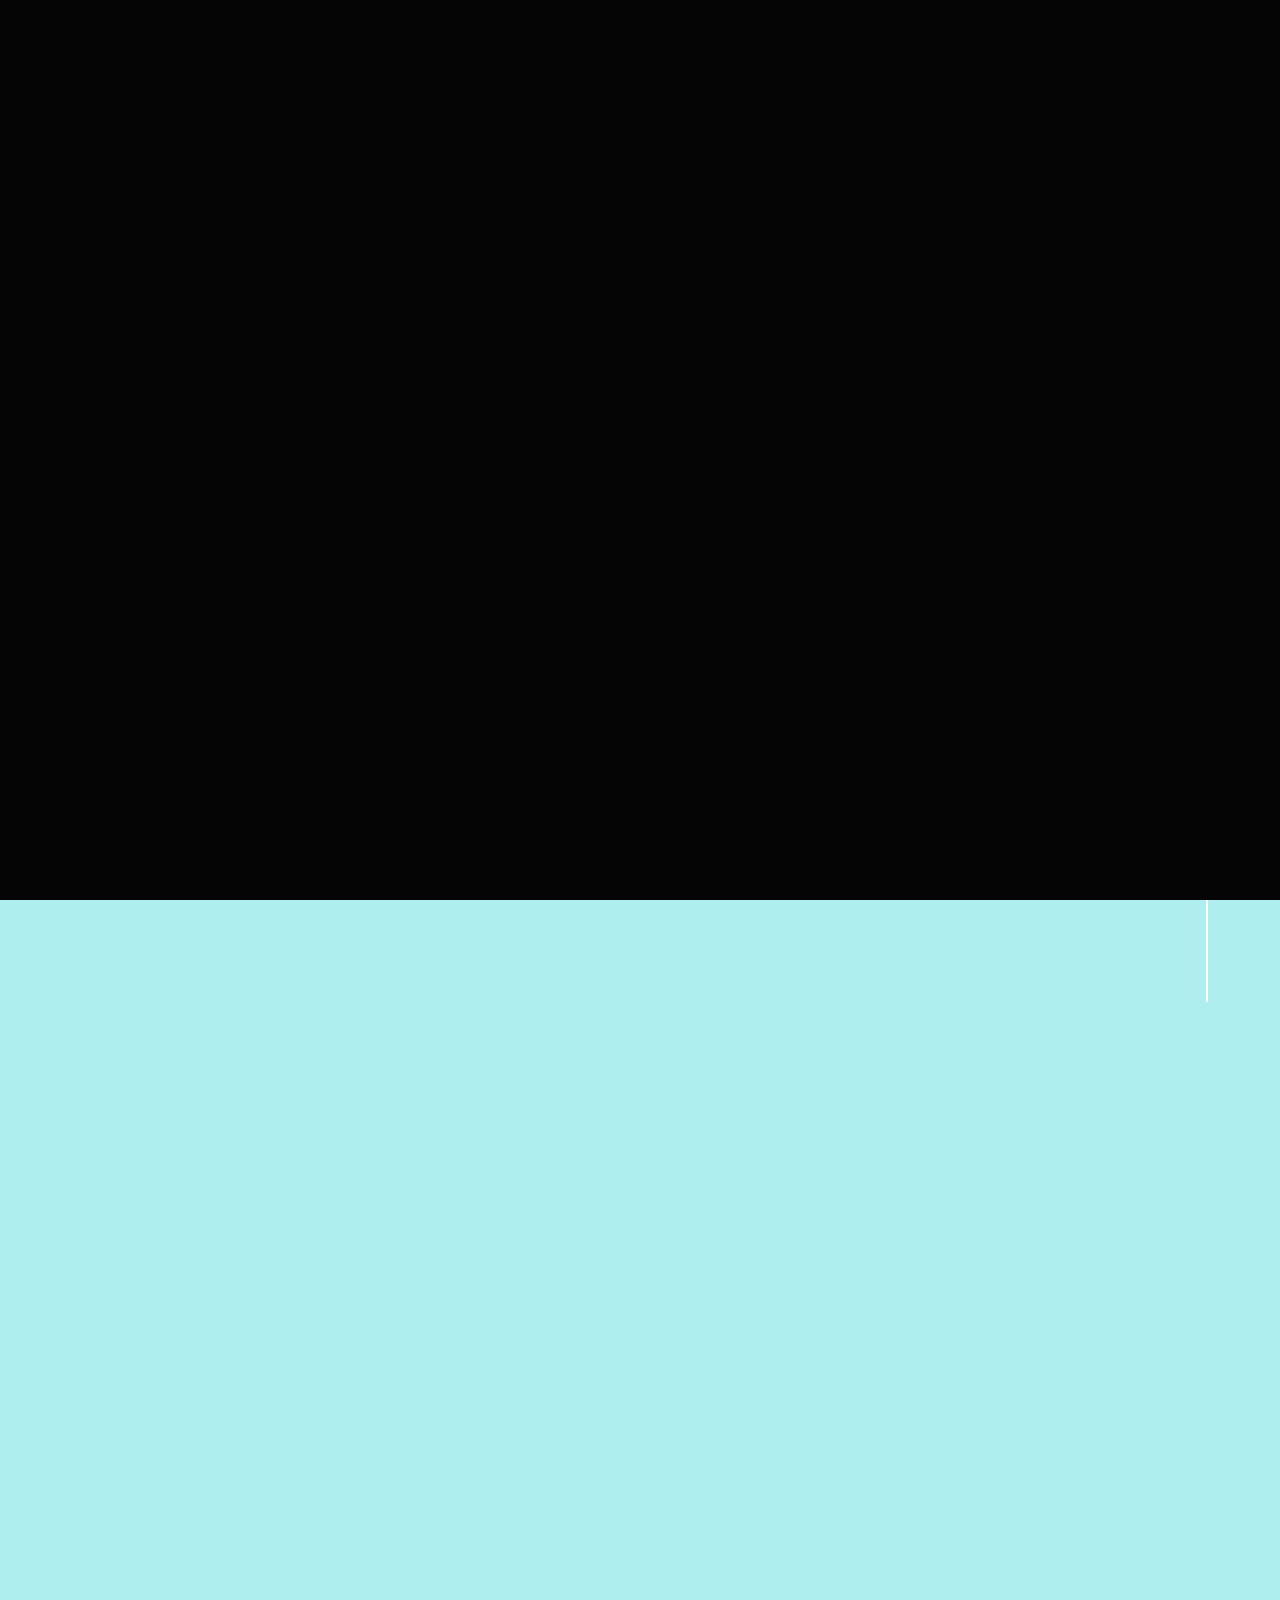
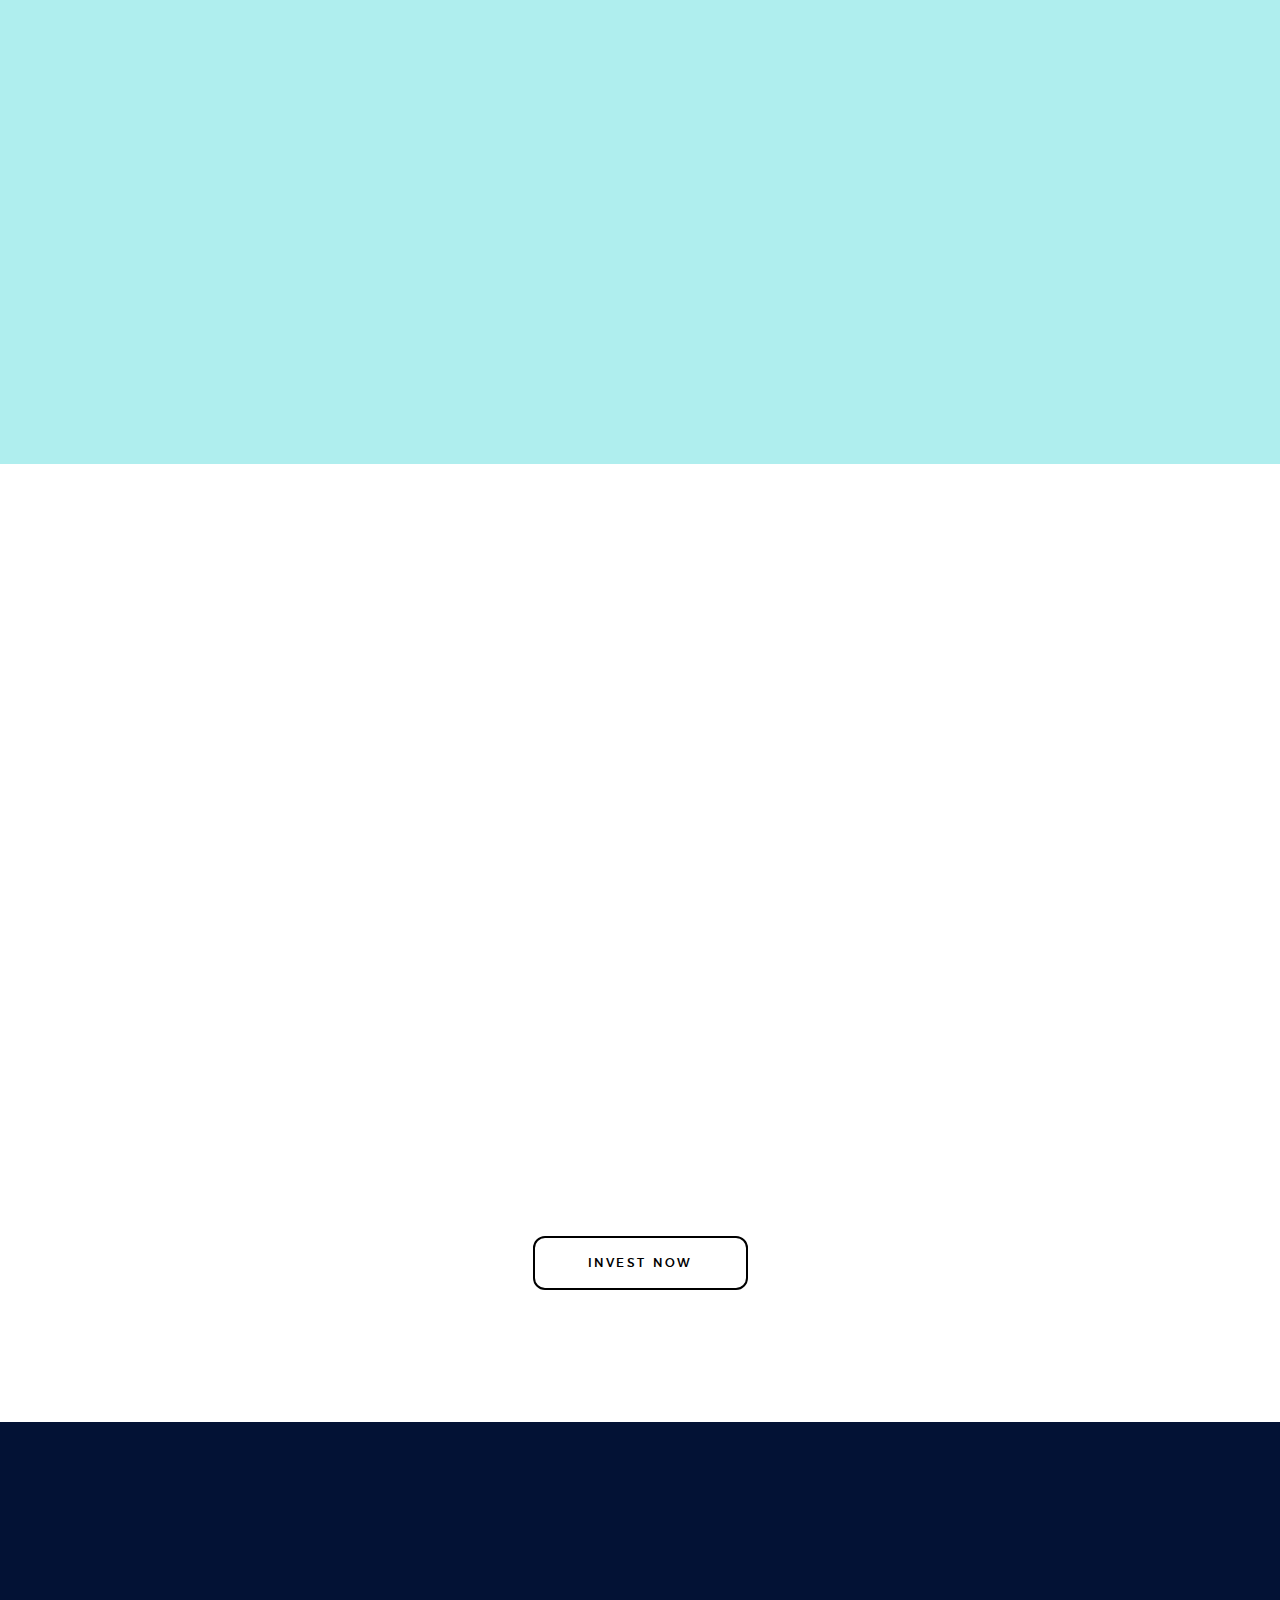
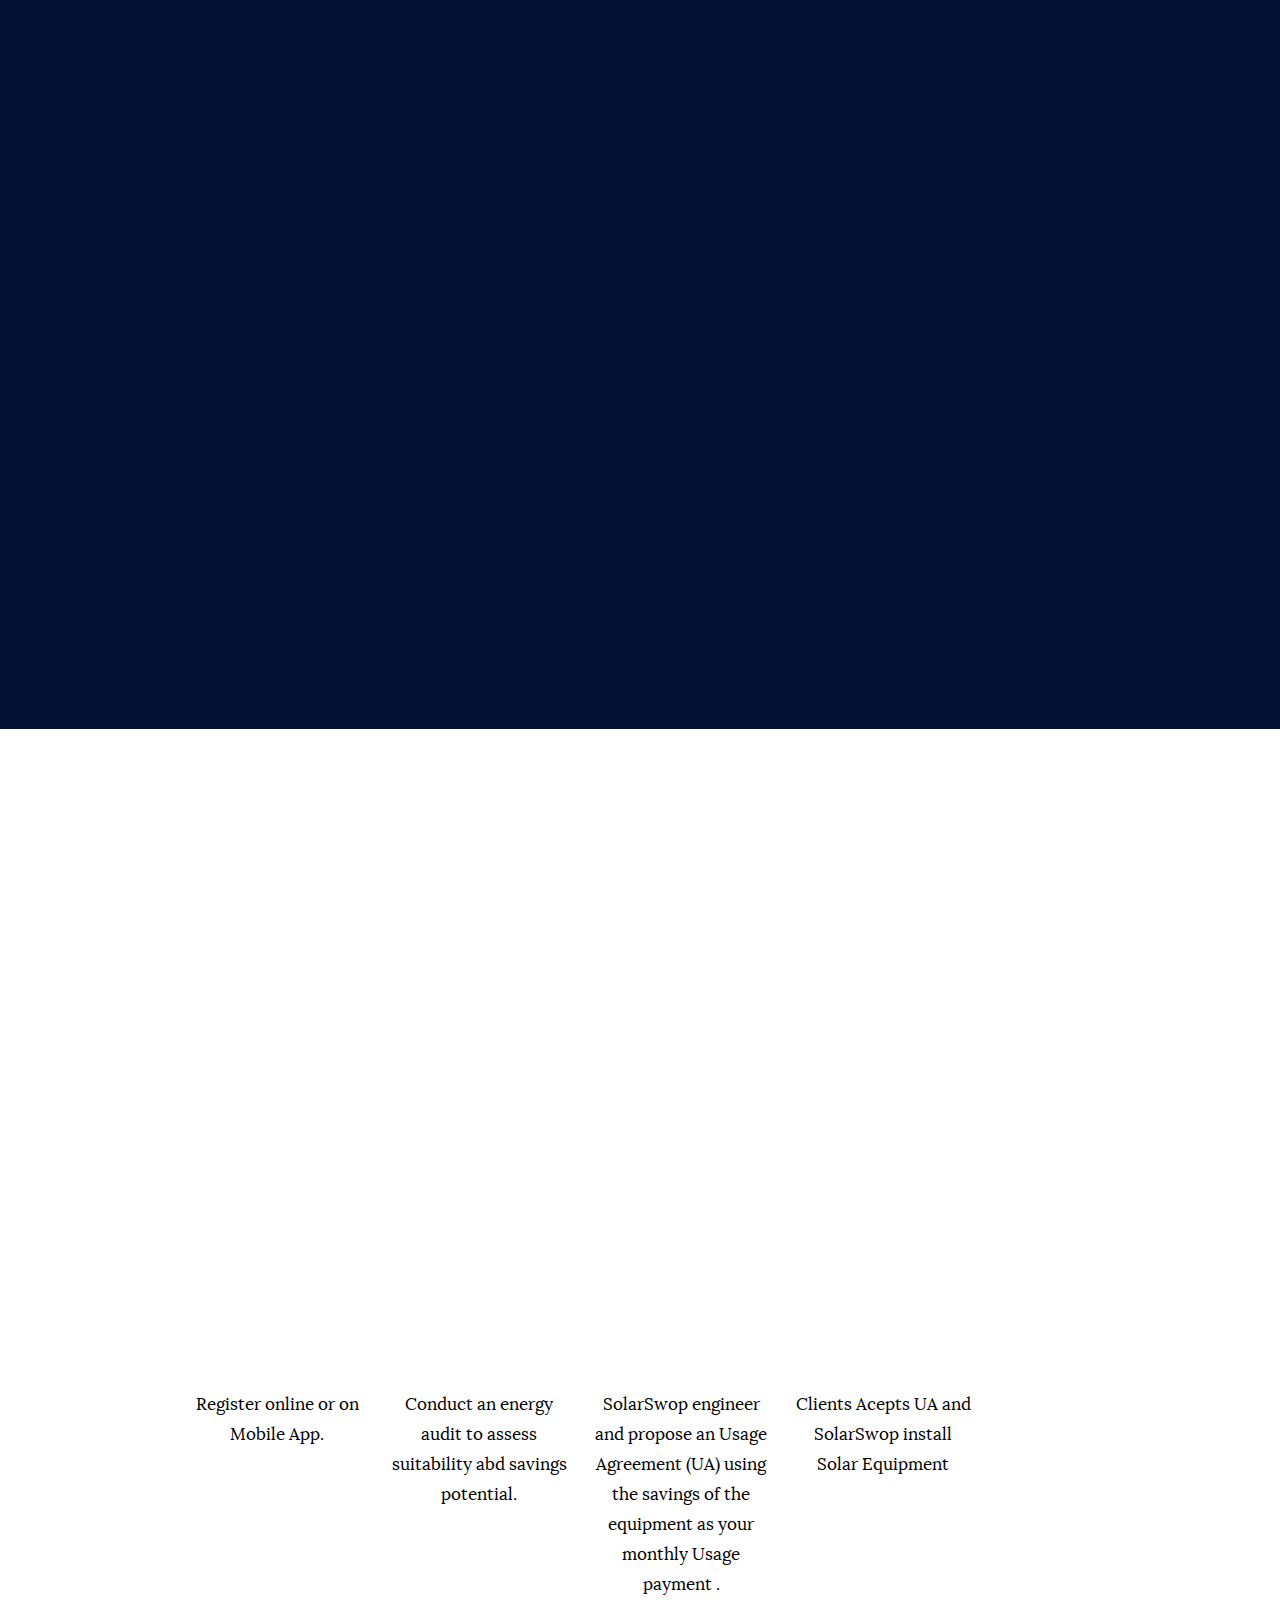
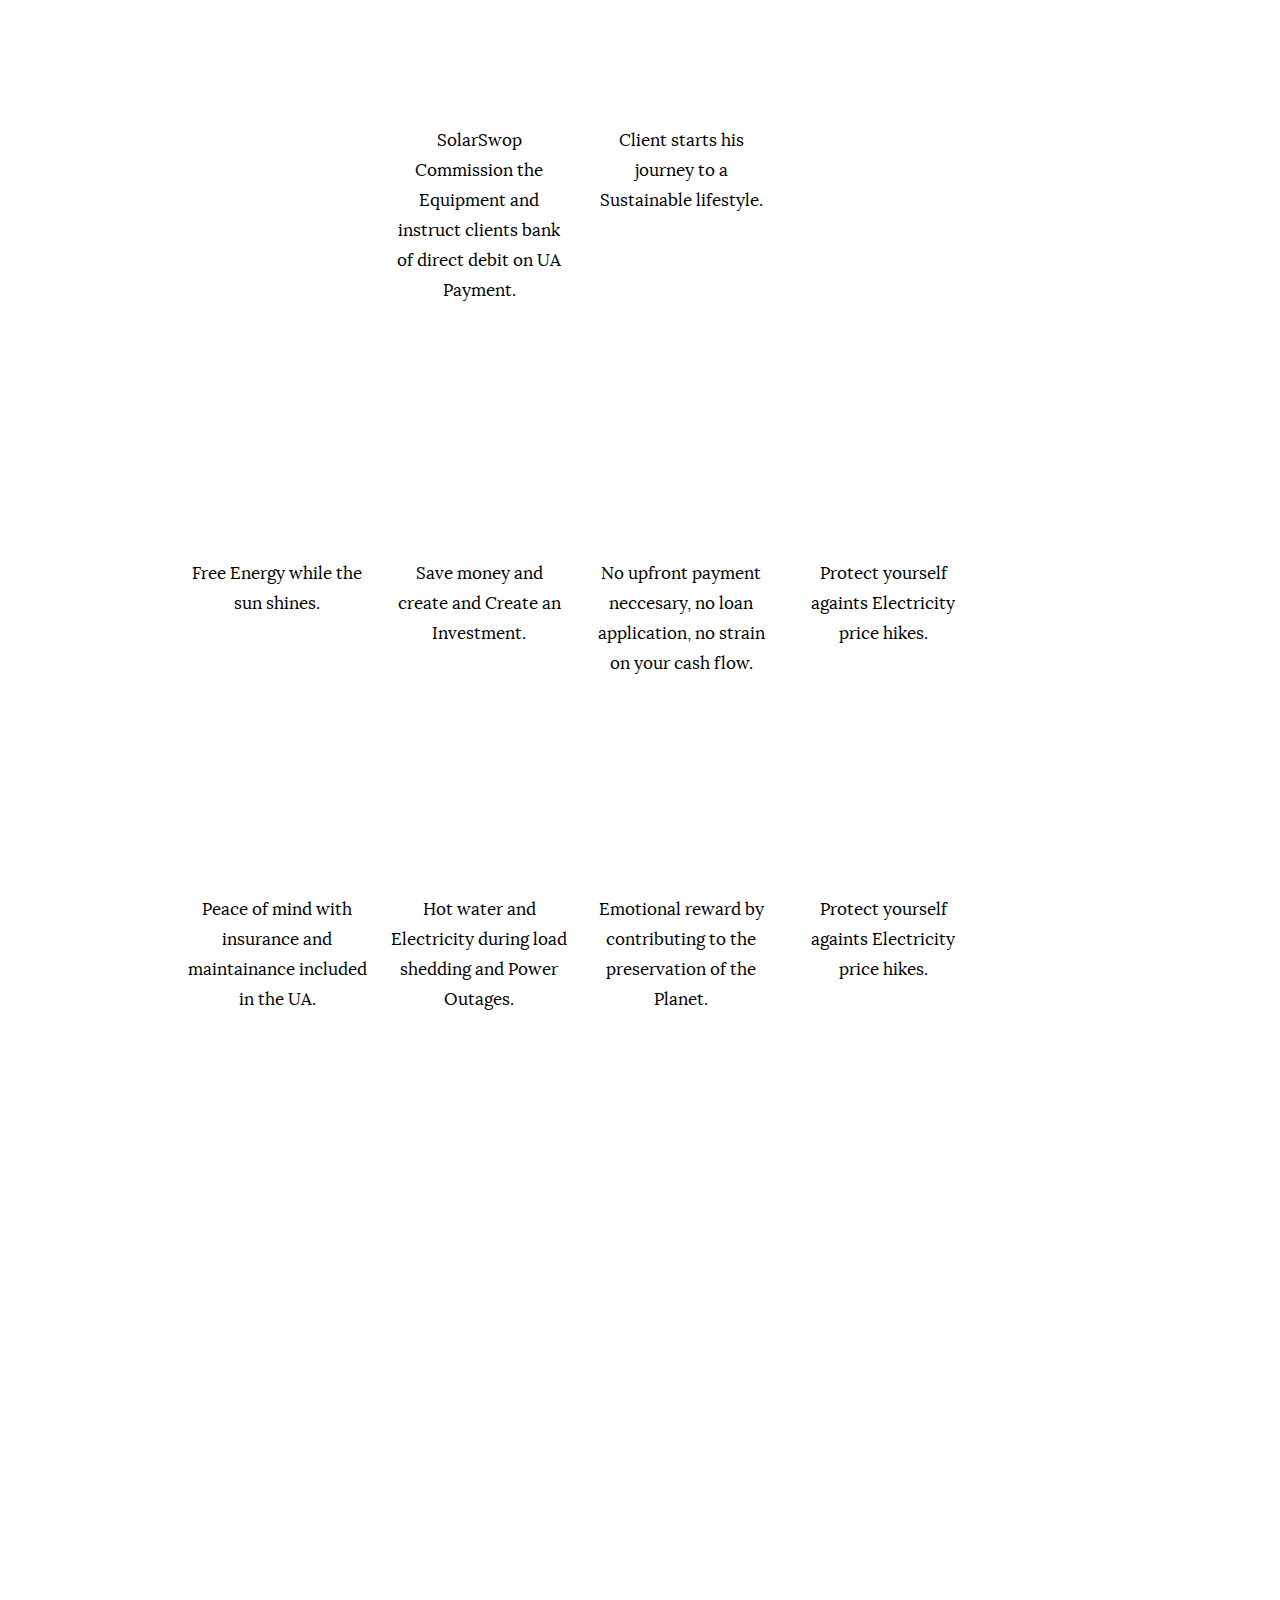
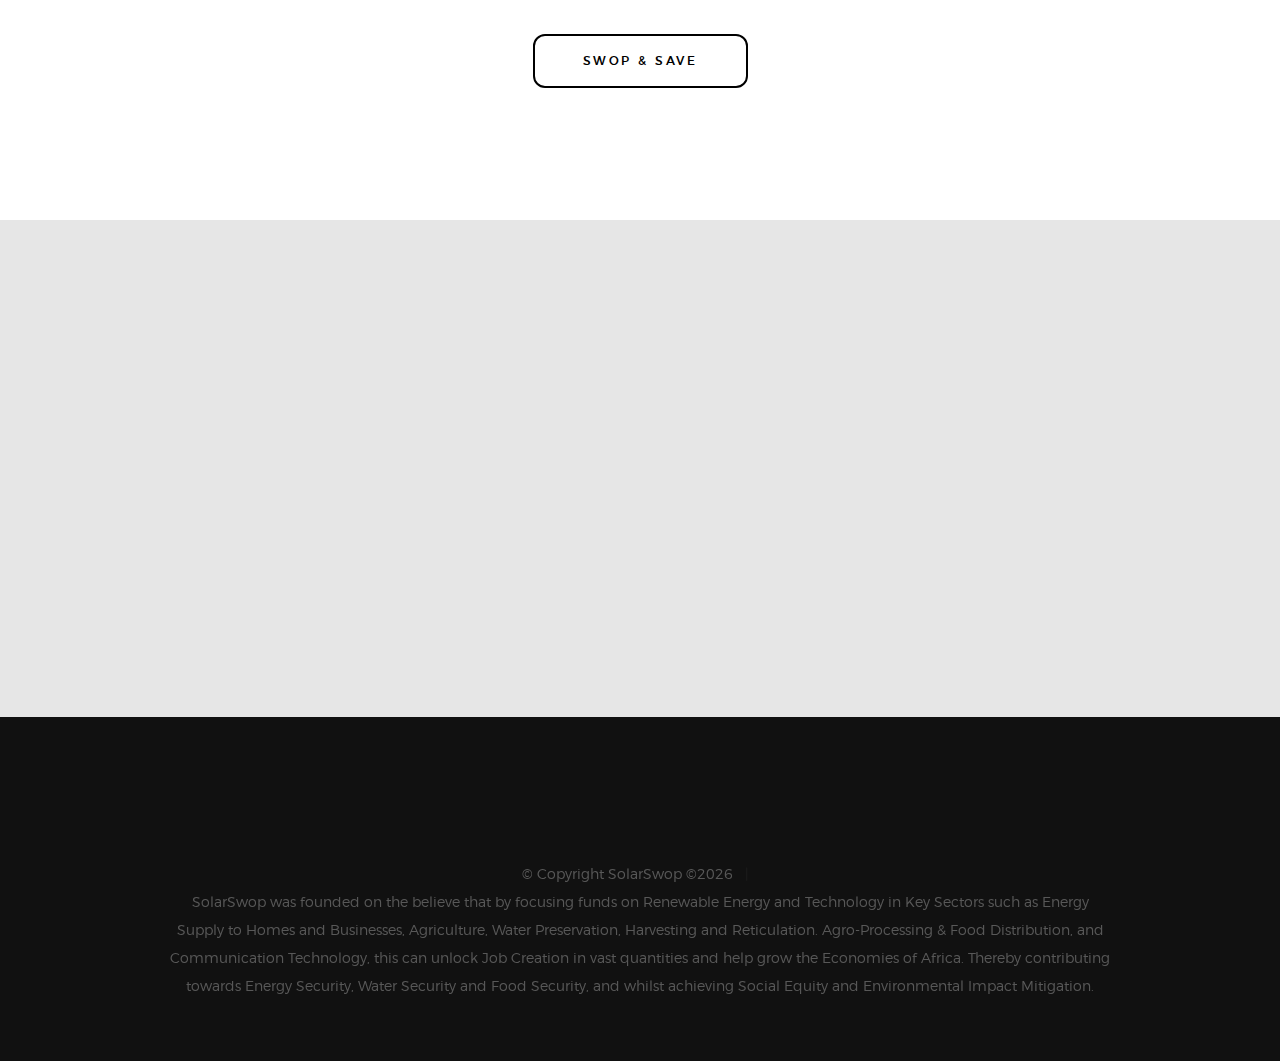
<file: index.html>
<!DOCTYPE html>
<!--[if lt IE 9 ]><html class="no-js oldie" lang="en"> <![endif]-->
<!--[if IE 9 ]><html class="no-js oldie ie9" lang="en"> <![endif]-->
<!--[if (gte IE 9)|!(IE)]><!-->
<html class="no-js" lang="en">
<!--<![endif]-->

<head>

    <!--- basic page needs
    ================================================== -->
    <meta charset="utf-8">
    <title>SolarSwop</title>
    <meta name="description" content="">
    <meta name="author" content="">

    <!-- mobile specific metas
    ================================================== -->
    <meta name="viewport" content="width=device-width, initial-scale=1">

    <!-- CSS
    ================================================== -->

    <link rel="stylesheet" href="https://maxcdn.bootstrapcdn.com/bootstrap/3.3.7/css/bootstrap.min.css">
    <script src="https://ajax.googleapis.com/ajax/libs/jquery/3.3.1/jquery.min.js"></script>
    <script src="https://maxcdn.bootstrapcdn.com/bootstrap/3.3.7/js/bootstrap.min.js"></script>
    <link rel="stylesheet" href="css/w3.css">
    <link rel="stylesheet" href="css/base.css">
    <link rel="stylesheet" href="css/vendor.css">
    <link rel="stylesheet" href="css/main.css">
    <!-- script
    ================================================== -->
    <script src="js/modernizr.js"></script>
    <script src="js/pace.min.js"></script>


    <!-- favicons
    ================================================== -->
    <link rel="shortcut icon" href="favicon.ico" type="image/x-icon">
    <link rel="icon" href="favicon.ico" type="image/x-icon">

</head>

<body id="top">

    <!-- header
    ================================================== -->
    <header class="s-header">

        <div class="header-logo">
            <h2>SolarSwop</h2>
        </div>

        <nav class="header-nav">

            <a href="#0" class="header-nav__close" title="close"><span>Close</span></a>

            <div class="header-nav__content">
                <h3 id="WhiteText">Navigation</h3>

                <ul class="header-nav__list">

                    <li class="current"><a class="smoothscroll" href="#howitworks" title="home">Home</a></li>
                    <li class="current"><a class="smoothscroll" href="#howitworks" title="home">How it works</a></li>
                    <li class="current"><a class="smoothscroll" href="#" title="home">Vision Mission Values</a></li>
                    <li class="current"><a class="smoothscroll" href="#" title="home">Team</a></li>
                    <li><a class="smoothscroll" href="#" title="Projects">Projects</a></li>
                    <li><a class="smoothscroll" href="#" title="Invest">Invest</a></li>
                    <li><a class="smoothscroll" href="#" title="Get-Solar">Get-Solar</a></li>
                    <li><a class="smoothscroll" href="#" title="Finance">Finance</a></li>
                    <li><a class="smoothscroll" href="#clients" title="Partners">Partners</a></li>
                    <li><a class="smoothscroll" href="#contact" title="contact">Contact </a></li>

                </ul>


                <ul class="header-nav__social">
                    <li>
                        <a href="#"><i class="fa fa-facebook"></i></a>
                    </li>
                    <li>
                        <a href="#"><i class="fa fa-twitter"></i></a>
                    </li>
                    <li>
                        <a href="#"><i class="fa fa-linkedin"></i></a>
                    </li>
                </ul>

            </div> <!-- end header-nav__content -->

        </nav> <!-- end header-nav -->

        <a class="header-menu-toggle" href="#0">
            <span class="header-menu-text" id="MenuC">Menu</span>
            <span class="header-menu-icon"></span>
        </a>

    </header> <!-- end s-header -->


    <!-- home
    ================================================== -->
    <section id="home" class="s-home target-section" data-parallax="scroll" data-image-src="images/s3.jpg"
        data-natural-width=3000 data-natural-height=2000 data-position-y=center>

        <div class="overlay"></div>
        <div class="shadow-overlay"></div>

        <div class="home-content">

            <div class="row home-content__main">


                <h1>We Engineer Sustainable Investments </h1>
                <h3 class="paddingB">
                    Crowd Funding Energy and Peer-to-Peer (P2P) Energy Trading Network </h3>
                <h3 class="paddingB">
                    A market place for Energy Providers, Investors, End-User Finance, and Project Developer Finance
                </h3 class="paddingB">
                <h3> Where Distributed Ledger Technology transects Distributed Power Technology
                </h3 class="paddingB">
                <h3 class="paddingB">Invest in Renewable Energy and Sustainability Projects and contribute to Global
                    Energy,</h3>
                <h3 class="paddingB"> Water and Food Security </h3>


                <div class="home-content__buttons">
                    <a href="#investors" class="smoothscroll btn btn--stroke">
                        For Investors
                    </a>
                    <a href="#devs" class="smoothscroll btn btn--stroke">
                        For Developers
                    </a>
                    <a href="#endUser" class="smoothscroll btn btn--stroke">
                        End-User Finance
                    </a>

                </div>

            </div>

            <div class="home-content__scroll">
                <a href="#contact" class="scroll-link smoothscroll">
                    <span>Scroll Down</span>
                </a>
            </div>

            <div class="home-content__line"></div>

        </div> <!-- end home-content -->
        <ul class="home-social">
            <li>
                <a href="#0"><i class="fa fa-facebook" aria-hidden="true"></i><span>Facebook</span></a>
            </li>
            <li>
                <a href="#0"><i class="fa fa-twitter" aria-hidden="true"></i><span>Twiiter</span></a>
            </li>
            <li>
                <a href="#"><i class="fa fa-linkedin"></i></a>
            </li>
        </ul>
        <!-- end home-social -->

    </section> <!-- end s-home -->


    <!-- How it works Community
    ================================================== -->
    <section id='howitworks' class="s-about">

        <div class="row section-header has-bottom-sep" data-aos="fade-up">
            <div class="col-full">
                <h3 class="subhead subhead--dark">How it works</h3>
                <h1 class="display-1 display-1--light">Community Member</h1>
            </div>
        </div> <!-- end section-header -->

        <div class="row about-desc" data-aos="fade-up" class="container">
            <div class="row services-list block-1-2 block-tab-full">
                <div class="col-block service-item" data-aos="fade-up">
                    <div class="investorsIcon">
                        <i class="icon-download"></i>
                    </div>
                    <div class="service-text">
                        <h3 class="h2">Download</h3>
                        <p>Go Online or Download the SolarSwop App on your Mobile
                        </p>
                    </div>
                </div>
                <div class="col-block service-item" data-aos="fade-up">
                    <div class="investorsIcon">
                        <i class="fa fa-user"></i>
                    </div>
                    <div class="service-text">
                        <h3 class="h2">Community</h3>
                        <p>Join the Community as Member by Registering for Annual Subscription or Join as Solar Client
                            for Free
                        </p>
                    </div>
                </div>
                <div class="col-block service-item" data-aos="fade-up">
                    <div class="investorsIcon">
                        <i class="fa fa-users"></i>
                    </div>
                    <div class="service-text">
                        <h3 class="h2">Community Member</h3>
                        <p data-toggle="collapse" data-target="#secondLevel">Community Member Registration costs $100
                            USD per Month for Annual Subscription
                            <br>What do you get <span data-toggle="collapse" data-target="#secondLevel" class="fa fa-angle-down"></span>

                            <div class="collapse" class="columns" id="secondLevel">
                                <ul class="price">
                                    <li>Account Dashboard Access to: <span data-toggle="collapse" data-target="#thirdLevel"
                                            class="fa fa-angle-down"></span></li>
                                    <div class="collapse" id="thirdLevel">
                                        <li>$1 200 USD Worth of XSS Tokens
                                        </li>
                                        <li> XSS Token Sale & Energy Exchange</li>
                                        <li> Listed Projects to Invest in</li>
                                        <li> Project Submission for Funding</li>
                                        <li> Discounts on Products & Services</li>
                                        <li> Market Insights</li>
                                        <li> Access to Partnership Programs</li>
                                        <li> Affiliate Referral Commissions</li>
                                        <li> Membership Free After 1 year </li>
                                    </div>
                                </ul>
                            </div>
                        </p>
                    </div>
                </div>
                <div class="col-block service-item" data-aos="fade-up">
                    <div class="investorsIcon">
                        <i class="fa fa-user"></i>
                    </div>
                    <div class="service-text">
                        <h3 class="h2">Solar Client</h3>
                        <p data-toggle="collapse" data-target="#secondLevel1">Join as Solar Client for Free
                            With Limited Access
                            <br>What do you get <span data-toggle="collapse" data-target="#secondLevel1" class="fa fa-angle-down"></span>
                            <div class="collapse" class="columns" id="secondLevel1">
                                <ul class="price">
                                    <li>
                                        Access XSS Token Sale
                                    </li>
                                    <li> Access to Product & Services </li>
                                    <li class="paddingRight"> SolarSwop Use Agreement </li>
                                    <li class="paddingRight"> Solar Loan Financing</li>
                                    <li> Project Finance Application
                                    </li>
                                    <li>Purchase a Product or Service
                                        and get Community membership free for life!!</li>
                                </ul>
                            </div>
                        </p>
                    </div>
                </div>
            </div>
            <div class="home-content__buttons" id="centerBut">
                <a href="" class="smoothscroll btn btn--stroke" id="JoinNow">
                    Join now
                </a>
            </div>
        </div> <!-- end  -->


        <div class="about__line"></div>

    </section> <!-- end s-How it works Community -->


    <!-- How it works investors
    ================================================== -->
    <section id='investors' class="s-services">

        <div class="row section-header has-bottom-sep" data-aos="fade-up">
            <div class="col-full">
                <h3 class="subhead" id="BlackText">How it works</h3>
                <h1 class="display-2">Investors</h1>
            </div>
        </div> <!-- end section-header -->

        <div class="row services-list block-1-2 block-tab-full">

            <div class="col-block service-item" data-aos="fade-up">
                <div class="service-icon">
                    <i class="icon-wallet"></i>
                </div>
                <div class="service-text">
                    <h3 class="h2" id="BlackText">Wallet</h3>
                    <p>Open a Contribution Wallet from Account Dashboard, select Project to Invest in and purchase
                        Tokens.
                    </p>
                </div>
            </div>

            <div class="col-block service-item" data-aos="fade-up">
                <div class="service-icon">
                    <i class="fa fa-sun-o"></i>
                </div>
                <div class="service-text">
                    <h3 class="h2" id="BlackText">Energy</h3>
                    <p>Tokens represent 1 kWh of energy production from the Power Purchase Agreements of the Listed
                        Projects.
                    </p>
                </div>
            </div>

            <div class="col-block service-item" data-aos="fade-up">
                <div class="service-icon">
                    <i class="fa fa-btc
                    "></i>
                </div>
                <div class="service-text">
                    <h3 class="h2" id="BlackText">Income</h3>
                    <p>Income from Usage or Power Purchase Agreements with reward paid to token through smart contract


                    </p>
                </div>
            </div>

            <div class="col-block service-item" data-aos="fade-up">
                <div class="service-icon">
                    <i class="icon-refresh"></i>
                </div>
                <div class="service-text">
                    <h3 class="h2" id="BlackText">Exchange</h3>
                    <p>Store tokens in wallet or trade token or liquidate from Dashboard. Swop Project tokens for
                        Platform tokens (XSS). Trade XSS on Approved Crypto Exchanges
                    </p>
                </div>
            </div>



        </div> <!-- end services-list -->
        <div class="home-content__buttons" id="centerButInvestor">
            <a href="" class="smoothscroll btn btn--stroke" id="InvestNow">
                Invest Now
            </a>
        </div>
    </section> <!-- end s-services -->


    <!-- works
    ================================================== -->
    <section id='devs' class="s-works">

        <div class="intro-wrap">

            <div class="row section-header has-bottom-sep light-sep" data-aos="fade-up">
                <div class="col-full">
                    <h3 class="subhead" id="WhiteText">How it works </h3>
                    <h1 class="display-2 display-2--light">For Developers</h1>
                </div>
            </div> <!-- end section-header -->



            <div class="row services-list block-1-2 block-tab-full">

                <div class="col-block service-item" data-aos="fade-up">
                    <div class="service-icon">
                        <i class="icon-pencil"></i>
                    </div>
                    <div class="service-text">
                        <h3 class="h2">Application</h3>
                        <p>Submit an application for Project to be listed on Platform. Our EPC Team will evaluate the
                            Project. </p>
                    </div>
                </div>
                <div class="col-block service-item" data-aos="fade-up">
                    <div class="service-icon">
                        <i class="fa fa-handshake-o"></i>
                    </div>
                    <div class="service-text">
                        <h3 class="h2">Acceptance</h3>
                        <p>On acceptance project generation capacity in kWh will be tokenised. Project then listed on
                            Platform. </p>
                    </div>
                </div>
                <div class="col-block service-item" data-aos="fade-up">
                    <div class="service-icon">
                        <i class="icon-desktop"></i>
                    </div>
                    <div class="service-text">
                        <h3 class="h2">Development</h3>
                        <p>Project tokens are purchased by Community investors from Dashboard. </p>
                    </div>
                </div>
                <div class="col-block service-item" data-aos="fade-up">
                    <div class="service-icon">
                        <i class="fa fa-clock-o"></i>
                    </div>
                    <div class="service-text">
                        <h3 class="h2">Start of Development</h3>
                        <p>Once more than 80% funded Project can commence. Funds released on approved Budget Plan </p>
                    </div>
                </div>

            </div> <!-- end works-content -->
        </div> <!-- end intro-wrap -->
    </section> <!-- end s-works -->
    <!-- How it works investors
    ================================================== -->
    <section id='endUser' class="s-user">
        <div class="intro-wrap">
            <div class="row section-header has-bottom-sep" data-aos="fade-up">
                <div class="col-full">
                    <h1 class="display-2">End-User Agreement</h1>
                    <p class="subhead" id="BlackText">Usage Agreement (UA)</p>
                </div>
            </div> <!-- end section-header -->

            <div class="row services-list block-1-2 block-tab-full" id="allignCenter">

                <div class="col-block service-item" data-aos="fade-up">
                    <div class="service-icon">
                        <i class="icon-recycle"></i>
                    </div>
                    <div class="service-text">
                        <h3 class="h2" id="BlackText">Exchange</h3>
                        <p>Swop all or part of your current Electricity Bill for the usage of Solar Equipment and own
                            the
                            equipment within 10 years.
                            Making savings in the process and switch a Living Expense into an Investment
                        </p>
                    </div>
                </div>
                <div class="col-block service-item" data-aos="fade-up">
                    <div class="service-icon">
                        <i class="icon-expand"></i>
                    </div>
                    <div class="service-text">
                        <h3 class="h2" id="BlackText">Return</h3>
                        <p>The Return on your Investment (ROI) could be as much R 350 000 within 15 Years</p>
                    </div>
                </div>

            </div> <!-- end services-list -->
            <div class="row section-header has-bottom-sep" data-aos="fade-up">
                <div class="col-full">
                    <h3 class="subhead"></h3>
                    <h1 class="display-2"></h1>
                    <p class="subhead" id="BlackText">How it works</p>
                </div>
            </div> <!-- end section-header -->
            <div id="expanderList" class="row section-header">
                <ul>
                    <li>
                        <p class="expandP">Register online or on Mobile App.</p>
                    </li>
                    <li>
                        <p class="expandP">Conduct an energy audit to assess suitability abd savings potential.</p>
                    </li>
                    <li>
                        <p class="expandP">SolarSwop engineer and propose an Usage Agreement (UA) using the savings of
                            the
                            equipment as your monthly Usage payment .</p>
                    </li>
                    <li>
                        <p class="expandP">Clients Acepts UA and SolarSwop install Solar Equipment</p>
                    </li>
                </ul>

            </div>
            <div id="expanderList" class="row section-header">
                <ul>
                    <li class="reduceWidth">
                    </li>
                    <li>
                        <p class="expandP">SolarSwop Commission the Equipment and instruct clients bank of direct debit
                            on
                            UA Payment.</p>
                    </li>
                    <li>
                        <p class="expandP">Client starts his journey to a Sustainable lifestyle.</p>
                    </li>

                </ul>

            </div>
            <div class="row section-header has-bottom-sep" data-aos="fade-up">
                <div class="col-full">
                    <h3 class="subhead"></h3>
                    <h1 class="display-2"></h1>
                    <p class="subhead" id="BlackText">The Benifits</p>
                </div>
            </div> <!-- end section-header -->


            <div id="expanderList" class="row section-header">
                <ul>
                    <li>
                        <p class="expandP">Free Energy while the sun shines.

                        </p>
                    </li>
                    <li>
                        <p class="expandP">Save money and create and Create an Investment.</p>
                    </li>
                    <li>
                        <p class="expandP">No upfront payment neccesary, no loan application, no strain on your
                            cash flow.</p>
                    </li>
                    <li>
                        <p class="expandP">Protect yourself againts Electricity price hikes.</p>
                    </li>
                </ul>

            </div>

            <div id="expanderList" class="row section-header">
                <ul>
                    <li>
                        <p class="expandP">Peace of mind with insurance and maintainance included in the UA.

                        </p>
                    </li>
                    <li>
                        <p class="expandP">Hot water and Electricity during load shedding and Power Outages.</p>
                    </li>
                    <li>
                        <p class="expandP">Emotional reward by contributing to the preservation of the Planet.</p>
                    </li>
                    <li>
                        <p class="expandP">Protect yourself againts Electricity price hikes.</p>
                    </li>
                </ul>

            </div>
            <div class="row section-header has-bottom-sep" data-aos="fade-up">
                <div class="col-full">
                    <h3 class="subhead"></h3>
                    <h1 class="display-2"></h1>
                    <p class="subhead" id="BlackText">UA Equipment Package</p>
                </div>
            </div> <!-- end section-header -->
            <div class="row services-list block-1-2 block-tab-full">

                <div class="col-block service-item" data-aos="fade-up">
                    <div class="service-icon">
                        <i class="fa fa-tint"></i>
                    </div>
                    <div class="service-text">
                        <h3 class="h2" id="BlackText">Portion</h3>
                        <p>200 liter Solar Geyser.
                        </p>
                    </div>
                </div>
                <div class="col-block service-item" data-aos="fade-up">
                    <div class="service-icon">
                        <i class="fa fa-power-off"></i>
                    </div>
                    <div class="service-text">
                        <h3 class="h2" id="BlackText">Portion</h3>
                        <ul>
                            <li>6 kWp PV Solar Panels, 8 kWp Invertor Set
                            </li>
                            <li>3 kWhours Battery Backup Pack
                            </li>
                            <li>Munic SSEG Application and Tariff Fee paid by SolarSwop.
                            </li>
                        </ul>
                    </div>
                </div>
            </div>
            <div class="home-content__buttons" id="centerButInvestor">
                <a href="" class="smoothscroll btn btn--stroke" id="Swop">
                    Swop  & Save
                </a>
            </div>
        </div>
    </section> <!-- end s-services -->



    <!-- clients
    ================================================== -->
    <section id="clients" class="s-clients">

        <div class="row section-header" data-aos="fade-up">
            <div class="col-full">
                <h3 class="subhead" id="BlackText">Our Partners</h3>
                <h1 class="display-2"></h1>
            </div>
        </div> <!-- end section-header -->

        <div class="row clients-outer" data-aos="fade-up">
            <div class="col-full">
                <div class="clients">


                </div> <!-- end clients -->
            </div> <!-- end col-full -->
        </div> <!-- end clients-outer -->


    </section> <!-- end s-clients -->


   


    <!-- footer
    ================================================== -->
    <footer>


        <div class="row footer-bottom">

            <div class="col-twelve">
                <div class="copyright">
                    <span>© Copyright SolarSwop &copy;<script>
                            document.write(new Date().getFullYear());
                        </script></span> <br>
                    <span>SolarSwop was founded on the believe that by focusing funds on Renewable Energy and
                        Technology in Key Sectors such as Energy Supply to Homes and Businesses, Agriculture, Water
                        Preservation, Harvesting and Reticulation. Agro-Processing & Food Distribution, and
                        Communication Technology, this can unlock Job Creation in vast quantities and help grow the
                        Economies of Africa. Thereby contributing towards Energy Security, Water Security and Food
                        Security, and whilst achieving Social Equity and Environmental Impact Mitigation.</span>
                </div>

                <div class="go-top">
                    <a class="smoothscroll" title="Back to Top" href="#top"><i class="icon-arrow-up" aria-hidden="true"></i></a>
                </div>
                <div class="go-top1">
                    <a class="smoothscroll" title="Back to Top" href="#top"><i class="icon-arrow-up" aria-hidden="true"></i></a>
                </div>
            </div>

        </div> <!-- end footer-bottom -->

    </footer> <!-- end footer -->


    <!-- photoswipe background
    ================================================== -->
    <div aria-hidden="true" class="pswp" role="dialog" tabindex="-1">

        <div class="pswp__bg"></div>
        <div class="pswp__scroll-wrap">

            <div class="pswp__container">
                <div class="pswp__item"></div>
                <div class="pswp__item"></div>
                <div class="pswp__item"></div>
            </div>

            <div class="pswp__ui pswp__ui--hidden">
                <div class="pswp__top-bar">
                    <div class="pswp__counter"></div><button class="pswp__button pswp__button--close" title="Close (Esc)"></button>
                    <button class="pswp__button pswp__button--share" title="Share"></button> <button class="pswp__button pswp__button--fs"
                        title="Toggle fullscreen"></button> <button class="pswp__button pswp__button--zoom" title="Zoom in/out"></button>
                    <div class="pswp__preloader">
                        <div class="pswp__preloader__icn">
                            <div class="pswp__preloader__cut">
                                <div class="pswp__preloader__donut"></div>
                            </div>
                        </div>
                    </div>
                </div>
                <div class="pswp__share-modal pswp__share-modal--hidden pswp__single-tap">
                    <div class="pswp__share-tooltip"></div>
                </div><button class="pswp__button pswp__button--arrow--left" title="Previous (arrow left)"></button>
                <button class="pswp__button pswp__button--arrow--right" title="Next (arrow right)"></button>
                <div class="pswp__caption">
                    <div class="pswp__caption__center"></div>
                </div>
            </div>

        </div>

    </div> <!-- end photoSwipe background -->


    <!-- preloader
    ================================================== -->
    <div id="preloader">
        <div id="loader">
            <div class="line-scale-pulse-out">
                <div></div>
                <div></div>
                <div></div>
                <div></div>
                <div></div>
            </div>
        </div>
    </div>


    <!-- Java Script
    ================================================== -->
    <script src="js/jquery-3.2.1.min.js"></script>
    <script src="js/plugins.js"></script>
    <script src="js/main.js"></script>
    <script src="js/bootstrap.min.js"></script>

</body>

</html>
</file>
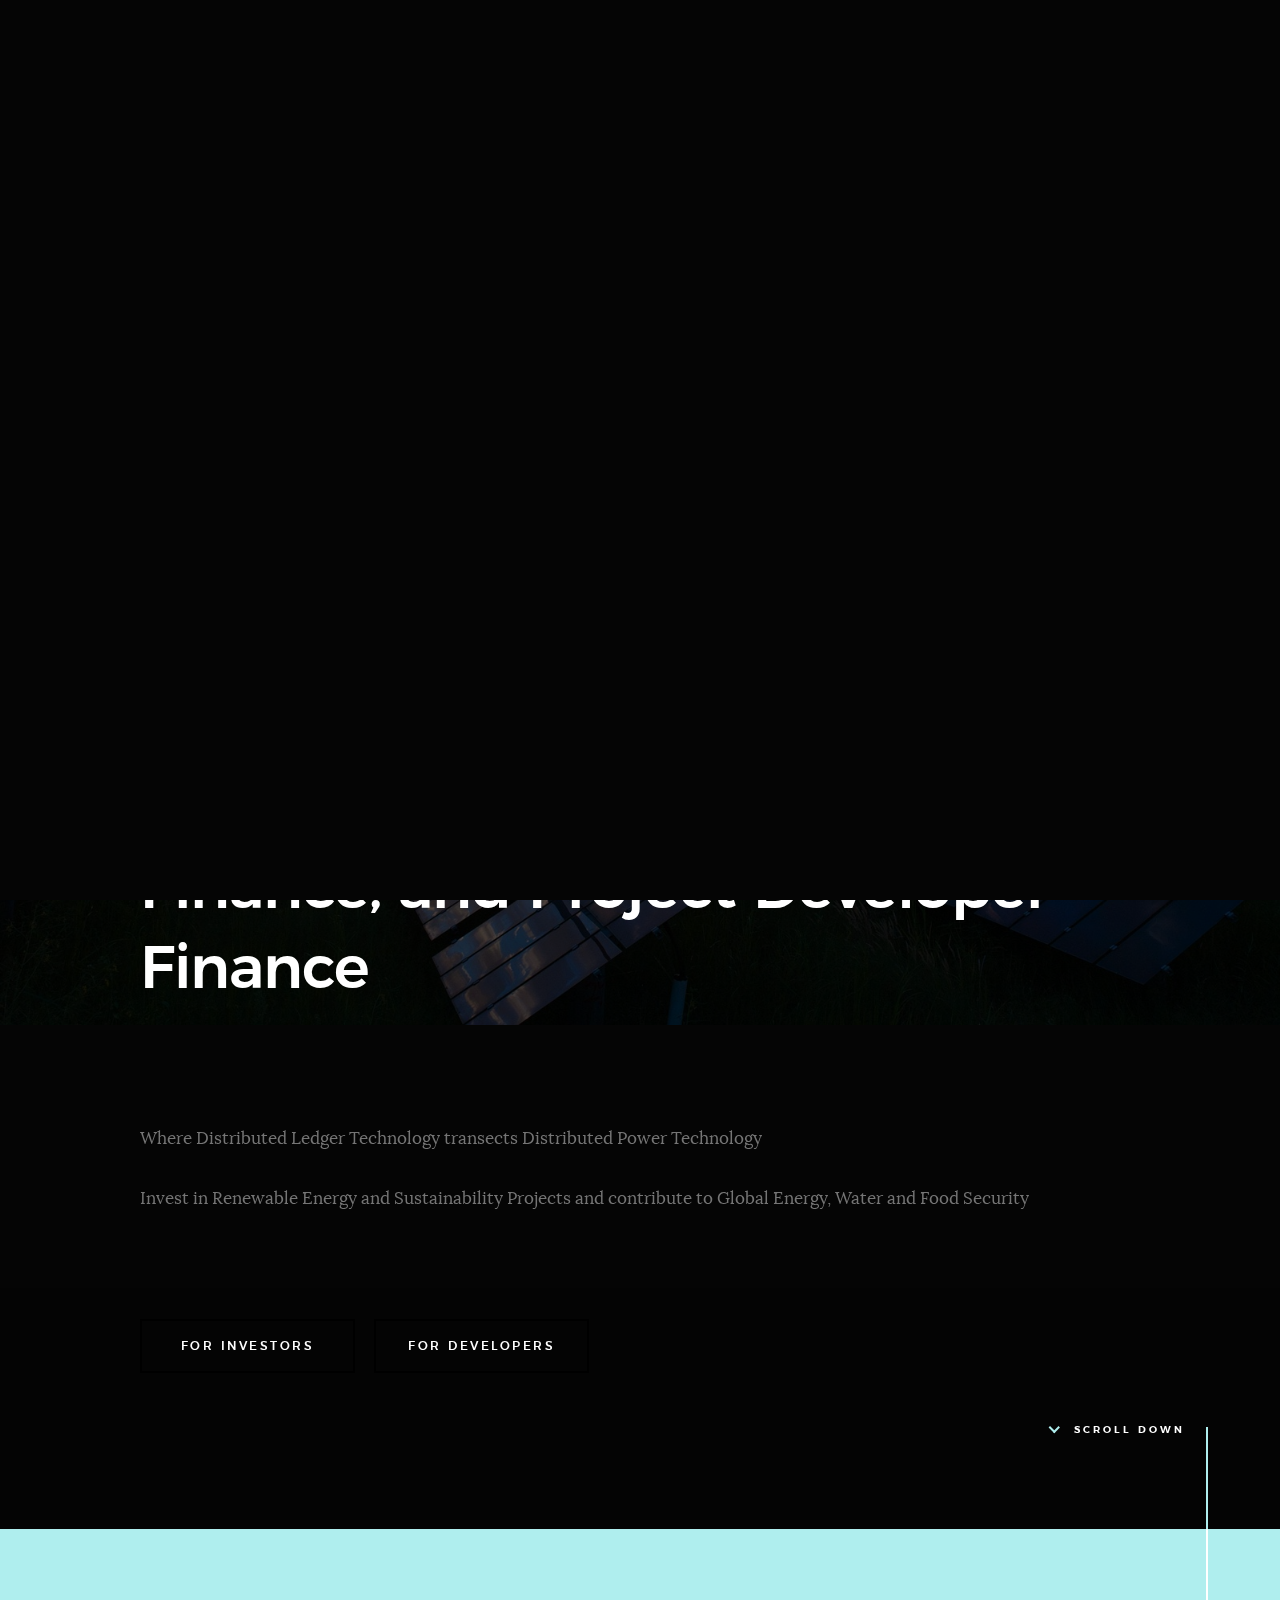
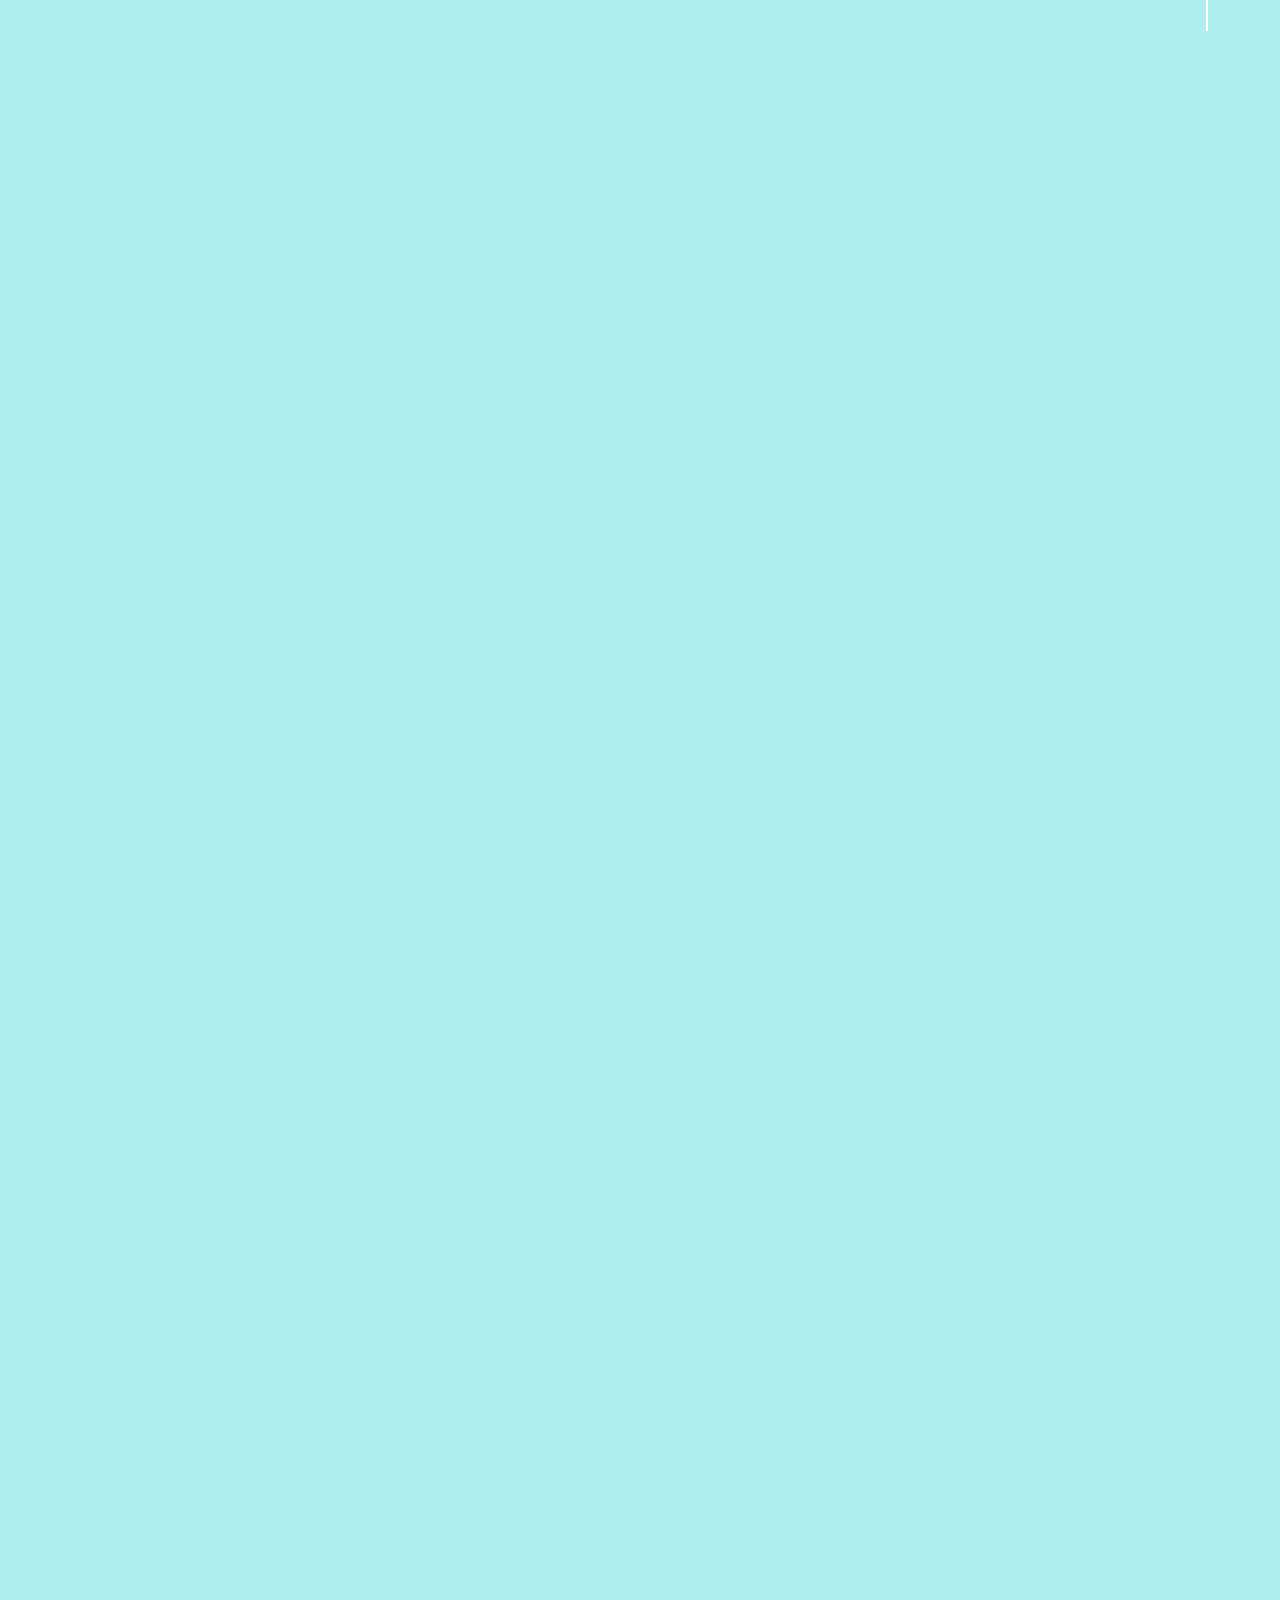
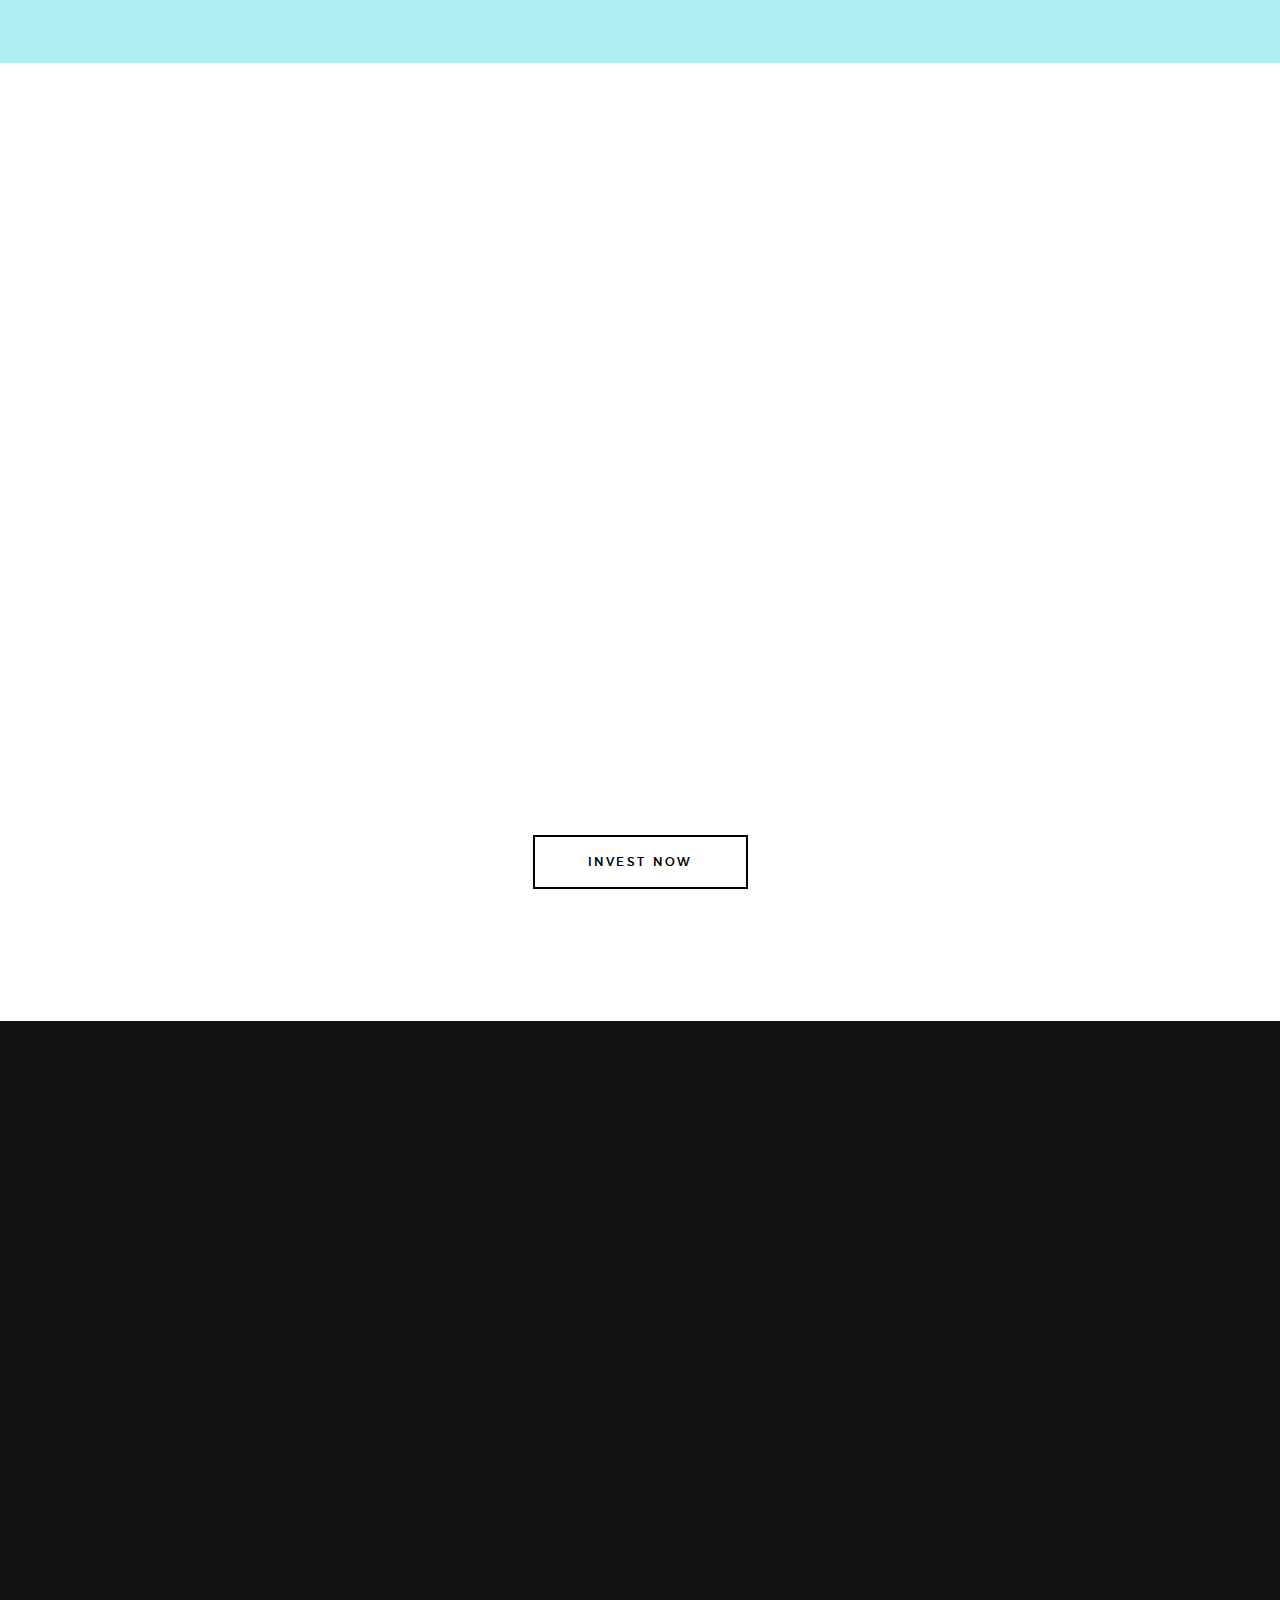
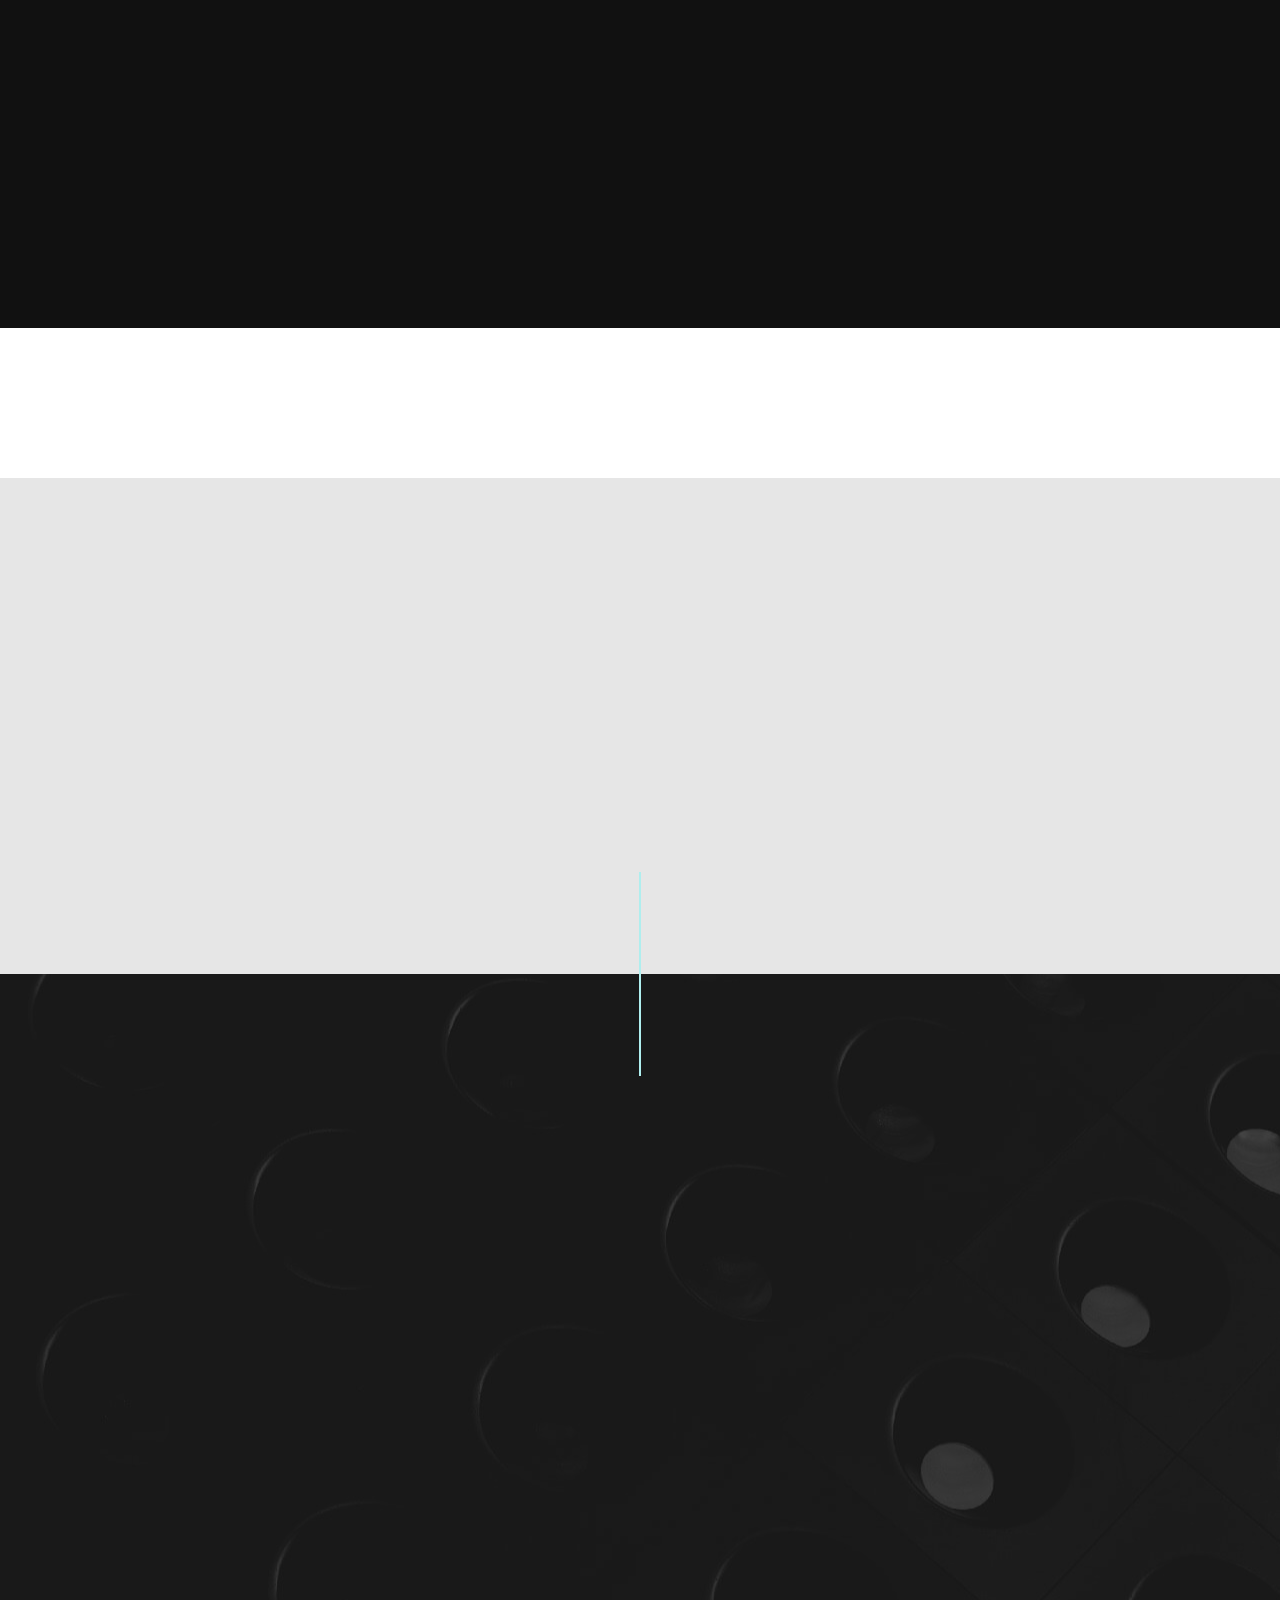
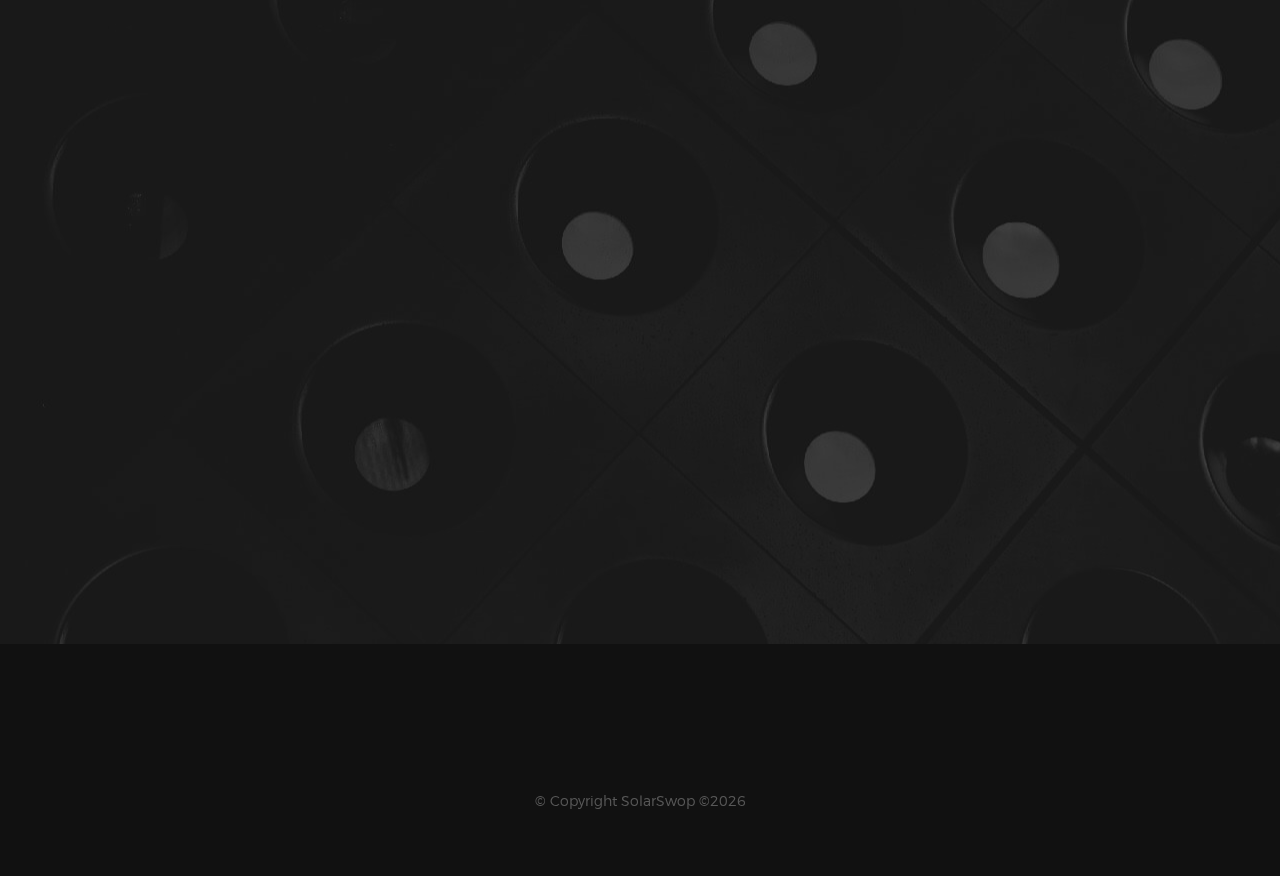
<file: Design3/index.html>
<!DOCTYPE html>
<!--[if lt IE 9 ]><html class="no-js oldie" lang="en"> <![endif]-->
<!--[if IE 9 ]><html class="no-js oldie ie9" lang="en"> <![endif]-->
<!--[if (gte IE 9)|!(IE)]><!-->
<html class="no-js" lang="en">
<!--<![endif]-->

<head>

    <!--- basic page needs
    ================================================== -->
    <meta charset="utf-8">
    <title>SolarSwop</title>
    <meta name="description" content="">
    <meta name="author" content="">

    <!-- mobile specific metas
    ================================================== -->
    <meta name="viewport" content="width=device-width, initial-scale=1">

    <!-- CSS
    ================================================== -->
    <link rel="stylesheet" href="css/base.css">
    <link rel="stylesheet" href="css/vendor.css">
    <link rel="stylesheet" href="css/main.css">


    <!-- script
    ================================================== -->
    <script src="js/modernizr.js"></script>
    <script src="js/pace.min.js"></script>

    <!-- favicons
    ================================================== -->
    <link rel="shortcut icon" href="favicon.ico" type="image/x-icon">
    <link rel="icon" href="favicon.ico" type="image/x-icon">

</head>

<body id="top">

    <!-- header
    ================================================== -->
    <header class="s-header">

        <div class="header-logo">
            <h2>SolarSwop</h2>
        </div>

        <nav class="header-nav">

            <a href="#0" class="header-nav__close" title="close"><span>Close</span></a>

            <div class="header-nav__content">
                <h3>Navigation</h3>

                <ul class="header-nav__list">

                    <li class="current"><a class="smoothscroll" href="#home" title="home">Home</a></li>
                    <li class="current"><a class="smoothscroll" href="#howitworks" title="home">How it works</a></li>
                    <li class="current"><a class="smoothscroll" href="#" title="home">Vision Mission Values</a></li>
                    <li class="current"><a class="smoothscroll" href="#" title="home">Team</a></li>
                    <li><a class="smoothscroll" href="#" title="Projects">Projects</a></li>
                    <li><a class="smoothscroll" href="#" title="Invest">Invest</a></li>
                    <li><a class="smoothscroll" href="#" title="Get-Solar">Get-Solar</a></li>
                    <li><a class="smoothscroll" href="#" title="Finance">Finance</a></li>
                    <li><a class="smoothscroll" href="#clients" title="Partners">Partners</a></li>
                    <li><a class="smoothscroll" href="#contact" title="contact">Contact </a></li>

                </ul>


                <ul class="header-nav__social">
                    <li>
                        <a href="#"><i class="fa fa-facebook"></i></a>
                    </li>
                    <li>
                        <a href="#"><i class="fa fa-twitter"></i></a>
                    </li>
                </ul>

            </div> <!-- end header-nav__content -->

        </nav> <!-- end header-nav -->

        <a class="header-menu-toggle" href="#0">
            <span class="header-menu-text">Menu</span>
            <span class="header-menu-icon"></span>
        </a>

    </header> <!-- end s-header -->


    <!-- home
    ================================================== -->
    <section id="home" class="s-home target-section" data-parallax="scroll" data-image-src="images/s3.jpg"
        data-natural-width=3000 data-natural-height=2000 data-position-y=center>

        <div class="overlay"></div>
        <div class="shadow-overlay"></div>

        <div class="home-content">

            <div class="row home-content__main">


                <h1>We Engineer Sustainable Investments </h1>
                <h1 class="paddingB">
                    Crowd Funding Energy and Peer-to-Peer (P2P) Energy Trading Network </h1>
                <h1 class="paddingB">
                    A market place for Energy Providers, Investors, End-User Finance, and Project Developer Finance <br>
                    <br>
                </h1>
                Where Distributed Ledger Technology transects Distributed Power Technology <br> <br>
                Invest in Renewable Energy and Sustainability Projects and contribute to Global Energy, Water and
                Food Security <br><br>



                <div class="home-content__buttons">
                    <a href="#investors" class="smoothscroll btn btn--stroke">
                        For Investors
                    </a>
                    <a href="#devs" class="smoothscroll btn btn--stroke">
                        For Developers
                    </a>
                </div>

            </div>

            <div class="home-content__scroll">
                <a href="#about" class="scroll-link smoothscroll">
                    <span>Scroll Down</span>
                </a>
            </div>

            <div class="home-content__line"></div>

        </div> <!-- end home-content -->
        <ul class="home-social">
            <li>
                <a href="#0"><i class="fa fa-facebook" aria-hidden="true"></i><span>Facebook</span></a>
            </li>
            <li>
                <a href="#0"><i class="fa fa-twitter" aria-hidden="true"></i><span>Twiiter</span></a>
            </li>
        </ul>
        <!-- end home-social -->

    </section> <!-- end s-home -->


    <!-- How it works Community
    ================================================== -->
    <section id='howitworks' class="s-about">

        <div class="row section-header has-bottom-sep" data-aos="fade-up">
            <div class="col-full">
                <h3 class="subhead subhead--dark">How it works</h3>
                <h1 class="display-1 display-1--light">Community Member</h1>
            </div>
        </div> <!-- end section-header -->

        <div class="row about-desc" data-aos="fade-up">
            <div class="row services-list block-1-2 block-tab-full">
                <div class="col-block service-item" data-aos="fade-up">
                    <div class="investorsIcon">
                        <i class="icon-download"></i>
                    </div>
                    <div class="service-text">
                        <h3 class="h2">Download</h3>
                        <p>Go Online or Download the SolarSwop App on your Mobile
                        </p>
                    </div>
                </div>
                <div class="col-block service-item" data-aos="fade-up">
                    <div class="investorsIcon">
                        <i class="fa fa-user"></i>
                    </div>
                    <div class="service-text">
                        <h3 class="h2">Community</h3>
                        <p>Join the Community as Member by Registering for Annual Subscription or Join as Solar Client
                            for Free
                        </p>
                    </div>
                </div>
                <div class="col-block service-item" data-aos="fade-up">
                    <div class="investorsIcon">
                        <i class="fa fa-users"></i>
                    </div>
                    <div class="service-text">
                        <h3 class="h2">Benifits</h3>
                        <p>Community Member Registration costs $100 USD per Month for Annual Subscription
                        </p>
                        <p> What you get!!</p>

                        <ul style="list-style-type:disc">
                            <li>$1 200 USD Worth of XSS Tokens
                                Account Dashboard Access to;</li>
                            <li> XSS Token Sale & Energy Exchange</li>
                            <li> Listed Projects to Invest in</li>
                            <li> Project Submission for Funding</li>
                            <li> Discounts on Products & Services</li>
                            <li> Market Insights</li>
                            <li> Access to Partnership Programs</li>
                            <li> Affiliate Referral Commissions</li>
                            <li> Membership Free After 1 year </li>
                        </ul>
                    </div>
                </div>
                <div class="col-block service-item" data-aos="fade-up">
                    <div class="investorsIcon">
                        <i class="icon-download"></i>
                    </div>
                    <div class="service-text">
                        <h3 class="h2">Client</h3>
                        <p> What you get!!</p>
                        <ul style="list-style-type:disc">
                            <li>
                                Access XSS Token Sale
                                Access to Product & Services
                            </li>
                            <li> SolarSwop Use Agreement </li>
                            <li> Solar Loan Financing</li>
                            <li> Project Finance Application
                                Purchase a Product or Service and get Community membership free for life!!</li>
                        </ul>
                        </p>
                    </div>
                </div>


            </div>
            <div class="home-content__buttons" id="centerBut">
                <a href="" class="smoothscroll btn btn--stroke">
                    Join now
                </a>
            </div>
        </div> <!-- end  -->


        <div class="about__line"></div>

    </section> <!-- end s-How it works Community -->


    <!-- How it works investors
    ================================================== -->
    <section id='investors' class="s-services">

        <div class="row section-header has-bottom-sep" data-aos="fade-up">
            <div class="col-full">
                <h3 class="subhead">How it works</h3>
                <h1 class="display-2">Investors</h1>
            </div>
        </div> <!-- end section-header -->

        <div class="row services-list block-1-2 block-tab-full">

            <div class="col-block service-item" data-aos="fade-up">
                <div class="service-icon">
                    <i class="icon-wallet"></i>
                </div>
                <div class="service-text">
                    <h3 class="h2" id="BlackText">Wallet</h3>
                    <p>Open a Contribution Wallet from Account Dashboard, select Project to Invest in and purchase
                        Tokens.
                    </p>
                </div>
            </div>

            <div class="col-block service-item" data-aos="fade-up">
                <div class="service-icon">
                    <i class="fa fa-sun-o"></i>
                </div>
                <div class="service-text">
                    <h3 class="h2" id="BlackText">Energy</h3>
                    <p>Tokens represent 1 kWh of energy production from the Power Purchase Agreements of the Listed
                        Projects.
                    </p>
                </div>
            </div>

            <div class="col-block service-item" data-aos="fade-up">
                <div class="service-icon">
                    <i class="fa fa-btc
                    "></i>
                </div>
                <div class="service-text">
                    <h3 class="h2" id="BlackText">Income</h3>
                    <p>Income from Usage or Power Purchase Agreements with reward paid to token through smart contract


                    </p>
                </div>
            </div>

            <div class="col-block service-item" data-aos="fade-up">
                <div class="service-icon">
                    <i class="icon-refresh"></i>
                </div>
                <div class="service-text">
                    <h3 class="h2" id="BlackText">Exchange</h3>
                    <p>Store tokens in wallet or trade token or liquidate from Dashboard. Swop Project tokens for
                        Platform tokens (XSS). Trade XSS on Approved Crypto Exchanges
                    </p>
                </div>
            </div>



        </div> <!-- end services-list -->
        <div class="home-content__buttons" id="centerButInvestor">
            <a href="" class="smoothscroll btn btn--stroke" id="InvestNow">
                Invest Now
            </a>
        </div>
    </section> <!-- end s-services -->


    <!-- works
    ================================================== -->
    <section id='devs' class="s-works">

        <div class="intro-wrap">

            <div class="row section-header has-bottom-sep light-sep" data-aos="fade-up">
                <div class="col-full">
                    <h3 class="subhead">How it works </h3>
                    <h1 class="display-2 display-2--light">For Developers</h1>
                </div>
            </div> <!-- end section-header -->



            <div class="row services-list block-1-2 block-tab-full">

                <div class="col-block service-item" data-aos="fade-up">
                    <div class="service-icon">
                        <i class="icon-pencil"></i>
                    </div>
                    <div class="service-text">
                        <h3 class="h2">Application</h3>
                        <p>Submit an application for Project to be listed on Platform. Our EPC Team will evaluate the
                            Project. </p>
                    </div>
                </div>
                <div class="col-block service-item" data-aos="fade-up">
                    <div class="service-icon">
                        <i class="fa fa-handshake-o"></i>
                    </div>
                    <div class="service-text">
                        <h3 class="h2">Acceptance</h3>
                        <p>Submit an application for Project to be listed on Platform. Our EPC Team will evaluate the
                            Project. </p>
                    </div>
                </div>
                <div class="col-block service-item" data-aos="fade-up">
                    <div class="service-icon">
                        <i class="icon-desktop"></i>
                    </div>
                    <div class="service-text">
                        <h3 class="h2">Development</h3>
                        <p>Project tokens are purchased by Community investors from Dashboard. </p>
                    </div>
                </div>
                <div class="col-block service-item" data-aos="fade-up">
                    <div class="service-icon">
                        <i class="fa fa-clock-o"></i>
                    </div>
                    <div class="service-text">
                        <h3 class="h2">Start of Development</h3>
                        <p>Once more than 80% funded Project can commence. Funds released on approved Budget Plan </p>
                    </div>
                </div>

            </div> <!-- end works-content -->
        </div> <!-- end intro-wrap -->
    </section> <!-- end s-works -->


    <!-- clients
    ================================================== -->
    <section id="clients" class="s-clients">

        <div class="row section-header" data-aos="fade-up">
            <div class="col-full">
                <h3 class="subhead">Our Partners</h3>
                <h1 class="display-2"></h1>
            </div>
        </div> <!-- end section-header -->

        <div class="row clients-outer" data-aos="fade-up">
            <div class="col-full">
                <div class="clients">


                </div> <!-- end clients -->
            </div> <!-- end col-full -->
        </div> <!-- end clients-outer -->


    </section> <!-- end s-clients -->


    <!-- contact
    ================================================== -->
    <section id="contact" class="s-contact">

        <div class="overlay"></div>
        <div class="contact__line"></div>

        <div class="row section-header" data-aos="fade-up">
            <div class="col-full">
                <h3 class="subhead">Contact Us</h3>
                <h1 class="display-2 display-2--light">Reach out for a new project or just say hello</h1>
            </div>
        </div>

        <div class="row contact-content" data-aos="fade-up">

            <div class="contact-primary">

                <h3 class="h6">Send Us A Message</h3>

                <form name="contactForm" id="contactForm" method="post" action="" novalidate="novalidate">
                    <fieldset>

                        <div class="form-field">
                            <input name="contactName" type="text" id="contactName" placeholder="Your Name" value=""
                                minlength="2" required="" aria-required="true" class="full-width">
                        </div>
                        <div class="form-field">
                            <input name="contactEmail" type="email" id="contactEmail" placeholder="Your Email" value=""
                                required="" aria-required="true" class="full-width">
                        </div>
                        <div class="form-field">
                            <input name="contactSubject" type="text" id="contactSubject" placeholder="Subject" value=""
                                class="full-width">
                        </div>
                        <div class="form-field">
                            <textarea name="contactMessage" id="contactMessage" placeholder="Your Message" rows="10"
                                cols="50" required="" aria-required="true" class="full-width"></textarea>
                        </div>
                        <div class="form-field">
                            <button class="full-width btn--primary">Submit</button>
                            <div class="submit-loader">
                                <div class="text-loader">Sending...</div>
                                <div class="s-loader">
                                    <div class="bounce1"></div>
                                    <div class="bounce2"></div>
                                    <div class="bounce3"></div>
                                </div>
                            </div>
                        </div>

                    </fieldset>
                </form>

                <!-- contact-warning -->
                <div class="message-warning">
                    Something went wrong. Please try again.
                </div>

                <!-- contact-success -->
                <div class="message-success">
                    Your message was sent, thank you!<br>
                </div>

            </div> <!-- end contact-primary -->

            <div class="contact-secondary">
                <div class="contact-info">

                    <h3 class="h6 hide-on-fullwidth">Contact Info</h3>

                    <div class="cinfo">
                        <h5>Where to Find Us</h5>
                        <p>

                        </p>
                    </div>

                    <div class="cinfo">
                        <h5>Email Us At</h5>
                        <p>

                        </p>
                    </div>

                    <div class="cinfo">
                        <h5>Call Us At</h5>
                        <p>

                        </p>
                    </div>

                    <ul class="contact-social">
                        <li>
                            <a href="#"><i class="fa fa-facebook" aria-hidden="true"></i></a>
                        </li>
                        <li>
                            <a href="#"><i class="fa fa-twitter" aria-hidden="true"></i></a>
                        </li>

                    </ul> <!-- end contact-social -->

                </div> <!-- end contact-info -->
            </div> <!-- end contact-secondary -->

        </div> <!-- end contact-content -->

    </section> <!-- end s-contact -->


    <!-- footer
    ================================================== -->
    <footer>


        <div class="row footer-bottom">

            <div class="col-twelve">
                <div class="copyright">
                    <span>© Copyright SolarSwop &copy;<script>
                            document.write(new Date().getFullYear());
                        </script></span>
                </div>

                <div class="go-top">
                    <a class="smoothscroll" title="Back to Top" href="#top"><i class="icon-arrow-up" aria-hidden="true"></i></a>
                </div>
            </div>

        </div> <!-- end footer-bottom -->

    </footer> <!-- end footer -->


    <!-- photoswipe background
    ================================================== -->
    <div aria-hidden="true" class="pswp" role="dialog" tabindex="-1">

        <div class="pswp__bg"></div>
        <div class="pswp__scroll-wrap">

            <div class="pswp__container">
                <div class="pswp__item"></div>
                <div class="pswp__item"></div>
                <div class="pswp__item"></div>
            </div>

            <div class="pswp__ui pswp__ui--hidden">
                <div class="pswp__top-bar">
                    <div class="pswp__counter"></div><button class="pswp__button pswp__button--close" title="Close (Esc)"></button>
                    <button class="pswp__button pswp__button--share" title="Share"></button> <button class="pswp__button pswp__button--fs"
                        title="Toggle fullscreen"></button> <button class="pswp__button pswp__button--zoom" title="Zoom in/out"></button>
                    <div class="pswp__preloader">
                        <div class="pswp__preloader__icn">
                            <div class="pswp__preloader__cut">
                                <div class="pswp__preloader__donut"></div>
                            </div>
                        </div>
                    </div>
                </div>
                <div class="pswp__share-modal pswp__share-modal--hidden pswp__single-tap">
                    <div class="pswp__share-tooltip"></div>
                </div><button class="pswp__button pswp__button--arrow--left" title="Previous (arrow left)"></button>
                <button class="pswp__button pswp__button--arrow--right" title="Next (arrow right)"></button>
                <div class="pswp__caption">
                    <div class="pswp__caption__center"></div>
                </div>
            </div>

        </div>

    </div> <!-- end photoSwipe background -->


    <!-- preloader
    ================================================== -->
    <div id="preloader">
        <div id="loader">
            <div class="line-scale-pulse-out">
                <div></div>
                <div></div>
                <div></div>
                <div></div>
                <div></div>
            </div>
        </div>
    </div>


    <!-- Java Script
    ================================================== -->
    <script src="js/jquery-3.2.1.min.js"></script>
    <script src="js/plugins.js"></script>
    <script src="js/main.js"></script>

</body>

</html>
</file>
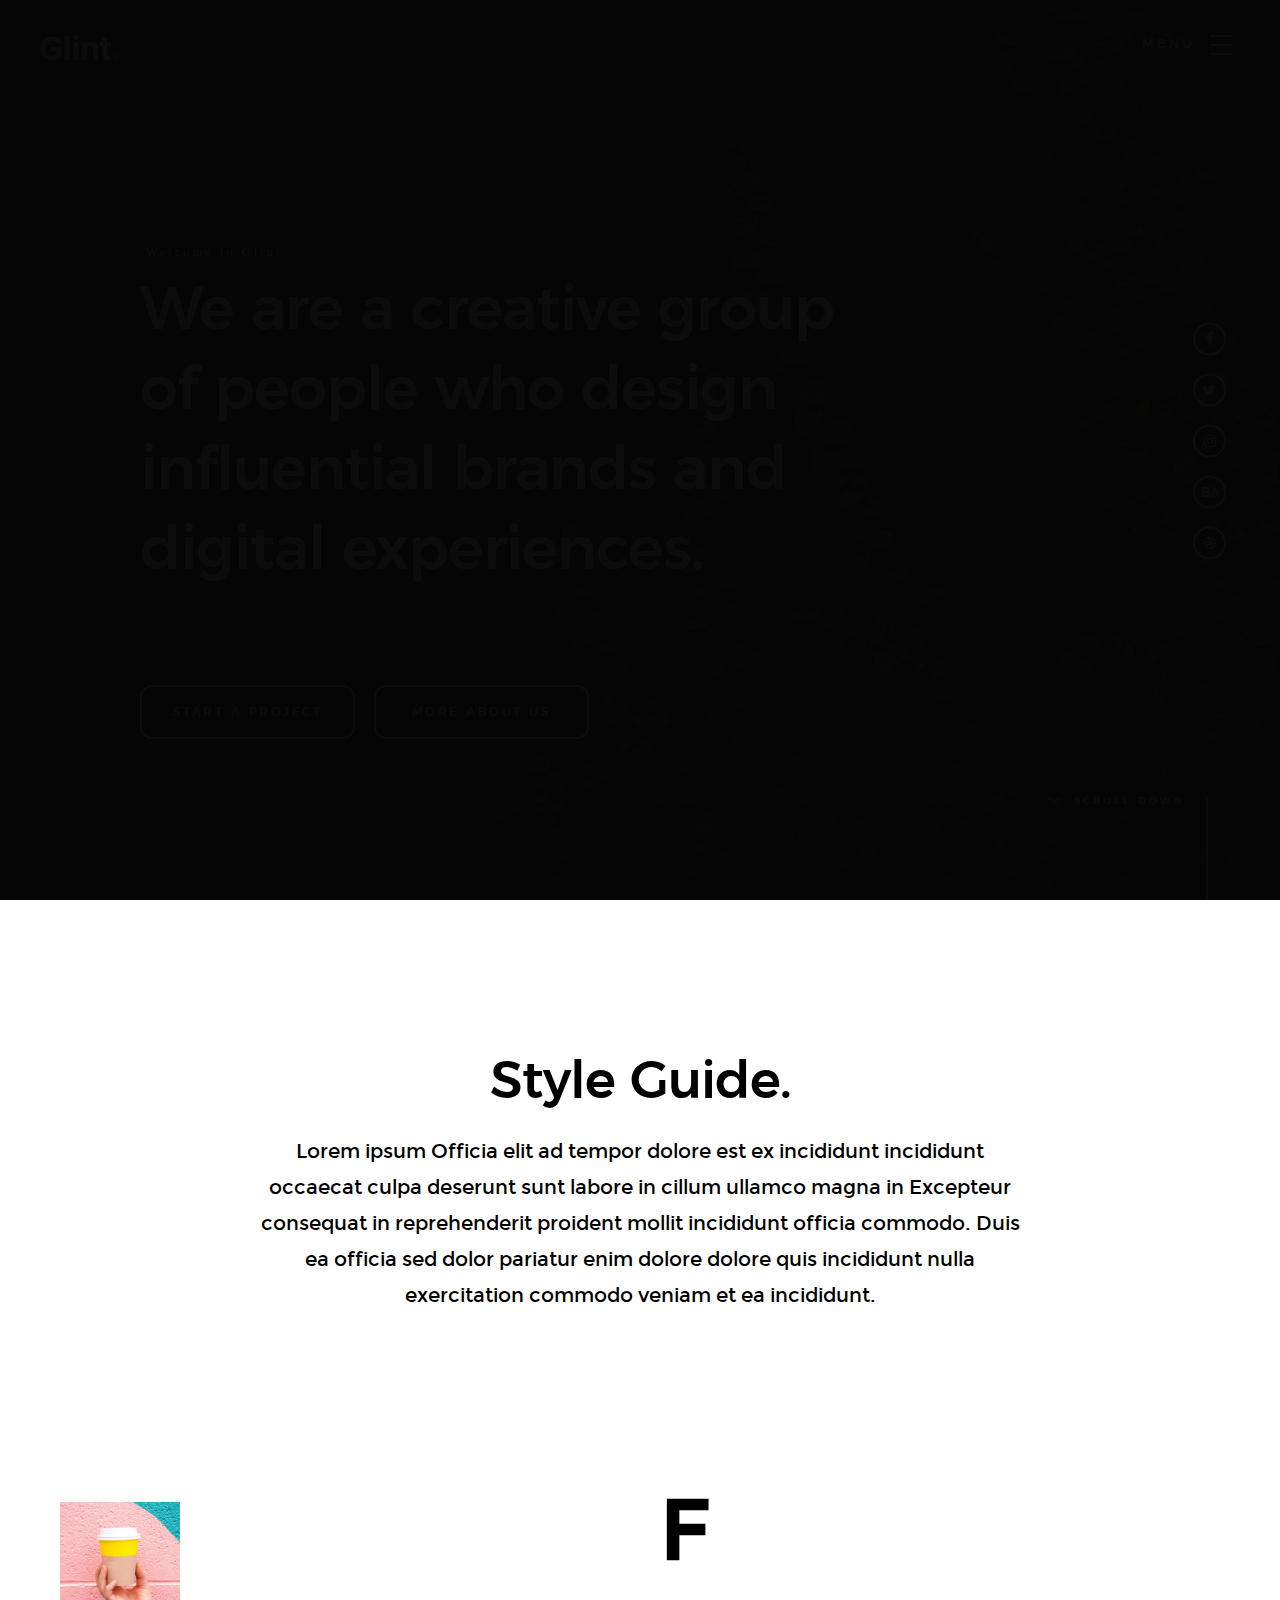
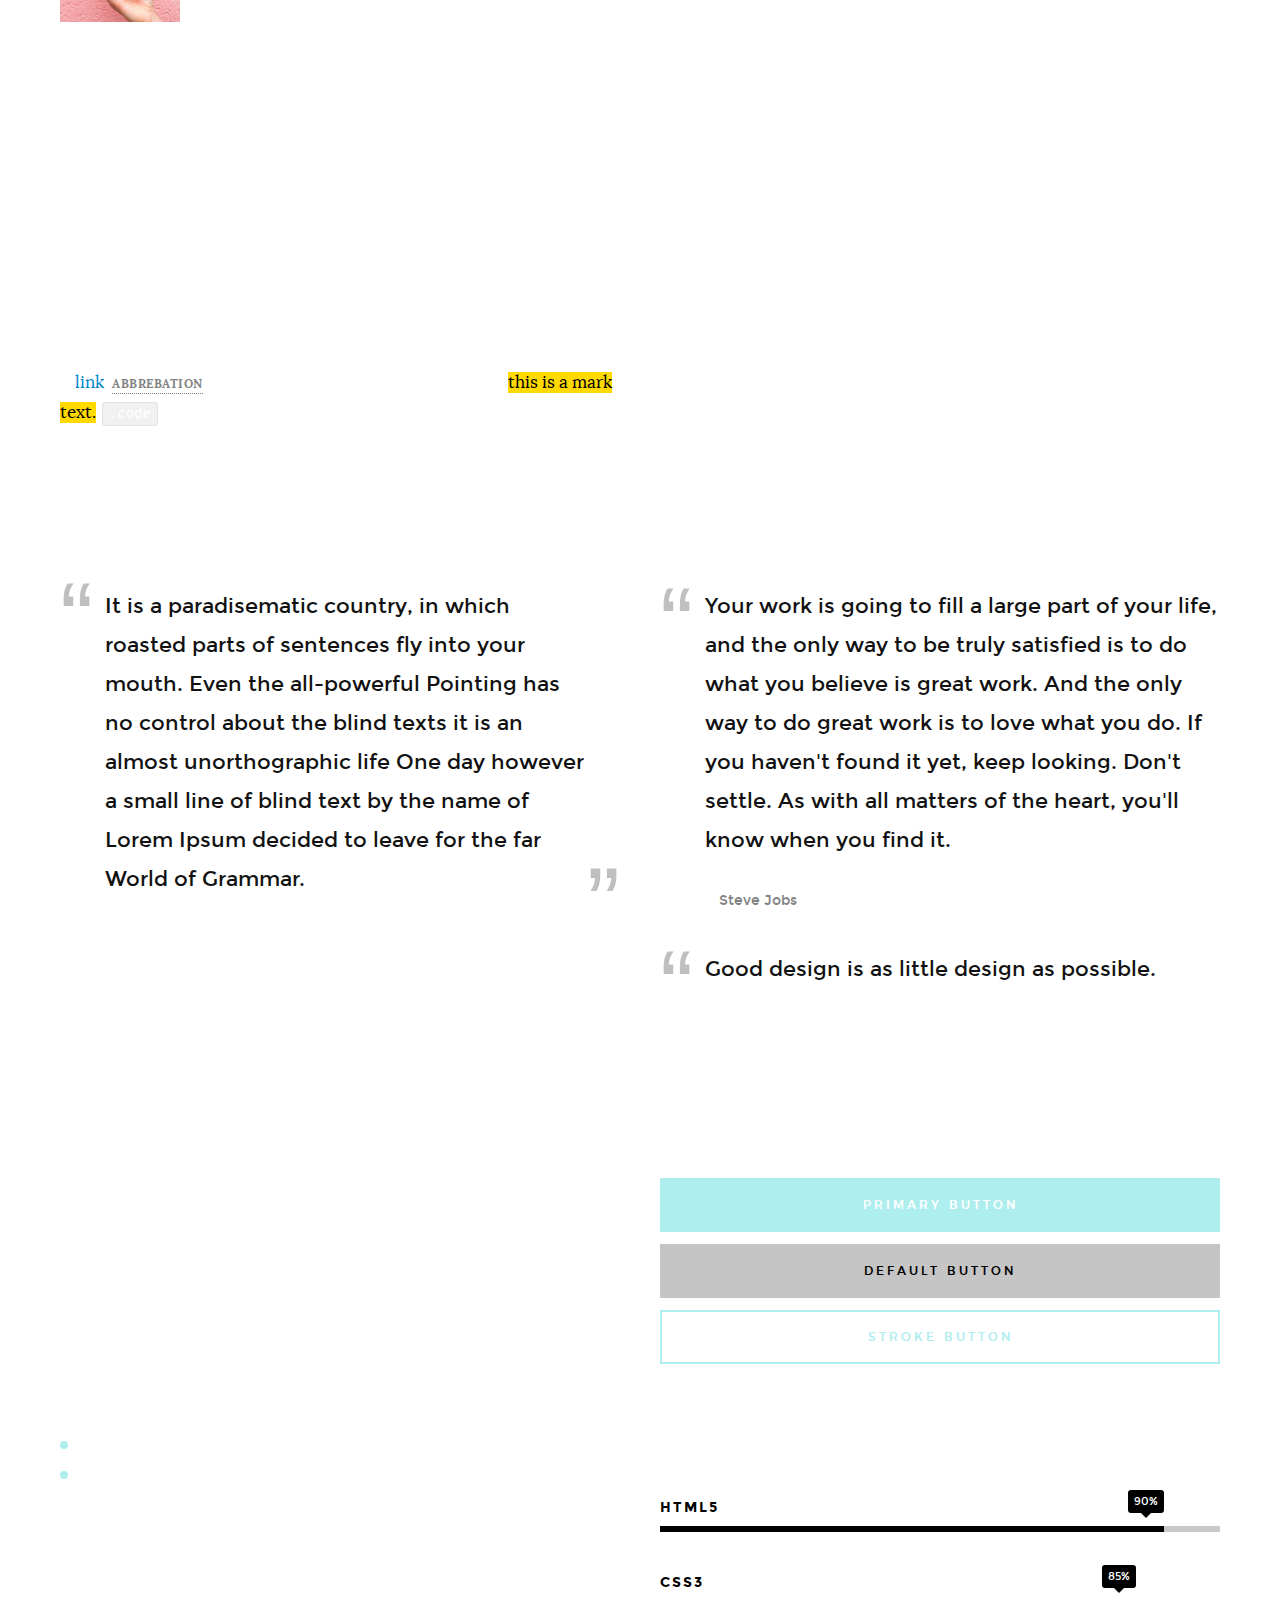
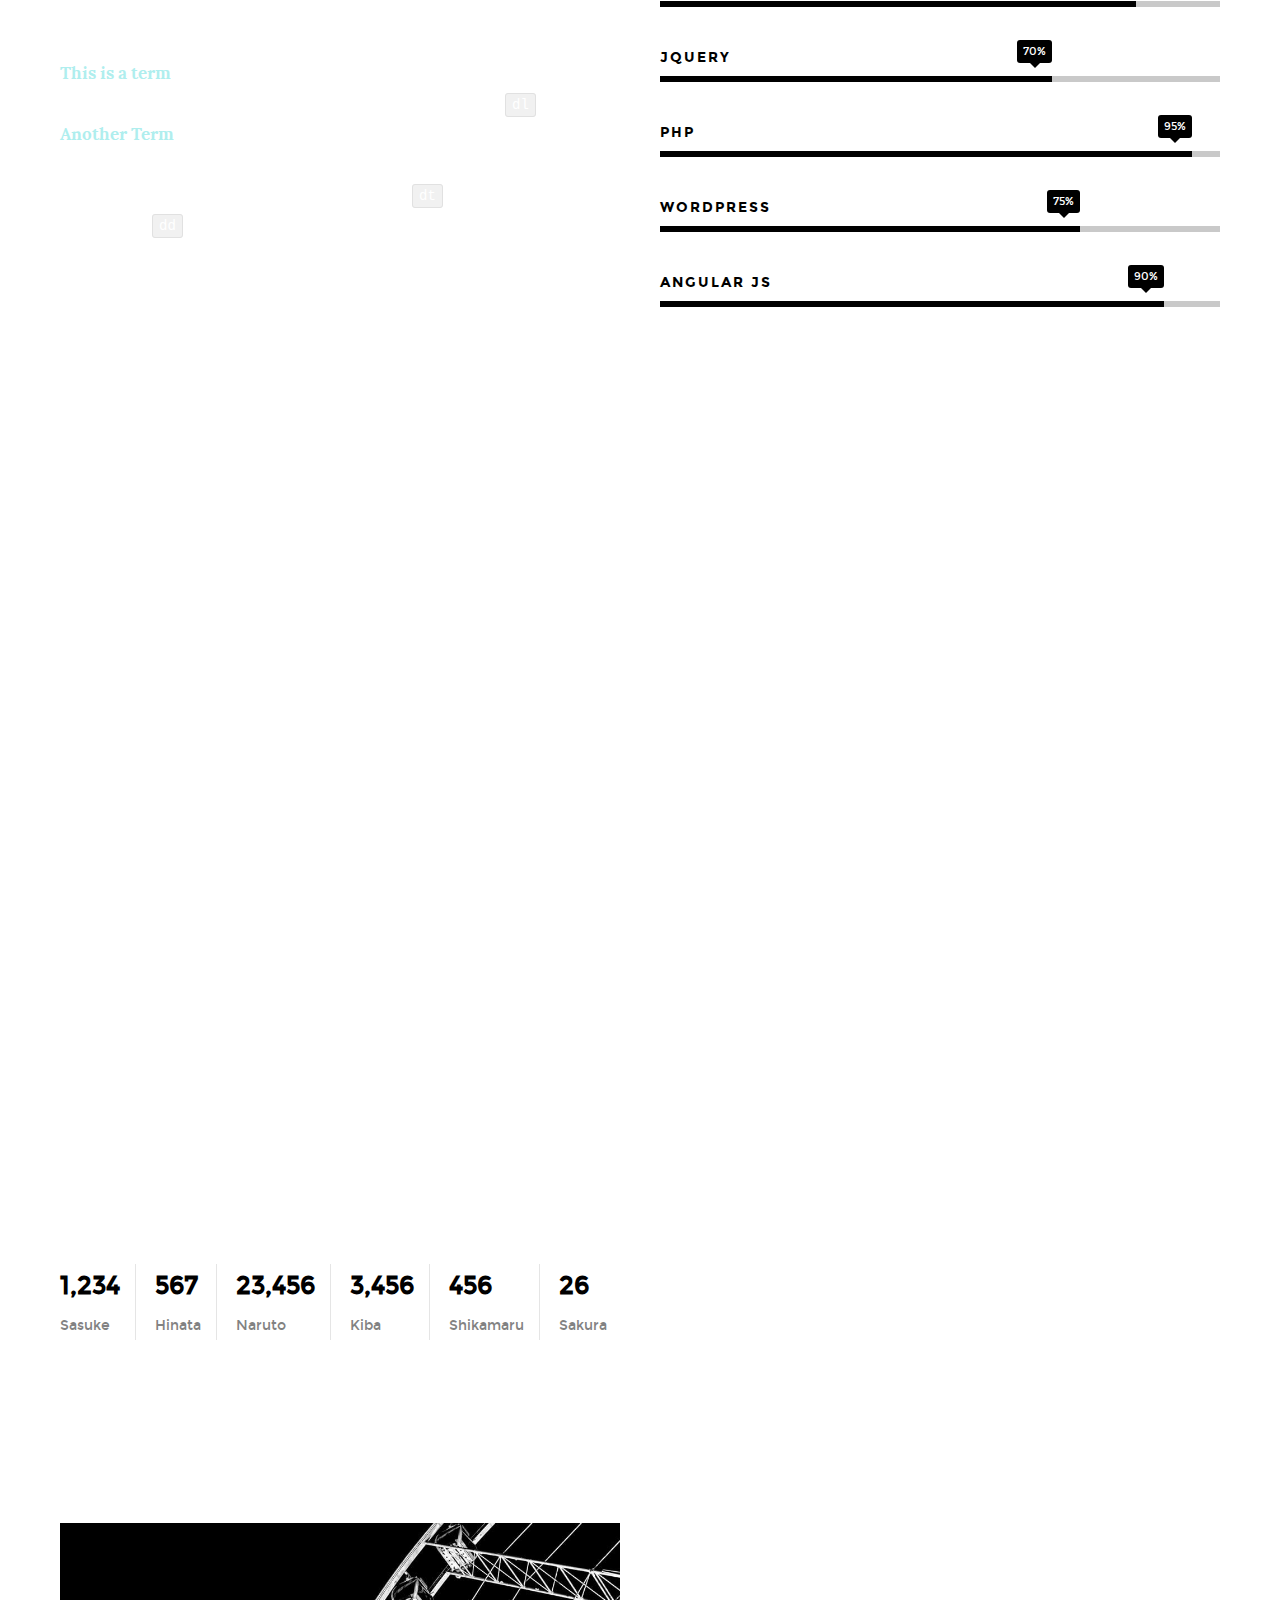
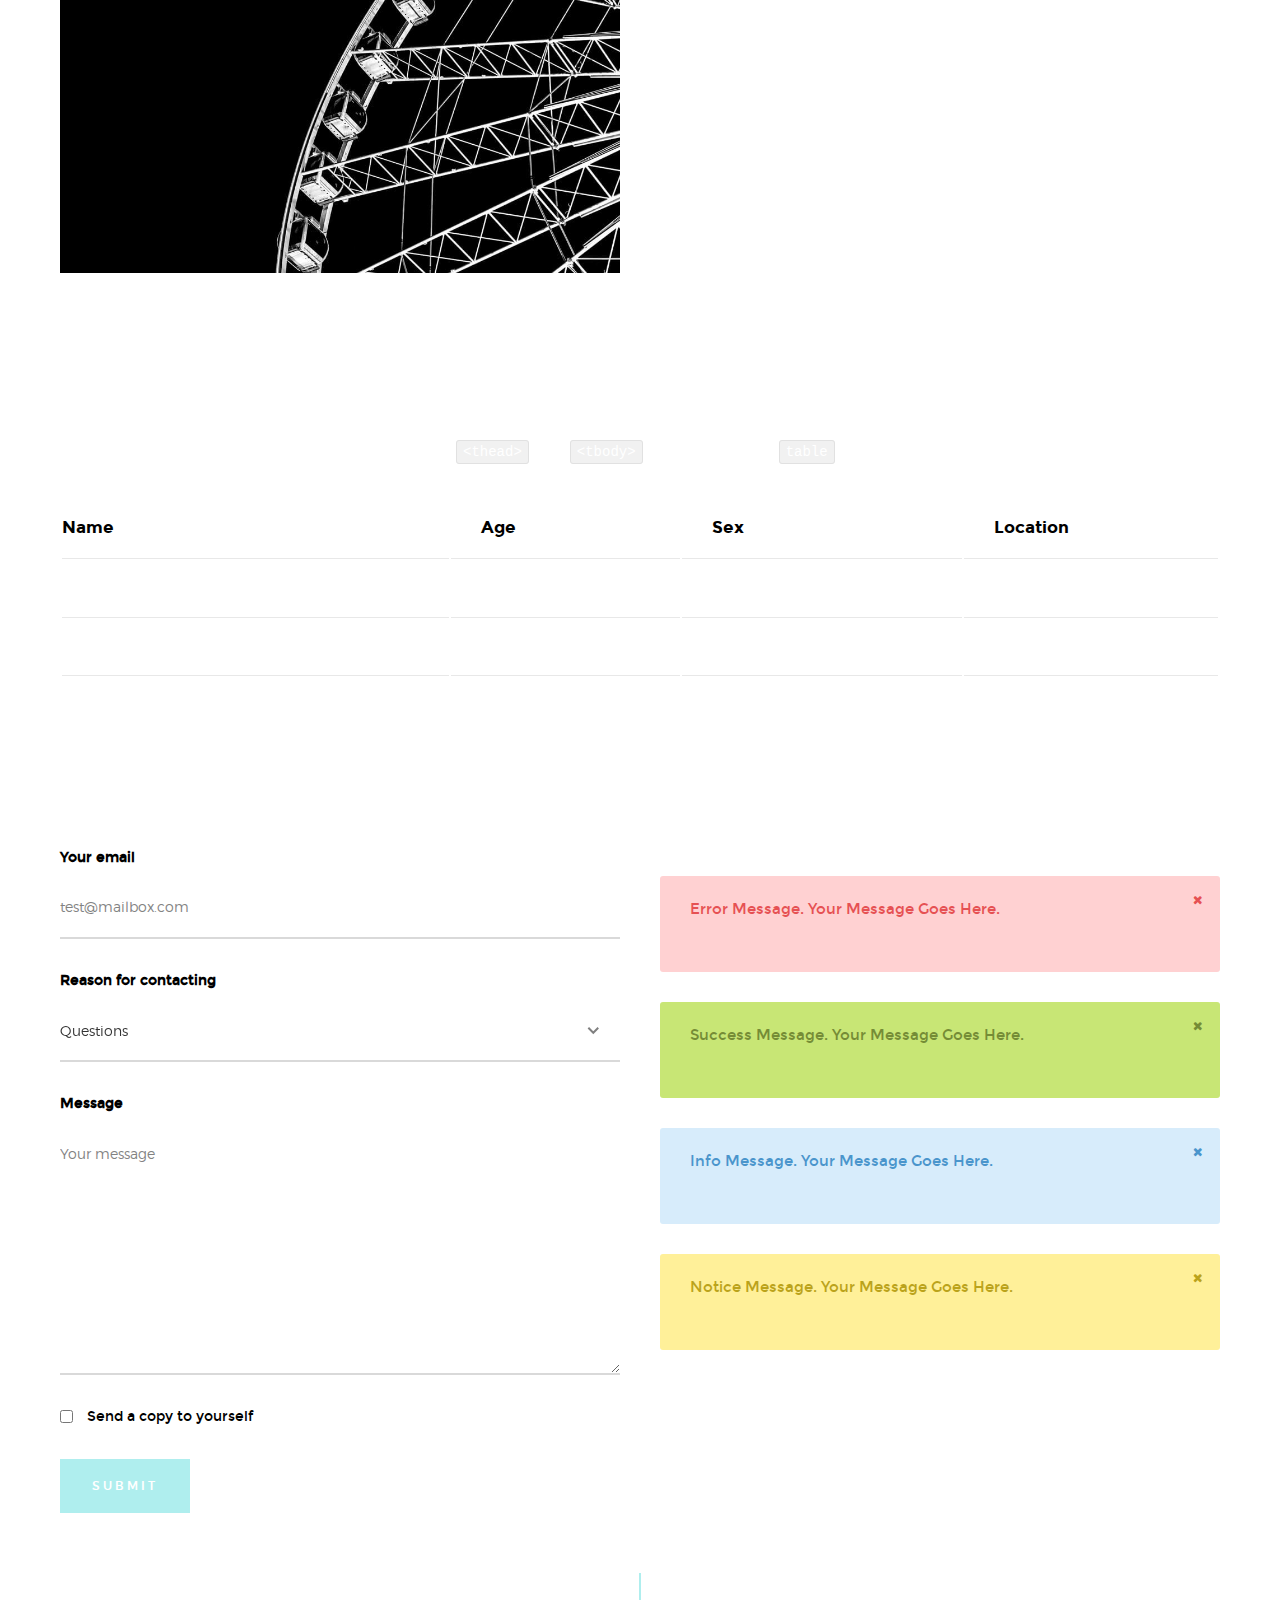
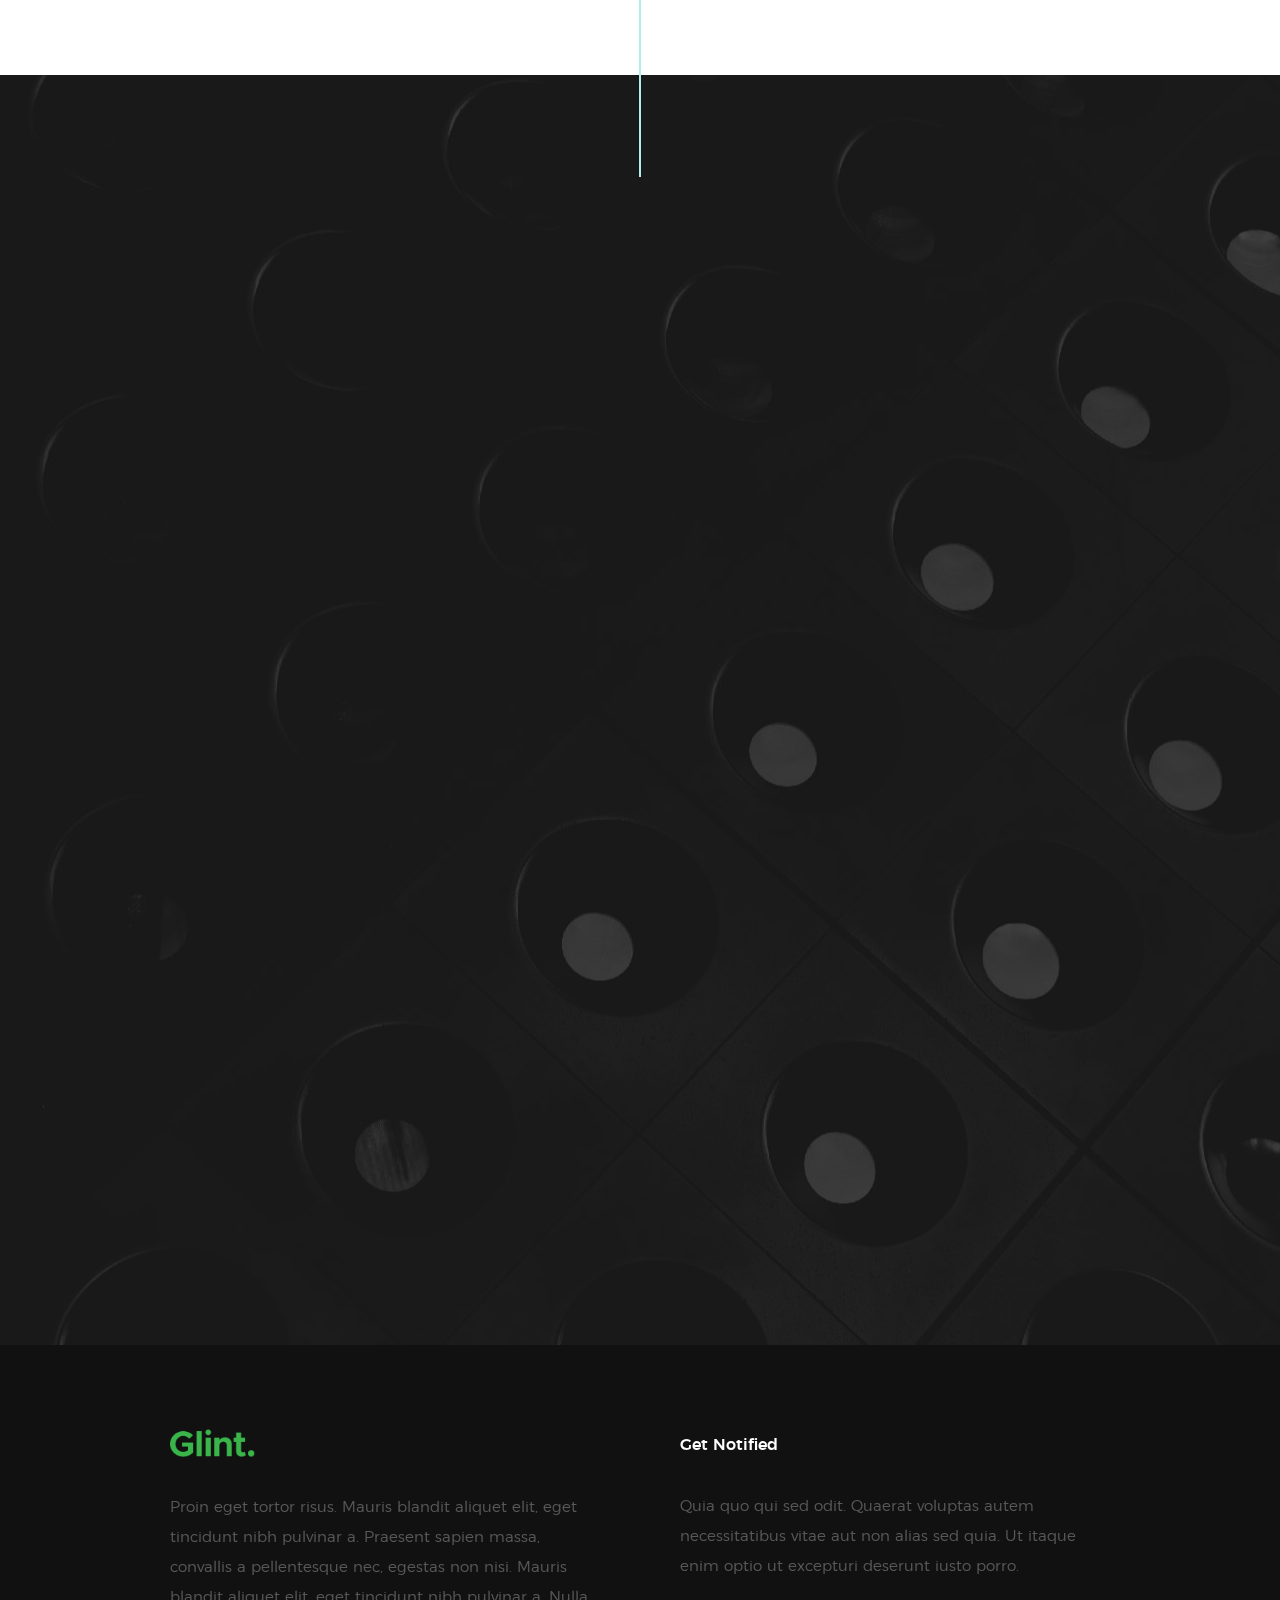
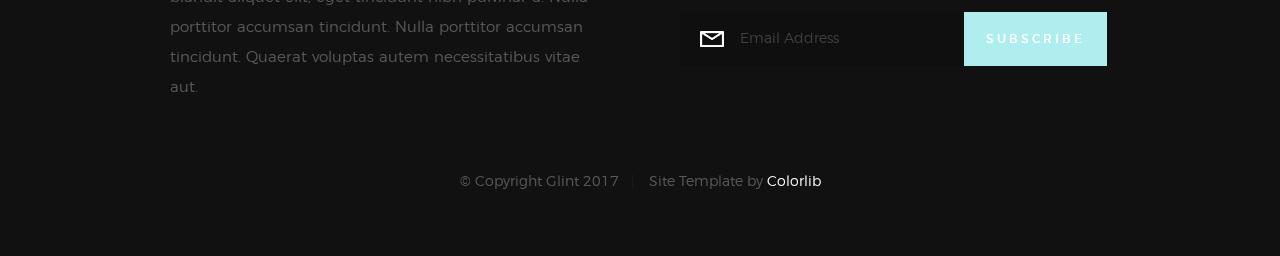
<file: styles.html>
<!DOCTYPE html>
<!--[if lt IE 9 ]><html class="no-js oldie" lang="en"> <![endif]-->
<!--[if IE 9 ]><html class="no-js oldie ie9" lang="en"> <![endif]-->
<!--[if (gte IE 9)|!(IE)]><!-->
<html class="no-js" lang="en">
<!--<![endif]-->

<head>

    <!--- basic page needs
    ================================================== -->
    <meta charset="utf-8">
    <title>Glint - Style Guide</title>
    <meta name="description" content="">
    <meta name="author" content="">

    <!-- mobile specific metas
    ================================================== -->
    <meta name="viewport" content="width=device-width, initial-scale=1">

    <!-- CSS
    ================================================== -->
    <link rel="stylesheet" href="css/base.css">
    <link rel="stylesheet" href="css/vendor.css">
    <link rel="stylesheet" href="css/main.css">

    <style type="text/css" media="screen">
        .s-styles { 
            background: white;
            padding-top: 15rem;
            padding-bottom: 12rem;
        }
     </style> 

    <!-- script
    ================================================== -->
    <script src="js/modernizr.js"></script>
    <script src="js/pace.min.js"></script>

    <!-- favicons
    ================================================== -->
    <link rel="shortcut icon" href="favicon.ico" type="image/x-icon">
    <link rel="icon" href="favicon.ico" type="image/x-icon">

</head>

<body id="top">

    <!-- header
    ================================================== -->
    <header class="s-header">

        <div class="header-logo">
            <a class="site-logo" href="index.html">
                <img src="images/logo.png" alt="Homepage">
            </a>
        </div>

        <nav class="header-nav">

            <a href="#0" class="header-nav__close" title="close"><span>Close</span></a>

            <div class="header-nav__content">
                <h3>Navigation</h3>
                
                <ul class="header-nav__list">
                    <li class="current"><a class="smoothscroll"  href="index.html" title="home">Home</a></li>
                    <li><a href="index.html#about" title="about">About</a></li>
                    <li><a href="index.html#services" title="services">Services</a></li>
                    <li><a href="index.html#works" title="works">Works</a></li>
                    <li><a href="index.html#clients" title="clients">Clients</a></li>
                    <li><a href="#contact" title="contact">Contact</a></li>
                </ul>
    
                <p>Perspiciatis hic praesentium nesciunt. Et neque a dolorum <a href='#0'>voluptatem</a> porro iusto sequi veritatis libero enim. Iusto id suscipit veritatis neque reprehenderit.</p>
    
                <ul class="header-nav__social">
                    <li>
                        <a href="#0"><i class="fa fa-facebook"></i></a>
                    </li>
                    <li>
                        <a href="#0"><i class="fa fa-twitter"></i></a>
                    </li>
                    <li>
                        <a href="#0"><i class="fa fa-instagram"></i></a>
                    </li>
                    <li>
                        <a href="#0"><i class="fa fa-behance"></i></a>
                    </li>
                    <li>
                        <a href="#0"><i class="fa fa-dribbble"></i></a>
                    </li>
                </ul>

            </div> <!-- end header-nav__content -->

        </nav>  <!-- end header-nav -->

        <a class="header-menu-toggle" href="#0">
            <span class="header-menu-text">Menu</span>
            <span class="header-menu-icon"></span>
        </a>

    </header> <!-- end s-header -->


    <!-- home
    ================================================== -->
    <section id="home" class="s-home target-section" data-parallax="scroll" data-image-src="images/hero-bg.jpg" data-natural-width=3000 data-natural-height=2000 data-position-y=center>

        <div class="overlay"></div>
        <div class="shadow-overlay"></div>

        <div class="home-content">

            <div class="row home-content__main">

                <h3>Welcome to Glint</h3>

                <h1>
                    We are a creative group <br>
                    of people who design <br>
                    influential brands and <br>
                    digital experiences.
                </h1>

                <div class="home-content__buttons">
                    <a href="#contact" class="smoothscroll btn btn--stroke">
                        Start a Project
                    </a>
                    <a href="index.html#about" class="smoothscroll btn btn--stroke">
                        More About Us
                    </a>
                </div>

            </div>

            <div class="home-content__scroll">
                <a href="#styles" class="scroll-link smoothscroll">
                    <span>Scroll Down</span>
                </a>
            </div>

            <div class="home-content__line"></div>

        </div> <!-- end home-content -->


        <ul class="home-social">
            <li>
                <a href="#0"><i class="fa fa-facebook" aria-hidden="true"></i><span>Facebook</span></a>
            </li>
            <li>
                <a href="#0"><i class="fa fa-twitter" aria-hidden="true"></i><span>Twiiter</span></a>
            </li>
            <li>
                <a href="#0"><i class="fa fa-instagram" aria-hidden="true"></i><span>Instagram</span></a>
            </li>
            <li>
                <a href="#0"><i class="fa fa-behance" aria-hidden="true"></i><span>Behance</span></a>
            </li>
            <li>
                <a href="#0"><i class="fa fa-dribbble" aria-hidden="true"></i><span>Dribbble</span></a>
            </li>
        </ul> 
        <!-- end home-social -->

    </section> <!-- end s-home -->


    <!-- styles
    ================================================== -->
    <section id="styles" class="s-styles">
        
        <div class="row narrow section-intro add-bottom text-center">

            <div class="col-twelve tab-full">

                <h1 class="display-2">Style Guide.</h1>

                <p class="lead">Lorem ipsum Officia elit ad tempor dolore est ex incididunt incididunt occaecat culpa deserunt sunt labore in cillum ullamco magna in Excepteur consequat in reprehenderit proident mollit incididunt officia commodo.
                Duis ea officia sed dolor pariatur enim dolore dolore quis incididunt nulla exercitation commodo veniam et ea incididunt.</p>

            </div>

        </div>

        <div class="row">

            <div class="col-six tab-full">

                <h3>Paragraph and Image</h3>

                <p><a href="#"><img width="120" height="120" class="pull-left" alt="sample-image" src="images/sample-image.jpg"></a>
                Lorem ipsum dolor sit amet, consectetuer adipiscing elit. Donec libero. Suspendisse bibendum.Cras id urna. Morbi tincidunt, orci ac convallis aliquam, lectus turpis varius lorem, eu posuere nunc justo tempus leo. Donec mattis, purus nec placerat bibendum, dui pede condimentum odio, ac blandit ante orci ut diam. Cras fringilla magna. Phasellus suscipit, leo a pharetra condimentum, lorem tellus eleifend magna, eget fringilla velit magna id neque posuere nunc justo tempus leo. </p>

                <p>
                Lorem ipsum dolor sit amet, consectetuer adipiscing elit. Donec libero. Suspendisse bibendum. Cras id urna. Morbi tincidunt, orci ac convallis aliquam, lectus turpis varius lorem, eu posuere nunc justo tempus leo. Donec mattis, purus nec placerat bibendum, dui pede condimentumodio, ac blandit ante orci ut diam.	
                </p>

                <p>A <a href="#">link</a>,
                <abbr title="this really isn't a very good description">abbrebation</abbr>,
                <strong>strong text</strong>,
                <em>em text</em>,
                <del>deleted text</del>, and
                <mark>this is a mark text.</mark>
                <code>.code</code>
                </p>

            </div>

            <div class="col-six tab-full">

                <h3>Drop Caps</h3>

                <p class="drop-cap">Far far away, behind the word mountains, far from the countries Vokalia and Consonantia,
                there live the blind texts. Separated they live in Bookmarksgrove right at the coast of the
                Semantics, a large language ocean. A small river named Duden flows by their place and supplies it with the necessary regelialia. Morbi tincidunt, orci ac convallis aliquam, lectus turpis varius lorem, eu	posuere nunc justo tempus leo. Donec mattis, purus nec placerat bibendum, dui pede condimentum odio, ac blandit ante orci ut diam. Cras fringilla magna. Phasellus suscipit, leo a pharetra condimentum, lorem tellus eleifend magna, eget fringilla velit magna id neque.
                </p>

                <h3>Small Print</h3>

                <p>Buy one widget, get one free!
                <small>(While supplies last. Offer expires on the vernal equinox. Not valid in Ohio.)</small>
                </p>

            </div>

        </div> <!-- end row -->

        <div class="row">

            <div class="col-six tab-full">

                <h3>Pull Quotes</h3>

                <aside class="pull-quote">
                    <blockquote>
                    <p>It is a paradisematic country, in which roasted parts of
                    sentences fly into your mouth. Even the all-powerful Pointing has no control about the blind
                    texts it is an almost unorthographic life One day however a small line of blind text by the name
                    of Lorem Ipsum decided to leave for the far World of Grammar.</p>
                    </blockquote>
                </aside>

            </div>

            <div class="col-six tab-full">

                <h3>Block Quotes</h3>

                <blockquote cite="http://where-i-got-my-info-from.com">
                <p>Your work is going to fill a large part of your life, and the only way to be truly satisfied is
                to do what you believe is great work. And the only way to do great work is to love what you do.
                If you haven't found it yet, keep looking. Don't settle. As with all matters of the heart, you'll know when you find it.
                </p>
                <cite>
                    <a href="#">Steve Jobs</a>
                </cite>
                </blockquote>

                <blockquote>
                <p>Good design is as little design as possible.</p>
                <cite>Dieter Rams</cite>
                </blockquote>

            </div>

        </div> <!-- end row -->


        <div class="row half-bottom">

            <div class="col-six tab-full">

                <h3>Example Lists</h3>

                <ol>
                    <li>Here is an example</li>
                    <li>of an ordered list.</li>
                    <li>A parent list item.
                        <ul>
                            <li>one</li>
                            <li>two</li>
                            <li>three</li>
                        </ul>
                        </li>
                        <li>A list item.</li>
                    </ol>

                <ul class="disc">
                    <li>Here is an example</li>
                    <li>of an unordered list.</li>
                </ul>

                <h3>Definition Lists</h3>

                <h5>a) Multi-line Definitions (default) </h5>

                <dl>
                    <dt><strong>This is a term</strong></dt>
                        <dd>this is the definition of that term, which both live in a <code>dl</code>.</dd>
                    <dt><strong>Another Term</strong></dt>
                        <dd>And it gets a definition too, which is this line</dd>
                        <dd>This is a 2<sup>nd</sup> definition for a single term. A <code>dt</code> may be followed by multiple <code>dd</code>s.</dd>
                </dl>

            </div>

            <div class="col-six tab-full">

                <h3>Buttons</h3>

                <p>
                    <a class="btn btn--primary full-width" href="#0">Primary Button</a>
                    <a class="btn full-width" href="#0">Default Button</a>
                    <a class="btn btn--stroke full-width" href="#0">Stroke Button</a>
                </p>

                <h3>Skill Bars</h3>
                
                <ul class="skill-bars">
                    <li>
                    <div class="progress percent90"><span>90%</span></div>
                    <strong>HTML5</strong>
                    </li>
                    <li>
                    <div class="progress percent85"><span>85%</span></div>
                    <strong>CSS3</strong>
                    </li>
                    <li>
                    <div class="progress percent70"><span>70%</span></div>
                    <strong>JQuery</strong>
                    </li>
                    <li>
                    <div class="progress percent95"><span>95%</span></div>
                    <strong>PHP</strong>
                    </li>
                    <li>
                    <div class="progress percent75"><span>75%</span></div>
                    <strong>Wordpress</strong>
                    </li>
                    <li>
                    <div class="progress percent90"><span>90%</span></div>
                    <strong>Angular JS</strong>
                    </li>
                </ul>

            </div>

        </div> <!-- end row -->

        <div class="row half-bottom">

            <div class="col-six tab-full">
                    
                <h1>H1 Heading</h1>
                <p>Doloremque dolor voluptas est sequi omnis. Pariatur ut aut. Sed enim tempora qui veniam qui cum vel. 
                Voluptas odit at vitae minima. In assumenda ut. Voluptatem totam impedit accusantium reiciendis excepturi aut qui accusamus praesentium.</p>

                <h2>H2 Heading</h2>
                <p>Doloremque dolor voluptas est sequi omnis. Pariatur ut aut. Sed enim tempora qui veniam qui cum vel. 
                Voluptas odit at vitae minima. In assumenda ut. Voluptatem totam impedit accusantium reiciendis excepturi aut qui accusamus praesentium.</p>

                <h3>H3 Heading</h3>
                <p>Doloremque dolor voluptas est sequi omnis. Pariatur ut aut. Sed enim tempora qui veniam qui cum vel. 
                Voluptas odit at vitae minima. In assumenda ut. Voluptatem totam impedit accusantium reiciendis excepturi aut qui accusamus praesentium.</p>

            </div>

            <div class="col-six tab-full">
                    
                <h4>H4 Heading</h4>
                <p>Doloremque dolor voluptas est sequi omnis. Pariatur ut aut. Sed enim tempora qui veniam qui cum vel. 
                Voluptas odit at vitae minima. In assumenda ut. Voluptatem totam impedit accusantium reiciendis excepturi aut qui accusamus praesentium.</p>

                <h5>H5 Heading</h5>
                <p>Doloremque dolor voluptas est sequi omnis. Pariatur ut aut. Sed enim tempora qui veniam qui cum vel. 
                Voluptas odit at vitae minima. In assumenda ut. Voluptatem totam impedit accusantium reiciendis excepturi aut qui accusamus praesentium.</p>

                <h6>H6 Heading</h6>
                <p>Doloremque dolor voluptas est sequi omnis. Pariatur ut aut. Sed enim tempora qui veniam qui cum vel. 
                Voluptas odit at vitae minima. In assumenda ut. Voluptatem totam impedit accusantium reiciendis excepturi aut qui accusamus praesentium.</p>

            </div>

        </div>


        <div class="row half-bottom">

            <div class="col-twelve">

                    <h3>Stats Tabs</h3>

                <ul class="stats-tabs">
                    <li><a href="#">1,234 <em>Sasuke</em></a></li>
                    <li><a href="#">567 <em>Hinata</em></a></li>
                    <li><a href="#">23,456 <em>Naruto</em></a></li>
                    <li><a href="#">3,456 <em>Kiba</em></a></li>
                    <li><a href="#">456 <em>Shikamaru</em></a></li>
                    <li><a href="#">26 <em>Sakura</em></a></li>
                    </ul>

            </div>

        </div> <!-- end row -->


        <div class="row half-bottom">

            <div class="col-six tab-full">

                <h3>Responsive Image</h3>
                <p><img src="images/wheel-500.jpg" 
                    srcset="images/wheel-1000.jpg 1000w, 
                    images/wheel-500.jpg 500w" 
                    sizes="(max-width: 1000px) 100vw, 1000px" alt=""></p>

            </div>

            <div class="col-six tab-full">

                <h3>Responsive video</h3>

                <div class="video-container">
                <iframe src="https://player.vimeo.com/video/14592941?title=0&amp;byline=0&amp;portrait=0&amp;color=F64B39" width="500" height="281" frameborder="0" webkitallowfullscreen mozallowfullscreen allowfullscreen></iframe> 
                </div>

            </div>
            
        </div> <!-- end row -->


        <div class="row add-bottom">

            <div class="col-twelve">

                <h3>Tables</h3>
                <p>Be sure to use properly formed table markup with <code>&lt;thead&gt;</code> and <code>&lt;tbody&gt;</code> when building a <code>table</code>.</p>

                <div class="table-responsive">

                    <table>
                            <thead>
                            <tr>
                                <th>Name</th>
                                <th>Age</th>
                                <th>Sex</th>
                                <th>Location</th>
                            </tr>
                            </thead>
                            <tbody>
                            <tr>
                                <td>Naruto Uzumaki</td>
                                <td>16</td>
                                <td>Male</td>
                                <td>Konoha</td>
                            </tr>
                            <tr>
                                <td>Sakura Haruno</td>
                                <td>16</td>
                                <td>Female</td>
                                <td>Konoha</td>
                            </tr>
                            </tbody>
                    </table>

                </div>

            </div>
            
        </div> <!-- end row -->
    

        <div class="row">

            <div class="col-six tab-full">

                <h3>Form Styles</h3>

                <form>
                        <div>
                            <label for="sampleInput">Your email</label>
                            <input class="full-width" type="email" placeholder="test@mailbox.com" id="sampleInput">
                    </div>
                    <div>
                            <label for="sampleRecipientInput">Reason for contacting</label>
                            <div class="cl-custom-select">
                                <select class="full-width" id="sampleRecipientInput">
                                    <option value="Option 1">Questions</option>
                                    <option value="Option 2">Report</option>
                                    <option value="Option 3">Others</option>
                                </select>
                            </div>
                    </div>
                    
                        <label for="exampleMessage">Message</label>
                        <textarea class="full-width" placeholder="Your message" id="exampleMessage"></textarea>

                        <label class="add-bottom">
                            <input type="checkbox">
                            <span class="label-text">Send a copy to yourself</span>
                        </label>
                    
                        <input class="btn--primary" type="submit" value="Submit">

                </form>

            </div>

            <div class="col-six tab-full">

                <h3>Alert Boxes</h3>

                <br>
                
                <div class="alert-box alert-box--error hideit">
                    <p>Error Message. Your Message Goes Here.</p>
                    <i class="fa fa-times alert-box__close" aria-hidden="true"></i>
                </div><!-- /error -->
                        
                <div class="alert-box alert-box--success hideit">
                    <p>Success Message. Your Message Goes Here.</p>
                    <i class="fa fa-times alert-box__close" aria-hidden="true"></i>
                </div><!-- /success -->
                        
                <div class="alert-box alert-box--info hideit">
                    <p>Info Message. Your Message Goes Here.</p>
                    <i class="fa fa-times alert-box__close" aria-hidden="true"></i>
                </div><!-- /info -->
                        
                <div class="alert-box alert-box--notice hideit">
                    <p>Notice Message. Your Message Goes Here.</p>
                    <i class="fa fa-times alert-box__close" aria-hidden="true"></i>
                </div><!-- /notice -->
            
            </div>

        </div> <!-- end row -->

    </section> <!-- end styles -->


    <!-- contact
    ================================================== -->
    <section id="contact" class="s-contact">

        <div class="overlay"></div>
        <div class="contact__line"></div>

        <div class="row section-header" data-aos="fade-up">
            <div class="col-full">
                <h3 class="subhead">Contact Us</h3>
                <h1 class="display-2 display-2--light">Reach out for a new project or just say hello</h1>
            </div>
        </div>

        <div class="row contact-content" data-aos="fade-up">
            
            <div class="contact-primary">

                <h3 class="h6">Send Us A Message</h3>

                <form name="contactForm" id="contactForm" method="post" action="" novalidate="novalidate">
                    <fieldset>
    
                    <div class="form-field">
                        <input name="contactName" type="text" id="contactName" placeholder="Your Name" value="" minlength="2" required="" aria-required="true" class="full-width">
                    </div>
                    <div class="form-field">
                        <input name="contactEmail" type="email" id="contactEmail" placeholder="Your Email" value="" required="" aria-required="true" class="full-width">
                    </div>
                    <div class="form-field">
                        <input name="contactSubject" type="text" id="contactSubject" placeholder="Subject" value="" class="full-width">
                    </div>
                    <div class="form-field">
                        <textarea name="contactMessage" id="contactMessage" placeholder="Your Message" rows="10" cols="50" required="" aria-required="true" class="full-width"></textarea>
                    </div>
                    <div class="form-field">
                        <button class="full-width btn--primary">Submit</button>
                        <div class="submit-loader">
                            <div class="text-loader">Sending...</div>
                            <div class="s-loader">
                                <div class="bounce1"></div>
                                <div class="bounce2"></div>
                                <div class="bounce3"></div>
                            </div>
                        </div>
                    </div>
    
                    </fieldset>
                </form>

                <!-- contact-warning -->
                <div class="message-warning">
                    Something went wrong. Please try again.
                </div> 
            
                <!-- contact-success -->
                <div class="message-success">
                    Your message was sent, thank you!<br>
                </div>

            </div> <!-- end contact-primary -->

            <div class="contact-secondary">
                <div class="contact-info">

                    <h3 class="h6 hide-on-fullwidth">Contact Info</h3>

                    <div class="cinfo">
                        <h5>Where to Find Us</h5>
                        <p>
                            1600 Amphitheatre Parkway<br>
                            Mountain View, CA<br>
                            94043 US
                        </p>
                    </div>

                    <div class="cinfo">
                        <h5>Email Us At</h5>
                        <p>
                            contact@glintsite.com<br>
                            info@glintsite.com
                        </p>
                    </div>

                    <div class="cinfo">
                        <h5>Call Us At</h5>
                        <p>
                            Phone: (+63) 555 1212<br>
                            Mobile: (+63) 555 0100<br>
                            Fax: (+63) 555 0101
                        </p>
                    </div>

                    <ul class="contact-social">
                        <li>
                            <a href="#"><i class="fa fa-facebook" aria-hidden="true"></i></a>
                        </li>
                        <li>
                            <a href="#"><i class="fa fa-twitter" aria-hidden="true"></i></a>
                        </li>
                        <li>
                            <a href="#"><i class="fa fa-instagram" aria-hidden="true"></i></a>
                        </li>
                        <li>
                            <a href="#"><i class="fa fa-behance" aria-hidden="true"></i></a>
                        </li>
                        <li>
                            <a href="#"><i class="fa fa-dribbble" aria-hidden="true"></i></a>
                        </li>
                    </ul> <!-- end contact-social -->

                </div> <!-- end contact-info -->
            </div> <!-- end contact-secondary -->

        </div> <!-- end contact-content -->

    </section> <!-- end s-contact -->


    <!-- footer
    ================================================== -->
    <footer>

        <div class="row footer-main">

            <div class="col-six tab-full left footer-desc">

                <div class="footer-logo"></div>
                Proin eget tortor risus. Mauris blandit aliquet elit, eget tincidunt nibh pulvinar a. Praesent sapien massa, convallis a pellentesque nec, egestas non nisi. Mauris blandit aliquet elit, eget tincidunt nibh pulvinar a. Nulla porttitor accumsan tincidunt. Nulla porttitor accumsan tincidunt. Quaerat voluptas autem necessitatibus vitae aut.

            </div>

            <div class="col-six tab-full right footer-subscribe">

                <h4>Get Notified</h4>
                <p>Quia quo qui sed odit. Quaerat voluptas autem necessitatibus vitae aut non alias sed quia. Ut itaque enim optio ut excepturi deserunt iusto porro.</p>

                <div class="subscribe-form">
                    <form id="mc-form" class="group" novalidate="true">
                        <input type="email" value="" name="EMAIL" class="email" id="mc-email" placeholder="Email Address" required="">
                        <input type="submit" name="subscribe" value="Subscribe">
                        <label for="mc-email" class="subscribe-message"></label>
                    </form>
                </div>

            </div>

        </div> <!-- end footer-main -->

        <div class="row footer-bottom">

            <div class="col-twelve">
                <div class="copyright">
                    <span>© Copyright Glint 2017</span> 
                    <span>Site Template by <a href="https://www.colorlib.com/">Colorlib</a></span>	
                </div>

                <div class="go-top">
                    <a class="smoothscroll" title="Back to Top" href="#top"><i class="icon-arrow-up" aria-hidden="true"></i></a>
                </div>
            </div>

        </div> <!-- end footer-bottom -->

    </footer> <!-- end footer -->


    <!-- photoswipe background
    ================================================== -->
    <div aria-hidden="true" class="pswp" role="dialog" tabindex="-1">

        <div class="pswp__bg"></div>
        <div class="pswp__scroll-wrap">

            <div class="pswp__container">
                <div class="pswp__item"></div>
                <div class="pswp__item"></div>
                <div class="pswp__item"></div>
            </div>

            <div class="pswp__ui pswp__ui--hidden">
                <div class="pswp__top-bar">
                    <div class="pswp__counter"></div><button class="pswp__button pswp__button--close" title="Close (Esc)"></button> <button class="pswp__button pswp__button--share" title=
                    "Share"></button> <button class="pswp__button pswp__button--fs" title="Toggle fullscreen"></button> <button class="pswp__button pswp__button--zoom" title=
                    "Zoom in/out"></button>
                    <div class="pswp__preloader">
                        <div class="pswp__preloader__icn">
                            <div class="pswp__preloader__cut">
                                <div class="pswp__preloader__donut"></div>
                            </div>
                        </div>
                    </div>
                </div>
                <div class="pswp__share-modal pswp__share-modal--hidden pswp__single-tap">
                    <div class="pswp__share-tooltip"></div>
                </div><button class="pswp__button pswp__button--arrow--left" title="Previous (arrow left)"></button> <button class="pswp__button pswp__button--arrow--right" title=
                "Next (arrow right)"></button>
                <div class="pswp__caption">
                    <div class="pswp__caption__center"></div>
                </div>
            </div>

        </div>

    </div> <!-- end photoSwipe background -->


    <!-- preloader
    ================================================== -->
    <div id="preloader">
        <div id="loader">
            <div class="line-scale-pulse-out">
                <div></div>
                <div></div>
                <div></div>
                <div></div>
                <div></div>
            </div>
        </div>
    </div>


    <!-- Java Script
    ================================================== -->
    <script src="js/jquery-3.2.1.min.js"></script>
    <script src="js/plugins.js"></script>
    <script src="js/main.js"></script>

</body>

</html>
</file>
<file: css/base.css>
/* =================================================================== 
 *
 *  Glint v1.0 Base Stylesheet
 *  11-20-2017
 *  ------------------------------------------------------------------
 *
 *  TOC:
 *  # imports 
 *  # normalize
 *  # basic/base setup styles
 *      ## Media
 *      ## Typography resets 
 *      ## links
 *      ## inputs
 *  # grid
 *      ## medium size devices
 *      ## tablets
 *      ## mobile devices
 *      ## small mobile devices
 *  # block grids
 *      ## medium size devices
 *      ## tablets
 *      ## mobile devices
 *      ## small mobile devices
 *  # MISC
 *
 * =================================================================== */


/* ===================================================================
 * # imports 
 *
 * ------------------------------------------------------------------- */
@import url("font-awesome/css/font-awesome.min.css");
@import url("micons/micons.css");
@import url("fonts.css");


/* ===================================================================
 * # normalize
 * normalize.css v5.0.0 | MIT License | 
 * github.com/necolas/normalize.css
 *
 * ------------------------------------------------------------------- */
html {
    font-family: sans-serif;
    line-height: 1.15;
    -ms-text-size-adjust: 100%;
    -webkit-text-size-adjust: 100%;
}

body {
    margin: 0;
}

article,
aside,
footer,
header,
nav,
section {
    display: block;
}

h1 {
    font-size: 2em;
    margin: 0.67em 0;
}

figcaption,
figure,
main {
    display: block;
}

figure {
    margin: 1em 40px;
}

hr {
    box-sizing: content-box;
    height: 0;
    overflow: visible;
}

pre {
    font-family: monospace, monospace;
    font-size: 1em;
}

a {
    background-color: transparent;
    -webkit-text-decoration-skip: objects;
}

a:active,
a:hover {
    outline-width: 0;
}

abbr[title] {
    border-bottom: none;
    text-decoration: underline;
    text-decoration: underline dotted;
}

b,
strong {
    font-weight: inherit;
}

b,
strong {
    font-weight: bolder;
}

code,
kbd,
samp {
    font-family: monospace, monospace;
    font-size: 1em;
}

dfn {
    font-style: italic;
}

mark {
    background-color: #ff0;
    color: #000;
}

small {
    font-size: 80%;
}

sub,
sup {
    font-size: 75%;
    line-height: 0;
    position: relative;
    vertical-align: baseline;
}

sub {
    bottom: -0.25em;
}

sup {
    top: -0.5em;
}

audio,
video {
    display: inline-block;
}

audio:not([controls]) {
    display: none;
    height: 0;
}

img {
    border-style: none;
}

svg:not(:root) {
    overflow: hidden;
}

button,
input,
optgroup,
select,
textarea {
    font-family: sans-serif;
    font-size: 100%;
    line-height: 1.15;
    margin: 0;
}

button,
input {
    overflow: visible;
}

button,
select {
    text-transform: none;
}

button,
html [type="button"],
[type="reset"],
[type="submit"] {
    -webkit-appearance: button;
}

button::-moz-focus-inner,
[type="button"]::-moz-focus-inner,
[type="reset"]::-moz-focus-inner,
[type="submit"]::-moz-focus-inner {
    border-style: none;
    padding: 0;
}

button:-moz-focusring,
[type="button"]:-moz-focusring,
[type="reset"]:-moz-focusring,
[type="submit"]:-moz-focusring {
    outline: 1px dotted ButtonText;
}

fieldset {
    border: 1px solid #c0c0c0;
    margin: 0 2px;
    padding: 0.35em 0.625em 0.75em;
}

legend {
    box-sizing: border-box;
    color: inherit;
    display: table;
    max-width: 100%;
    padding: 0;
    white-space: normal;
}

progress {
    display: inline-block;
    vertical-align: baseline;
}

textarea {
    overflow: auto;
}

[type="checkbox"],
[type="radio"] {
    box-sizing: border-box;
    padding: 0;
}

[type="number"]::-webkit-inner-spin-button,
[type="number"]::-webkit-outer-spin-button {
    height: auto;
}

[type="search"] {
    -webkit-appearance: textfield;
    outline-offset: -2px;
}

[type="search"]::-webkit-search-cancel-button,
[type="search"]::-webkit-search-decoration {
    -webkit-appearance: none;
}

::-webkit-file-upload-button {
    -webkit-appearance: button;
    font: inherit;
}

details,
menu {
    display: block;
}

summary {
    display: list-item;
}

canvas {
    display: inline-block;
}

template {
    display: none;
}

[hidden] {
    display: none;
}


/* ===================================================================
 * # basic/base setup styles
 *
 * ------------------------------------------------------------------- */
html {
    font-size: 62.5%;
    box-sizing: border-box;
}

*,
*::before,
*::after {
    box-sizing: inherit;
}

body {
    font-weight: normal;
    line-height: 1;
    word-wrap: break-word;
    text-rendering: optimizeLegibility;
    -webkit-overflow-scrolling: touch;
    -webkit-text-size-adjust: none;
}

body,
input,
button {
    -moz-osx-font-smoothing: grayscale;
    -webkit-font-smoothing: antialiased;
}


/* ------------------------------------------------------------------- 
 * ## Media
 * ------------------------------------------------------------------- */
img,
video {
    max-width: 100%;
    height: auto;
}


/* ------------------------------------------------------------------- 
 * ## Typography resets 
 * ------------------------------------------------------------------- */
div,
dl,
dt,
dd,
ul,
ol,
li,
h1,
h2,
h3,
h4,
h5,
h6,
pre,
form,
p,
blockquote,
th,
td {
    margin: 0;
    padding: 0;
}

h1,
h2,
h3,
h4,
h5,
h6 {
    -webkit-font-smoothing: auto;
    -webkit-font-smoothing: antialiased;
    -webkit-font-variant-ligatures: common-ligatures;
    -moz-font-variant-ligatures: common-ligatures;
    font-variant-ligatures: common-ligatures;
    text-rendering: optimizeLegibility;
}

em,
i {
    font-style: italic;
    line-height: inherit;
}

strong,
b {
    font-weight: bold;
    line-height: inherit;
}

small {
    font-size: 60%;
    line-height: inherit;
}

ol,
ul {
    list-style: none;
}

li {
    display: block;
}


/* ------------------------------------------------------------------- 
 * ## links 
 * ------------------------------------------------------------------- */
a {
    text-decoration: none;
    line-height: inherit;
}

a img {
    border: none;
}


/* ------------------------------------------------------------------- 
 * ## inputs 
 * ------------------------------------------------------------------- */
fieldset {
    margin: 0;
    padding: 0;
}

input[type="email"],
input[type="number"],
input[type="search"],
input[type="text"],
input[type="tel"],
input[type="url"],
input[type="password"],
textarea {
    -webkit-appearance: none;
    -moz-appearance: none;
    -ms-appearance: none;
    -o-appearance: none;
    appearance: none;
}


/* ===================================================================
 * # grid
 *
 * ------------------------------------------------------------------- */
.row {
    width: 94%;
    max-width: 1200px;
    margin: 0 auto;
}

.row:after {
    content: "";
    display: table;
    clear: both;
}

.row .row {
    width: auto;
    max-width: none;
    margin-left: -20px;
    margin-right: -20px;
}


/* column blocks
 * -------------------------------------- */
[class*="col-"] {
    float: left;
    padding: 0 20px;
}

[class*="col-"]+[class*="col-"].end {
    float: right;
}


/* column width classes 
 * -------------------------------------- */
.col-one {
    width: 8.33333%;
}

.col-two,
.col-1-6 {
    width: 16.66667%;
}

.col-three,
.col-1-4 {
    width: 25%;
}

.col-four,
.col-1-3 {
    width: 33.33333%;
}

.col-five {
    width: 41.66667%;
}

.col-six,
.col-1-2 {
    width: 50%;
}

.col-seven {
    width: 58.33333%;
}

.col-eight,
.col-2-3 {
    width: 66.66667%;
}

.col-nine,
.col-3-4 {
    width: 75%;
}

.col-ten,
.col-5-6 {
    width: 83.33333%;
}

.col-eleven {
    width: 91.66667%;
}

.col-twelve,
.col-full {
    width: 100%;
}


/* ------------------------------------------------------------------- 
 * ## medium size devices
 * ------------------------------------------------------------------- */
@media only screen and (max-width: 1200px) {
    .row .row {
        margin-left: -15px;
        margin-right: -15px;
    }
    [class*="col-"] {
        padding: 0 15px;
    }
    .md-two,
    .md-1-6 {
        width: 16.66667%;
    }
    .md-one {
        width: 8.33333%;
    }
    .md-three,
    .md-1-4 {
        width: 25%;
    }
    .md-four,
    .md-1-3 {
        width: 33.33333%;
    }
    .md-five {
        width: 41.66667%;
    }
    .md-six,
    .md-1-2 {
        width: 50%;
    }
    .md-seven {
        width: 58.33333%;
    }
    .md-eight,
    .md-2-3 {
        width: 66.66667%;
    }
    .md-nine,
    .md-3-4 {
        width: 75%;
    }
    .md-ten,
    .md-5-6 {
        width: 83.33333%;
    }
    .md-eleven {
        width: 91.66667%;
    }
    .md-twelve,
    .md-full {
        width: 100%;
    }
}


/* ------------------------------------------------------------------- 
 * ## tablets
 * ------------------------------------------------------------------- */
@media only screen and (max-width: 800px) {
    .row {
        width: 90%;
    }
    .tab-1-4 {
        width: 25%;
    }
    .tab-1-3 {
        width: 33.33333%;
    }
    .tab-1-2 {
        width: 50%;
    }
    .tab-2-3 {
        width: 66.66667%;
    }
    .tab-3-4 {
        width: 75%;
    }
    .tab-full {
        width: 100%;
    }
}


/* ------------------------------------------------------------------- 
 * ## mobile devices
 * ------------------------------------------------------------------- */
@media only screen and (max-width: 600px) {
    .row {
        width: auto;
        padding-left: 25px;
        padding-right: 25px;
    }
    .row .row {
        margin-left: -10px;
        margin-right: -10px;
    }
    [class*="col-"] {
        padding: 0 10px;
    }
    .mob-1-4 {
        width: 25%;
    }
    .mob-1-3 {
        width: 33.33333%;
    }
    .mob-1-2 {
        width: 50%;
    }
    .mob-2-3 {
        width: 66.66667%;
    }
    .mob-3-4 {
        width: 75%;
    }
    .mob-full {
        width: 100%;
    }
}


/* ------------------------------------------------------------------- 
 * ## small mobile devices
 * ------------------------------------------------------------------- */

/* stack columns on small mobile devices
 * ------------------------------------------------------------------- */

@media only screen and (max-width: 400px) {
    .row .row {
        padding-left: 0;
        padding-right: 0;
        margin-left: 0;
        margin-right: 0;
    }
    [class*="col-"] {
        width: 100% !important;
        float: none !important;
        clear: both !important;
        margin-left: 0;
        margin-right: 0;
        padding: 0;
    }
    [class*="col-"]+[class*="col-"].end {
        float: none;
    }
}


/* ===================================================================
 * # block grids
 * ------------------------------------------------------------------- */

/*   Equally-sized columns define at row level
 * ------------------------------------------------------------------- */
[class*="block-"]:after {
    content: "";
    display: table;
    clear: both;
}

.block-1-6 .col-block {
    width: 16.66667%;
}

.block-1-5 .col-block {
    width: 20%;
}

.block-1-4 .col-block {
    width: 25%;
}

.block-1-3 .col-block {
    width: 33.33333%;
}

.block-1-2 .col-block {
    width: 50%;
}


/**
 * Clearing for block grid columns. Allow columns with 
 * different heights to align properly.
 */

.block-1-6 .col-block:nth-child(6n+1),
.block-1-5 .col-block:nth-child(5n+1),
.block-1-4 .col-block:nth-child(4n+1),
.block-1-3 .col-block:nth-child(3n+1),
.block-1-2 .col-block:nth-child(2n+1) {
    clear: both;
}


/* ------------------------------------------------------------------- 
 * ## medium size devices
 * ------------------------------------------------------------------- */
@media only screen and (max-width: 1200px) {
    .block-m-1-6 .col-block {
        width: 16.66667%;
    }
    .block-m-1-5 .col-block {
        width: 20%;
    }
    .block-m-1-4 .col-block {
        width: 25%;
    }
    .block-m-1-3 .col-block {
        width: 33.33333%;
    }
    .block-m-1-2 .col-block {
        width: 50%;
    }
    .block-m-full .col-block {
        width: 100%;
        clear: both;
    }
    [class*="block-m-"] .col-block:nth-child(n) {
        clear: none;
    }
    .block-m-1-6 .col-block:nth-child(6n+1),
    .block-m-1-5 .col-block:nth-child(5n+1),
    .block-m-1-4 .col-block:nth-child(4n+1),
    .block-m-1-3 .col-block:nth-child(3n+1),
    .block-m-1-2 .col-block:nth-child(2n+1) {
        clear: both;
    }
}


/* ------------------------------------------------------------------- 
 * ## tablets
 * ------------------------------------------------------------------- */
@media only screen and (max-width: 800px) {
    .block-tab-1-6 .col-block {
        width: 16.66667%;
    }
    .block-tab-1-5 .col-block {
        width: 20%;
    }
    .block-tab-1-4 .col-block {
        width: 25%;
    }
    .block-tab-1-3 .col-block {
        width: 33.33333%;
    }
    .block-tab-1-2 .col-block {
        width: 50%;
    }
    .block-tab-full .col-block {
        width: 100%;
        clear: both;
    }
    [class*="block-tab-"] .col-block:nth-child(n) {
        clear: none;
    }
    .block-tab-1-6 .col-block:nth-child(6n+1),
    .block-tab-1-6 .col-block:nth-child(5n+1),
    .block-tab-1-4 .col-block:nth-child(4n+1),
    .block-tab-1-3 .col-block:nth-child(3n+1),
    .block-tab-1-2 .col-block:nth-child(2n+1) {
        clear: both;
    }
}


/* ------------------------------------------------------------------- 
 * ## mobile devices
 * ------------------------------------------------------------------- */
@media only screen and (max-width: 600px) {
    .block-mob-1-6 .col-block {
        width: 16.66667%;
    }
    .block-mob-1-5 .col-block {
        width: 20%;
    }
    .block-mob-1-4 .col-block {
        width: 25%;
    }
    .block-mob-1-3 .col-block {
        width: 33.33333%;
    }
    .block-mob-1-2 .col-block {
        width: 50%;
    }
    .block-mob-full .col-block {
        width: 100%;
        clear: both;
    }
    [class*="block-mob-"] .col-block:nth-child(n) {
        clear: none;
    }
    .block-mob-1-6 .col-block:nth-child(6n+1),
    .block-mob-1-5 .col-block:nth-child(5n+1),
    .block-mob-1-4 .col-block:nth-child(4n+1),
    .block-mob-1-3 .col-block:nth-child(3n+1),
    .block-mob-1-2 .col-block:nth-child(2n+1) {
        clear: both;
    }
}


/* ------------------------------------------------------------------- 
 * ## small mobile devices
 * ------------------------------------------------------------------- */

/* stack columns on small mobile devices
 * ------------------------------------------------------------------- */

@media only screen and (max-width: 400px) {
    .stack .col-block {
        width: 100% !important;
        float: none !important;
        clear: both !important;
        margin-left: 0;
        margin-right: 0;
    }
}


/* ===================================================================
 * # MISC
 *
 * ------------------------------------------------------------------- */
.group:after {
    content: "";
    display: table;
    clear: both;
}


/* Misc Helper Styles
 * -------------------------------------- */
.is-hidden {
    display: none;
}

.is-invisible {
    visibility: hidden;
}

.antialiased {
    -webkit-font-smoothing: antialiased;
    -moz-osx-font-smoothing: grayscale;
}

.overflow-hidden {
    overflow: hidden;
}

.remove-bottom {
    margin-bottom: 0;
}

.half-bottom {
    margin-bottom: 1.5rem !important;
}

.add-bottom {
    margin-bottom: 3rem !important;
}

.no-border {
    border: none;
}

.full-width {
    width: 100%;
}

.text-center {
    text-align: center;
}

.text-left {
    text-align: left;
}

.text-right {
    text-align: right;
}

.pull-left {
    float: left;
}

.pull-right {
    float: right;
}

.align-center {
    margin-left: auto;
    margin-right: auto;
    text-align: center;
}


/*# sourceMappingURL=base.css.map */
</file>
<file: css/vendor.css>
/* =================================================================== 
 *
 *  Glint v1.0 Vendor/Third Party CSS 
 *  11-20-2017
 *  ------------------------------------------------------------------
 *
 *  TOC:
 *  # animate on scroll
 *  # slick slider
 *  # photoswipe
 *  # photoSwipe skin
 *
 * =================================================================== */


/* ===================================================================
 * # animate on scroll 
 * https://michalsnik.github.io/aos/
 *
 * ------------------------------------------------------------------- */
[data-aos][data-aos][data-aos-duration='50'], body[data-aos-duration='50'] [data-aos] {
    transition-duration: 50ms;
}

[data-aos][data-aos][data-aos-delay='50'], body[data-aos-delay='50'] [data-aos] {
    transition-delay: 0;
}

[data-aos][data-aos][data-aos-delay='50'].aos-animate, body[data-aos-delay='50'] [data-aos].aos-animate {
    transition-delay: 50ms;
}

[data-aos][data-aos][data-aos-duration='100'], body[data-aos-duration='100'] [data-aos] {
    transition-duration: .1s;
}

[data-aos][data-aos][data-aos-delay='100'], body[data-aos-delay='100'] [data-aos] {
    transition-delay: 0;
}

[data-aos][data-aos][data-aos-delay='100'].aos-animate, body[data-aos-delay='100'] [data-aos].aos-animate {
    transition-delay: .1s;
}

[data-aos][data-aos][data-aos-duration='150'], body[data-aos-duration='150'] [data-aos] {
    transition-duration: .15s;
}

[data-aos][data-aos][data-aos-delay='150'], body[data-aos-delay='150'] [data-aos] {
    transition-delay: 0;
}

[data-aos][data-aos][data-aos-delay='150'].aos-animate, body[data-aos-delay='150'] [data-aos].aos-animate {
    transition-delay: .15s;
}

[data-aos][data-aos][data-aos-duration='200'], body[data-aos-duration='200'] [data-aos] {
    transition-duration: .2s;
}

[data-aos][data-aos][data-aos-delay='200'], body[data-aos-delay='200'] [data-aos] {
    transition-delay: 0;
}

[data-aos][data-aos][data-aos-delay='200'].aos-animate, body[data-aos-delay='200'] [data-aos].aos-animate {
    transition-delay: .2s;
}

[data-aos][data-aos][data-aos-duration='250'], body[data-aos-duration='250'] [data-aos] {
    transition-duration: .25s;
}

[data-aos][data-aos][data-aos-delay='250'], body[data-aos-delay='250'] [data-aos] {
    transition-delay: 0;
}

[data-aos][data-aos][data-aos-delay='250'].aos-animate, body[data-aos-delay='250'] [data-aos].aos-animate {
    transition-delay: .25s;
}

[data-aos][data-aos][data-aos-duration='300'], body[data-aos-duration='300'] [data-aos] {
    transition-duration: .3s;
}

[data-aos][data-aos][data-aos-delay='300'], body[data-aos-delay='300'] [data-aos] {
    transition-delay: 0;
}

[data-aos][data-aos][data-aos-delay='300'].aos-animate, body[data-aos-delay='300'] [data-aos].aos-animate {
    transition-delay: .3s;
}

[data-aos][data-aos][data-aos-duration='350'], body[data-aos-duration='350'] [data-aos] {
    transition-duration: .35s;
}

[data-aos][data-aos][data-aos-delay='350'], body[data-aos-delay='350'] [data-aos] {
    transition-delay: 0;
}

[data-aos][data-aos][data-aos-delay='350'].aos-animate, body[data-aos-delay='350'] [data-aos].aos-animate {
    transition-delay: .35s;
}

[data-aos][data-aos][data-aos-duration='400'], body[data-aos-duration='400'] [data-aos] {
    transition-duration: .4s;
}

[data-aos][data-aos][data-aos-delay='400'], body[data-aos-delay='400'] [data-aos] {
    transition-delay: 0;
}

[data-aos][data-aos][data-aos-delay='400'].aos-animate, body[data-aos-delay='400'] [data-aos].aos-animate {
    transition-delay: .4s;
}

[data-aos][data-aos][data-aos-duration='450'], body[data-aos-duration='450'] [data-aos] {
    transition-duration: .45s;
}

[data-aos][data-aos][data-aos-delay='450'], body[data-aos-delay='450'] [data-aos] {
    transition-delay: 0;
}

[data-aos][data-aos][data-aos-delay='450'].aos-animate, body[data-aos-delay='450'] [data-aos].aos-animate {
    transition-delay: .45s;
}

[data-aos][data-aos][data-aos-duration='500'], body[data-aos-duration='500'] [data-aos] {
    transition-duration: .5s;
}

[data-aos][data-aos][data-aos-delay='500'], body[data-aos-delay='500'] [data-aos] {
    transition-delay: 0;
}

[data-aos][data-aos][data-aos-delay='500'].aos-animate, body[data-aos-delay='500'] [data-aos].aos-animate {
    transition-delay: .5s;
}

[data-aos][data-aos][data-aos-duration='550'], body[data-aos-duration='550'] [data-aos] {
    transition-duration: .55s;
}

[data-aos][data-aos][data-aos-delay='550'], body[data-aos-delay='550'] [data-aos] {
    transition-delay: 0;
}

[data-aos][data-aos][data-aos-delay='550'].aos-animate, body[data-aos-delay='550'] [data-aos].aos-animate {
    transition-delay: .55s;
}

[data-aos][data-aos][data-aos-duration='600'], body[data-aos-duration='600'] [data-aos] {
    transition-duration: .6s;
}

[data-aos][data-aos][data-aos-delay='600'], body[data-aos-delay='600'] [data-aos] {
    transition-delay: 0;
}

[data-aos][data-aos][data-aos-delay='600'].aos-animate, body[data-aos-delay='600'] [data-aos].aos-animate {
    transition-delay: .6s;
}

[data-aos][data-aos][data-aos-duration='650'], body[data-aos-duration='650'] [data-aos] {
    transition-duration: .65s;
}

[data-aos][data-aos][data-aos-delay='650'], body[data-aos-delay='650'] [data-aos] {
    transition-delay: 0;
}

[data-aos][data-aos][data-aos-delay='650'].aos-animate, body[data-aos-delay='650'] [data-aos].aos-animate {
    transition-delay: .65s;
}

[data-aos][data-aos][data-aos-duration='700'], body[data-aos-duration='700'] [data-aos] {
    transition-duration: .7s;
}

[data-aos][data-aos][data-aos-delay='700'], body[data-aos-delay='700'] [data-aos] {
    transition-delay: 0;
}

[data-aos][data-aos][data-aos-delay='700'].aos-animate, body[data-aos-delay='700'] [data-aos].aos-animate {
    transition-delay: .7s;
}

[data-aos][data-aos][data-aos-duration='750'], body[data-aos-duration='750'] [data-aos] {
    transition-duration: .75s;
}

[data-aos][data-aos][data-aos-delay='750'], body[data-aos-delay='750'] [data-aos] {
    transition-delay: 0;
}

[data-aos][data-aos][data-aos-delay='750'].aos-animate, body[data-aos-delay='750'] [data-aos].aos-animate {
    transition-delay: .75s;
}

[data-aos][data-aos][data-aos-duration='800'], body[data-aos-duration='800'] [data-aos] {
    transition-duration: .8s;
}

[data-aos][data-aos][data-aos-delay='800'], body[data-aos-delay='800'] [data-aos] {
    transition-delay: 0;
}

[data-aos][data-aos][data-aos-delay='800'].aos-animate, body[data-aos-delay='800'] [data-aos].aos-animate {
    transition-delay: .8s;
}

[data-aos][data-aos][data-aos-duration='850'], body[data-aos-duration='850'] [data-aos] {
    transition-duration: .85s;
}

[data-aos][data-aos][data-aos-delay='850'], body[data-aos-delay='850'] [data-aos] {
    transition-delay: 0;
}

[data-aos][data-aos][data-aos-delay='850'].aos-animate, body[data-aos-delay='850'] [data-aos].aos-animate {
    transition-delay: .85s;
}

[data-aos][data-aos][data-aos-duration='900'], body[data-aos-duration='900'] [data-aos] {
    transition-duration: .9s;
}

[data-aos][data-aos][data-aos-delay='900'], body[data-aos-delay='900'] [data-aos] {
    transition-delay: 0;
}

[data-aos][data-aos][data-aos-delay='900'].aos-animate, body[data-aos-delay='900'] [data-aos].aos-animate {
    transition-delay: .9s;
}

[data-aos][data-aos][data-aos-duration='950'], body[data-aos-duration='950'] [data-aos] {
    transition-duration: .95s;
}

[data-aos][data-aos][data-aos-delay='950'], body[data-aos-delay='950'] [data-aos] {
    transition-delay: 0;
}

[data-aos][data-aos][data-aos-delay='950'].aos-animate, body[data-aos-delay='950'] [data-aos].aos-animate {
    transition-delay: .95s;
}

[data-aos][data-aos][data-aos-duration='1000'], body[data-aos-duration='1000'] [data-aos] {
    transition-duration: 1s;
}

[data-aos][data-aos][data-aos-delay='1000'], body[data-aos-delay='1000'] [data-aos] {
    transition-delay: 0;
}

[data-aos][data-aos][data-aos-delay='1000'].aos-animate, body[data-aos-delay='1000'] [data-aos].aos-animate {
    transition-delay: 1s;
}

[data-aos][data-aos][data-aos-duration='1050'], body[data-aos-duration='1050'] [data-aos] {
    transition-duration: 1.05s;
}

[data-aos][data-aos][data-aos-delay='1050'], body[data-aos-delay='1050'] [data-aos] {
    transition-delay: 0;
}

[data-aos][data-aos][data-aos-delay='1050'].aos-animate, body[data-aos-delay='1050'] [data-aos].aos-animate {
    transition-delay: 1.05s;
}

[data-aos][data-aos][data-aos-duration='1100'], body[data-aos-duration='1100'] [data-aos] {
    transition-duration: 1.1s;
}

[data-aos][data-aos][data-aos-delay='1100'], body[data-aos-delay='1100'] [data-aos] {
    transition-delay: 0;
}

[data-aos][data-aos][data-aos-delay='1100'].aos-animate, body[data-aos-delay='1100'] [data-aos].aos-animate {
    transition-delay: 1.1s;
}

[data-aos][data-aos][data-aos-duration='1150'], body[data-aos-duration='1150'] [data-aos] {
    transition-duration: 1.15s;
}

[data-aos][data-aos][data-aos-delay='1150'], body[data-aos-delay='1150'] [data-aos] {
    transition-delay: 0;
}

[data-aos][data-aos][data-aos-delay='1150'].aos-animate, body[data-aos-delay='1150'] [data-aos].aos-animate {
    transition-delay: 1.15s;
}

[data-aos][data-aos][data-aos-duration='1200'], body[data-aos-duration='1200'] [data-aos] {
    transition-duration: 1.2s;
}

[data-aos][data-aos][data-aos-delay='1200'], body[data-aos-delay='1200'] [data-aos] {
    transition-delay: 0;
}

[data-aos][data-aos][data-aos-delay='1200'].aos-animate, body[data-aos-delay='1200'] [data-aos].aos-animate {
    transition-delay: 1.2s;
}

[data-aos][data-aos][data-aos-duration='1250'], body[data-aos-duration='1250'] [data-aos] {
    transition-duration: 1.25s;
}

[data-aos][data-aos][data-aos-delay='1250'], body[data-aos-delay='1250'] [data-aos] {
    transition-delay: 0;
}

[data-aos][data-aos][data-aos-delay='1250'].aos-animate, body[data-aos-delay='1250'] [data-aos].aos-animate {
    transition-delay: 1.25s;
}

[data-aos][data-aos][data-aos-duration='1300'], body[data-aos-duration='1300'] [data-aos] {
    transition-duration: 1.3s;
}

[data-aos][data-aos][data-aos-delay='1300'], body[data-aos-delay='1300'] [data-aos] {
    transition-delay: 0;
}

[data-aos][data-aos][data-aos-delay='1300'].aos-animate, body[data-aos-delay='1300'] [data-aos].aos-animate {
    transition-delay: 1.3s;
}

[data-aos][data-aos][data-aos-duration='1350'], body[data-aos-duration='1350'] [data-aos] {
    transition-duration: 1.35s;
}

[data-aos][data-aos][data-aos-delay='1350'], body[data-aos-delay='1350'] [data-aos] {
    transition-delay: 0;
}

[data-aos][data-aos][data-aos-delay='1350'].aos-animate, body[data-aos-delay='1350'] [data-aos].aos-animate {
    transition-delay: 1.35s;
}

[data-aos][data-aos][data-aos-duration='1400'], body[data-aos-duration='1400'] [data-aos] {
    transition-duration: 1.4s;
}

[data-aos][data-aos][data-aos-delay='1400'], body[data-aos-delay='1400'] [data-aos] {
    transition-delay: 0;
}

[data-aos][data-aos][data-aos-delay='1400'].aos-animate, body[data-aos-delay='1400'] [data-aos].aos-animate {
    transition-delay: 1.4s;
}

[data-aos][data-aos][data-aos-duration='1450'], body[data-aos-duration='1450'] [data-aos] {
    transition-duration: 1.45s;
}

[data-aos][data-aos][data-aos-delay='1450'], body[data-aos-delay='1450'] [data-aos] {
    transition-delay: 0;
}

[data-aos][data-aos][data-aos-delay='1450'].aos-animate, body[data-aos-delay='1450'] [data-aos].aos-animate {
    transition-delay: 1.45s;
}

[data-aos][data-aos][data-aos-duration='1500'], body[data-aos-duration='1500'] [data-aos] {
    transition-duration: 1.5s;
}

[data-aos][data-aos][data-aos-delay='1500'], body[data-aos-delay='1500'] [data-aos] {
    transition-delay: 0;
}

[data-aos][data-aos][data-aos-delay='1500'].aos-animate, body[data-aos-delay='1500'] [data-aos].aos-animate {
    transition-delay: 1.5s;
}

[data-aos][data-aos][data-aos-duration='1550'], body[data-aos-duration='1550'] [data-aos] {
    transition-duration: 1.55s;
}

[data-aos][data-aos][data-aos-delay='1550'], body[data-aos-delay='1550'] [data-aos] {
    transition-delay: 0;
}

[data-aos][data-aos][data-aos-delay='1550'].aos-animate, body[data-aos-delay='1550'] [data-aos].aos-animate {
    transition-delay: 1.55s;
}

[data-aos][data-aos][data-aos-duration='1600'], body[data-aos-duration='1600'] [data-aos] {
    transition-duration: 1.6s;
}

[data-aos][data-aos][data-aos-delay='1600'], body[data-aos-delay='1600'] [data-aos] {
    transition-delay: 0;
}

[data-aos][data-aos][data-aos-delay='1600'].aos-animate, body[data-aos-delay='1600'] [data-aos].aos-animate {
    transition-delay: 1.6s;
}

[data-aos][data-aos][data-aos-duration='1650'], body[data-aos-duration='1650'] [data-aos] {
    transition-duration: 1.65s;
}

[data-aos][data-aos][data-aos-delay='1650'], body[data-aos-delay='1650'] [data-aos] {
    transition-delay: 0;
}

[data-aos][data-aos][data-aos-delay='1650'].aos-animate, body[data-aos-delay='1650'] [data-aos].aos-animate {
    transition-delay: 1.65s;
}

[data-aos][data-aos][data-aos-duration='1700'], body[data-aos-duration='1700'] [data-aos] {
    transition-duration: 1.7s;
}

[data-aos][data-aos][data-aos-delay='1700'], body[data-aos-delay='1700'] [data-aos] {
    transition-delay: 0;
}

[data-aos][data-aos][data-aos-delay='1700'].aos-animate, body[data-aos-delay='1700'] [data-aos].aos-animate {
    transition-delay: 1.7s;
}

[data-aos][data-aos][data-aos-duration='1750'], body[data-aos-duration='1750'] [data-aos] {
    transition-duration: 1.75s;
}

[data-aos][data-aos][data-aos-delay='1750'], body[data-aos-delay='1750'] [data-aos] {
    transition-delay: 0;
}

[data-aos][data-aos][data-aos-delay='1750'].aos-animate, body[data-aos-delay='1750'] [data-aos].aos-animate {
    transition-delay: 1.75s;
}

[data-aos][data-aos][data-aos-duration='1800'], body[data-aos-duration='1800'] [data-aos] {
    transition-duration: 1.8s;
}

[data-aos][data-aos][data-aos-delay='1800'], body[data-aos-delay='1800'] [data-aos] {
    transition-delay: 0;
}

[data-aos][data-aos][data-aos-delay='1800'].aos-animate, body[data-aos-delay='1800'] [data-aos].aos-animate {
    transition-delay: 1.8s;
}

[data-aos][data-aos][data-aos-duration='1850'], body[data-aos-duration='1850'] [data-aos] {
    transition-duration: 1.85s;
}

[data-aos][data-aos][data-aos-delay='1850'], body[data-aos-delay='1850'] [data-aos] {
    transition-delay: 0;
}

[data-aos][data-aos][data-aos-delay='1850'].aos-animate, body[data-aos-delay='1850'] [data-aos].aos-animate {
    transition-delay: 1.85s;
}

[data-aos][data-aos][data-aos-duration='1900'], body[data-aos-duration='1900'] [data-aos] {
    transition-duration: 1.9s;
}

[data-aos][data-aos][data-aos-delay='1900'], body[data-aos-delay='1900'] [data-aos] {
    transition-delay: 0;
}

[data-aos][data-aos][data-aos-delay='1900'].aos-animate, body[data-aos-delay='1900'] [data-aos].aos-animate {
    transition-delay: 1.9s;
}

[data-aos][data-aos][data-aos-duration='1950'], body[data-aos-duration='1950'] [data-aos] {
    transition-duration: 1.95s;
}

[data-aos][data-aos][data-aos-delay='1950'], body[data-aos-delay='1950'] [data-aos] {
    transition-delay: 0;
}

[data-aos][data-aos][data-aos-delay='1950'].aos-animate, body[data-aos-delay='1950'] [data-aos].aos-animate {
    transition-delay: 1.95s;
}

[data-aos][data-aos][data-aos-duration='2000'], body[data-aos-duration='2000'] [data-aos] {
    transition-duration: 2s;
}

[data-aos][data-aos][data-aos-delay='2000'], body[data-aos-delay='2000'] [data-aos] {
    transition-delay: 0;
}

[data-aos][data-aos][data-aos-delay='2000'].aos-animate, body[data-aos-delay='2000'] [data-aos].aos-animate {
    transition-delay: 2s;
}

[data-aos][data-aos][data-aos-duration='2050'], body[data-aos-duration='2050'] [data-aos] {
    transition-duration: 2.05s;
}

[data-aos][data-aos][data-aos-delay='2050'], body[data-aos-delay='2050'] [data-aos] {
    transition-delay: 0;
}

[data-aos][data-aos][data-aos-delay='2050'].aos-animate, body[data-aos-delay='2050'] [data-aos].aos-animate {
    transition-delay: 2.05s;
}

[data-aos][data-aos][data-aos-duration='2100'], body[data-aos-duration='2100'] [data-aos] {
    transition-duration: 2.1s;
}

[data-aos][data-aos][data-aos-delay='2100'], body[data-aos-delay='2100'] [data-aos] {
    transition-delay: 0;
}

[data-aos][data-aos][data-aos-delay='2100'].aos-animate, body[data-aos-delay='2100'] [data-aos].aos-animate {
    transition-delay: 2.1s;
}

[data-aos][data-aos][data-aos-duration='2150'], body[data-aos-duration='2150'] [data-aos] {
    transition-duration: 2.15s;
}

[data-aos][data-aos][data-aos-delay='2150'], body[data-aos-delay='2150'] [data-aos] {
    transition-delay: 0;
}

[data-aos][data-aos][data-aos-delay='2150'].aos-animate, body[data-aos-delay='2150'] [data-aos].aos-animate {
    transition-delay: 2.15s;
}

[data-aos][data-aos][data-aos-duration='2200'], body[data-aos-duration='2200'] [data-aos] {
    transition-duration: 2.2s;
}

[data-aos][data-aos][data-aos-delay='2200'], body[data-aos-delay='2200'] [data-aos] {
    transition-delay: 0;
}

[data-aos][data-aos][data-aos-delay='2200'].aos-animate, body[data-aos-delay='2200'] [data-aos].aos-animate {
    transition-delay: 2.2s;
}

[data-aos][data-aos][data-aos-duration='2250'], body[data-aos-duration='2250'] [data-aos] {
    transition-duration: 2.25s;
}

[data-aos][data-aos][data-aos-delay='2250'], body[data-aos-delay='2250'] [data-aos] {
    transition-delay: 0;
}

[data-aos][data-aos][data-aos-delay='2250'].aos-animate, body[data-aos-delay='2250'] [data-aos].aos-animate {
    transition-delay: 2.25s;
}

[data-aos][data-aos][data-aos-duration='2300'], body[data-aos-duration='2300'] [data-aos] {
    transition-duration: 2.3s;
}

[data-aos][data-aos][data-aos-delay='2300'], body[data-aos-delay='2300'] [data-aos] {
    transition-delay: 0;
}

[data-aos][data-aos][data-aos-delay='2300'].aos-animate, body[data-aos-delay='2300'] [data-aos].aos-animate {
    transition-delay: 2.3s;
}

[data-aos][data-aos][data-aos-duration='2350'], body[data-aos-duration='2350'] [data-aos] {
    transition-duration: 2.35s;
}

[data-aos][data-aos][data-aos-delay='2350'], body[data-aos-delay='2350'] [data-aos] {
    transition-delay: 0;
}

[data-aos][data-aos][data-aos-delay='2350'].aos-animate, body[data-aos-delay='2350'] [data-aos].aos-animate {
    transition-delay: 2.35s;
}

[data-aos][data-aos][data-aos-duration='2400'], body[data-aos-duration='2400'] [data-aos] {
    transition-duration: 2.4s;
}

[data-aos][data-aos][data-aos-delay='2400'], body[data-aos-delay='2400'] [data-aos] {
    transition-delay: 0;
}

[data-aos][data-aos][data-aos-delay='2400'].aos-animate, body[data-aos-delay='2400'] [data-aos].aos-animate {
    transition-delay: 2.4s;
}

[data-aos][data-aos][data-aos-duration='2450'], body[data-aos-duration='2450'] [data-aos] {
    transition-duration: 2.45s;
}

[data-aos][data-aos][data-aos-delay='2450'], body[data-aos-delay='2450'] [data-aos] {
    transition-delay: 0;
}

[data-aos][data-aos][data-aos-delay='2450'].aos-animate, body[data-aos-delay='2450'] [data-aos].aos-animate {
    transition-delay: 2.45s;
}

[data-aos][data-aos][data-aos-duration='2500'], body[data-aos-duration='2500'] [data-aos] {
    transition-duration: 2.5s;
}

[data-aos][data-aos][data-aos-delay='2500'], body[data-aos-delay='2500'] [data-aos] {
    transition-delay: 0;
}

[data-aos][data-aos][data-aos-delay='2500'].aos-animate, body[data-aos-delay='2500'] [data-aos].aos-animate {
    transition-delay: 2.5s;
}

[data-aos][data-aos][data-aos-duration='2550'], body[data-aos-duration='2550'] [data-aos] {
    transition-duration: 2.55s;
}

[data-aos][data-aos][data-aos-delay='2550'], body[data-aos-delay='2550'] [data-aos] {
    transition-delay: 0;
}

[data-aos][data-aos][data-aos-delay='2550'].aos-animate, body[data-aos-delay='2550'] [data-aos].aos-animate {
    transition-delay: 2.55s;
}

[data-aos][data-aos][data-aos-duration='2600'], body[data-aos-duration='2600'] [data-aos] {
    transition-duration: 2.6s;
}

[data-aos][data-aos][data-aos-delay='2600'], body[data-aos-delay='2600'] [data-aos] {
    transition-delay: 0;
}

[data-aos][data-aos][data-aos-delay='2600'].aos-animate, body[data-aos-delay='2600'] [data-aos].aos-animate {
    transition-delay: 2.6s;
}

[data-aos][data-aos][data-aos-duration='2650'], body[data-aos-duration='2650'] [data-aos] {
    transition-duration: 2.65s;
}

[data-aos][data-aos][data-aos-delay='2650'], body[data-aos-delay='2650'] [data-aos] {
    transition-delay: 0;
}

[data-aos][data-aos][data-aos-delay='2650'].aos-animate, body[data-aos-delay='2650'] [data-aos].aos-animate {
    transition-delay: 2.65s;
}

[data-aos][data-aos][data-aos-duration='2700'], body[data-aos-duration='2700'] [data-aos] {
    transition-duration: 2.7s;
}

[data-aos][data-aos][data-aos-delay='2700'], body[data-aos-delay='2700'] [data-aos] {
    transition-delay: 0;
}

[data-aos][data-aos][data-aos-delay='2700'].aos-animate, body[data-aos-delay='2700'] [data-aos].aos-animate {
    transition-delay: 2.7s;
}

[data-aos][data-aos][data-aos-duration='2750'], body[data-aos-duration='2750'] [data-aos] {
    transition-duration: 2.75s;
}

[data-aos][data-aos][data-aos-delay='2750'], body[data-aos-delay='2750'] [data-aos] {
    transition-delay: 0;
}

[data-aos][data-aos][data-aos-delay='2750'].aos-animate, body[data-aos-delay='2750'] [data-aos].aos-animate {
    transition-delay: 2.75s;
}

[data-aos][data-aos][data-aos-duration='2800'], body[data-aos-duration='2800'] [data-aos] {
    transition-duration: 2.8s;
}

[data-aos][data-aos][data-aos-delay='2800'], body[data-aos-delay='2800'] [data-aos] {
    transition-delay: 0;
}

[data-aos][data-aos][data-aos-delay='2800'].aos-animate, body[data-aos-delay='2800'] [data-aos].aos-animate {
    transition-delay: 2.8s;
}

[data-aos][data-aos][data-aos-duration='2850'], body[data-aos-duration='2850'] [data-aos] {
    transition-duration: 2.85s;
}

[data-aos][data-aos][data-aos-delay='2850'], body[data-aos-delay='2850'] [data-aos] {
    transition-delay: 0;
}

[data-aos][data-aos][data-aos-delay='2850'].aos-animate, body[data-aos-delay='2850'] [data-aos].aos-animate {
    transition-delay: 2.85s;
}

[data-aos][data-aos][data-aos-duration='2900'], body[data-aos-duration='2900'] [data-aos] {
    transition-duration: 2.9s;
}

[data-aos][data-aos][data-aos-delay='2900'], body[data-aos-delay='2900'] [data-aos] {
    transition-delay: 0;
}

[data-aos][data-aos][data-aos-delay='2900'].aos-animate, body[data-aos-delay='2900'] [data-aos].aos-animate {
    transition-delay: 2.9s;
}

[data-aos][data-aos][data-aos-duration='2950'], body[data-aos-duration='2950'] [data-aos] {
    transition-duration: 2.95s;
}

[data-aos][data-aos][data-aos-delay='2950'], body[data-aos-delay='2950'] [data-aos] {
    transition-delay: 0;
}

[data-aos][data-aos][data-aos-delay='2950'].aos-animate, body[data-aos-delay='2950'] [data-aos].aos-animate {
    transition-delay: 2.95s;
}

[data-aos][data-aos][data-aos-duration='3000'], body[data-aos-duration='3000'] [data-aos] {
    transition-duration: 3s;
}

[data-aos][data-aos][data-aos-delay='3000'], body[data-aos-delay='3000'] [data-aos] {
    transition-delay: 0;
}

[data-aos][data-aos][data-aos-delay='3000'].aos-animate, body[data-aos-delay='3000'] [data-aos].aos-animate {
    transition-delay: 3s;
}

[data-aos][data-aos][data-aos-easing=linear], body[data-aos-easing=linear] [data-aos] {
    transition-timing-function: cubic-bezier(0.25, 0.25, 0.75, 0.75);
}

[data-aos][data-aos][data-aos-easing=ease], body[data-aos-easing=ease] [data-aos] {
    transition-timing-function: ease;
}

[data-aos][data-aos][data-aos-easing=ease-in], body[data-aos-easing=ease-in] [data-aos] {
    transition-timing-function: ease-in;
}

[data-aos][data-aos][data-aos-easing=ease-out], body[data-aos-easing=ease-out] [data-aos] {
    transition-timing-function: ease-out;
}

[data-aos][data-aos][data-aos-easing=ease-in-out], body[data-aos-easing=ease-in-out] [data-aos] {
    transition-timing-function: ease-in-out;
}

[data-aos][data-aos][data-aos-easing=ease-in-back], body[data-aos-easing=ease-in-back] [data-aos] {
    transition-timing-function: cubic-bezier(0.6, -0.28, 0.735, 0.045);
}

[data-aos][data-aos][data-aos-easing=ease-out-back], body[data-aos-easing=ease-out-back] [data-aos] {
    transition-timing-function: cubic-bezier(0.175, 0.885, 0.32, 1.275);
}

[data-aos][data-aos][data-aos-easing=ease-in-out-back], body[data-aos-easing=ease-in-out-back] [data-aos] {
    transition-timing-function: cubic-bezier(0.68, -0.55, 0.265, 1.55);
}

[data-aos][data-aos][data-aos-easing=ease-in-sine], body[data-aos-easing=ease-in-sine] [data-aos] {
    transition-timing-function: cubic-bezier(0.47, 0, 0.745, 0.715);
}

[data-aos][data-aos][data-aos-easing=ease-out-sine], body[data-aos-easing=ease-out-sine] [data-aos] {
    transition-timing-function: cubic-bezier(0.39, 0.575, 0.565, 1);
}

[data-aos][data-aos][data-aos-easing=ease-in-out-sine], body[data-aos-easing=ease-in-out-sine] [data-aos] {
    transition-timing-function: cubic-bezier(0.445, 0.05, 0.55, 0.95);
}

[data-aos][data-aos][data-aos-easing=ease-in-quad], body[data-aos-easing=ease-in-quad] [data-aos] {
    transition-timing-function: cubic-bezier(0.55, 0.085, 0.68, 0.53);
}

[data-aos][data-aos][data-aos-easing=ease-out-quad], body[data-aos-easing=ease-out-quad] [data-aos] {
    transition-timing-function: cubic-bezier(0.25, 0.46, 0.45, 0.94);
}

[data-aos][data-aos][data-aos-easing=ease-in-out-quad], body[data-aos-easing=ease-in-out-quad] [data-aos] {
    transition-timing-function: cubic-bezier(0.455, 0.03, 0.515, 0.955);
}

[data-aos][data-aos][data-aos-easing=ease-in-cubic], body[data-aos-easing=ease-in-cubic] [data-aos] {
    transition-timing-function: cubic-bezier(0.55, 0.085, 0.68, 0.53);
}

[data-aos][data-aos][data-aos-easing=ease-out-cubic], body[data-aos-easing=ease-out-cubic] [data-aos] {
    transition-timing-function: cubic-bezier(0.25, 0.46, 0.45, 0.94);
}

[data-aos][data-aos][data-aos-easing=ease-in-out-cubic], body[data-aos-easing=ease-in-out-cubic] [data-aos] {
    transition-timing-function: cubic-bezier(0.455, 0.03, 0.515, 0.955);
}

[data-aos][data-aos][data-aos-easing=ease-in-quart], body[data-aos-easing=ease-in-quart] [data-aos] {
    transition-timing-function: cubic-bezier(0.55, 0.085, 0.68, 0.53);
}

[data-aos][data-aos][data-aos-easing=ease-out-quart], body[data-aos-easing=ease-out-quart] [data-aos] {
    transition-timing-function: cubic-bezier(0.25, 0.46, 0.45, 0.94);
}

[data-aos][data-aos][data-aos-easing=ease-in-out-quart], body[data-aos-easing=ease-in-out-quart] [data-aos] {
    transition-timing-function: cubic-bezier(0.455, 0.03, 0.515, 0.955);
}

[data-aos^=fade][data-aos^=fade] {
    opacity: 0;
    transition-property: opacity, transform;
}

[data-aos^=fade][data-aos^=fade].aos-animate {
    opacity: 1;
    transform: translate(0);
}

[data-aos=fade-up] {
    transform: translateY(100px);
}

[data-aos=fade-down] {
    transform: translateY(-100px);
}

[data-aos=fade-right] {
    transform: translate(-100px);
}

[data-aos=fade-left] {
    transform: translate(100px);
}

[data-aos=fade-up-right] {
    transform: translate(-100px, 100px);
}

[data-aos=fade-up-left] {
    transform: translate(100px, 100px);
}

[data-aos=fade-down-right] {
    transform: translate(-100px, -100px);
}

[data-aos=fade-down-left] {
    transform: translate(100px, -100px);
}

[data-aos^=zoom][data-aos^=zoom] {
    opacity: 0;
    transition-property: opacity, transform;
}

[data-aos^=zoom][data-aos^=zoom].aos-animate {
    opacity: 1;
    transform: translate(0) scale(1);
}

[data-aos=zoom-in] {
    transform: scale(0.6);
}

[data-aos=zoom-in-up] {
    transform: translateY(100px) scale(0.6);
}

[data-aos=zoom-in-down] {
    transform: translateY(-100px) scale(0.6);
}

[data-aos=zoom-in-right] {
    transform: translate(-100px) scale(0.6);
}

[data-aos=zoom-in-left] {
    transform: translate(100px) scale(0.6);
}

[data-aos=zoom-out] {
    transform: scale(1.2);
}

[data-aos=zoom-out-up] {
    transform: translateY(100px) scale(1.2);
}

[data-aos=zoom-out-down] {
    transform: translateY(-100px) scale(1.2);
}

[data-aos=zoom-out-right] {
    transform: translate(-100px) scale(1.2);
}

[data-aos=zoom-out-left] {
    transform: translate(100px) scale(1.2);
}

[data-aos^=slide][data-aos^=slide] {
    transition-property: transform;
}

[data-aos^=slide][data-aos^=slide].aos-animate {
    transform: translate(0);
}

[data-aos=slide-up] {
    transform: translateY(100%);
}

[data-aos=slide-down] {
    transform: translateY(-100%);
}

[data-aos=slide-right] {
    transform: translateX(-100%);
}

[data-aos=slide-left] {
    transform: translateX(100%);
}

[data-aos^=flip][data-aos^=flip] {
    backface-visibility: hidden;
    transition-property: transform;
}

[data-aos=flip-left] {
    transform: perspective(2500px) rotateY(-100deg);
}

[data-aos=flip-left].aos-animate {
    transform: perspective(2500px) rotateY(0);
}

[data-aos=flip-right] {
    transform: perspective(2500px) rotateY(100deg);
}

[data-aos=flip-right].aos-animate {
    transform: perspective(2500px) rotateY(0);
}

[data-aos=flip-up] {
    transform: perspective(2500px) rotateX(-100deg);
}

[data-aos=flip-up].aos-animate {
    transform: perspective(2500px) rotateX(0);
}

[data-aos=flip-down] {
    transform: perspective(2500px) rotateX(100deg);
}

[data-aos=flip-down].aos-animate {
    transform: perspective(2500px) rotateX(0);
}


/*# sourceMappingURL=aos.css.map*/



/* ===================================================================
 * # slick slider
 *
 * ------------------------------------------------------------------- */
.slick-slider {
    position: relative;
    display: block;
    box-sizing: border-box;
    -webkit-touch-callout: none;
    -webkit-user-select: none;
    -khtml-user-select: none;
    -moz-user-select: none;
    -ms-user-select: none;
    user-select: none;
    -ms-touch-action: pan-y;
    touch-action: pan-y;
    -webkit-tap-highlight-color: transparent;
}

.slick-list {
    position: relative;
    overflow: hidden;
    display: block;
    margin: 0;
    padding: 0;
}

.slick-list:focus {
    outline: none;
}

.slick-list.dragging {
    cursor: pointer;
    cursor: hand;
}

.slick-slider .slick-track, .slick-slider .slick-list {
    -webkit-transform: translate3d(0, 0, 0);
    -moz-transform: translate3d(0, 0, 0);
    -ms-transform: translate3d(0, 0, 0);
    -o-transform: translate3d(0, 0, 0);
    transform: translate3d(0, 0, 0);
}

.slick-track {
    position: relative;
    left: 0;
    top: 0;
    display: block;
}

.slick-track:before, .slick-track:after {
    content: "";
    display: table;
}

.slick-track:after {
    clear: both;
}

.slick-loading .slick-track {
    visibility: hidden;
}

.slick-slide {
    float: left;
    height: 100%;
    min-height: 1px;
    display: none;
}

[dir="rtl"] .slick-slide {
    float: right;
}

.slick-slide img {
    display: block;
}

.slick-slide.slick-loading img {
    display: none;
}

.slick-slide.dragging img {
    pointer-events: none;
}

.slick-initialized .slick-slide {
    display: block;
}

.slick-loading .slick-slide {
    visibility: hidden;
}

.slick-vertical .slick-slide {
    display: block;
    height: auto;
    border: 1px solid transparent;
}

.slick-arrow.slick-hidden {
    display: none;
}



/* ===================================================================
 * # photoswipe
 *   PhotoSwipe main CSS by Dmitry Semenov 
 *   photoswipe.com | MIT license
 *
 * ------------------------------------------------------------------- */
/*! 
  # photoswipe
  PhotoSwipe main CSS by Dmitry Semenov | photoswipe.com | MIT license */

/*
	Styles for basic PhotoSwipe functionality (sliding area, open/close transitions)
*/

/* pswp = photoswipe */

.pswp {
    display: none;
    position: absolute;
    width: 100%;
    height: 100%;
    left: 0;
    top: 0;
    overflow: hidden;
    -ms-touch-action: none;
    touch-action: none;
    z-index: 1500;
    -webkit-text-size-adjust: 100%;
    /* create separate layer, to avoid paint on window.onscroll in webkit/blink */
    -webkit-backface-visibility: hidden;
    outline: none;
}

.pswp * {
    -webkit-box-sizing: border-box;
    box-sizing: border-box;
}

.pswp img {
    max-width: none;
}


/* style is added when JS option showHideOpacity is set to true */

.pswp--animate_opacity {
    /* 0.001, because opacity:0 doesn't trigger Paint action, which causes lag at start of transition */
    opacity: 0.001;
    will-change: opacity;
    /* for open/close transition */
    -webkit-transition: opacity 333ms cubic-bezier(0.4, 0, 0.22, 1);
    transition: opacity 333ms cubic-bezier(0.4, 0, 0.22, 1);
}

.pswp--open {
    display: block;
}

.pswp--zoom-allowed .pswp__img {
    /* autoprefixer: off */
    cursor: -webkit-zoom-in;
    cursor: -moz-zoom-in;
    cursor: zoom-in;
}

.pswp--zoomed-in .pswp__img {
    /* autoprefixer: off */
    cursor: -webkit-grab;
    cursor: -moz-grab;
    cursor: grab;
}

.pswp--dragging .pswp__img {
    /* autoprefixer: off */
    cursor: -webkit-grabbing;
    cursor: -moz-grabbing;
    cursor: grabbing;
}


/*
	Background is added as a separate element.
	As animating opacity is much faster than animating rgba() background-color.
*/

.pswp__bg {
    position: absolute;
    left: 0;
    top: 0;
    width: 100%;
    height: 100%;
    background: #000;
    opacity: 0;
    -webkit-transform: translateZ(0);
    transform: translateZ(0);
    -webkit-backface-visibility: hidden;
    will-change: opacity;
}

.pswp__scroll-wrap {
    position: absolute;
    left: 0;
    top: 0;
    width: 100%;
    height: 100%;
    overflow: hidden;
}

.pswp__container, .pswp__zoom-wrap {
    -ms-touch-action: none;
    touch-action: none;
    position: absolute;
    left: 0;
    right: 0;
    top: 0;
    bottom: 0;
}


/* Prevent selection and tap highlights */

.pswp__container, .pswp__img {
    -webkit-user-select: none;
    -moz-user-select: none;
    -ms-user-select: none;
    user-select: none;
    -webkit-tap-highlight-color: transparent;
    -webkit-touch-callout: none;
}

.pswp__zoom-wrap {
    position: absolute;
    width: 100%;
    -webkit-transform-origin: left top;
    -ms-transform-origin: left top;
    transform-origin: left top;
    /* for open/close transition */
    -webkit-transition: -webkit-transform 333ms cubic-bezier(0.4, 0, 0.22, 1);
    transition: transform 333ms cubic-bezier(0.4, 0, 0.22, 1);
}

.pswp__bg {
    will-change: opacity;
    /* for open/close transition */
    -webkit-transition: opacity 333ms cubic-bezier(0.4, 0, 0.22, 1);
    transition: opacity 333ms cubic-bezier(0.4, 0, 0.22, 1);
}

.pswp--animated-in .pswp__bg, .pswp--animated-in .pswp__zoom-wrap {
    -webkit-transition: none;
    transition: none;
}

.pswp__container, .pswp__zoom-wrap {
    -webkit-backface-visibility: hidden;
}

.pswp__item {
    position: absolute;
    left: 0;
    right: 0;
    top: 0;
    bottom: 0;
    overflow: hidden;
}

.pswp__img {
    position: absolute;
    width: auto;
    height: auto;
    top: 0;
    left: 0;
}


/*
	stretched thumbnail or div placeholder element (see below)
	style is added to avoid flickering in webkit/blink when layers overlap
*/

.pswp__img--placeholder {
    -webkit-backface-visibility: hidden;
}


/*
	div element that matches size of large image
	large image loads on top of it
*/

.pswp__img--placeholder--blank {
    background: #222;
}

.pswp--ie .pswp__img {
    width: 100% !important;
    height: auto !important;
    left: 0;
    top: 0;
}


/*
	Error message appears when image is not loaded
	(JS option errorMsg controls markup)
*/

.pswp__error-msg {
    position: absolute;
    left: 0;
    top: 50%;
    width: 100%;
    text-align: center;
    font-size: 14px;
    line-height: 16px;
    margin-top: -8px;
    color: #CCC;
}

.pswp__error-msg a {
    color: #CCC;
    text-decoration: underline;
}


/* ===================================================================
 * # photoSwipe skin
 *
 * ------------------------------------------------------------------- */

/*
    Contents:

    1. Buttons
    2. Share modal and links
    3. Index indicator ("1 of X" counter)
    4. Caption
    5. Loading indicator
    6. Additional styles (root element, top bar, idle state, hidden state, etc.)
*/


/* -------------------------------------------------------------------
 * ## 1. buttons
 * ------------------------------------------------------------------- */


/* <button> css reset */

.pswp__button {
    width: 44px;
    height: 44px;
    line-height: 1;
    position: relative;
    background: none;
    cursor: pointer;
    overflow: visible;
    -webkit-appearance: none;
    display: block;
    border: 0;
    padding: 0;
    margin: 0;
    float: right;
    opacity: 0.6;
    -webkit-transition: opacity 0.2s;
    transition: opacity 0.2s;
    -webkit-box-shadow: none;
    box-shadow: none;
}

.pswp__button:focus, .pswp__button:hover {
    opacity: 1;
    background-color: transparent;
}

.pswp__button:active {
    outline: none;
    opacity: 0.9;
}

.pswp__button::-moz-focus-inner {
    padding: 0;
    border: 0;
}


/* 
pswp__ui--over-close class it added when mouse is 
over element that should close gallery 
*/

.pswp__ui--over-close .pswp__button--close {
    opacity: 1;
}

.pswp__button, .pswp__button--arrow--left:before, .pswp__button--arrow--right:before {
    background: url(../images/photoswipe/default-skin.png) 0 0 no-repeat;
    background-size: 264px 88px;
    width: 44px;
    height: 44px;
}

@media (-webkit-min-device-pixel-ratio: 1.1), (-webkit-min-device-pixel-ratio: 1.09375), (min-resolution: 105dpi), (min-resolution: 1.1dppx) {
    /* Serve SVG sprite if browser supports SVG and resolution is more than 105dpi */
    .pswp--svg .pswp__button, .pswp--svg .pswp__button--arrow--left:before, .pswp--svg .pswp__button--arrow--right:before {
        background-image: url(images/photoswipe/default-skin.svg);
    }
    .pswp--svg .pswp__button--arrow--left, .pswp--svg .pswp__button--arrow--right {
        background: none;
    }
}

.pswp__button--close {
    background-position: 0 -44px;
}

.pswp__button--share {
    background-position: -44px -44px;
}

.pswp__button--fs {
    display: none;
}

.pswp--supports-fs .pswp__button--fs {
    display: block;
}

.pswp--fs .pswp__button--fs {
    background-position: -44px 0;
}

.pswp__button--zoom {
    display: none;
    background-position: -88px 0;
}

.pswp--zoom-allowed .pswp__button--zoom {
    display: block;
}

.pswp--zoomed-in .pswp__button--zoom {
    background-position: -132px 0;
}


/* no arrows on touch screens */

.pswp--touch .pswp__button--arrow--left, .pswp--touch .pswp__button--arrow--right {
    visibility: hidden;
}


/*
Arrow buttons hit area
(icon is added to :before pseudo-element)
*/

.pswp__button--arrow--left, .pswp__button--arrow--right {
    background: none;
    top: 50%;
    margin-top: -22px;
    width: 30px;
    height: 32px;
    position: absolute;
}

.pswp__button--arrow--left {
    left: 12px;
}

.pswp__button--arrow--right {
    right: 12px;
}

.pswp__button--arrow--left:before, .pswp__button--arrow--right:before {
    content: '';
    top: 0;
    background-color: rgba(0, 0, 0, 0.3);
    height: 30px;
    width: 32px;
    position: absolute;
    border-radius: 3px;
}

.pswp__button--arrow--left:before {
    left: 6px;
    background-position: -138px -44px;
}

.pswp__button--arrow--right:before {
    right: 6px;
    background-position: -94px -44px;
}


/* -------------------------------------------------------------------
 * ## 2. Share modal/popup and links
 * ------------------------------------------------------------------- */

.pswp__counter, .pswp__share-modal {
    -webkit-user-select: none;
    -moz-user-select: none;
    -ms-user-select: none;
    user-select: none;
}

.pswp__share-modal {
    display: block;
    background: rgba(0, 0, 0, 0.5);
    width: 100%;
    height: 100%;
    top: 0;
    left: 0;
    padding: 10px;
    position: absolute;
    z-index: 1600;
    opacity: 0;
    -webkit-transition: opacity 0.25s ease-out;
    transition: opacity 0.25s ease-out;
    -webkit-backface-visibility: hidden;
    will-change: opacity;
}

.pswp__share-modal--hidden {
    display: none;
}

.pswp__share-tooltip {
    z-index: 1620;
    position: absolute;
    background: #FFF;
    top: 56px;
    border-radius: 3px;
    display: block;
    width: auto;
    right: 44px;
    -webkit-box-shadow: 0 2px 5px rgba(0, 0, 0, 0.25);
    box-shadow: 0 2px 5px rgba(0, 0, 0, 0.25);
    -webkit-transform: translateY(6px);
    -ms-transform: translateY(6px);
    transform: translateY(6px);
    -webkit-transition: -webkit-transform 0.25s;
    transition: transform 0.25s;
    -webkit-backface-visibility: hidden;
    will-change: transform;
}

.pswp__share-tooltip a {
    display: block;
    padding: 9px 15px;
    color: #000;
    text-decoration: none;
    font-size: 13px;
    line-height: 18px;
}

.pswp__share-tooltip a:hover {
    text-decoration: none;
    color: #000;
}

.pswp__share-tooltip a:first-child {
    /* round corners on the first/last list item */
    border-radius: 3px 3px 0 0;
}

.pswp__share-tooltip a:last-child {
    border-radius: 0 0 3px 3px;
}

.pswp__share-modal--fade-in {
    opacity: 1;
}

.pswp__share-modal--fade-in .pswp__share-tooltip {
    -webkit-transform: translateY(0);
    -ms-transform: translateY(0);
    transform: translateY(0);
}


/* increase size of share links on touch devices */

.pswp--touch .pswp__share-tooltip a {
    padding: 16px 12px;
}

a.pswp__share--facebook:before {
    content: '';
    display: block;
    width: 0;
    height: 0;
    position: absolute;
    top: -12px;
    right: 15px;
    border: 6px solid transparent;
    border-bottom-color: #FFF;
    -webkit-pointer-events: none;
    -moz-pointer-events: none;
    pointer-events: none;
}

a.pswp__share--facebook:hover {
    background: #3E5C9A;
    color: #FFF;
}

a.pswp__share--facebook:hover:before {
    border-bottom-color: #3E5C9A;
}

a.pswp__share--twitter:hover {
    background: #55ACEE;
    color: #FFF;
}

a.pswp__share--pinterest:hover {
    background: #CCC;
    color: #CE272D;
}

a.pswp__share--download:hover {
    background: #DDD;
}


/* -------------------------------------------------------------------
 * ## 3. Index indicator ("1 of X" counter)
 * ------------------------------------------------------------------- */

.pswp__counter {
    position: absolute;
    left: 6px;
    top: 0;
    height: 44px;
    font-size: 13px;
    line-height: 44px;
    color: #FFF;
    opacity: 0.75;
    padding: 0 10px;
}


/* -------------------------------------------------------------------
 * ## 4. Caption
 * ------------------------------------------------------------------- */

.pswp__caption {
    position: absolute;
    left: 0;
    bottom: 0;
    width: 100%;
    min-height: 45px;
}

.pswp__caption h4 {
    font-size: 1.8rem;
    line-height: 1.333;
    margin: 0 0 .6rem;
    color: #FFFFFF;
}

.pswp__caption small {
    font-size: 11px;
    color: rgba(255, 255, 255, 0.5);
}

.pswp__caption__center {
    text-align: center;
    max-width: 900px;
    margin: 0 auto;
    font-size: 13px;
    padding: 10px;
    line-height: 20px;
    color: rgba(255, 255, 255, 0.5);
}

.pswp__caption--empty {
    display: none;
}


/* Fake caption element, used to calculate height of next/prev image */

.pswp__caption--fake {
    visibility: hidden;
}


/* -------------------------------------------------------------------
 * ## 5. Loading indicator (preloader)
 * You can play with it here - http://codepen.io/dimsemenov/pen/yyBWoR
 * ------------------------------------------------------------------- */

.pswp__preloader {
    width: 44px;
    height: 44px;
    position: absolute;
    top: 0;
    left: 50%;
    margin-left: -22px;
    opacity: 0;
    -webkit-transition: opacity 0.25s ease-out;
    transition: opacity 0.25s ease-out;
    will-change: opacity;
    direction: ltr;
}

.pswp__preloader__icn {
    width: 20px;
    height: 20px;
    margin: 12px;
}

.pswp__preloader--active {
    opacity: 1;
}

.pswp__preloader--active .pswp__preloader__icn {
    /* We use .gif in browsers that don't support CSS animation */
    background: url(..images/photoswipe/preloader.gif) 0 0 no-repeat;
}

.pswp--css_animation .pswp__preloader--active {
    opacity: 1;
}

.pswp--css_animation .pswp__preloader--active .pswp__preloader__icn {
    -webkit-animation: clockwise 500ms linear infinite;
    animation: clockwise 500ms linear infinite;
}

.pswp--css_animation .pswp__preloader--active .pswp__preloader__donut {
    -webkit-animation: donut-rotate 1000ms cubic-bezier(0.4, 0, 0.22, 1) infinite;
    animation: donut-rotate 1000ms cubic-bezier(0.4, 0, 0.22, 1) infinite;
}

.pswp--css_animation .pswp__preloader__icn {
    background: none;
    opacity: 0.75;
    width: 14px;
    height: 14px;
    position: absolute;
    left: 15px;
    top: 15px;
    margin: 0;
}

.pswp--css_animation .pswp__preloader__cut {
    /* 
			The idea of animating inner circle is based on Polymer ("material") loading indicator 
			 by Keanu Lee https://blog.keanulee.com/2014/10/20/the-tale-of-three-spinners.html
		*/
    position: relative;
    width: 7px;
    height: 14px;
    overflow: hidden;
}

.pswp--css_animation .pswp__preloader__donut {
    -webkit-box-sizing: border-box;
    box-sizing: border-box;
    width: 14px;
    height: 14px;
    border: 2px solid #FFF;
    border-radius: 50%;
    border-left-color: transparent;
    border-bottom-color: transparent;
    position: absolute;
    top: 0;
    left: 0;
    background: none;
    margin: 0;
}

@media screen and (max-width: 1024px) {
    .pswp__preloader {
        position: relative;
        left: auto;
        top: auto;
        margin: 0;
        float: right;
    }
}

@-webkit-keyframes clockwise {
    0% {
        -webkit-transform: rotate(0deg);
        transform: rotate(0deg);
    }
    100% {
        -webkit-transform: rotate(360deg);
        transform: rotate(360deg);
    }
}

@keyframes clockwise {
    0% {
        -webkit-transform: rotate(0deg);
        transform: rotate(0deg);
    }
    100% {
        -webkit-transform: rotate(360deg);
        transform: rotate(360deg);
    }
}

@-webkit-keyframes donut-rotate {
    0% {
        -webkit-transform: rotate(0);
        transform: rotate(0);
    }
    50% {
        -webkit-transform: rotate(-140deg);
        transform: rotate(-140deg);
    }
    100% {
        -webkit-transform: rotate(0);
        transform: rotate(0);
    }
}

@keyframes donut-rotate {
    0% {
        -webkit-transform: rotate(0);
        transform: rotate(0);
    }
    50% {
        -webkit-transform: rotate(-140deg);
        transform: rotate(-140deg);
    }
    100% {
        -webkit-transform: rotate(0);
        transform: rotate(0);
    }
}


/* -------------------------------------------------------------------
 * ## 6. additional styles
 * ------------------------------------------------------------------- */


/* root element of UI */

.pswp {
    font-family: "montserrat-regular", sans-serif;
}

.pswp__ui {
    -webkit-font-smoothing: auto;
    visibility: visible;
    opacity: 1;
    z-index: 1550;
}


/* top black bar with buttons and "1 of X" indicator */

.pswp__top-bar {
    position: absolute;
    left: 0;
    top: 0;
    height: 44px;
    width: 100%;
    padding: 0 6px;
}

.pswp__caption, .pswp__top-bar, .pswp--has_mouse .pswp__button--arrow--left, .pswp--has_mouse .pswp__button--arrow--right {
    -webkit-backface-visibility: hidden;
    will-change: opacity;
    -webkit-transition: opacity 333ms cubic-bezier(0.4, 0, 0.22, 1);
    transition: opacity 333ms cubic-bezier(0.4, 0, 0.22, 1);
}


/* pswp--has_mouse class is added only when two subsequent mousemove events occur */

.pswp--has_mouse .pswp__button--arrow--left, .pswp--has_mouse .pswp__button--arrow--right {
    visibility: visible;
}

.pswp__top-bar, .pswp__caption {
    background-color: rgba(0, 0, 0, 0.5);
}


/* pswp__ui--fit class is added when main image "fits" between top bar and bottom bar (caption) */

.pswp__ui--fit .pswp__top-bar, .pswp__ui--fit .pswp__caption {
    background-color: rgba(0, 0, 0, 0.3);
}


/* pswp__ui--idle class is added when mouse isn't moving for several seconds (JS option timeToIdle) */

.pswp__ui--idle .pswp__top-bar {
    opacity: 0;
}

.pswp__ui--idle .pswp__button--arrow--left, .pswp__ui--idle .pswp__button--arrow--right {
    opacity: 0;
}


/*
	pswp__ui--hidden class is added when controls are hidden
	e.g. when user taps to toggle visibility of controls
*/

.pswp__ui--hidden .pswp__top-bar, .pswp__ui--hidden .pswp__caption, .pswp__ui--hidden .pswp__button--arrow--left, .pswp__ui--hidden .pswp__button--arrow--right {
    /* Force paint & create composition layer for controls. */
    opacity: 0.001;
}


/* pswp__ui--one-slide class is added when there is just one item in gallery */

.pswp__ui--one-slide .pswp__button--arrow--left, .pswp__ui--one-slide .pswp__button--arrow--right, .pswp__ui--one-slide .pswp__counter {
    display: none;
}

.pswp__element--disabled {
    display: none !important;
}

.pswp--minimal--dark .pswp__top-bar {
    background: none;
}


/*# sourceMappingURL=vendor.css.map */
</file>
<file: css/main.css>
/* =================================================================== 
 *
 *  Glint v1.0 Main Stylesheet
 *  11-20-2017
 *  ------------------------------------------------------------------
 *
 *  TOC:
 *  # base style overrides
 *      ## links
 *  # typography & general theme styles
 *      ## Lists
 *      ## responsive video container
 *      ## floated image
 *      ## tables
 *      ## Spacing
 *      ## pace.js styles - minimal
 *  # preloader
 *  # forms
 *      ## style placeholder text
 *      ## change autocomplete styles in chrome
 *  # buttons
 *  # additional components
 *      ## alert box
 *      ## additional typo styles
 *      ## skillbars 
 *  # reusable and common theme styles
 *      ## display headings
 *      ## section header
 *      ## slick slider
 *  # header styles
 *      ## header logo
 *      ## main navigation 
 *      ## mobile menu toggle 
 *  # home 
 *      ## home content
 *      ## home social 
 *      ## home animations
 *  # about
 *      ## about stats
 *  # services
 *      ## services list
 *  # works
 *      ## bricks/masonry
 *  # clients
 *      ## slider
 *      ## testimonials
 *  # contact
 *      ## loader animation
 *  # footer
 *      ## footer main
 *      ## footer bottom
 *      ## go to top
 *
 *
 * =================================================================== */


/* ===================================================================
 * # base style overrides
 *
 * ------------------------------------------------------------------- */
 html {
    font-size: 10px;
}

@media only screen and (max-width: 400px) {
    html {
        font-size: 9.411764705882353px;
    }
}

html,
body {
    height: 100%;
}

body {
    background: #111111;
    font-family: "lora-regular", serif;
    font-size: 1.7rem;
    font-style: normal;
    font-weight: normal;
    line-height: 1.765;
    color: #ffffff;
    margin: 0;
    padding: 0;
}


/*------------------------
h3 in header styling start */
.paddingB {
    white-space: nowrap;

    
}

/*h3 in header styling end*/

/*Rounded Buttons Styling Start
.roundButs {
    border-radius: 10px;
    border: 2px solid black;
    padding: 20px; 
    width: 200px;
    height: 150px; 
    padding-right: 10px;
    color: whitesmoke;

}
*/

/*Rounded Buttons Styling End*

/*Horizontal list Styling Start*/

#expanderList {
    width: 1200px;
    text-align: center;
}

#expanderList ul li {
    float: left;
    width: 200px;
    height: 300px;
    overflow: hidden;
    background-color: #fff;
    color: #000;
    margin-right: 2px;
    padding: 10px;
    overflow: hidden;
    -moz-transition: width 0.4s ease;
    -webkit-transition: width 0.4s ease;
}

#expanderList ul li:hover {
    cursor: pointer;
    width: 300px;
}

.expandP {
    width: auto;
}

#hide {
    border-color: white;
    color: black;
}

#Swop {
    border-color: black;
    color: #000;
}

.reduceWidth {
    width: 100px;
}

/*Horizontal Styling start end*/
/* ------------------------------------------------------------------- 
 * ## links
 * ------------------------------------------------------------------- */
a {
    color: #0087cc;
    -webkit-transition: all 0.3s ease-in-out;
    transition: all 0.3s ease-in-out;
}

a:hover,
a:focus,
a:active {
    color: #afeeee;
}

a:hover,
a:active {
    outline: 0;
}

.container {
    text-align: center;
}

/* ===================================================================
 * # typography & general theme styles
 * 
 * ------------------------------------------------------------------- */
h1,
h2,
h3,
h4,
h5,
h6,
.h1,
.h2,
.h3,
.h4,
.h5,
.h6 {
    font-family: "montserrat-medium", sans-serif;
    color: rgb(255, 255, 255);
    font-style: normal;
    font-weight: normal;
    text-rendering: optimizeLegibility;
}

h1,
.h1,
h2,
.h2,
h3,
.h3,
h4,
.h4 {
    margin-top: 6rem;
    margin-bottom: 1.8rem;
}

@media only screen and (max-width: 600px) {

    h1,
    .h1,
    h2,
    .h2,
    h3,
    .h3,
    h4,
    .h4 {
        margin-top: 5.1rem;
    }
}

h5,
.h5,
h6,
.h6 {
    margin-top: 4.2rem;
    margin-bottom: 1.5rem;
}

@media only screen and (max-width: 600px) {

    h5,
    .h5,
    h6,
    .h6 {
        margin-top: 3.6rem;
        margin-bottom: 0.9rem;
    }
}

h1,
.h1 {
    font-size: 3.6rem;
    line-height: 1.25;
    letter-spacing: -.1rem;
}

@media only screen and (max-width: 600px) {

    h1,
    .h1 {
        font-size: 3.3rem;
        letter-spacing: -.07rem;
    }
}

h2,
.h2 {
    font-size: 3rem;
    line-height: 1.3;
}

h3,
.h3 {
    font-size: 2.4rem;
    line-height: 1.25;
}

h4,
.h4 {
    font-size: 2.1rem;
    line-height: 1.286;
}

h5,
.h5 {
    font-size: 1.6rem;
    line-height: 1.313;
}

h6,
.h6 {
    font-size: 1.3rem;
    line-height: 1.385;
    text-transform: uppercase;
    letter-spacing: .16rem;
}

p img {
    margin: 0;
}

p.lead {
    font-family: "montserrat-regular", sans-serif;
    font-size: 2rem;
    font-weight: 300;
    line-height: 1.8;
    margin-bottom: 3.6rem;
    color: #000000;
}

@media only screen and (max-width: 800px) {
    p.lead {
        font-size: 1.8rem;
    }
}

em,
i,
strong,
b {
    font-size: inherit;
    line-height: inherit;
    font-style: normal;
    font-weight: normal;
}

em,
i {
    font-family: "lora-italic", serif;
}

strong,
b {
    font-family: "lora-bold", serif;
}

small {
    font-size: 1.2rem;
    line-height: inherit;
}

blockquote {
    margin: 3.9rem 0;
    padding-left: 4.5rem;
    position: relative;
}

blockquote:before {
    content: "\201C";
    font-size: 10rem;
    line-height: 0px;
    margin: 0;
    color: rgba(0, 0, 0, 0.25);
    font-family: arial, sans-serif;
    position: absolute;
    top: 3.6rem;
    left: 0;
}

blockquote p {
    font-family: "montserrat-regular", sans-serif;
    padding: 0;
    font-size: 2.1rem;
    line-height: 1.857;
    color: #111111;
}

blockquote cite {
    display: block;
    font-family: "montserrat-regular", sans-serif;
    font-size: 1.4rem;
    font-style: normal;
    line-height: 1.5;
}

blockquote cite:before {
    content: "\2014 \0020";
}

blockquote cite a,
blockquote cite a:visited {
    color: #828282;
    border: none;
}

abbr {
    font-family: "lora-bold", serif;
    font-variant: small-caps;
    text-transform: lowercase;
    letter-spacing: .05rem;
    color: #828282;
}

var,
kbd,
samp,
code,
pre {
    font-family: Consolas, "Andale Mono", Courier, "Courier New", monospace;
}

pre {
    padding: 2.4rem 3rem 3rem;
    background: #F1F1F1;
    overflow-x: auto;
}

code {
    font-size: 1.4rem;
    margin: 0 .2rem;
    padding: .3rem .6rem;
    white-space: nowrap;
    background: #F1F1F1;
    border: 1px solid #E1E1E1;
    border-radius: 3px;
}

pre>code {
    display: block;
    white-space: pre;
    line-height: 2;
    padding: 0;
    margin: 0;
}

pre.prettyprint>code {
    border: none;
}

del {
    text-decoration: line-through;
}

abbr[title],
dfn[title] {
    border-bottom: 1px dotted;
    cursor: help;
    text-decoration: none;
}

mark {
    background: #ffd900;
    color: #000000;
}

hr {
    border: solid rgba(0, 0, 0, 0.1);
    border-width: 1px 0 0;
    clear: both;
    margin: 2.4rem 0 1.5rem;
    height: 0;
}


/* ------------------------------------------------------------------- 
 * ## Lists
 * ------------------------------------------------------------------- */
ol {
    list-style: decimal;
}

ul {
    list-style: disc;
}

li {
    display: list-item;
}

ol,
ul {
    margin-left: 1.7rem;
}

ul li {
    padding-left: .4rem;
}

ul ul,
ul ol,
ol ol,
ol ul {
    margin: .6rem 0 .6rem 1.7rem;
}

ul.disc li {
    display: list-item;
    list-style: none;
    padding: 0 0 0 .8rem;
    position: relative;
}

ul.disc li::before {
    content: "";
    display: inline-block;
    width: 8px;
    height: 8px;
    border-radius: 50%;
    background: #afeeee;
    position: absolute;
    left: -17px;
    top: 11px;
    vertical-align: middle;
}

dt {
    margin: 0;
    color: #afeeee;
}

dd {
    margin: 0 0 0 2rem;
}


/* ------------------------------------------------------------------- 
 * ## responsive video container
 * ------------------------------------------------------------------- */
.video-container {
    position: relative;
    padding-bottom: 56.25%;
    height: 0;
    overflow: hidden;
}

.video-container iframe,
.video-container object,
.video-container embed,
.video-container video {
    position: absolute;
    top: 0;
    left: 0;
    width: 100%;
    height: 100%;
}


/* ------------------------------------------------------------------- 
 * ## floated image
 * ------------------------------------------------------------------- */
img.pull-right {
    margin: 1.5rem 0 0 3rem;
}

img.pull-left {
    margin: 1.5rem 3rem 0 0;
}


/* ------------------------------------------------------------------- 
 * ## tables
 * ------------------------------------------------------------------- */
table {
    border-width: 0;
    width: 100%;
    max-width: 100%;
    font-family: "lora-regular", serif;
}

th,
td {
    padding: 1.5rem 3rem;
    text-align: left;
    border-bottom: 1px solid #E8E8E8;
}

th {
    color: #000000;
    font-family: "montserrat-bold", sans-serif;
}

td {
    line-height: 1.5;
}

th:first-child,
td:first-child {
    padding-left: 0;
}

th:last-child,
td:last-child {
    padding-right: 0;
}

.table-responsive {
    overflow-x: auto;
    -webkit-overflow-scrolling: touch;
}


/* ------------------------------------------------------------------- 
 * ## Spacing 
 * ------------------------------------------------------------------- */
button,
.btn {
    margin-bottom: 1.2rem;
}

fieldset {
    margin-bottom: 1.5rem;
}

input,
textarea,
select,
pre,
blockquote,
figure,
table,
p,
ul,
ol,
dl,
form,
.video-container,
.cl-custom-select {
    margin-bottom: 3rem;
}


/* ------------------------------------------------------------------- 
 * ## pace.js styles - minimal
 * ------------------------------------------------------------------- */
.pace {
    -webkit-pointer-events: none;
    pointer-events: none;
    -webkit-user-select: none;
    -moz-user-select: none;
    user-select: none;
}

.pace-inactive {
    display: none;
}

.pace .pace-progress {
    background: #afeeee;
    position: fixed;
    z-index: 900;
    top: 0;
    right: 100%;
    width: 100%;
    height: 4px;
}

.oldie .pace {
    display: none;
}



/* ===================================================================
 * # preloader
 *
 * ------------------------------------------------------------------- */
#preloader {
    position: fixed;
    top: 0;
    left: 0;
    right: 0;
    bottom: 0;
    background: #050505;
    z-index: 800;
    height: 100%;
    width: 100%;
    display: table;
}

.no-js #preloader,
.oldie #preloader {
    display: none;
}

#loader {
    display: table-cell;
    text-align: center;
    vertical-align: middle;
}

.line-scale-pulse-out>div {
    background-color: white;
    width: 4px;
    height: 35px;
    border-radius: 2px;
    margin: 2px;
    -webkit-animation-fill-mode: both;
    animation-fill-mode: both;
    display: inline-block;
    -webkit-animation: line-scale-pulse-out 0.9s -0.6s infinite cubic-bezier(0.85, 0.25, 0.37, 0.85);
    animation: line-scale-pulse-out 0.9s -0.6s infinite cubic-bezier(0.85, 0.25, 0.37, 0.85);
}

.line-scale-pulse-out>div:nth-child(2),
.line-scale-pulse-out>div:nth-child(4) {
    -webkit-animation-delay: -0.4s !important;
    animation-delay: -0.4s !important;
}

.line-scale-pulse-out>div:nth-child(1),
.line-scale-pulse-out>div:nth-child(5) {
    -webkit-animation-delay: -0.2s !important;
    animation-delay: -0.2s !important;
}

@-webkit-keyframes line-scale-pulse-out {
    0% {
        -webkit-transform: scaley(1);
        transform: scaley(1);
    }

    50% {
        -webkit-transform: scaley(0.4);
        transform: scaley(0.4);
    }

    100% {
        -webkit-transform: scaley(1);
        transform: scaley(1);
    }
}

@keyframes line-scale-pulse-out {
    0% {
        -webkit-transform: scaley(1);
        transform: scaley(1);
    }

    50% {
        -webkit-transform: scaley(0.4);
        transform: scaley(0.4);
    }

    100% {
        -webkit-transform: scaley(1);
        transform: scaley(1);
    }
}



/* ===================================================================
 * # forms
 *
 * ------------------------------------------------------------------- */
fieldset {
    border: none;
}

input[type="email"],
input[type="number"],
input[type="search"],
input[type="text"],
input[type="tel"],
input[type="url"],
input[type="password"],
textarea,
select {
    display: block;
    height: 6rem;
    padding: 1.5rem 0;
    border: 0;
    outline: none;
    color: #333333;
    font-family: "montserrat-light", sans-serif;
    font-size: 1.4rem;
    line-height: 3rem;
    max-width: 100%;
    background: transparent;
    border-bottom: 2px solid rgba(0, 0, 0, 0.15);
    -webkit-transition: all 0.3s ease-in-out;
    transition: all 0.3s ease-in-out;
}

.cl-custom-select {
    position: relative;
    padding: 0;
}

.cl-custom-select select {
    -webkit-appearance: none;
    -moz-appearance: none;
    -ms-appearance: none;
    -o-appearance: none;
    appearance: none;
    text-indent: 0.01px;
    text-overflow: '';
    margin: 0;
    line-height: 3rem;
    vertical-align: middle;
}

.cl-custom-select select option {
    padding-left: 2rem;
    padding-right: 2rem;
}

.cl-custom-select select::-ms-expand {
    display: none;
}

.cl-custom-select::after {
    border-bottom: 2px solid rgba(0, 0, 0, 0.5);
    border-right: 2px solid rgba(0, 0, 0, 0.5);
    content: '';
    display: block;
    height: 8px;
    width: 8px;
    margin-top: -7px;
    pointer-events: none;
    position: absolute;
    right: 2.4rem;
    top: 50%;
    -webkit-transform-origin: 66% 66%;
    -ms-transform-origin: 66% 66%;
    transform-origin: 66% 66%;
    -webkit-transform: rotate(45deg);
    -ms-transform: rotate(45deg);
    transform: rotate(45deg);
    -webkit-transition: all 0.15s ease-in-out;
    transition: all 0.15s ease-in-out;
}


/* IE9 and below */

.oldie .cl-custom-select::after {
    display: none;
}

textarea {
    min-height: 25rem;
}

input[type="email"]:focus,
input[type="number"]:focus,
input[type="search"]:focus,
input[type="text"]:focus,
input[type="tel"]:focus,
input[type="url"]:focus,
input[type="password"]:focus,
textarea:focus,
select:focus {
    color: #000000;
    border-bottom: 2px solid black;
}

label,
legend {
    font-family: "montserrat-regular", sans-serif;
    font-size: 1.4rem;
    font-weight: bold;
    margin-bottom: .9rem;
    line-height: 1.714;
    color: #000000;
    display: block;
}

input[type="checkbox"],
input[type="radio"] {
    display: inline;
}

label>.label-text {
    display: inline-block;
    margin-left: 1rem;
    font-family: "montserrat-regular", sans-serif;
    font-weight: normal;
    line-height: inherit;
}

label>input[type="checkbox"],
label>input[type="radio"] {
    margin: 0;
    position: relative;
    top: .15rem;
}


/* ------------------------------------------------------------------- 
 * ## style placeholder text
 * ------------------------------------------------------------------- */
::-webkit-input-placeholder {
    color: #828282;
}

:-moz-placeholder {
    color: #828282;
    /* Firefox 18- */
}

::-moz-placeholder {
    color: #828282;
    /* Firefox 19+ */
}

:-ms-input-placeholder {
    color: #828282;
}

.placeholder {
    color: #828282 !important;
}


/* ------------------------------------------------------------------- 
 * ## change autocomplete styles in chrome
 * ------------------------------------------------------------------- */
input:-webkit-autofill,
input:-webkit-autofill:hover,
input:-webkit-autofill:focus input:-webkit-autofill,
textarea:-webkit-autofill,
textarea:-webkit-autofill:hover textarea:-webkit-autofill:focus,
select:-webkit-autofill,
select:-webkit-autofill:hover,
select:-webkit-autofill:focus {
    -webkit-text-fill-color: #afeeee;
    transition: background-color 5000s ease-in-out 0s;
}



/* ===================================================================
 * # buttons
 *
 * ------------------------------------------------------------------- */
.btn,
button,
input[type="submit"],
input[type="reset"],
input[type="button"] {
    display: inline-block;
    font-family: "montserrat-medium", sans-serif;
    font-size: 1.2rem;
    text-transform: uppercase;
    letter-spacing: .3rem;
    height: 5.4rem;
    line-height: calc(5.4rem - .4rem);
    padding: 0 3rem;
    margin: 0 .3rem 1.2rem 0;
    color: #000000;
    text-decoration: none;
    text-align: center;
    white-space: nowrap;
    cursor: pointer;
    -webkit-transition: all 0.3s ease-in-out;
    transition: all 0.3s ease-in-out;
    background-color: #c5c5c5;
    border: .2rem solid #c5c5c5;
}

.btn:hover,
button:hover,
input[type="submit"]:hover,
input[type="reset"]:hover,
input[type="button"]:hover,
.btn:focus,
button:focus,
input[type="submit"]:focus,
input[type="reset"]:focus,
input[type="button"]:focus {
    background-color: #b8b8b8;
    border-color: #b8b8b8;
    color: #000000;
    outline: 0;
}


/* button primary
 * ------------------------------------------------- */

.btn.btn--primary,
button.btn--primary,
input[type="submit"].btn--primary,
input[type="reset"].btn--primary,
input[type="button"].btn--primary {
    background: #afeeee;
    border-color: #afeeee;
    color: #FFFFFF;
}

.btn.btn--primary:hover,
button.btn--primary:hover,
input[type="submit"].btn--primary:hover,
input[type="reset"].btn--primary:hover,
input[type="button"].btn--primary:hover,
.btn.btn--primary:focus,
button.btn--primary:focus,
input[type="submit"].btn--primary:focus,
input[type="reset"].btn--primary:focus,
input[type="button"].btn--primary:focus {
    background: #33a242;
    border-color: #33a242;
}


/* button modifiers
 * ------------------------------------------------- */

.btn.full-width,
button.full-width {
    width: 100%;
    margin-right: 0;
}

.btn--medium,
button.btn--medium {
    height: 5.7rem !important;
    line-height: calc(5.7rem - .4rem) !important;
}

.btn--large,
button.btn--large {
    height: 6rem !important;
    line-height: calc(6rem - .4rem) !important;
}

.btn--stroke,
button.btn--stroke {
    background: transparent !important;
    border: 0.2rem solid#afeeee;
    color: #afeeee;
}

.btn--stroke:hover,
button.btn--stroke:hover {
    border: 0.2rem solid #000000;
    color: #000000;
}

.btn--pill,
button.btn--pill {
    padding-left: 3rem !important;
    padding-right: 3rem !important;
    border-radius: 1000px !important;
}

button::-moz-focus-inner,
input::-moz-focus-inner {
    border: 0;
    padding: 0;
}


/* =================================================================== 
 * # additional components
 *
 * ------------------------------------------------------------------- */


/* ------------------------------------------------------------------- 
 * ## alert box
 * ------------------------------------------------------------------- */
.alert-box {
    padding: 2.1rem 4rem 2.1rem 3rem;
    position: relative;
    margin-bottom: 3rem;
    border-radius: 3px;
    font-family: "montserrat-regular", sans-serif;
    font-size: 1.5rem;
    line-height: 1.6;
}

.alert-box__close {
    position: absolute;
    right: 1.8rem;
    top: 1.8rem;
    cursor: pointer;
}

.alert-box__close.fa {
    font-size: 12px;
}

.alert-box--error {
    background-color: #ffd1d2;
    color: #e65153;
}

.alert-box--success {
    background-color: #c8e675;
    color: #758c36;
}

.alert-box--info {
    background-color: #d7ecfb;
    color: #4a95cc;
}

.alert-box--notice {
    background-color: #fff099;
    color: #bba31b;
}


/* ------------------------------------------------------------------- 
 * ## additional typo styles 
 * ------------------------------------------------------------------- */


/* drop cap 
 * ----------------------------------------------- */
.drop-cap:first-letter {
    float: left;
    margin: 0;
    padding: 1.5rem .6rem 0 0;
    font-size: 8.4rem;
    font-family: "montserrat-regular", sans-serif;
    font-weight: bold;
    line-height: 6rem;
    text-indent: 0;
    background: transparent;
    color: #000000;
}


/* line definition style 
 * ----------------------------------------------- */
.lining dt,
.lining dd {
    display: inline;
    margin: 0;
}

.lining dt+dt:before,
.lining dd+dt:before {
    content: "\A";
    white-space: pre;
}

.lining dd+dd:before {
    content: ", ";
}

.lining dd+dd:before {
    content: ", ";
}

.lining dd:before {
    content: ": ";
    margin-left: -0.2em;
}


/* dictionary definition style 
 * ----------------------------------------------- */
.dictionary-style dt {
    display: inline;
    counter-reset: definitions;
}

.dictionary-style dt+dt:before {
    content: ", ";
    margin-left: -0.2em;
}

.dictionary-style dd {
    display: block;
    counter-increment: definitions;
}

.dictionary-style dd:before {
    content: counter(definitions, decimal) ". ";
}


/** 
 * Pull Quotes
 * -----------
 * markup:
 *
 * <aside class="pull-quote">
 *		<blockquote>
 *			<p></p>
 *		</blockquote>
 *	</aside>
 *
 * --------------------------------------------------------------------- */

.pull-quote {
    position: relative;
    padding: 2.1rem 3rem 2.1rem 0px;
}

.pull-quote:before,
.pull-quote:after {
    height: 1em;
    position: absolute;
    font-size: 10rem;
    font-family: Arial, Sans-Serif;
    color: rgba(0, 0, 0, 0.25);
}

.pull-quote:before {
    content: "\201C";
    top: -3.6rem;
    left: 0;
}

.pull-quote:after {
    content: '\201D';
    bottom: 3.6rem;
    right: 0;
}

.pull-quote blockquote {
    margin: 0;
}

.pull-quote blockquote:before {
    content: none;
}


/** 
 * Stats Tab
 * ---------
 * markup:
 *
 * <ul class="stats-tabs">
 *		<li><a href="#">[value]<em>[name]</em></a></li>
 *	</ul>
 *
 * Extend this object into your markup.
 *
 * --------------------------------------------------------------------- */

.stats-tabs {
    padding: 0;
    margin: 3rem 0;
}

.stats-tabs li {
    display: inline-block;
    margin: 0 1.5rem 3rem 0;
    padding: 0 1.5rem 0 0;
    border-right: 1px solid rgba(0, 0, 0, 0.1);
}

.stats-tabs li:last-child {
    margin: 0;
    padding: 0;
    border: none;
}

.stats-tabs li a {
    display: inline-block;
    font-size: 2.5rem;
    font-family: "montserrat-regular", sans-serif;
    font-weight: bold;
    border: none;
    color: #000000;
}

.stats-tabs li a:hover {
    color: #afeeee;
}

.stats-tabs li a em {
    display: block;
    margin: .6rem 0 0 0;
    font-size: 1.4rem;
    font-family: "montserrat-regular", sans-serif;
    color: #828282;
}


/* ------------------------------------------------------------------- 
 * ## skillbars 
 * ------------------------------------------------------------------- */
.skill-bars {
    list-style: none;
    margin: 6rem 0 3rem;
}

.skill-bars li {
    height: .6rem;
    background: #c9c9c9;
    width: 100%;
    margin-bottom: 6.9rem;
    padding: 0;
    position: relative;
}

.skill-bars li strong {
    position: absolute;
    left: 0;
    top: -3rem;
    font-family: "montserrat-bold", sans-serif;
    color: #000000;
    text-transform: uppercase;
    letter-spacing: .2rem;
    font-size: 1.4rem;
    line-height: 2.4rem;
}

.skill-bars li .progress {
    background: #000000;
    position: relative;
    height: 100%;
}

.skill-bars li .progress span {
    position: absolute;
    right: 0;
    top: -3.6rem;
    display: block;
    font-family: "montserrat-regular", sans-serif;
    color: #FFFFFF;
    font-size: 1.1rem;
    line-height: 1;
    background: #000000;
    padding: .6rem .6rem;
    border-radius: 3px;
}

.skill-bars li .progress span::after {
    position: absolute;
    left: 50%;
    bottom: -5px;
    margin-left: -5px;
    border-right: 5px solid transparent;
    border-left: 5px solid transparent;
    border-top: 5px solid #000000;
    content: "";
}

.skill-bars li .percent5 {
    width: 5%;
}

.skill-bars li .percent10 {
    width: 10%;
}

.skill-bars li .percent15 {
    width: 15%;
}

.skill-bars li .percent20 {
    width: 20%;
}

.skill-bars li .percent25 {
    width: 25%;
}

.skill-bars li .percent30 {
    width: 30%;
}

.skill-bars li .percent35 {
    width: 35%;
}

.skill-bars li .percent40 {
    width: 40%;
}

.skill-bars li .percent45 {
    width: 45%;
}

.skill-bars li .percent50 {
    width: 50%;
}

.skill-bars li .percent55 {
    width: 55%;
}

.skill-bars li .percent60 {
    width: 60%;
}

.skill-bars li .percent65 {
    width: 65%;
}

.skill-bars li .percent70 {
    width: 70%;
}

.skill-bars li .percent75 {
    width: 75%;
}

.skill-bars li .percent80 {
    width: 80%;
}

.skill-bars li .percent85 {
    width: 85%;
}

.skill-bars li .percent90 {
    width: 90%;
}

.skill-bars li .percent95 {
    width: 95%;
}

.skill-bars li .percent100 {
    width: 100%;
}



/* ===================================================================
 * # reusable and common theme styles
 *
 * ------------------------------------------------------------------- */
.wide {
    max-width: 1400px;
}

.narrow {
    max-width: 800px;
}


/* ------------------------------------------------------------------- 
 * ## display headings
 * ------------------------------------------------------------------- */
.display-1 {
    font-family: "montserrat-medium", sans-serif;
    font-size: 7.8rem;
    line-height: 1.25;
    color: #000000;
    margin-top: 0;
}

.display-1--light {
    color: #FFFFFF;
}

.display-2 {
    font-family: "montserrat-medium", sans-serif;
    font-size: 5.2rem;
    line-height: 1.255;
    color: #000000;
    margin-top: 0;
}

.display-2--light {
    color: #FFFFFF;
}

.subhead+.display-2 {
    margin-top: .6rem;
}

.subhead {
    font-family: "montserrat-bold", sans-serif;
    font-size: 1.7rem;
    line-height: 1.333;
    text-transform: uppercase;
    letter-spacing: .25rem;
    color: #afeeee;
    margin-top: 0;
    margin-bottom: 0;
}

.subhead--dark {
    color: #031235;
}


/* ------------------------------------------------------------------- 
 * responsive:
 * display headings
 * ------------------------------------------------------------------- */
@media only screen and (max-width: 1200px) {
    .display-1 {
        font-size: 7.2rem;
    }

    .display-2 {
        font-size: 4.4rem;
    }
}

@media only screen and (max-width: 800px) {
    .display-1 {
        font-size: 6.5rem;
    }

    .display-2 {
        font-size: 4rem;
    }
}

@media only screen and (max-width: 600px) {
    .display-1 {
        font-size: 5rem;
    }

    .display-2 {
        font-size: 3.3rem;
    }

    .subhead {
        font-size: 1.5rem;
    }
}

@media only screen and (max-width: 400px) {
    .display-1 {
        font-size: 4.2rem;
    }

    .display-2 {
        font-size: 3rem;
    }
}


/* ------------------------------------------------------------------- 
 * ## section header
 * ------------------------------------------------------------------- */
.section-header {
    text-align: center;
    position: relative;
    margin-bottom: 3.6rem;
    max-width: 960px;
}

.section-header.has-bottom-sep {
    padding-bottom: 2.1rem;
    position: relative;
}

.section-header.has-bottom-sep::before {
    content: "";
    display: inline-block;
    height: 1px;
    width: 550px;
    background-color: rgba(0, 0, 0, 0.1);
    position: absolute;
    bottom: 0;
    left: 50%;
    -webkit-transform: translateX(-50%);
    -ms-transform: translateX(-50%);
    transform: translateX(-50%);
}

.section-header.has-bottom-sep.light-sep::before {
    background-color: rgba(255, 255, 255, 0.05);
}


/* ------------------------------------------------------------------- 
 * responsive:
 * section-header
 * ------------------------------------------------------------------- */
@media only screen and (max-width: 1200px) {
    .section-header {
        max-width: 800px;
    }
}

@media only screen and (max-width: 900px) {
    .section-header {
        max-width: 700px;
    }
}

@media only screen and (max-width: 800px) {
    .s-clients {
        padding-bottom: 17.4rem;
    }

    .section-header.has-bottom-sep::before {
        width: 400px;
    }
}

@media only screen and (max-width: 600px) {
    .section-header.has-bottom-sep {
        padding-bottom: 0;
    }

    .section-header.has-bottom-sep::before {
        width: 250px;
    }
}


/* ------------------------------------------------------------------- 
 * ## slick slider 
 * ------------------------------------------------------------------- */
.slick-slider .slick-slide {
    outline: none;
}

.slick-slider .slick-dots {
    display: block;
    list-style: none;
    width: 100%;
    padding: 0;
    margin: 3rem 0 0 0;
    text-align: center;
    position: absolute;
    top: 100%;
    left: 0;
}

.slick-slider .slick-dots li {
    display: inline-block;
    width: 27px;
    height: 27px;
    margin: 0;
    padding: 9px;
    cursor: pointer;
}

.slick-slider .slick-dots li button {
    display: block;
    width: 10px;
    height: 10px;
    border-radius: 50%;
    background: #959595;
    border: none;
    line-height: 10px;
    padding: 0;
    margin: 0;
    cursor: pointer;
    font: 0/0 a;
    text-shadow: none;
    color: transparent;
}

.slick-slider .slick-dots li button:hover,
.slick-slider .slick-dots li button:focus {
    outline: none;
}

.slick-slider .slick-dots li.slick-active button,
.slick-slider .slick-dots li:hover button {
    background: #afeeee;
}



/* ===================================================================
 * # header styles
 *
 * ------------------------------------------------------------------- */
.s-header {
    width: 100%;
    height: 96px;
    background-color: transparent;
    position: absolute;
    top: 0;
    z-index: 500;
}


/* -------------------------------------------------------------------
 * ## header logo
 * ------------------------------------------------------------------- */
.header-logo {
    display: inline-block;
    position: absolute;
    margin: 0;
    padding: 0;
    left: 40px;
    top: 50%;
    -webkit-transform: translateY(-50%);
    -ms-transform: translateY(-50%);
    transform: translateY(-50%);
    z-index: 501;
}

.header-logo a {
    display: block;
    margin: 9px 0 0 0;
    padding: 0;
    outline: 0;
    border: none;
    width: 80px;
    -webkit-transition: all 0.3s ease-in-out;
    transition: all 0.3s ease-in-out;
}


/* ------------------------------------------------------------------- 
 * ## main navigation 
 * ------------------------------------------------------------------- */
.header-nav {
    background: #0C0C0C;
    color: rgba(255, 255, 255, 0.25);
    font-family: "montserrat-light", sans-serif;
    font-size: 1.3rem;
    line-height: 1.846;
    padding: 3.6rem 3rem 3.6rem 3.6rem;
    height: 100%;
    width: 280px;
    position: fixed;
    right: 0;
    top: 0;
    z-index: 700;
    overflow-y: auto;
    overflow-x: hidden;
    -webkit-transition: all 0.5s ease;
    transition: all 0.5s ease;
    -webkit-transform: translateZ(0);
    -webkit-backface-visibility: hidden;
    -webkit-transform: translateX(100%);
    -ms-transform: translateX(100%);
    transform: translateX(100%);
    visibility: hidden;
}

.header-nav a,
.header-nav a:visited {
    color: rgba(255, 255, 255, 0.5);
}

.header-nav a:hover,
.header-nav a:focus,
.header-nav a:active {
    color: white;
}

.header-nav h3 {
    font-family: "montserrat-semibold", sans-serif;
    font-size: 11px;
    line-height: 1.5;
    text-transform: uppercase;
    letter-spacing: .25rem;
    margin-bottom: 4.8rem;
    margin-top: .9rem;
    color: #afeeee;
}

.header-nav p {
    margin-bottom: 2.7rem;
}

.header-nav__content {
    position: relative;
    left: 50px;
    opacity: 0;
    visibility: hidden;
}

.header-nav__list {
    font-family: "montserrat-regular", sans-serif;
    font-size: 1.8rem;
    margin: 3.6rem 0 3rem 0;
    padding: 0 0 1.8rem 0;
    list-style: none;
}

.header-nav__list li {
    padding-left: 0;
    line-height: 4.5rem;
}

.header-nav__list a,
.header-nav__list a:visited {
    color: #FFFFFF;
}

.header-nav__social {
    list-style: none;
    display: inline-block;
    margin: 0;
    font-size: 1.8rem;
}

.header-nav__social li {
    margin-right: 12px;
    padding-left: 0;
    display: inline-block;
}

.header-nav__social li a {
    color: rgba(255, 255, 255, 0.15);
}

.header-nav__social li a:hover,
.header-nav__social li a:focus {
    color: white;
}

.header-nav__social li:last-child {
    margin: 0;
}

.header-nav__close {
    display: block;
    height: 30px;
    width: 30px;
    border-radius: 3px;
    background-color: rgba(0, 0, 0, 0.3);
    position: absolute;
    top: 36px;
    right: 30px;
    font: 0/0 a;
    text-shadow: none;
    color: transparent;
    z-index: 800;
}

.header-nav__close span::before,
.header-nav__close span::after {
    content: "";
    display: block;
    height: 2px;
    width: 12px;
    background-color: #FFFFFF;
    position: absolute;
    top: 50%;
    left: 9px;
    margin-top: -1px;
}

.header-nav__close span::before {
    -webkit-transform: rotate(-45deg);
    -ms-transform: rotate(-45deg);
    transform: rotate(-45deg);
}

.header-nav__close span::after {
    -webkit-transform: rotate(45deg);
    -ms-transform: rotate(45deg);
    transform: rotate(45deg);
}


/* menu is open
 * ----------------------------------------------- */
.menu-is-open .header-nav {
    -webkit-transform: translateX(0);
    -ms-transform: translateX(0);
    transform: translateX(0);
    visibility: visible;
    -webkit-overflow-scrolling: touch;
}

.menu-is-open .header-nav .header-nav__content {
    opacity: 1;
    visibility: visible;
    -webkit-transition-property: all;
    transition-property: all;
    -webkit-transition-duration: 0.5s;
    transition-duration: 0.5s;
    -webkit-transition-timing-function: ease-in-out;
    transition-timing-function: ease-in-out;
    -webkit-transition-delay: 0.3s;
    transition-delay: 0.3s;
    left: 0;
}


/* ------------------------------------------------------------------- 
 * ## mobile menu toggle 
 * ------------------------------------------------------------------- */
.header-menu-toggle {
    position: fixed;
    right: 38px;
    top: 24px;
    height: 42px;
    width: 42px;
    line-height: 42px;
    font-family: "montserrat-medium", sans-serif;
    font-size: 1.3rem;
    text-transform: uppercase;
    letter-spacing: .3rem;
    color: #afeeee;
    -webkit-transition: all 0.5s ease-in-out;
    transition: all 0.5s ease-in-out;
}

.header-menu-toggle.opaque {
    background-color: transparent;
}

.header-menu-toggle.opaque .header-menu-text {
    background-color: transparent;
}

.header-menu-toggle:hover,
.header-menu-toggle:focus {
    color: #FFFFFF;
}

#MenuC {
    color: #000000;
}

.header-menu-text {
    display: block;
    position: absolute;
    top: 0;
    left: -70px;
    width: 70px;
    padding-left: 12px;
}

.header-menu-icon {
    display: block;
    width: 22px;
    height: 2px;
    margin-top: -1px;
    position: absolute;
    left: 10px;
    top: 50%;
    right: auto;
    bottom: auto;
    background-color: white;
    -webkit-transition: all 0.5s ease-in-out;
    transition: all 0.5s ease-in-out;
}

.header-menu-icon::before,
.header-menu-icon::after {
    content: '';
    width: 100%;
    height: 100%;
    background-color: inherit;
    position: absolute;
    left: 0;
    -webkit-transition: all 0.5s ease-in-out;
    transition: all 0.5s ease-in-out;
}

.header-menu-icon::before {
    top: -9px;
}

.header-menu-icon::after {
    bottom: -9px;
}


/* ------------------------------------------------------------------- 
 * responsive:
 * header
 * ------------------------------------------------------------------- */
@media only screen and (max-width: 600px) {
    .s-header {
        height: 90px;
    }

    .header-logo {
        left: 30px;
    }

    .header-menu-toggle {
        right: 25px;
    }
}

@media only screen and (max-width: 400px) {
    .header-menu-text {
        display: none;
    }
}



/* ===================================================================
 * # home 
 *
 * ------------------------------------------------------------------- */
.s-home {
    width: 100%;
    height: 100%;
    min-height: 786px;
    background-color: transparent;
    position: relative;
    display: table;
}

#BlackText {
    color: #000000;
}

#WhiteText {
    color: whitesmoke;
}

#allignCenter {
    text-align: center;
    left: 50%;
}

.s-home .shadow-overlay {
    position: absolute;
    top: 0;
    left: 0;
    width: 100%;
    height: 100%;
    opacity: .4;
    background: -moz-linear-gradient(top, transparent 0%, rgba(0, 0, 0, 0.8) 100%);
    background: -webkit-linear-gradient(top, transparent 0%, rgba(0, 0, 0, 0.8) 100%);
    background: linear-gradient(to bottom, transparent 0%, rgba(0, 0, 0, 0.8) 100%);
    filter: progid: DXImageTransform.Microsoft.gradient(startColorstr='#00000000', endColorstr='#cc000000', GradientType=0);
}

.s-home .overlay {
    position: absolute;
    top: 0;
    left: 0;
    width: 100%;
    height: 100%;
    opacity: .6;
    background-color: #000000;
}

.no-js .s-home {
    background: #000000;
}


/* ------------------------------------------------------------------- 
 * ## home content
 * ------------------------------------------------------------------- */
.home-content {
    display: table-cell;
    width: 100%;
    height: 100%;
    vertical-align: middle;
    padding-bottom: 15.6rem;
    position: relative;
    overflow: hidden;
}

.home-content h3 {
    font-family: "Verdana";
    font-size: 1.25rem;
    color: rgba(255, 255, 255, 1);
    text-transform: initial;
    letter-spacing: .3rem;
    position: relative;
    margin-top: 0;
    margin-bottom: 1.2rem;
    margin-left: 6px;

}

.home-content h1 {
    font-family: "montserrat-medium", sans-serif;
    font-size: 6.3rem;
    line-height: 1.333;
    margin-top: 0;
    color: #FFFFFF;
}

.home-content__main {
    padding-top: 24rem;
    position: relative;
}

.home-content__buttons {
    padding-top: 6rem;
    text-align: left;
}

.home-content__buttons .btn {
    width: 215px;
    border-color: white;
    color: #FFFFFF;
    margin: 1.5rem 1.5rem 0 0;
    letter-spacing: .25rem;
    -webkit-transition: all 0.5s ease-in-out;
    transition: all 0.5s ease-in-out;
    border-radius: 12px;
}

.home-content__buttons .btn:last-child {
    margin-right: 0;
}

.home-content__buttons .btn:hover,
.home-content__buttons .btn:focus {
    background: #FFFFFF !important;
    color: #000000;
}

.home-content__scroll {
    position: absolute;
    right: 9.5rem;
    bottom: 8.4rem;
}

.home-content__scroll a {
    font-family: "montserrat-semibold", sans-serif;
    font-size: 1rem;
    text-transform: uppercase;
    letter-spacing: .3rem;
    color: #FFFFFF;
    position: relative;
    display: inline-block;
    line-height: 3rem;
    padding-left: 2.5rem;
}

.home-content__scroll a::before {
    border-bottom: 2px solid#afeeee;
    border-right: 2px solid#afeeee;
    content: '';
    display: block;
    height: 8px;
    width: 8px;
    margin-top: -6px;
    pointer-events: none;
    position: absolute;
    left: 0;
    top: 50%;
    -webkit-transform-origin: 66% 66%;
    -ms-transform-origin: 66% 66%;
    transform-origin: 66% 66%;
    -webkit-transform: rotate(45deg);
    -ms-transform: rotate(45deg);
    transform: rotate(45deg);
    -webkit-transition: all 0.15s ease-in-out;
    transition: all 0.15s ease-in-out;
}

.home-content__line {
    display: block;
    width: 2px;
    height: 10.2rem;
    background-color: #afeeee;
    position: absolute;
    right: 7.2rem;
    bottom: 0;
}


/* ------------------------------------------------------------------- 
 * ## home social 
 * ------------------------------------------------------------------- */
.home-social {
    font-family: "montserrat-regular", sans-serif;
    list-style: none;
    margin: 0;
    position: absolute;
    top: 50%;
    right: 5.4rem;
    -webkit-transform: translate3d(0, -50%, 0);
    -ms-transform: translate3d(0, -50%, 0);
    transform: translate3d(0, -50%, 0);
}

.home-social a {
    color: white;
    -webkit-transition: all 0.5s ease-in-out;
    transition: all 0.5s ease-in-out;
}

.home-social li {
    position: relative;
    padding: .9rem 0;
}

.home-social li a {
    display: block;
    width: 33px;
    height: 33px;
}

.home-social i,
.home-social span {
    position: absolute;
    top: 0;
    line-height: 33px;
    -webkit-transition: all 0.5s ease-in-out;
    transition: all 0.5s ease-in-out;
}

.home-social i {
    font-size: 14px;
    right: 0;
    text-align: center;
    display: inline-block;
    width: 33px;
    height: 33px;
    line-height: calc(33px - 4px);
    border: 2px solid #FFFFFF;
    border-radius: 50%;
}

.home-social span {
    color: #afeeee;
    right: 4.5rem;
    font-size: 1.3rem;
    opacity: 0;
    visibility: hidden;
    -webkit-transform: scale(0);
    -ms-transform: scale(0);
    transform: scale(0);
    -webkit-transform-origin: 100% 50%;
    -ms-transform-origin: 100% 50%;
    transform-origin: 100% 50%;
}

.home-social li:hover span {
    opacity: 1;
    visibility: visible;
    -webkit-transform: scale(1);
    -ms-transform: scale(1);
    transform: scale(1);
}


/* animate .home-content__main
 * ------------------------------------------------------------------- */
html.cl-preload .home-content__main {
    opacity: 0;
}

html.cl-loaded .home-content__main {
    animation-duration: 2s;
    -webkit-animation-name: fadeIn;
    animation-name: fadeIn;
}

html.no-csstransitions .home-content__main {
    opacity: 1;
}


/* ------------------------------------------------------------------- 
 * ## home animations
 * ------------------------------------------------------------------- */


/* fade in */

@-webkit-keyframes fadeIn {
    from {
        opacity: 0;
        -webkit-transform: translate3d(0, 150%, 0);
        -ms-transform: translate3d(0, 150%, 0);
        transform: translate3d(0, 150%, 0);
    }

    to {
        opacity: 1;
        -webkit-transform: translate3d(0, 0, 0);
        -ms-transform: translate3d(0, 0, 0);
        transform: translate3d(0, 0, 0);
    }
}

@keyframes fadeIn {
    from {
        opacity: 0;
        -webkit-transform: translate3d(0, 150%, 0);
        -ms-transform: translate3d(0, 150%, 0);
        transform: translate3d(0, 150%, 0);
    }

    to {
        opacity: 1;
        -webkit-transform: translate3d(0, 0, 0);
        -ms-transform: translate3d(0, 0, 0);
        transform: translate3d(0, 0, 0);
    }
}


/* fade out */

@-webkit-keyframes fadeOut {
    from {
        opacity: 1;
    }

    to {
        opacity: 0;
        -webkit-transform: translate3d(0, -150%, 0);
        -ms-transform: translate3d(0, -150%, 0);
        transform: translate3d(0, -150%, 0);
    }
}

@keyframes fadeOut {
    from {
        opacity: 1;
    }

    to {
        opacity: 0;
        -webkit-transform: translate3d(0, -150%, 0);
        -ms-transform: translate3d(0, -150%, 0);
        transform: translate3d(0, -150%, 0);
    }
}


/* ------------------------------------------------------------------- 
 * responsive:
 * home
 * ------------------------------------------------------------------- */
@media only screen and (max-width: 1500px) {
    .home-content h1 {
        font-size: 6rem;
    }

    .home-content__main {
        max-width: 1000px;
    }
}

@media only screen and (max-width: 1200px) {
    .home-content h1 {
        font-size: 5.5rem;
    }

    .home-content__main {
        max-width: 800px;
    }
}

@media only screen and (max-width: 1000px) {
    .home-content h1 {
        font-size: 4.6rem;
    }

    .home-content br {
        display: none;
    }

    .home-content__main {
        padding-top: 21rem;
        padding-right: 80px;
        max-width: 680px;
    }
}

@media only screen and (max-width: 800px) {
    .home-content h3 {
        font-size: 1.5rem;
    }

    .home-content h1 {
        font-size: 4rem;
    }

    .home-content__main {
        padding-right: 70px;
        max-width: 550px;
    }
}

@media only screen and (max-width: 700px) {
    .home-content__main {
        max-width: 490px;
    }

    .home-content__buttons {
        padding-top: 1.2rem;
        text-align: center;
    }

    .home-content__buttons .btn {
        display: block;
        width: 70%;
        margin: 1.5rem 0 0 0;
    }

    .home-social {
        right: 4rem;
    }

    .home-content__scroll {
        right: 7.5rem;
    }

    .home-content__line {
        right: 5.5rem;
    }
}

@media only screen and (max-width: 600px) {
    .home-content h1 {
        font-size: 3.8rem;
    }

    .home-social {
        right: 2rem;
    }

    .home-social li {
        padding: .6rem 0;
    }

    .home-social i {
        font-size: 17px;
        border: none;
    }

    .home-social span {
        display: none;
    }

    .home-content__scroll {
        bottom: 5.4rem;
    }

    .home-content__line {
        height: 7.2rem;
    }
}

@media only screen and (max-width: 500px) {
    .s-home {
        min-height: 642px;
    }

    .home-content h1 {
        font-size: 3.5rem;
    }

    .home-content__main {
        text-align: center;
        max-width: none;
        padding-top: 15rem;
        padding-right: 25px;
        width: 85%;
    }

    .home-content__buttons {
        padding-top: 1.2rem;
    }

    .home-content__buttons .btn {
        width: auto;
        margin: 1.5rem 0 0 0;
    }

    .home-social {
        display: none;
    }
}

@media only screen and (max-width: 450px) {
    .home-content h1 {
        font-size: 3.3rem;
    }
}

@media only screen and (max-width: 400px) {
    .s-home {
        min-height: 630px;
    }

    .home-content h1 {
        font-size: 3.2rem;
    }

    .home-content__main {
        padding-top: 16.2rem;
        width: auto;
    }
}



/* ===================================================================
 * # about
 *
 * ------------------------------------------------------------------- */
.s-about {
    padding-top: 16.2rem;
    padding-bottom: 9rem;
    background-color: #afeeee;
    color: #031235;
    position: relative;
}

.s-about .section-header.has-bottom-sep::before {
    background-color: rgba(255, 255, 255, 0.25);
}

.about-desc {
    font-size: 2.4rem;
    line-height: 1.75;
    text-align: center;
    max-width: 1024px;
}


/* ------------------------------------------------------------------- 
 * ## about stats
 * ------------------------------------------------------------------- */
.about-stats {
    text-align: center;
}

.stats__col {
    margin: 5.4rem 0;
    padding: 0 2rem;
    position: relative;
    overflow: hidden;
    white-space: nowrap;
    border-right: 1px solid rgba(255, 255, 255, 0.25);
}

.stats__col:last-child {
    border-right: none;
}

.stats__count {
    font-family: "montserrat-bold", sans-serif;
    font-size: 8.4rem;
    line-height: 1;
    color: #FFFFFF;
    position: relative;
    overflow: hidden;
    text-overflow: ellipsis;
    white-space: nowrap;
}

.stats h5 {
    font-family: "montserrat-semibold", sans-serif;
    margin-top: 1.8rem;
    color: #000000;
    font-size: 1.8rem;
    line-height: 1.333;
    position: relative;
}

.about__line {
    display: block;
    width: 2px;
    height: 10.2rem;
    background-color: #FFFFFF;
    position: absolute;
    right: 7.2rem;
    top: 0;
}


/* ------------------------------------------------------------------- 
 * responsive:
 * about
 * ------------------------------------------------------------------- */
@media only screen and (max-width: 1200px) {
    .about-desc {
        font-size: 2.2rem;
        max-width: 940px;
    }

    .about-stats {
        padding-top: 3rem;
        padding-bottom: 3.9rem;
    }

    .about-stats {
        max-width: 800px;
    }

    .stats__col {
        margin: 1.5rem 0;
    }

    .stats__col:nth-child(n) {
        border: none;
    }

    .stats__col:nth-child(2n+1) {
        border-right: 1px solid rgba(255, 255, 255, 0.25);
    }
}

@media only screen and (max-width: 800px) {
    .about-desc {
        font-size: 2rem;
        max-width: 600px;
    }

    .stats__count {
        font-size: 8rem;
    }

    .stats h5 {
        margin-top: 1.2rem;
    }
}

@media only screen and (max-width: 700px) {
    .about__line {
        right: 5.5rem;
    }
}

@media only screen and (max-width: 600px) {
    .s-about {
        padding-top: 12rem;
    }

    .about-desc {
        font-size: 1.9rem;
    }

    .about-stats {
        padding-top: 0;
    }

    .stats__col {
        margin: 0;
        padding-top: 3rem;
        padding-bottom: 3rem;
        position: relative;
    }

    .stats__col::after {
        content: "";
        display: block;
        height: 1px;
        width: 250px;
        background-color: rgba(255, 255, 255, 0.25);
        position: absolute;
        bottom: 0;
        left: 50%;
        margin-left: -125px;
    }

    .stats__col:last-child::after {
        display: none;
    }

    .stats__col:nth-child(n) {
        border: none;
    }

    .about__line {
        height: 7.2rem;
    }
}

@media only screen and (max-width: 400px) {
    .about-desc {
        font-size: 1.8rem;
    }

    .stats__count {
        font-size: 7.8rem;
    }
}

/*s-user styling*/
.s-user {
    padding-bottom: 13.2rem;
    background-color: #FFFFFF;
    color: #000000;
    position: relative;
}

/*s-user styling end*/

/* ===================================================================
 * # services
 *
 * ------------------------------------------------------------------- */
.s-services {
    padding-top: 16.2rem;
    padding-bottom: 13.2rem;
    background-color: #FFFFFF;
    color: #031235;
    position: relative;
}

/*View More Styling Start*/
* {
    box-sizing: border-box;
}

.columns {
    float: left;
    padding: 8px;
    padding-top: 0px;
    padding-top: 0%;
}

.price {
    list-style-type: none;
    margin: 0;
    padding: 0;
    -webkit-transition: 0.3s;
    transition: 0.3s;
}

.price:hover {}

.price .header {
    background-color: #111;
    color: white;
    font-size: 25px;
}

.price li {
    padding: 20px;
    text-align: center;
}

.price .grey {
    background-color: #eee;
    font-size: 20px;
}

.button {
    background-color: #4CAF50;
    border: none;
    color: white;
    padding: 10px 25px;
    text-align: center;
    text-decoration: none;
    font-size: 18px;
}

@media only screen and (max-width: 600px) {
    .columns {
        width: 100%;
    }
}

/*View More Styling  End*/

/*Start Styling popup Box*/

/*End Styling popup box*/
/* ------------------------------------------------------------------- 
 * ## Community list
 * ------------------------------------------------------------------- */
.services-list {
    margin-top: 6rem;
}

#centerBut {
    text-align: center;
}

#centerButInvestor {
    text-align: center;
}

#transParentBackground {
    background-color: transparent;
}

/*Dropdown menu start*/

/*Dropdown menu end*/
#InvestNow {
    color: #000000;
    border-color: black;
}

#JoinNow {
    color: #000000;
    border-color: black;
}

.services-list .service-item {
    margin-bottom: .9rem;
}

.services-list .service-item h3 {
    margin-top: 0;
}

.services-list .service-item:nth-child(2n+1) {
    padding-right: 50px;
}

.services-list .service-item:nth-child(2n+2) {
    padding-left: 50px;
}

.services-list .service-text {
    margin-left: 7.8rem;
}

.services-list .service-icon {
    float: left;
    color: #fdfdfd;
    font-size: 4.8rem;
    margin-top: -.6rem;
}

.services-list .investorsIcon {
    float: left;
    color: #031235;
    font-size: 4.8rem;
    margin-top: -.6rem;
}


/* ------------------------------------------------------------------- 
 * responsive:
 * services
 * ------------------------------------------------------------------- */
@media only screen and (max-width: 1200px) {
    .services-list {
        max-width: 1000px;
    }

    .services-list .service-item:nth-child(2n+1) {
        padding-right: 30px;
    }

    .services-list .service-item:nth-child(2n+2) {
        padding-left: 30px;
    }
}

@media only screen and (max-width: 1000px) {
    .services-list h3 {
        font-size: 2.5rem;
    }

    .services-list .service-item:nth-child(2n+1) {
        padding-right: 20px;
    }

    .services-list .service-item:nth-child(2n+2) {
        padding-left: 20px;
    }
}

@media only screen and (max-width: 800px) {
    .services-list {
        margin-top: 4.2rem;
        max-width: 500px;
        text-align: center;
    }

    .services-list .service-item:nth-child(n) {
        padding-right: 15px;
        padding-left: 15px;
    }

    .services-list h3 {
        font-size: 3rem;
    }

    .services-list .service-text {
        margin-left: 0;
    }

    .services-list .service-icon {
        font-size: 4.5rem;
        float: none;
        margin-top: 0;
    }
}

@media only screen and (max-width: 600px) {
    .s-services {
        padding-top: 12rem;
    }

    .services-list .service-item:nth-child(n) {
        padding-right: 10px;
        padding-left: 10px;
    }

    .services-list h3 {
        font-size: 2.5rem;
    }
}

@media only screen and (max-width: 400px) {
    .services-list .service-item:nth-child(n) {
        padding-right: 0;
        padding-left: 0;
    }

    .services-list h3 {
        font-size: 2.5rem;
    }
}



/* ===================================================================
 * # works
 *
 * ------------------------------------------------------------------- */
.s-works {
    background: #FFFFFF;
    padding: 0 0 15rem 0;
    min-height: 800px;
    position: relative;
}

.s-works .intro-wrap {
    padding: 15rem 0 25.2rem;
    background: #031235;
}

.works-content {
    max-width: 1160px;
    margin-top: -23.4rem;
}


/* ------------------------------------------------------------------- 
 * ## bricks/masonry
 * ------------------------------------------------------------------- */
.masonry:after {
    content: "";
    display: table;
    clear: both;
}

.masonry .grid-sizer,
.masonry__brick {
    width: 50%;
}

.masonry__brick {
    float: left;
    padding: 0;
}

.item-folio {
    position: relative;
    overflow: hidden;
}

.item-folio__thumb img {
    vertical-align: bottom;
    -webkit-transition: all 0.5s ease-in-out;
    transition: all 0.5s ease-in-out;
}

.item-folio__thumb a {
    display: block;
}

.item-folio__thumb a::before {
    display: block;
    background-color: rgba(0, 0, 0, 0.8);
    content: "";
    opacity: 0;
    visibility: hidden;
    position: absolute;
    top: 0;
    left: 0;
    width: 100%;
    height: 100%;
    -webkit-transition: all 0.5s ease-in-out;
    transition: all 0.5s ease-in-out;
    z-index: 1;
}

.item-folio__thumb a::after {
    content: "+";
    font-family: georgia, serif;
    font-size: 2.7rem;
    display: block;
    height: 30px;
    width: 30px;
    line-height: 30px;
    margin-left: -15px;
    margin-top: -15px;
    position: absolute;
    left: 50%;
    top: 50%;
    text-align: center;
    color: rgba(255, 255, 255, 0.8);
    opacity: 0;
    visibility: hidden;
    -webkit-transition: all 0.5s ease-in-out;
    transition: all 0.5s ease-in-out;
    -webkit-transform: scale(0.5);
    -ms-transform: scale(0.5);
    transform: scale(0.5);
    z-index: 1;
}

.item-folio__text {
    position: absolute;
    left: 0;
    bottom: 3.6rem;
    padding: 0 3.3rem;
    z-index: 2;
    opacity: 0;
    visibility: hidden;
    -webkit-transform: translate3d(0, 100%, 0);
    -ms-transform: translate3d(0, 100%, 0);
    transform: translate3d(0, 100%, 0);
    -webkit-transition: all 0.3s ease-in-out;
    transition: all 0.3s ease-in-out;
}

.item-folio__title {
    font-family: "montserrat-semibold", sans-serif;
    font-size: 1.4rem;
    line-height: 1.286;
    color: #FFFFFF;
    text-transform: uppercase;
    letter-spacing: .2rem;
    margin: 0 0 .3rem 0;
}

.item-folio__cat {
    color: rgba(255, 255, 255, 0.5);
    font-family: "montserrat-light", sans-serif;
    font-size: 1.4rem;
    line-height: 1.714;
    margin-bottom: 0;
}

.item-folio__caption {
    display: none;
}

.item-folio__project-link {
    display: block;
    color: #FFFFFF;
    box-shadow: 0 0 0 1px #FFFFFF;
    border-radius: 50%;
    height: 4.2rem;
    width: 4.2rem;
    text-align: center;
    z-index: 500;
    position: absolute;
    top: 3rem;
    left: 3rem;
    opacity: 0;
    visibility: hidden;
    -webkit-transform: translate3d(0, -100%, 0);
    -ms-transform: translate3d(0, -100%, 0);
    transform: translate3d(0, -100%, 0);
}

.item-folio__project-link i {
    font-size: 1.8rem;
    line-height: 4.2rem;
}

.item-folio__project-link::before {
    display: block;
    content: "";
    height: 3rem;
    width: 1px;
    background-color: rgba(255, 255, 255, 0.1);
    position: absolute;
    top: -3rem;
    left: 50%;
}

.item-folio__project-link:hover,
.item-folio__project-link:focus,
.item-folio__project-link:active {
    background-color: #FFFFFF;
    color: #000000;
}


/* on hover 
 * ----------------------------------------------- */
.item-folio:hover .item-folio__thumb a::before {
    opacity: 1;
    visibility: visible;
}

.item-folio:hover .item-folio__thumb a::after {
    opacity: 1;
    visibility: visible;
    -webkit-transform: scale(1);
    -ms-transform: scale(1);
    transform: scale(1);
}

.item-folio:hover .item-folio__thumb img {
    -webkit-transform: scale(1.05);
    -ms-transform: scale(1.05);
    transform: scale(1.05);
}

.item-folio:hover .item-folio__project-link,
.item-folio:hover .item-folio__text {
    opacity: 1;
    visibility: visible;
    -webkit-transform: translate3d(0, 0, 0);
    -ms-transform: translate3d(0, 0, 0);
    transform: translate3d(0, 0, 0);
}


/* ------------------------------------------------------------------- 
 * responsive:
 * works
 * ------------------------------------------------------------------- */
@media only screen and (max-width: 800px) {

    .item-folio__title,
    .item-folio__cat {
        font-size: 1.3rem;
    }
}

@media only screen and (max-width: 600px) {
    .s-works {
        padding-bottom: 12rem;
    }

    .s-works .intro-wrap {
        padding: 12rem 0 25.2rem;
    }

    .works-content {
        margin-top: -25.2rem;
    }

    .masonry__brick {
        float: none;
        width: 100%;
    }

    .item-folio__title,
    .item-folio__cat {
        font-size: 1.4rem;
    }
}



/* ===================================================================
 * # clients
 *
 * ------------------------------------------------------------------- */
.s-clients {
    padding-top: 16.2rem;
    padding-bottom: 16.8rem;
    background-color: #e6e6e6;
    color: #757575;
    position: relative;
}


/* ------------------------------------------------------------------- 
 * ## slider
 * ------------------------------------------------------------------- */
.clients-outer {
    margin-top: 3.6rem;
    padding-bottom: 9rem;
    text-align: center;
    position: relative;
}

.clients__slide {
    display: block;
    opacity: .55;
    padding: 1.5rem 2.8rem;
    -webkit-transition: opacity 0.5s ease-in-out;
    transition: opacity 0.5s ease-in-out;
}

.clients__slide:hover,
.clients__slide:focus {
    opacity: 1;
}


/* ------------------------------------------------------------------- 
 * ## testimonials
 * ------------------------------------------------------------------- */
.clients-testimonials {
    margin-top: 4.2rem;
    padding-top: 7.2rem;
    text-align: center;
    position: relative;
}

.clients-testimonials::before {
    content: "";
    display: block;
    height: 1px;
    width: 550px;
    background-color: rgba(0, 0, 0, 0.1);
    text-align: center;
    position: absolute;
    top: 0;
    left: 50%;
    -webkit-transform: translateX(-50%);
    -ms-transform: translateX(-50%);
    transform: translateX(-50%);
}

.clients-testimonials .testimonials {
    margin: 0 10%;
}

.clients-testimonials .testimonials p {
    font-family: "lora-regular", serif;
    font-size: 3rem;
    line-height: 1.8;
    color: #555555;
    margin-bottom: 6rem;
}

.clients-testimonials .testimonials__slide {
    padding: 0 0 3rem 0;
}

.clients-testimonials .testimonials__avatar {
    height: 8.4rem;
    width: 8.4rem;
    border-radius: 50%;
    margin: 0 auto 1.2rem auto;
}

.clients-testimonials .testimonials__name,
.clients-testimonials .testimonials__pos {
    display: block;
}

.clients-testimonials .testimonials__name {
    font-family: "montserrat-semibold", sans-serif;
    color: #000000;
}

.clients-testimonials .testimonials__pos {
    font-family: "montserrat-light", sans-serif;
    font-size: 1.4rem;
}

.clients-testimonials .testimonials .slick-arrow {
    position: absolute;
    top: 7.2rem;
    width: 66px;
    height: 66px;
    margin: 0;
    padding: 0;
    background-color: transparent;
    background-repeat: no-repeat;
    background-size: 22px 15px;
    background-position: center;
    border: none;
    cursor: pointer;
    -webkit-transition: all 0.3s ease-in-out;
    transition: all 0.3s ease-in-out;
    font: 0/0 a;
    text-shadow: none;
    color: transparent;
    z-index: 2;
}

.clients-testimonials .testimonials .slick-prev {
    left: -130px;
    background-image: url("../images/left-arrow.png");
}

.clients-testimonials .testimonials .slick-next {
    right: -130px;
    background-image: url("../images/right-arrow.png");
}

.clients-testimonials .testimonials .slick-dots {
    margin-top: -0.6px;
}


/* ------------------------------------------------------------------- 
 * responsive:
 * clients
 * ------------------------------------------------------------------- */
@media only screen and (max-width: 1200px) {
    .clients-testimonials .testimonials {
        margin: 0 12%;
    }

    .clients-testimonials .testimonials p {
        font-size: 2.6rem;
    }

    .clients-testimonials .testimonials .slick-prev {
        left: -100px;
    }

    .clients-testimonials .testimonials .slick-next {
        right: -100px;
    }
}

@media only screen and (max-width: 1000px) {
    .clients-testimonials .testimonials p {
        font-size: 2.2rem;
    }
}

@media only screen and (max-width: 800px) {
    .clients-testimonials::before {
        width: 400px;
    }

    .clients-testimonials .testimonials {
        margin: 0 2rem;
    }

    .clients-testimonials .testimonials .slick-arrow {
        top: auto;
        bottom: 3rem;
    }

    .clients-testimonials .testimonials .slick-prev {
        left: 0;
    }

    .clients-testimonials .testimonials .slick-next {
        right: 0;
    }
}

@media only screen and (max-width: 600px) {
    .s-clients {
        padding-top: 12rem;
    }

    .clients-testimonials::before {
        width: 250px;
    }

    .clients-testimonials .testimonials {
        margin: 0;
    }

    .clients-testimonials .testimonials p {
        font-size: 2rem;
    }
}

@media only screen and (max-width: 400px) {
    .clients-testimonials .testimonials p {
        font-size: 1.9rem;
    }
}



/* ===================================================================
 * # contact 
 *
 * ------------------------------------------------------------------- */
.s-contact {
    background-color: #151515;
    background-image: url("../images/contact-bg.jpg");
    background-repeat: no-repeat;
    background-position: center, center;
    padding-top: 15rem;
    padding-bottom: 12rem;
    color: rgba(255, 255, 255, 0.5);
    position: relative;
}

.s-contact .overlay {
    position: absolute;
    top: 0;
    left: 0;
    width: 100%;
    height: 100%;
    opacity: .8;
    background-color: #151515;
}

.s-contact .form-field {
    position: relative;
}

.s-contact .form-field:after {
    content: "";
    display: table;
    clear: both;
}

.s-contact .form-field label {
    font-family: "montserrat-light", sans-serif;
    font-size: 1rem;
    line-height: 2.4rem;
    position: absolute;
    bottom: -0.3rem;
    right: .6rem;
    text-transform: uppercase;
    letter-spacing: .1rem;
    padding: 0 2rem;
    margin: 0;
    color: #FFFFFF;
    background: #afeeee;
}

.s-contact .form-field label::after {
    content: "";
    position: absolute;
    left: -5px;
    top: 50%;
    margin-top: -6px;
    border-top: 5px solid transparent;
    border-bottom: 5px solid transparent;
    border-right: 5px solid#afeeee;
}

.contact__line {
    display: block;
    width: 2px;
    height: 20.4rem;
    background-color: #afeeee;
    position: absolute;
    left: 50%;
    top: -10.2rem;
    margin-left: -1px;
}

.contact-content {
    max-width: 1000px;
    background-color: rgba(0, 0, 0, 0.2);
    color: rgba(255, 255, 255, 0.4);
    padding-top: 6rem;
    padding-bottom: 6rem;
    font-family: "montserrat-light", sans-serif;
    font-size: 1.5rem;
    line-height: 2;
    position: relative;
}

.contact-content h3 {
    margin-top: 0;
    margin-bottom: 6.6rem;
    color: #FFFFFF;
}

.contact-content h5 {
    margin-top: 0;
    color: white;
}

.contact-content input[type="email"],
.contact-content input[type="number"],
.contact-content input[type="search"],
.contact-content input[type="text"],
.contact-content input[type="tel"],
.contact-content input[type="url"],
.contact-content input[type="password"],
.contact-content textarea,
.contact-content select {
    color: rgba(255, 255, 255, 0.6);
    border-bottom: 1px solid rgba(255, 255, 255, 0.07);
    margin-bottom: .9rem;
}

.contact-content input[type="email"]:focus,
.contact-content input[type="number"]:focus,
.contact-content input[type="search"]:focus,
.contact-content input[type="text"]:focus,
.contact-content input[type="tel"]:focus,
.contact-content input[type="url"]:focus,
.contact-content input[type="password"]:focus,
.contact-content textarea:focus,
.contact-content select:focus {
    color: #FFFFFF;
    border-bottom: 1px solid#afeeee;
}

.contact-content button,
.contact-content .btn {
    margin-top: 3.6rem;
}

.contact-content input::-webkit-input-placeholder,
.contact-content select::-webkit-input-placeholder,
.contact-content textarea::-webkit-input-placeholder {
    color: #4f4f4f;
}

.contact-content input:-moz-placeholder,
.contact-content select:-moz-placeholder,
.contact-content textarea:-moz-placeholder {
    color: #4f4f4f;
    /* Firefox 18- */
}

.contact-content input::-moz-placeholder,
.contact-content select::-moz-placeholder,
.contact-content textarea::-moz-placeholder {
    color: #4f4f4f;
    /* Firefox 19+ */
}

.contact-content input:-ms-input-placeholder,
.contact-content select:-ms-input-placeholder,
.contact-content textarea:-ms-input-placeholder {
    color: #4f4f4f;
}

.contact-content input.placeholder,
.contact-content select.placeholder,
.contact-content textarea.placeholder {
    color: #4f4f4f !important;
}

.contact-primary,
.contact-secondary {
    float: left;
    padding: 0 5rem;
}

.contact-primary {
    width: 65%;
}

.contact-primary #contactForm {
    margin-top: -1.5rem;
}

.contact-secondary {
    width: 35%;
}

.contact-secondary::before {
    content: "";
    display: block;
    width: 35%;
    position: absolute;
    top: 0;
    bottom: 0;
    right: 0;
    background-color: #121212;
}

.contact-secondary .contact-info {
    position: relative;
}

.contact-secondary .cinfo {
    margin-bottom: 4.8rem;
}

.contact-social {
    list-style: none;
    display: inline-block;
    margin: 0;
    font-size: 2rem;
}

.contact-social li {
    margin-right: 15px;
    padding-left: 0;
    display: inline-block;
}

.contact-social li a {
    color: white;
}

.contact-social li a:hover,
.contact-social li a:focus {
    color: #afeeee;
}

.contact-social li:last-child {
    margin: 0;
}

.message-warning,
.message-success {
    display: none;
    background: #111111;
    font-size: 1.5rem;
    line-height: 2;
    padding: 3rem;
    margin-bottom: 3.6rem;
    width: 100%;
}

.message-warning {
    color: #ff6163;
}

.message-success {
    color: #afeeee;
}

.message-warning i,
.message-success i {
    margin-right: 10px;
    font-size: 1.2rem;
}


/* form loader
 * ----------------------------------------------- */
.submit-loader {
    display: none;
    position: relative;
    left: 0;
    top: 1.8rem;
    width: 100%;
    text-align: center;
    margin-bottom: 3rem;
}

.submit-loader .text-loader {
    display: none;
    font-family: "montserrat-regular", sans-serif;
    font-size: 1.3rem;
    font-weight: bold;
    line-height: 1.846;
    color: #FFFFFF;
    letter-spacing: .2rem;
    text-transform: uppercase;
}

.oldie .submit-loader .s-loader {
    display: none;
}

.oldie .submit-loader .text-loader {
    display: block;
}


/* --------------------------------------------------------------- 
 * ## loader animation 
 * --------------------------------------------------------------- */
.s-loader {
    margin: 1.2rem auto 3rem;
    width: 70px;
    text-align: center;
    -webkit-transform: translateX(0.45rem);
    -ms-transform: translateX(0.45rem);
    transform: translateX(0.45rem);
}

.s-loader>div {
    width: 9px;
    height: 9px;
    background-color: #FFFFFF;
    border-radius: 100%;
    display: inline-block;
    margin-right: .9rem;
    -webkit-animation: bouncedelay 1.4s infinite ease-in-out both;
    animation: bouncedelay 1.4s infinite ease-in-out both;
}

.s-loader .bounce1 {
    -webkit-animation-delay: -0.32s;
    animation-delay: -0.32s;
}

.s-loader .bounce2 {
    -webkit-animation-delay: -0.16s;
    animation-delay: -0.16s;
}

@-webkit-keyframes bouncedelay {

    0%,
    80%,
    100% {
        -webkit-transform: scale(0);
        -ms-transform: scale(0);
        transform: scale(0);
    }

    40% {
        -webkit-transform: scale(1);
        -ms-transform: scale(1);
        transform: scale(1);
    }
}

@keyframes bouncedelay {

    0%,
    80%,
    100% {
        -webkit-transform: scale(0);
        -ms-transform: scale(0);
        transform: scale(0);
    }

    40% {
        -webkit-transform: scale(1);
        -ms-transform: scale(1);
        transform: scale(1);
    }
}


/* ------------------------------------------------------------------- 
 * responsive:
 * contact
 * ------------------------------------------------------------------- */
@media only screen and (max-width: 1200px) {
    .contact-content {
        max-width: 900px;
    }
}

@media only screen and (max-width: 1000px) {
    .contact-content {
        max-width: 700px;
    }

    .contact-primary,
    .contact-secondary {
        float: none;
        width: 100%;
    }

    .contact-primary #contactForm {
        margin-top: -1.5rem;
        margin-bottom: 7.2rem;
    }

    .contact-secondary .hide-on-fullwidth {
        display: none;
    }

    .contact-secondary::before {
        display: none;
    }

    .message-warning,
    .message-success {
        margin-bottom: 6rem;
    }
}

@media only screen and (max-width: 800px) {
    .contact-content h3 {
        text-align: center;
    }
}

@media only screen and (max-width: 600px) {
    .s-contact {
        padding-top: 12rem;
        padding-bottom: 0;
    }

    .contact__line {
        height: 14.4rem;
        top: -7.2rem;
    }

    .contact-content {
        padding-bottom: 12rem;
        text-align: center;
    }

    .contact-primary,
    .contact-secondary {
        padding: 0 20px;
    }
}

@media only screen and (max-width: 400px) {

    .contact-primary,
    .contact-secondary {
        padding: 0 5px;
    }
}



/* ===================================================================
 * # footer
 *
 * ------------------------------------------------------------------- */
footer {
    padding: 9rem 0 6rem;
    font-family: "montserrat-light", sans-serif;
    font-size: 15px;
    line-height: 2;
    text-align: center;
    color: rgba(255, 255, 255, 0.3);
}

footer h4 {
    color: #FFFFFF;
    font-size: 1.6rem;
    line-height: 1.313;
    margin-top: 0;
    margin-bottom: 3.6rem;
}

footer a {
    color: #FFFFFF;
}

footer a:hover,
footer a:focus,
footer a:active {
    color: #afeeee;
}

footer .row {
    max-width: 980px;
}


/* --------------------------------------------------------------- 
 * ## footer main
 * --------------------------------------------------------------- */
.footer-main {
    text-align: left;
}

.footer-main .left {
    padding-right: 40px;
}

.footer-main .right {
    padding-left: 40px;
}

.footer-logo {
    display: block;
    margin: -.6rem 0 3.6rem 0;
    padding: 0;
    outline: 0;
    border: none;
    width: 85px;
    height: 28px;
    background: url("../images/logo-footer.png") no-repeat center;
    background-size: 85px 28px;
    font: 0/0 a;
    text-shadow: none;
    color: transparent;
    -webkit-transition: all 0.3s ease-in-out;
    transition: all 0.3s ease-in-out;
}

.footer-subscribe .subscribe-form {
    margin: 0;
    padding: 0;
    position: relative;
}

.footer-subscribe #mc-form {
    width: 100%;
}

.footer-subscribe #mc-form input[type="email"] {
    width: 100%;
    height: 5.4rem;
    padding: 1.2rem 160px 1.2rem 60px;
    background: url(../images/email-icon.png) 20px center no-repeat, rgba(0, 0, 0, 0.1);
    background-size: 24px 16px, auto;
    border: none;
    margin-bottom: 1.8rem;
    color: rgba(255, 255, 255, 0.5);
}

.footer-subscribe #mc-form input[type="email"]:focus {
    color: #FFFFFF;
}

.footer-subscribe #mc-form input[type="email"]::-webkit-input-placeholder {
    color: rgba(255, 255, 255, 0.2);
}

.footer-subscribe #mc-form input[type="email"]:-moz-placeholder {
    color: rgba(255, 255, 255, 0.2);
    /* Firefox 18- */
}

.footer-subscribe #mc-form input[type="email"]::-moz-placeholder {
    color: rgba(255, 255, 255, 0.2);
    /* Firefox 19+ */
}

.footer-subscribe #mc-form input[type="email"]:-ms-input-placeholder {
    color: rgba(255, 255, 255, 0.2);
}

.footer-subscribe #mc-form input[type="email"].placeholder {
    color: rgba(255, 255, 255, 0.2) !important;
}

.footer-subscribe #mc-form input[type=submit] {
    position: absolute;
    top: 0;
    right: 0;
    color: #FFFFFF;
    background: #afeeee;
    border-color: #afeeee;
    padding: 0 20px;
}

.footer-subscribe #mc-form label {
    color: #FFFFFF;
    font-family: "montserrat-regular", sans-serif;
    font-size: 1.3rem;
    padding: 0 2rem;
}

.footer-subscribe #mc-form label i {
    padding-right: 6px;
}


/* ---------------------------------------------------------------
 * ## footer bottom
 * --------------------------------------------------------------- */
.footer-bottom {
    margin-top: 5.4rem;
    text-align: center;
    font-size: 14px;
}

.footer-bottom .copyright span {
    display: inline-block;
}

.footer-bottom .copyright span::after {
    content: "|";
    display: inline-block;
    padding: 0 1rem 0 1.2rem;
    color: rgba(255, 255, 255, 0.05);
}

.footer-bottom .copyright span:last-child::after {
    display: none;
}


/* ------------------------------------------------------------------- 
 * ## go to top
 * ------------------------------------------------------------------- */
.go-top {
    position: fixed;
    bottom: 30px;
    right: 30px;
    z-index: 600;
    display: none;
}
.go-top1 {
    position: fixed;
    bottom: 30px;
    left: 30px;
    z-index: 600;
    display: none;
}

.go-top a,
.go-top a:visited {
    text-decoration: none;
    border: 0 none;
    display: block;
    height: 60px;
    width: 60px;
    line-height: 60px;
    text-align: center;
    background: black;
    color: rgba(255, 255, 255, 0.5);
    text-align: center;
    text-transform: uppercase;
    -webkit-transition: all 0.3s ease-in-out;
    transition: all 0.3s ease-in-out;
    border-radius: 15px 50px;
}

.go-top a i,
.go-top a:visited i {
    font-size: 18px;
    line-height: inherit;
}

.go-top a:hover,
.go-top a:focus {
    color: #FFFFFF;
}


/* ------------------------------------------------------------------- 
 * responsive:
 * footer
 * ------------------------------------------------------------------- */
@media only screen and (max-width: 900px) {
    .footer-main .left {
        padding-right: 20px;
    }

    .footer-main .right {
        padding-left: 20px;
    }
}

@media only screen and (max-width: 800px) {
    footer .row {
        max-width: 600px;
    }

    .footer-main .left {
        padding-right: 15px;
        margin-bottom: 4.2rem;
    }

    .footer-main .right {
        padding-left: 15px;
    }
}

@media only screen and (max-width: 600px) {
    .footer-main .left {
        padding-right: 10px;
    }

    .footer-main .right {
        padding-left: 10px;
    }

    .footer-logo {
        margin: -.6rem auto 3.6rem;
    }

    .footer-bottom {
        padding-bottom: .6rem;
    }

    .footer-bottom .copyright span {
        display: block;
    }

    .footer-bottom .copyright span::after {
        display: none;
    }

    .go-top {
        right: 0;
        bottom: 0;
    }
}

@media only screen and (max-width: 500px) {
    .footer-subscribe #mc-form input[type="email"] {
        padding: 1.2rem 20px 1.2rem;
        background: rgba(0, 0, 0, 0.1);
        text-align: center;
    }

    .footer-subscribe #mc-form input[type=submit] {
        position: static;
        width: 100%;
        margin-bottom: 1.8rem;
    }

    .footer-subscribe #mc-form label {
        text-align: center;
    }
}

@media only screen and (max-width: 400px) {
    .footer-main .left {
        padding-right: 0;
    }

    .footer-main .right {
        padding-left: 0;
    }
}


/*# sourceMappingURL=main.css.map */
</file>
<file: Design3/css/base.css>
/* =================================================================== 
 *
 *  Glint v1.0 Base Stylesheet
 *  11-20-2017
 *  ------------------------------------------------------------------
 *
 *  TOC:
 *  # imports 
 *  # normalize
 *  # basic/base setup styles
 *      ## Media
 *      ## Typography resets 
 *      ## links
 *      ## inputs
 *  # grid
 *      ## medium size devices
 *      ## tablets
 *      ## mobile devices
 *      ## small mobile devices
 *  # block grids
 *      ## medium size devices
 *      ## tablets
 *      ## mobile devices
 *      ## small mobile devices
 *  # MISC
 *
 * =================================================================== */


/* ===================================================================
 * # imports 
 *
 * ------------------------------------------------------------------- */
@import url("font-awesome/css/font-awesome.min.css");
@import url("micons/micons.css");
@import url("fonts.css");


/* ===================================================================
 * # normalize
 * normalize.css v5.0.0 | MIT License | 
 * github.com/necolas/normalize.css
 *
 * ------------------------------------------------------------------- */
html {
    font-family: sans-serif;
    line-height: 1.15;
    -ms-text-size-adjust: 100%;
    -webkit-text-size-adjust: 100%;
}

body {
    margin: 0;
}

article,
aside,
footer,
header,
nav,
section {
    display: block;
}

h1 {
    font-size: 2em;
    margin: 0.67em 0;
}

figcaption,
figure,
main {
    display: block;
}

figure {
    margin: 1em 40px;
}

hr {
    box-sizing: content-box;
    height: 0;
    overflow: visible;
}

pre {
    font-family: monospace, monospace;
    font-size: 1em;
}

a {
    background-color: transparent;
    -webkit-text-decoration-skip: objects;
}

a:active,
a:hover {
    outline-width: 0;
}

abbr[title] {
    border-bottom: none;
    text-decoration: underline;
    text-decoration: underline dotted;
}

b,
strong {
    font-weight: inherit;
}

b,
strong {
    font-weight: bolder;
}

code,
kbd,
samp {
    font-family: monospace, monospace;
    font-size: 1em;
}

dfn {
    font-style: italic;
}

mark {
    background-color: #ff0;
    color: #000;
}

small {
    font-size: 80%;
}

sub,
sup {
    font-size: 75%;
    line-height: 0;
    position: relative;
    vertical-align: baseline;
}

sub {
    bottom: -0.25em;
}

sup {
    top: -0.5em;
}

audio,
video {
    display: inline-block;
}

audio:not([controls]) {
    display: none;
    height: 0;
}

img {
    border-style: none;
}

svg:not(:root) {
    overflow: hidden;
}

button,
input,
optgroup,
select,
textarea {
    font-family: sans-serif;
    font-size: 100%;
    line-height: 1.15;
    margin: 0;
}

button,
input {
    overflow: visible;
}

button,
select {
    text-transform: none;
}

button,
html [type="button"],
[type="reset"],
[type="submit"] {
    -webkit-appearance: button;
}

button::-moz-focus-inner,
[type="button"]::-moz-focus-inner,
[type="reset"]::-moz-focus-inner,
[type="submit"]::-moz-focus-inner {
    border-style: none;
    padding: 0;
}

button:-moz-focusring,
[type="button"]:-moz-focusring,
[type="reset"]:-moz-focusring,
[type="submit"]:-moz-focusring {
    outline: 1px dotted ButtonText;
}

fieldset {
    border: 1px solid #c0c0c0;
    margin: 0 2px;
    padding: 0.35em 0.625em 0.75em;
}

legend {
    box-sizing: border-box;
    color: inherit;
    display: table;
    max-width: 100%;
    padding: 0;
    white-space: normal;
}

progress {
    display: inline-block;
    vertical-align: baseline;
}

textarea {
    overflow: auto;
}

[type="checkbox"],
[type="radio"] {
    box-sizing: border-box;
    padding: 0;
}

[type="number"]::-webkit-inner-spin-button,
[type="number"]::-webkit-outer-spin-button {
    height: auto;
}

[type="search"] {
    -webkit-appearance: textfield;
    outline-offset: -2px;
}

[type="search"]::-webkit-search-cancel-button,
[type="search"]::-webkit-search-decoration {
    -webkit-appearance: none;
}

::-webkit-file-upload-button {
    -webkit-appearance: button;
    font: inherit;
}

details,
menu {
    display: block;
}

summary {
    display: list-item;
}

canvas {
    display: inline-block;
}

template {
    display: none;
}

[hidden] {
    display: none;
}


/* ===================================================================
 * # basic/base setup styles
 *
 * ------------------------------------------------------------------- */
html {
    font-size: 62.5%;
    box-sizing: border-box;
}

*,
*::before,
*::after {
    box-sizing: inherit;
}

body {
    font-weight: normal;
    line-height: 1;
    word-wrap: break-word;
    text-rendering: optimizeLegibility;
    -webkit-overflow-scrolling: touch;
    -webkit-text-size-adjust: none;
}

body,
input,
button {
    -moz-osx-font-smoothing: grayscale;
    -webkit-font-smoothing: antialiased;
}


/* ------------------------------------------------------------------- 
 * ## Media
 * ------------------------------------------------------------------- */
img,
video {
    max-width: 100%;
    height: auto;
}


/* ------------------------------------------------------------------- 
 * ## Typography resets 
 * ------------------------------------------------------------------- */
div,
dl,
dt,
dd,
ul,
ol,
li,
h1,
h2,
h3,
h4,
h5,
h6,
pre,
form,
p,
blockquote,
th,
td {
    margin: 0;
    padding: 0;
}

h1,
h2,
h3,
h4,
h5,
h6 {
    -webkit-font-smoothing: auto;
    -webkit-font-smoothing: antialiased;
    -webkit-font-variant-ligatures: common-ligatures;
    -moz-font-variant-ligatures: common-ligatures;
    font-variant-ligatures: common-ligatures;
    text-rendering: optimizeLegibility;
}

em,
i {
    font-style: italic;
    line-height: inherit;
}

strong,
b {
    font-weight: bold;
    line-height: inherit;
}

small {
    font-size: 60%;
    line-height: inherit;
}

ol,
ul {
    list-style: none;
}

li {
    display: block;
}


/* ------------------------------------------------------------------- 
 * ## links 
 * ------------------------------------------------------------------- */
a {
    text-decoration: none;
    line-height: inherit;
}

a img {
    border: none;
}


/* ------------------------------------------------------------------- 
 * ## inputs 
 * ------------------------------------------------------------------- */
fieldset {
    margin: 0;
    padding: 0;
}

input[type="email"],
input[type="number"],
input[type="search"],
input[type="text"],
input[type="tel"],
input[type="url"],
input[type="password"],
textarea {
    -webkit-appearance: none;
    -moz-appearance: none;
    -ms-appearance: none;
    -o-appearance: none;
    appearance: none;
}


/* ===================================================================
 * # grid
 *
 * ------------------------------------------------------------------- */
.row {
    width: 94%;
    max-width: 1200px;
    margin: 0 auto;
}

.row:after {
    content: "";
    display: table;
    clear: both;
}

.row .row {
    width: auto;
    max-width: none;
    margin-left: -20px;
    margin-right: -20px;
}


/* column blocks
 * -------------------------------------- */
[class*="col-"] {
    float: left;
    padding: 0 20px;
}

[class*="col-"]+[class*="col-"].end {
    float: right;
}


/* column width classes 
 * -------------------------------------- */
.col-one {
    width: 8.33333%;
}

.col-two,
.col-1-6 {
    width: 16.66667%;
}

.col-three,
.col-1-4 {
    width: 25%;
}

.col-four,
.col-1-3 {
    width: 33.33333%;
}

.col-five {
    width: 41.66667%;
}

.col-six,
.col-1-2 {
    width: 50%;
}

.col-seven {
    width: 58.33333%;
}

.col-eight,
.col-2-3 {
    width: 66.66667%;
}

.col-nine,
.col-3-4 {
    width: 75%;
}

.col-ten,
.col-5-6 {
    width: 83.33333%;
}

.col-eleven {
    width: 91.66667%;
}

.col-twelve,
.col-full {
    width: 100%;
}


/* ------------------------------------------------------------------- 
 * ## medium size devices
 * ------------------------------------------------------------------- */
@media only screen and (max-width: 1200px) {
    .row .row {
        margin-left: -15px;
        margin-right: -15px;
    }
    [class*="col-"] {
        padding: 0 15px;
    }
    .md-two,
    .md-1-6 {
        width: 16.66667%;
    }
    .md-one {
        width: 8.33333%;
    }
    .md-three,
    .md-1-4 {
        width: 25%;
    }
    .md-four,
    .md-1-3 {
        width: 33.33333%;
    }
    .md-five {
        width: 41.66667%;
    }
    .md-six,
    .md-1-2 {
        width: 50%;
    }
    .md-seven {
        width: 58.33333%;
    }
    .md-eight,
    .md-2-3 {
        width: 66.66667%;
    }
    .md-nine,
    .md-3-4 {
        width: 75%;
    }
    .md-ten,
    .md-5-6 {
        width: 83.33333%;
    }
    .md-eleven {
        width: 91.66667%;
    }
    .md-twelve,
    .md-full {
        width: 100%;
    }
}


/* ------------------------------------------------------------------- 
 * ## tablets
 * ------------------------------------------------------------------- */
@media only screen and (max-width: 800px) {
    .row {
        width: 90%;
    }
    .tab-1-4 {
        width: 25%;
    }
    .tab-1-3 {
        width: 33.33333%;
    }
    .tab-1-2 {
        width: 50%;
    }
    .tab-2-3 {
        width: 66.66667%;
    }
    .tab-3-4 {
        width: 75%;
    }
    .tab-full {
        width: 100%;
    }
}


/* ------------------------------------------------------------------- 
 * ## mobile devices
 * ------------------------------------------------------------------- */
@media only screen and (max-width: 600px) {
    .row {
        width: auto;
        padding-left: 25px;
        padding-right: 25px;
    }
    .row .row {
        margin-left: -10px;
        margin-right: -10px;
    }
    [class*="col-"] {
        padding: 0 10px;
    }
    .mob-1-4 {
        width: 25%;
    }
    .mob-1-3 {
        width: 33.33333%;
    }
    .mob-1-2 {
        width: 50%;
    }
    .mob-2-3 {
        width: 66.66667%;
    }
    .mob-3-4 {
        width: 75%;
    }
    .mob-full {
        width: 100%;
    }
}


/* ------------------------------------------------------------------- 
 * ## small mobile devices
 * ------------------------------------------------------------------- */

/* stack columns on small mobile devices
 * ------------------------------------------------------------------- */

@media only screen and (max-width: 400px) {
    .row .row {
        padding-left: 0;
        padding-right: 0;
        margin-left: 0;
        margin-right: 0;
    }
    [class*="col-"] {
        width: 100% !important;
        float: none !important;
        clear: both !important;
        margin-left: 0;
        margin-right: 0;
        padding: 0;
    }
    [class*="col-"]+[class*="col-"].end {
        float: none;
    }
}


/* ===================================================================
 * # block grids
 * ------------------------------------------------------------------- */

/*   Equally-sized columns define at row level
 * ------------------------------------------------------------------- */
[class*="block-"]:after {
    content: "";
    display: table;
    clear: both;
}

.block-1-6 .col-block {
    width: 16.66667%;
}

.block-1-5 .col-block {
    width: 20%;
}

.block-1-4 .col-block {
    width: 25%;
}

.block-1-3 .col-block {
    width: 33.33333%;
}

.block-1-2 .col-block {
    width: 50%;
}


/**
 * Clearing for block grid columns. Allow columns with 
 * different heights to align properly.
 */

.block-1-6 .col-block:nth-child(6n+1),
.block-1-5 .col-block:nth-child(5n+1),
.block-1-4 .col-block:nth-child(4n+1),
.block-1-3 .col-block:nth-child(3n+1),
.block-1-2 .col-block:nth-child(2n+1) {
    clear: both;
}


/* ------------------------------------------------------------------- 
 * ## medium size devices
 * ------------------------------------------------------------------- */
@media only screen and (max-width: 1200px) {
    .block-m-1-6 .col-block {
        width: 16.66667%;
    }
    .block-m-1-5 .col-block {
        width: 20%;
    }
    .block-m-1-4 .col-block {
        width: 25%;
    }
    .block-m-1-3 .col-block {
        width: 33.33333%;
    }
    .block-m-1-2 .col-block {
        width: 50%;
    }
    .block-m-full .col-block {
        width: 100%;
        clear: both;
    }
    [class*="block-m-"] .col-block:nth-child(n) {
        clear: none;
    }
    .block-m-1-6 .col-block:nth-child(6n+1),
    .block-m-1-5 .col-block:nth-child(5n+1),
    .block-m-1-4 .col-block:nth-child(4n+1),
    .block-m-1-3 .col-block:nth-child(3n+1),
    .block-m-1-2 .col-block:nth-child(2n+1) {
        clear: both;
    }
}


/* ------------------------------------------------------------------- 
 * ## tablets
 * ------------------------------------------------------------------- */
@media only screen and (max-width: 800px) {
    .block-tab-1-6 .col-block {
        width: 16.66667%;
    }
    .block-tab-1-5 .col-block {
        width: 20%;
    }
    .block-tab-1-4 .col-block {
        width: 25%;
    }
    .block-tab-1-3 .col-block {
        width: 33.33333%;
    }
    .block-tab-1-2 .col-block {
        width: 50%;
    }
    .block-tab-full .col-block {
        width: 100%;
        clear: both;
    }
    [class*="block-tab-"] .col-block:nth-child(n) {
        clear: none;
    }
    .block-tab-1-6 .col-block:nth-child(6n+1),
    .block-tab-1-6 .col-block:nth-child(5n+1),
    .block-tab-1-4 .col-block:nth-child(4n+1),
    .block-tab-1-3 .col-block:nth-child(3n+1),
    .block-tab-1-2 .col-block:nth-child(2n+1) {
        clear: both;
    }
}


/* ------------------------------------------------------------------- 
 * ## mobile devices
 * ------------------------------------------------------------------- */
@media only screen and (max-width: 600px) {
    .block-mob-1-6 .col-block {
        width: 16.66667%;
    }
    .block-mob-1-5 .col-block {
        width: 20%;
    }
    .block-mob-1-4 .col-block {
        width: 25%;
    }
    .block-mob-1-3 .col-block {
        width: 33.33333%;
    }
    .block-mob-1-2 .col-block {
        width: 50%;
    }
    .block-mob-full .col-block {
        width: 100%;
        clear: both;
    }
    [class*="block-mob-"] .col-block:nth-child(n) {
        clear: none;
    }
    .block-mob-1-6 .col-block:nth-child(6n+1),
    .block-mob-1-5 .col-block:nth-child(5n+1),
    .block-mob-1-4 .col-block:nth-child(4n+1),
    .block-mob-1-3 .col-block:nth-child(3n+1),
    .block-mob-1-2 .col-block:nth-child(2n+1) {
        clear: both;
    }
}


/* ------------------------------------------------------------------- 
 * ## small mobile devices
 * ------------------------------------------------------------------- */

/* stack columns on small mobile devices
 * ------------------------------------------------------------------- */

@media only screen and (max-width: 400px) {
    .stack .col-block {
        width: 100% !important;
        float: none !important;
        clear: both !important;
        margin-left: 0;
        margin-right: 0;
    }
}


/* ===================================================================
 * # MISC
 *
 * ------------------------------------------------------------------- */
.group:after {
    content: "";
    display: table;
    clear: both;
}


/* Misc Helper Styles
 * -------------------------------------- */
.is-hidden {
    display: none;
}

.is-invisible {
    visibility: hidden;
}

.antialiased {
    -webkit-font-smoothing: antialiased;
    -moz-osx-font-smoothing: grayscale;
}

.overflow-hidden {
    overflow: hidden;
}

.remove-bottom {
    margin-bottom: 0;
}

.half-bottom {
    margin-bottom: 1.5rem !important;
}

.add-bottom {
    margin-bottom: 3rem !important;
}

.no-border {
    border: none;
}

.full-width {
    width: 100%;
}

.text-center {
    text-align: center;
}

.text-left {
    text-align: left;
}

.text-right {
    text-align: right;
}

.pull-left {
    float: left;
}

.pull-right {
    float: right;
}

.align-center {
    margin-left: auto;
    margin-right: auto;
    text-align: center;
}


/*# sourceMappingURL=base.css.map */
</file>
<file: Design3/css/vendor.css>
/* =================================================================== 
 *
 *  Glint v1.0 Vendor/Third Party CSS 
 *  11-20-2017
 *  ------------------------------------------------------------------
 *
 *  TOC:
 *  # animate on scroll
 *  # slick slider
 *  # photoswipe
 *  # photoSwipe skin
 *
 * =================================================================== */


/* ===================================================================
 * # animate on scroll 
 * https://michalsnik.github.io/aos/
 *
 * ------------------------------------------------------------------- */
[data-aos][data-aos][data-aos-duration='50'], body[data-aos-duration='50'] [data-aos] {
    transition-duration: 50ms;
}

[data-aos][data-aos][data-aos-delay='50'], body[data-aos-delay='50'] [data-aos] {
    transition-delay: 0;
}

[data-aos][data-aos][data-aos-delay='50'].aos-animate, body[data-aos-delay='50'] [data-aos].aos-animate {
    transition-delay: 50ms;
}

[data-aos][data-aos][data-aos-duration='100'], body[data-aos-duration='100'] [data-aos] {
    transition-duration: .1s;
}

[data-aos][data-aos][data-aos-delay='100'], body[data-aos-delay='100'] [data-aos] {
    transition-delay: 0;
}

[data-aos][data-aos][data-aos-delay='100'].aos-animate, body[data-aos-delay='100'] [data-aos].aos-animate {
    transition-delay: .1s;
}

[data-aos][data-aos][data-aos-duration='150'], body[data-aos-duration='150'] [data-aos] {
    transition-duration: .15s;
}

[data-aos][data-aos][data-aos-delay='150'], body[data-aos-delay='150'] [data-aos] {
    transition-delay: 0;
}

[data-aos][data-aos][data-aos-delay='150'].aos-animate, body[data-aos-delay='150'] [data-aos].aos-animate {
    transition-delay: .15s;
}

[data-aos][data-aos][data-aos-duration='200'], body[data-aos-duration='200'] [data-aos] {
    transition-duration: .2s;
}

[data-aos][data-aos][data-aos-delay='200'], body[data-aos-delay='200'] [data-aos] {
    transition-delay: 0;
}

[data-aos][data-aos][data-aos-delay='200'].aos-animate, body[data-aos-delay='200'] [data-aos].aos-animate {
    transition-delay: .2s;
}

[data-aos][data-aos][data-aos-duration='250'], body[data-aos-duration='250'] [data-aos] {
    transition-duration: .25s;
}

[data-aos][data-aos][data-aos-delay='250'], body[data-aos-delay='250'] [data-aos] {
    transition-delay: 0;
}

[data-aos][data-aos][data-aos-delay='250'].aos-animate, body[data-aos-delay='250'] [data-aos].aos-animate {
    transition-delay: .25s;
}

[data-aos][data-aos][data-aos-duration='300'], body[data-aos-duration='300'] [data-aos] {
    transition-duration: .3s;
}

[data-aos][data-aos][data-aos-delay='300'], body[data-aos-delay='300'] [data-aos] {
    transition-delay: 0;
}

[data-aos][data-aos][data-aos-delay='300'].aos-animate, body[data-aos-delay='300'] [data-aos].aos-animate {
    transition-delay: .3s;
}

[data-aos][data-aos][data-aos-duration='350'], body[data-aos-duration='350'] [data-aos] {
    transition-duration: .35s;
}

[data-aos][data-aos][data-aos-delay='350'], body[data-aos-delay='350'] [data-aos] {
    transition-delay: 0;
}

[data-aos][data-aos][data-aos-delay='350'].aos-animate, body[data-aos-delay='350'] [data-aos].aos-animate {
    transition-delay: .35s;
}

[data-aos][data-aos][data-aos-duration='400'], body[data-aos-duration='400'] [data-aos] {
    transition-duration: .4s;
}

[data-aos][data-aos][data-aos-delay='400'], body[data-aos-delay='400'] [data-aos] {
    transition-delay: 0;
}

[data-aos][data-aos][data-aos-delay='400'].aos-animate, body[data-aos-delay='400'] [data-aos].aos-animate {
    transition-delay: .4s;
}

[data-aos][data-aos][data-aos-duration='450'], body[data-aos-duration='450'] [data-aos] {
    transition-duration: .45s;
}

[data-aos][data-aos][data-aos-delay='450'], body[data-aos-delay='450'] [data-aos] {
    transition-delay: 0;
}

[data-aos][data-aos][data-aos-delay='450'].aos-animate, body[data-aos-delay='450'] [data-aos].aos-animate {
    transition-delay: .45s;
}

[data-aos][data-aos][data-aos-duration='500'], body[data-aos-duration='500'] [data-aos] {
    transition-duration: .5s;
}

[data-aos][data-aos][data-aos-delay='500'], body[data-aos-delay='500'] [data-aos] {
    transition-delay: 0;
}

[data-aos][data-aos][data-aos-delay='500'].aos-animate, body[data-aos-delay='500'] [data-aos].aos-animate {
    transition-delay: .5s;
}

[data-aos][data-aos][data-aos-duration='550'], body[data-aos-duration='550'] [data-aos] {
    transition-duration: .55s;
}

[data-aos][data-aos][data-aos-delay='550'], body[data-aos-delay='550'] [data-aos] {
    transition-delay: 0;
}

[data-aos][data-aos][data-aos-delay='550'].aos-animate, body[data-aos-delay='550'] [data-aos].aos-animate {
    transition-delay: .55s;
}

[data-aos][data-aos][data-aos-duration='600'], body[data-aos-duration='600'] [data-aos] {
    transition-duration: .6s;
}

[data-aos][data-aos][data-aos-delay='600'], body[data-aos-delay='600'] [data-aos] {
    transition-delay: 0;
}

[data-aos][data-aos][data-aos-delay='600'].aos-animate, body[data-aos-delay='600'] [data-aos].aos-animate {
    transition-delay: .6s;
}

[data-aos][data-aos][data-aos-duration='650'], body[data-aos-duration='650'] [data-aos] {
    transition-duration: .65s;
}

[data-aos][data-aos][data-aos-delay='650'], body[data-aos-delay='650'] [data-aos] {
    transition-delay: 0;
}

[data-aos][data-aos][data-aos-delay='650'].aos-animate, body[data-aos-delay='650'] [data-aos].aos-animate {
    transition-delay: .65s;
}

[data-aos][data-aos][data-aos-duration='700'], body[data-aos-duration='700'] [data-aos] {
    transition-duration: .7s;
}

[data-aos][data-aos][data-aos-delay='700'], body[data-aos-delay='700'] [data-aos] {
    transition-delay: 0;
}

[data-aos][data-aos][data-aos-delay='700'].aos-animate, body[data-aos-delay='700'] [data-aos].aos-animate {
    transition-delay: .7s;
}

[data-aos][data-aos][data-aos-duration='750'], body[data-aos-duration='750'] [data-aos] {
    transition-duration: .75s;
}

[data-aos][data-aos][data-aos-delay='750'], body[data-aos-delay='750'] [data-aos] {
    transition-delay: 0;
}

[data-aos][data-aos][data-aos-delay='750'].aos-animate, body[data-aos-delay='750'] [data-aos].aos-animate {
    transition-delay: .75s;
}

[data-aos][data-aos][data-aos-duration='800'], body[data-aos-duration='800'] [data-aos] {
    transition-duration: .8s;
}

[data-aos][data-aos][data-aos-delay='800'], body[data-aos-delay='800'] [data-aos] {
    transition-delay: 0;
}

[data-aos][data-aos][data-aos-delay='800'].aos-animate, body[data-aos-delay='800'] [data-aos].aos-animate {
    transition-delay: .8s;
}

[data-aos][data-aos][data-aos-duration='850'], body[data-aos-duration='850'] [data-aos] {
    transition-duration: .85s;
}

[data-aos][data-aos][data-aos-delay='850'], body[data-aos-delay='850'] [data-aos] {
    transition-delay: 0;
}

[data-aos][data-aos][data-aos-delay='850'].aos-animate, body[data-aos-delay='850'] [data-aos].aos-animate {
    transition-delay: .85s;
}

[data-aos][data-aos][data-aos-duration='900'], body[data-aos-duration='900'] [data-aos] {
    transition-duration: .9s;
}

[data-aos][data-aos][data-aos-delay='900'], body[data-aos-delay='900'] [data-aos] {
    transition-delay: 0;
}

[data-aos][data-aos][data-aos-delay='900'].aos-animate, body[data-aos-delay='900'] [data-aos].aos-animate {
    transition-delay: .9s;
}

[data-aos][data-aos][data-aos-duration='950'], body[data-aos-duration='950'] [data-aos] {
    transition-duration: .95s;
}

[data-aos][data-aos][data-aos-delay='950'], body[data-aos-delay='950'] [data-aos] {
    transition-delay: 0;
}

[data-aos][data-aos][data-aos-delay='950'].aos-animate, body[data-aos-delay='950'] [data-aos].aos-animate {
    transition-delay: .95s;
}

[data-aos][data-aos][data-aos-duration='1000'], body[data-aos-duration='1000'] [data-aos] {
    transition-duration: 1s;
}

[data-aos][data-aos][data-aos-delay='1000'], body[data-aos-delay='1000'] [data-aos] {
    transition-delay: 0;
}

[data-aos][data-aos][data-aos-delay='1000'].aos-animate, body[data-aos-delay='1000'] [data-aos].aos-animate {
    transition-delay: 1s;
}

[data-aos][data-aos][data-aos-duration='1050'], body[data-aos-duration='1050'] [data-aos] {
    transition-duration: 1.05s;
}

[data-aos][data-aos][data-aos-delay='1050'], body[data-aos-delay='1050'] [data-aos] {
    transition-delay: 0;
}

[data-aos][data-aos][data-aos-delay='1050'].aos-animate, body[data-aos-delay='1050'] [data-aos].aos-animate {
    transition-delay: 1.05s;
}

[data-aos][data-aos][data-aos-duration='1100'], body[data-aos-duration='1100'] [data-aos] {
    transition-duration: 1.1s;
}

[data-aos][data-aos][data-aos-delay='1100'], body[data-aos-delay='1100'] [data-aos] {
    transition-delay: 0;
}

[data-aos][data-aos][data-aos-delay='1100'].aos-animate, body[data-aos-delay='1100'] [data-aos].aos-animate {
    transition-delay: 1.1s;
}

[data-aos][data-aos][data-aos-duration='1150'], body[data-aos-duration='1150'] [data-aos] {
    transition-duration: 1.15s;
}

[data-aos][data-aos][data-aos-delay='1150'], body[data-aos-delay='1150'] [data-aos] {
    transition-delay: 0;
}

[data-aos][data-aos][data-aos-delay='1150'].aos-animate, body[data-aos-delay='1150'] [data-aos].aos-animate {
    transition-delay: 1.15s;
}

[data-aos][data-aos][data-aos-duration='1200'], body[data-aos-duration='1200'] [data-aos] {
    transition-duration: 1.2s;
}

[data-aos][data-aos][data-aos-delay='1200'], body[data-aos-delay='1200'] [data-aos] {
    transition-delay: 0;
}

[data-aos][data-aos][data-aos-delay='1200'].aos-animate, body[data-aos-delay='1200'] [data-aos].aos-animate {
    transition-delay: 1.2s;
}

[data-aos][data-aos][data-aos-duration='1250'], body[data-aos-duration='1250'] [data-aos] {
    transition-duration: 1.25s;
}

[data-aos][data-aos][data-aos-delay='1250'], body[data-aos-delay='1250'] [data-aos] {
    transition-delay: 0;
}

[data-aos][data-aos][data-aos-delay='1250'].aos-animate, body[data-aos-delay='1250'] [data-aos].aos-animate {
    transition-delay: 1.25s;
}

[data-aos][data-aos][data-aos-duration='1300'], body[data-aos-duration='1300'] [data-aos] {
    transition-duration: 1.3s;
}

[data-aos][data-aos][data-aos-delay='1300'], body[data-aos-delay='1300'] [data-aos] {
    transition-delay: 0;
}

[data-aos][data-aos][data-aos-delay='1300'].aos-animate, body[data-aos-delay='1300'] [data-aos].aos-animate {
    transition-delay: 1.3s;
}

[data-aos][data-aos][data-aos-duration='1350'], body[data-aos-duration='1350'] [data-aos] {
    transition-duration: 1.35s;
}

[data-aos][data-aos][data-aos-delay='1350'], body[data-aos-delay='1350'] [data-aos] {
    transition-delay: 0;
}

[data-aos][data-aos][data-aos-delay='1350'].aos-animate, body[data-aos-delay='1350'] [data-aos].aos-animate {
    transition-delay: 1.35s;
}

[data-aos][data-aos][data-aos-duration='1400'], body[data-aos-duration='1400'] [data-aos] {
    transition-duration: 1.4s;
}

[data-aos][data-aos][data-aos-delay='1400'], body[data-aos-delay='1400'] [data-aos] {
    transition-delay: 0;
}

[data-aos][data-aos][data-aos-delay='1400'].aos-animate, body[data-aos-delay='1400'] [data-aos].aos-animate {
    transition-delay: 1.4s;
}

[data-aos][data-aos][data-aos-duration='1450'], body[data-aos-duration='1450'] [data-aos] {
    transition-duration: 1.45s;
}

[data-aos][data-aos][data-aos-delay='1450'], body[data-aos-delay='1450'] [data-aos] {
    transition-delay: 0;
}

[data-aos][data-aos][data-aos-delay='1450'].aos-animate, body[data-aos-delay='1450'] [data-aos].aos-animate {
    transition-delay: 1.45s;
}

[data-aos][data-aos][data-aos-duration='1500'], body[data-aos-duration='1500'] [data-aos] {
    transition-duration: 1.5s;
}

[data-aos][data-aos][data-aos-delay='1500'], body[data-aos-delay='1500'] [data-aos] {
    transition-delay: 0;
}

[data-aos][data-aos][data-aos-delay='1500'].aos-animate, body[data-aos-delay='1500'] [data-aos].aos-animate {
    transition-delay: 1.5s;
}

[data-aos][data-aos][data-aos-duration='1550'], body[data-aos-duration='1550'] [data-aos] {
    transition-duration: 1.55s;
}

[data-aos][data-aos][data-aos-delay='1550'], body[data-aos-delay='1550'] [data-aos] {
    transition-delay: 0;
}

[data-aos][data-aos][data-aos-delay='1550'].aos-animate, body[data-aos-delay='1550'] [data-aos].aos-animate {
    transition-delay: 1.55s;
}

[data-aos][data-aos][data-aos-duration='1600'], body[data-aos-duration='1600'] [data-aos] {
    transition-duration: 1.6s;
}

[data-aos][data-aos][data-aos-delay='1600'], body[data-aos-delay='1600'] [data-aos] {
    transition-delay: 0;
}

[data-aos][data-aos][data-aos-delay='1600'].aos-animate, body[data-aos-delay='1600'] [data-aos].aos-animate {
    transition-delay: 1.6s;
}

[data-aos][data-aos][data-aos-duration='1650'], body[data-aos-duration='1650'] [data-aos] {
    transition-duration: 1.65s;
}

[data-aos][data-aos][data-aos-delay='1650'], body[data-aos-delay='1650'] [data-aos] {
    transition-delay: 0;
}

[data-aos][data-aos][data-aos-delay='1650'].aos-animate, body[data-aos-delay='1650'] [data-aos].aos-animate {
    transition-delay: 1.65s;
}

[data-aos][data-aos][data-aos-duration='1700'], body[data-aos-duration='1700'] [data-aos] {
    transition-duration: 1.7s;
}

[data-aos][data-aos][data-aos-delay='1700'], body[data-aos-delay='1700'] [data-aos] {
    transition-delay: 0;
}

[data-aos][data-aos][data-aos-delay='1700'].aos-animate, body[data-aos-delay='1700'] [data-aos].aos-animate {
    transition-delay: 1.7s;
}

[data-aos][data-aos][data-aos-duration='1750'], body[data-aos-duration='1750'] [data-aos] {
    transition-duration: 1.75s;
}

[data-aos][data-aos][data-aos-delay='1750'], body[data-aos-delay='1750'] [data-aos] {
    transition-delay: 0;
}

[data-aos][data-aos][data-aos-delay='1750'].aos-animate, body[data-aos-delay='1750'] [data-aos].aos-animate {
    transition-delay: 1.75s;
}

[data-aos][data-aos][data-aos-duration='1800'], body[data-aos-duration='1800'] [data-aos] {
    transition-duration: 1.8s;
}

[data-aos][data-aos][data-aos-delay='1800'], body[data-aos-delay='1800'] [data-aos] {
    transition-delay: 0;
}

[data-aos][data-aos][data-aos-delay='1800'].aos-animate, body[data-aos-delay='1800'] [data-aos].aos-animate {
    transition-delay: 1.8s;
}

[data-aos][data-aos][data-aos-duration='1850'], body[data-aos-duration='1850'] [data-aos] {
    transition-duration: 1.85s;
}

[data-aos][data-aos][data-aos-delay='1850'], body[data-aos-delay='1850'] [data-aos] {
    transition-delay: 0;
}

[data-aos][data-aos][data-aos-delay='1850'].aos-animate, body[data-aos-delay='1850'] [data-aos].aos-animate {
    transition-delay: 1.85s;
}

[data-aos][data-aos][data-aos-duration='1900'], body[data-aos-duration='1900'] [data-aos] {
    transition-duration: 1.9s;
}

[data-aos][data-aos][data-aos-delay='1900'], body[data-aos-delay='1900'] [data-aos] {
    transition-delay: 0;
}

[data-aos][data-aos][data-aos-delay='1900'].aos-animate, body[data-aos-delay='1900'] [data-aos].aos-animate {
    transition-delay: 1.9s;
}

[data-aos][data-aos][data-aos-duration='1950'], body[data-aos-duration='1950'] [data-aos] {
    transition-duration: 1.95s;
}

[data-aos][data-aos][data-aos-delay='1950'], body[data-aos-delay='1950'] [data-aos] {
    transition-delay: 0;
}

[data-aos][data-aos][data-aos-delay='1950'].aos-animate, body[data-aos-delay='1950'] [data-aos].aos-animate {
    transition-delay: 1.95s;
}

[data-aos][data-aos][data-aos-duration='2000'], body[data-aos-duration='2000'] [data-aos] {
    transition-duration: 2s;
}

[data-aos][data-aos][data-aos-delay='2000'], body[data-aos-delay='2000'] [data-aos] {
    transition-delay: 0;
}

[data-aos][data-aos][data-aos-delay='2000'].aos-animate, body[data-aos-delay='2000'] [data-aos].aos-animate {
    transition-delay: 2s;
}

[data-aos][data-aos][data-aos-duration='2050'], body[data-aos-duration='2050'] [data-aos] {
    transition-duration: 2.05s;
}

[data-aos][data-aos][data-aos-delay='2050'], body[data-aos-delay='2050'] [data-aos] {
    transition-delay: 0;
}

[data-aos][data-aos][data-aos-delay='2050'].aos-animate, body[data-aos-delay='2050'] [data-aos].aos-animate {
    transition-delay: 2.05s;
}

[data-aos][data-aos][data-aos-duration='2100'], body[data-aos-duration='2100'] [data-aos] {
    transition-duration: 2.1s;
}

[data-aos][data-aos][data-aos-delay='2100'], body[data-aos-delay='2100'] [data-aos] {
    transition-delay: 0;
}

[data-aos][data-aos][data-aos-delay='2100'].aos-animate, body[data-aos-delay='2100'] [data-aos].aos-animate {
    transition-delay: 2.1s;
}

[data-aos][data-aos][data-aos-duration='2150'], body[data-aos-duration='2150'] [data-aos] {
    transition-duration: 2.15s;
}

[data-aos][data-aos][data-aos-delay='2150'], body[data-aos-delay='2150'] [data-aos] {
    transition-delay: 0;
}

[data-aos][data-aos][data-aos-delay='2150'].aos-animate, body[data-aos-delay='2150'] [data-aos].aos-animate {
    transition-delay: 2.15s;
}

[data-aos][data-aos][data-aos-duration='2200'], body[data-aos-duration='2200'] [data-aos] {
    transition-duration: 2.2s;
}

[data-aos][data-aos][data-aos-delay='2200'], body[data-aos-delay='2200'] [data-aos] {
    transition-delay: 0;
}

[data-aos][data-aos][data-aos-delay='2200'].aos-animate, body[data-aos-delay='2200'] [data-aos].aos-animate {
    transition-delay: 2.2s;
}

[data-aos][data-aos][data-aos-duration='2250'], body[data-aos-duration='2250'] [data-aos] {
    transition-duration: 2.25s;
}

[data-aos][data-aos][data-aos-delay='2250'], body[data-aos-delay='2250'] [data-aos] {
    transition-delay: 0;
}

[data-aos][data-aos][data-aos-delay='2250'].aos-animate, body[data-aos-delay='2250'] [data-aos].aos-animate {
    transition-delay: 2.25s;
}

[data-aos][data-aos][data-aos-duration='2300'], body[data-aos-duration='2300'] [data-aos] {
    transition-duration: 2.3s;
}

[data-aos][data-aos][data-aos-delay='2300'], body[data-aos-delay='2300'] [data-aos] {
    transition-delay: 0;
}

[data-aos][data-aos][data-aos-delay='2300'].aos-animate, body[data-aos-delay='2300'] [data-aos].aos-animate {
    transition-delay: 2.3s;
}

[data-aos][data-aos][data-aos-duration='2350'], body[data-aos-duration='2350'] [data-aos] {
    transition-duration: 2.35s;
}

[data-aos][data-aos][data-aos-delay='2350'], body[data-aos-delay='2350'] [data-aos] {
    transition-delay: 0;
}

[data-aos][data-aos][data-aos-delay='2350'].aos-animate, body[data-aos-delay='2350'] [data-aos].aos-animate {
    transition-delay: 2.35s;
}

[data-aos][data-aos][data-aos-duration='2400'], body[data-aos-duration='2400'] [data-aos] {
    transition-duration: 2.4s;
}

[data-aos][data-aos][data-aos-delay='2400'], body[data-aos-delay='2400'] [data-aos] {
    transition-delay: 0;
}

[data-aos][data-aos][data-aos-delay='2400'].aos-animate, body[data-aos-delay='2400'] [data-aos].aos-animate {
    transition-delay: 2.4s;
}

[data-aos][data-aos][data-aos-duration='2450'], body[data-aos-duration='2450'] [data-aos] {
    transition-duration: 2.45s;
}

[data-aos][data-aos][data-aos-delay='2450'], body[data-aos-delay='2450'] [data-aos] {
    transition-delay: 0;
}

[data-aos][data-aos][data-aos-delay='2450'].aos-animate, body[data-aos-delay='2450'] [data-aos].aos-animate {
    transition-delay: 2.45s;
}

[data-aos][data-aos][data-aos-duration='2500'], body[data-aos-duration='2500'] [data-aos] {
    transition-duration: 2.5s;
}

[data-aos][data-aos][data-aos-delay='2500'], body[data-aos-delay='2500'] [data-aos] {
    transition-delay: 0;
}

[data-aos][data-aos][data-aos-delay='2500'].aos-animate, body[data-aos-delay='2500'] [data-aos].aos-animate {
    transition-delay: 2.5s;
}

[data-aos][data-aos][data-aos-duration='2550'], body[data-aos-duration='2550'] [data-aos] {
    transition-duration: 2.55s;
}

[data-aos][data-aos][data-aos-delay='2550'], body[data-aos-delay='2550'] [data-aos] {
    transition-delay: 0;
}

[data-aos][data-aos][data-aos-delay='2550'].aos-animate, body[data-aos-delay='2550'] [data-aos].aos-animate {
    transition-delay: 2.55s;
}

[data-aos][data-aos][data-aos-duration='2600'], body[data-aos-duration='2600'] [data-aos] {
    transition-duration: 2.6s;
}

[data-aos][data-aos][data-aos-delay='2600'], body[data-aos-delay='2600'] [data-aos] {
    transition-delay: 0;
}

[data-aos][data-aos][data-aos-delay='2600'].aos-animate, body[data-aos-delay='2600'] [data-aos].aos-animate {
    transition-delay: 2.6s;
}

[data-aos][data-aos][data-aos-duration='2650'], body[data-aos-duration='2650'] [data-aos] {
    transition-duration: 2.65s;
}

[data-aos][data-aos][data-aos-delay='2650'], body[data-aos-delay='2650'] [data-aos] {
    transition-delay: 0;
}

[data-aos][data-aos][data-aos-delay='2650'].aos-animate, body[data-aos-delay='2650'] [data-aos].aos-animate {
    transition-delay: 2.65s;
}

[data-aos][data-aos][data-aos-duration='2700'], body[data-aos-duration='2700'] [data-aos] {
    transition-duration: 2.7s;
}

[data-aos][data-aos][data-aos-delay='2700'], body[data-aos-delay='2700'] [data-aos] {
    transition-delay: 0;
}

[data-aos][data-aos][data-aos-delay='2700'].aos-animate, body[data-aos-delay='2700'] [data-aos].aos-animate {
    transition-delay: 2.7s;
}

[data-aos][data-aos][data-aos-duration='2750'], body[data-aos-duration='2750'] [data-aos] {
    transition-duration: 2.75s;
}

[data-aos][data-aos][data-aos-delay='2750'], body[data-aos-delay='2750'] [data-aos] {
    transition-delay: 0;
}

[data-aos][data-aos][data-aos-delay='2750'].aos-animate, body[data-aos-delay='2750'] [data-aos].aos-animate {
    transition-delay: 2.75s;
}

[data-aos][data-aos][data-aos-duration='2800'], body[data-aos-duration='2800'] [data-aos] {
    transition-duration: 2.8s;
}

[data-aos][data-aos][data-aos-delay='2800'], body[data-aos-delay='2800'] [data-aos] {
    transition-delay: 0;
}

[data-aos][data-aos][data-aos-delay='2800'].aos-animate, body[data-aos-delay='2800'] [data-aos].aos-animate {
    transition-delay: 2.8s;
}

[data-aos][data-aos][data-aos-duration='2850'], body[data-aos-duration='2850'] [data-aos] {
    transition-duration: 2.85s;
}

[data-aos][data-aos][data-aos-delay='2850'], body[data-aos-delay='2850'] [data-aos] {
    transition-delay: 0;
}

[data-aos][data-aos][data-aos-delay='2850'].aos-animate, body[data-aos-delay='2850'] [data-aos].aos-animate {
    transition-delay: 2.85s;
}

[data-aos][data-aos][data-aos-duration='2900'], body[data-aos-duration='2900'] [data-aos] {
    transition-duration: 2.9s;
}

[data-aos][data-aos][data-aos-delay='2900'], body[data-aos-delay='2900'] [data-aos] {
    transition-delay: 0;
}

[data-aos][data-aos][data-aos-delay='2900'].aos-animate, body[data-aos-delay='2900'] [data-aos].aos-animate {
    transition-delay: 2.9s;
}

[data-aos][data-aos][data-aos-duration='2950'], body[data-aos-duration='2950'] [data-aos] {
    transition-duration: 2.95s;
}

[data-aos][data-aos][data-aos-delay='2950'], body[data-aos-delay='2950'] [data-aos] {
    transition-delay: 0;
}

[data-aos][data-aos][data-aos-delay='2950'].aos-animate, body[data-aos-delay='2950'] [data-aos].aos-animate {
    transition-delay: 2.95s;
}

[data-aos][data-aos][data-aos-duration='3000'], body[data-aos-duration='3000'] [data-aos] {
    transition-duration: 3s;
}

[data-aos][data-aos][data-aos-delay='3000'], body[data-aos-delay='3000'] [data-aos] {
    transition-delay: 0;
}

[data-aos][data-aos][data-aos-delay='3000'].aos-animate, body[data-aos-delay='3000'] [data-aos].aos-animate {
    transition-delay: 3s;
}

[data-aos][data-aos][data-aos-easing=linear], body[data-aos-easing=linear] [data-aos] {
    transition-timing-function: cubic-bezier(0.25, 0.25, 0.75, 0.75);
}

[data-aos][data-aos][data-aos-easing=ease], body[data-aos-easing=ease] [data-aos] {
    transition-timing-function: ease;
}

[data-aos][data-aos][data-aos-easing=ease-in], body[data-aos-easing=ease-in] [data-aos] {
    transition-timing-function: ease-in;
}

[data-aos][data-aos][data-aos-easing=ease-out], body[data-aos-easing=ease-out] [data-aos] {
    transition-timing-function: ease-out;
}

[data-aos][data-aos][data-aos-easing=ease-in-out], body[data-aos-easing=ease-in-out] [data-aos] {
    transition-timing-function: ease-in-out;
}

[data-aos][data-aos][data-aos-easing=ease-in-back], body[data-aos-easing=ease-in-back] [data-aos] {
    transition-timing-function: cubic-bezier(0.6, -0.28, 0.735, 0.045);
}

[data-aos][data-aos][data-aos-easing=ease-out-back], body[data-aos-easing=ease-out-back] [data-aos] {
    transition-timing-function: cubic-bezier(0.175, 0.885, 0.32, 1.275);
}

[data-aos][data-aos][data-aos-easing=ease-in-out-back], body[data-aos-easing=ease-in-out-back] [data-aos] {
    transition-timing-function: cubic-bezier(0.68, -0.55, 0.265, 1.55);
}

[data-aos][data-aos][data-aos-easing=ease-in-sine], body[data-aos-easing=ease-in-sine] [data-aos] {
    transition-timing-function: cubic-bezier(0.47, 0, 0.745, 0.715);
}

[data-aos][data-aos][data-aos-easing=ease-out-sine], body[data-aos-easing=ease-out-sine] [data-aos] {
    transition-timing-function: cubic-bezier(0.39, 0.575, 0.565, 1);
}

[data-aos][data-aos][data-aos-easing=ease-in-out-sine], body[data-aos-easing=ease-in-out-sine] [data-aos] {
    transition-timing-function: cubic-bezier(0.445, 0.05, 0.55, 0.95);
}

[data-aos][data-aos][data-aos-easing=ease-in-quad], body[data-aos-easing=ease-in-quad] [data-aos] {
    transition-timing-function: cubic-bezier(0.55, 0.085, 0.68, 0.53);
}

[data-aos][data-aos][data-aos-easing=ease-out-quad], body[data-aos-easing=ease-out-quad] [data-aos] {
    transition-timing-function: cubic-bezier(0.25, 0.46, 0.45, 0.94);
}

[data-aos][data-aos][data-aos-easing=ease-in-out-quad], body[data-aos-easing=ease-in-out-quad] [data-aos] {
    transition-timing-function: cubic-bezier(0.455, 0.03, 0.515, 0.955);
}

[data-aos][data-aos][data-aos-easing=ease-in-cubic], body[data-aos-easing=ease-in-cubic] [data-aos] {
    transition-timing-function: cubic-bezier(0.55, 0.085, 0.68, 0.53);
}

[data-aos][data-aos][data-aos-easing=ease-out-cubic], body[data-aos-easing=ease-out-cubic] [data-aos] {
    transition-timing-function: cubic-bezier(0.25, 0.46, 0.45, 0.94);
}

[data-aos][data-aos][data-aos-easing=ease-in-out-cubic], body[data-aos-easing=ease-in-out-cubic] [data-aos] {
    transition-timing-function: cubic-bezier(0.455, 0.03, 0.515, 0.955);
}

[data-aos][data-aos][data-aos-easing=ease-in-quart], body[data-aos-easing=ease-in-quart] [data-aos] {
    transition-timing-function: cubic-bezier(0.55, 0.085, 0.68, 0.53);
}

[data-aos][data-aos][data-aos-easing=ease-out-quart], body[data-aos-easing=ease-out-quart] [data-aos] {
    transition-timing-function: cubic-bezier(0.25, 0.46, 0.45, 0.94);
}

[data-aos][data-aos][data-aos-easing=ease-in-out-quart], body[data-aos-easing=ease-in-out-quart] [data-aos] {
    transition-timing-function: cubic-bezier(0.455, 0.03, 0.515, 0.955);
}

[data-aos^=fade][data-aos^=fade] {
    opacity: 0;
    transition-property: opacity, transform;
}

[data-aos^=fade][data-aos^=fade].aos-animate {
    opacity: 1;
    transform: translate(0);
}

[data-aos=fade-up] {
    transform: translateY(100px);
}

[data-aos=fade-down] {
    transform: translateY(-100px);
}

[data-aos=fade-right] {
    transform: translate(-100px);
}

[data-aos=fade-left] {
    transform: translate(100px);
}

[data-aos=fade-up-right] {
    transform: translate(-100px, 100px);
}

[data-aos=fade-up-left] {
    transform: translate(100px, 100px);
}

[data-aos=fade-down-right] {
    transform: translate(-100px, -100px);
}

[data-aos=fade-down-left] {
    transform: translate(100px, -100px);
}

[data-aos^=zoom][data-aos^=zoom] {
    opacity: 0;
    transition-property: opacity, transform;
}

[data-aos^=zoom][data-aos^=zoom].aos-animate {
    opacity: 1;
    transform: translate(0) scale(1);
}

[data-aos=zoom-in] {
    transform: scale(0.6);
}

[data-aos=zoom-in-up] {
    transform: translateY(100px) scale(0.6);
}

[data-aos=zoom-in-down] {
    transform: translateY(-100px) scale(0.6);
}

[data-aos=zoom-in-right] {
    transform: translate(-100px) scale(0.6);
}

[data-aos=zoom-in-left] {
    transform: translate(100px) scale(0.6);
}

[data-aos=zoom-out] {
    transform: scale(1.2);
}

[data-aos=zoom-out-up] {
    transform: translateY(100px) scale(1.2);
}

[data-aos=zoom-out-down] {
    transform: translateY(-100px) scale(1.2);
}

[data-aos=zoom-out-right] {
    transform: translate(-100px) scale(1.2);
}

[data-aos=zoom-out-left] {
    transform: translate(100px) scale(1.2);
}

[data-aos^=slide][data-aos^=slide] {
    transition-property: transform;
}

[data-aos^=slide][data-aos^=slide].aos-animate {
    transform: translate(0);
}

[data-aos=slide-up] {
    transform: translateY(100%);
}

[data-aos=slide-down] {
    transform: translateY(-100%);
}

[data-aos=slide-right] {
    transform: translateX(-100%);
}

[data-aos=slide-left] {
    transform: translateX(100%);
}

[data-aos^=flip][data-aos^=flip] {
    backface-visibility: hidden;
    transition-property: transform;
}

[data-aos=flip-left] {
    transform: perspective(2500px) rotateY(-100deg);
}

[data-aos=flip-left].aos-animate {
    transform: perspective(2500px) rotateY(0);
}

[data-aos=flip-right] {
    transform: perspective(2500px) rotateY(100deg);
}

[data-aos=flip-right].aos-animate {
    transform: perspective(2500px) rotateY(0);
}

[data-aos=flip-up] {
    transform: perspective(2500px) rotateX(-100deg);
}

[data-aos=flip-up].aos-animate {
    transform: perspective(2500px) rotateX(0);
}

[data-aos=flip-down] {
    transform: perspective(2500px) rotateX(100deg);
}

[data-aos=flip-down].aos-animate {
    transform: perspective(2500px) rotateX(0);
}


/*# sourceMappingURL=aos.css.map*/



/* ===================================================================
 * # slick slider
 *
 * ------------------------------------------------------------------- */
.slick-slider {
    position: relative;
    display: block;
    box-sizing: border-box;
    -webkit-touch-callout: none;
    -webkit-user-select: none;
    -khtml-user-select: none;
    -moz-user-select: none;
    -ms-user-select: none;
    user-select: none;
    -ms-touch-action: pan-y;
    touch-action: pan-y;
    -webkit-tap-highlight-color: transparent;
}

.slick-list {
    position: relative;
    overflow: hidden;
    display: block;
    margin: 0;
    padding: 0;
}

.slick-list:focus {
    outline: none;
}

.slick-list.dragging {
    cursor: pointer;
    cursor: hand;
}

.slick-slider .slick-track, .slick-slider .slick-list {
    -webkit-transform: translate3d(0, 0, 0);
    -moz-transform: translate3d(0, 0, 0);
    -ms-transform: translate3d(0, 0, 0);
    -o-transform: translate3d(0, 0, 0);
    transform: translate3d(0, 0, 0);
}

.slick-track {
    position: relative;
    left: 0;
    top: 0;
    display: block;
}

.slick-track:before, .slick-track:after {
    content: "";
    display: table;
}

.slick-track:after {
    clear: both;
}

.slick-loading .slick-track {
    visibility: hidden;
}

.slick-slide {
    float: left;
    height: 100%;
    min-height: 1px;
    display: none;
}

[dir="rtl"] .slick-slide {
    float: right;
}

.slick-slide img {
    display: block;
}

.slick-slide.slick-loading img {
    display: none;
}

.slick-slide.dragging img {
    pointer-events: none;
}

.slick-initialized .slick-slide {
    display: block;
}

.slick-loading .slick-slide {
    visibility: hidden;
}

.slick-vertical .slick-slide {
    display: block;
    height: auto;
    border: 1px solid transparent;
}

.slick-arrow.slick-hidden {
    display: none;
}



/* ===================================================================
 * # photoswipe
 *   PhotoSwipe main CSS by Dmitry Semenov 
 *   photoswipe.com | MIT license
 *
 * ------------------------------------------------------------------- */
/*! 
  # photoswipe
  PhotoSwipe main CSS by Dmitry Semenov | photoswipe.com | MIT license */

/*
	Styles for basic PhotoSwipe functionality (sliding area, open/close transitions)
*/

/* pswp = photoswipe */

.pswp {
    display: none;
    position: absolute;
    width: 100%;
    height: 100%;
    left: 0;
    top: 0;
    overflow: hidden;
    -ms-touch-action: none;
    touch-action: none;
    z-index: 1500;
    -webkit-text-size-adjust: 100%;
    /* create separate layer, to avoid paint on window.onscroll in webkit/blink */
    -webkit-backface-visibility: hidden;
    outline: none;
}

.pswp * {
    -webkit-box-sizing: border-box;
    box-sizing: border-box;
}

.pswp img {
    max-width: none;
}


/* style is added when JS option showHideOpacity is set to true */

.pswp--animate_opacity {
    /* 0.001, because opacity:0 doesn't trigger Paint action, which causes lag at start of transition */
    opacity: 0.001;
    will-change: opacity;
    /* for open/close transition */
    -webkit-transition: opacity 333ms cubic-bezier(0.4, 0, 0.22, 1);
    transition: opacity 333ms cubic-bezier(0.4, 0, 0.22, 1);
}

.pswp--open {
    display: block;
}

.pswp--zoom-allowed .pswp__img {
    /* autoprefixer: off */
    cursor: -webkit-zoom-in;
    cursor: -moz-zoom-in;
    cursor: zoom-in;
}

.pswp--zoomed-in .pswp__img {
    /* autoprefixer: off */
    cursor: -webkit-grab;
    cursor: -moz-grab;
    cursor: grab;
}

.pswp--dragging .pswp__img {
    /* autoprefixer: off */
    cursor: -webkit-grabbing;
    cursor: -moz-grabbing;
    cursor: grabbing;
}


/*
	Background is added as a separate element.
	As animating opacity is much faster than animating rgba() background-color.
*/

.pswp__bg {
    position: absolute;
    left: 0;
    top: 0;
    width: 100%;
    height: 100%;
    background: #000;
    opacity: 0;
    -webkit-transform: translateZ(0);
    transform: translateZ(0);
    -webkit-backface-visibility: hidden;
    will-change: opacity;
}

.pswp__scroll-wrap {
    position: absolute;
    left: 0;
    top: 0;
    width: 100%;
    height: 100%;
    overflow: hidden;
}

.pswp__container, .pswp__zoom-wrap {
    -ms-touch-action: none;
    touch-action: none;
    position: absolute;
    left: 0;
    right: 0;
    top: 0;
    bottom: 0;
}


/* Prevent selection and tap highlights */

.pswp__container, .pswp__img {
    -webkit-user-select: none;
    -moz-user-select: none;
    -ms-user-select: none;
    user-select: none;
    -webkit-tap-highlight-color: transparent;
    -webkit-touch-callout: none;
}

.pswp__zoom-wrap {
    position: absolute;
    width: 100%;
    -webkit-transform-origin: left top;
    -ms-transform-origin: left top;
    transform-origin: left top;
    /* for open/close transition */
    -webkit-transition: -webkit-transform 333ms cubic-bezier(0.4, 0, 0.22, 1);
    transition: transform 333ms cubic-bezier(0.4, 0, 0.22, 1);
}

.pswp__bg {
    will-change: opacity;
    /* for open/close transition */
    -webkit-transition: opacity 333ms cubic-bezier(0.4, 0, 0.22, 1);
    transition: opacity 333ms cubic-bezier(0.4, 0, 0.22, 1);
}

.pswp--animated-in .pswp__bg, .pswp--animated-in .pswp__zoom-wrap {
    -webkit-transition: none;
    transition: none;
}

.pswp__container, .pswp__zoom-wrap {
    -webkit-backface-visibility: hidden;
}

.pswp__item {
    position: absolute;
    left: 0;
    right: 0;
    top: 0;
    bottom: 0;
    overflow: hidden;
}

.pswp__img {
    position: absolute;
    width: auto;
    height: auto;
    top: 0;
    left: 0;
}


/*
	stretched thumbnail or div placeholder element (see below)
	style is added to avoid flickering in webkit/blink when layers overlap
*/

.pswp__img--placeholder {
    -webkit-backface-visibility: hidden;
}


/*
	div element that matches size of large image
	large image loads on top of it
*/

.pswp__img--placeholder--blank {
    background: #222;
}

.pswp--ie .pswp__img {
    width: 100% !important;
    height: auto !important;
    left: 0;
    top: 0;
}


/*
	Error message appears when image is not loaded
	(JS option errorMsg controls markup)
*/

.pswp__error-msg {
    position: absolute;
    left: 0;
    top: 50%;
    width: 100%;
    text-align: center;
    font-size: 14px;
    line-height: 16px;
    margin-top: -8px;
    color: #CCC;
}

.pswp__error-msg a {
    color: #CCC;
    text-decoration: underline;
}


/* ===================================================================
 * # photoSwipe skin
 *
 * ------------------------------------------------------------------- */

/*
    Contents:

    1. Buttons
    2. Share modal and links
    3. Index indicator ("1 of X" counter)
    4. Caption
    5. Loading indicator
    6. Additional styles (root element, top bar, idle state, hidden state, etc.)
*/


/* -------------------------------------------------------------------
 * ## 1. buttons
 * ------------------------------------------------------------------- */


/* <button> css reset */

.pswp__button {
    width: 44px;
    height: 44px;
    line-height: 1;
    position: relative;
    background: none;
    cursor: pointer;
    overflow: visible;
    -webkit-appearance: none;
    display: block;
    border: 0;
    padding: 0;
    margin: 0;
    float: right;
    opacity: 0.6;
    -webkit-transition: opacity 0.2s;
    transition: opacity 0.2s;
    -webkit-box-shadow: none;
    box-shadow: none;
}

.pswp__button:focus, .pswp__button:hover {
    opacity: 1;
    background-color: transparent;
}

.pswp__button:active {
    outline: none;
    opacity: 0.9;
}

.pswp__button::-moz-focus-inner {
    padding: 0;
    border: 0;
}


/* 
pswp__ui--over-close class it added when mouse is 
over element that should close gallery 
*/

.pswp__ui--over-close .pswp__button--close {
    opacity: 1;
}

.pswp__button, .pswp__button--arrow--left:before, .pswp__button--arrow--right:before {
    background: url(../images/photoswipe/default-skin.png) 0 0 no-repeat;
    background-size: 264px 88px;
    width: 44px;
    height: 44px;
}

@media (-webkit-min-device-pixel-ratio: 1.1), (-webkit-min-device-pixel-ratio: 1.09375), (min-resolution: 105dpi), (min-resolution: 1.1dppx) {
    /* Serve SVG sprite if browser supports SVG and resolution is more than 105dpi */
    .pswp--svg .pswp__button, .pswp--svg .pswp__button--arrow--left:before, .pswp--svg .pswp__button--arrow--right:before {
        background-image: url(images/photoswipe/default-skin.svg);
    }
    .pswp--svg .pswp__button--arrow--left, .pswp--svg .pswp__button--arrow--right {
        background: none;
    }
}

.pswp__button--close {
    background-position: 0 -44px;
}

.pswp__button--share {
    background-position: -44px -44px;
}

.pswp__button--fs {
    display: none;
}

.pswp--supports-fs .pswp__button--fs {
    display: block;
}

.pswp--fs .pswp__button--fs {
    background-position: -44px 0;
}

.pswp__button--zoom {
    display: none;
    background-position: -88px 0;
}

.pswp--zoom-allowed .pswp__button--zoom {
    display: block;
}

.pswp--zoomed-in .pswp__button--zoom {
    background-position: -132px 0;
}


/* no arrows on touch screens */

.pswp--touch .pswp__button--arrow--left, .pswp--touch .pswp__button--arrow--right {
    visibility: hidden;
}


/*
Arrow buttons hit area
(icon is added to :before pseudo-element)
*/

.pswp__button--arrow--left, .pswp__button--arrow--right {
    background: none;
    top: 50%;
    margin-top: -22px;
    width: 30px;
    height: 32px;
    position: absolute;
}

.pswp__button--arrow--left {
    left: 12px;
}

.pswp__button--arrow--right {
    right: 12px;
}

.pswp__button--arrow--left:before, .pswp__button--arrow--right:before {
    content: '';
    top: 0;
    background-color: rgba(0, 0, 0, 0.3);
    height: 30px;
    width: 32px;
    position: absolute;
    border-radius: 3px;
}

.pswp__button--arrow--left:before {
    left: 6px;
    background-position: -138px -44px;
}

.pswp__button--arrow--right:before {
    right: 6px;
    background-position: -94px -44px;
}


/* -------------------------------------------------------------------
 * ## 2. Share modal/popup and links
 * ------------------------------------------------------------------- */

.pswp__counter, .pswp__share-modal {
    -webkit-user-select: none;
    -moz-user-select: none;
    -ms-user-select: none;
    user-select: none;
}

.pswp__share-modal {
    display: block;
    background: rgba(0, 0, 0, 0.5);
    width: 100%;
    height: 100%;
    top: 0;
    left: 0;
    padding: 10px;
    position: absolute;
    z-index: 1600;
    opacity: 0;
    -webkit-transition: opacity 0.25s ease-out;
    transition: opacity 0.25s ease-out;
    -webkit-backface-visibility: hidden;
    will-change: opacity;
}

.pswp__share-modal--hidden {
    display: none;
}

.pswp__share-tooltip {
    z-index: 1620;
    position: absolute;
    background: #FFF;
    top: 56px;
    border-radius: 3px;
    display: block;
    width: auto;
    right: 44px;
    -webkit-box-shadow: 0 2px 5px rgba(0, 0, 0, 0.25);
    box-shadow: 0 2px 5px rgba(0, 0, 0, 0.25);
    -webkit-transform: translateY(6px);
    -ms-transform: translateY(6px);
    transform: translateY(6px);
    -webkit-transition: -webkit-transform 0.25s;
    transition: transform 0.25s;
    -webkit-backface-visibility: hidden;
    will-change: transform;
}

.pswp__share-tooltip a {
    display: block;
    padding: 9px 15px;
    color: #000;
    text-decoration: none;
    font-size: 13px;
    line-height: 18px;
}

.pswp__share-tooltip a:hover {
    text-decoration: none;
    color: #000;
}

.pswp__share-tooltip a:first-child {
    /* round corners on the first/last list item */
    border-radius: 3px 3px 0 0;
}

.pswp__share-tooltip a:last-child {
    border-radius: 0 0 3px 3px;
}

.pswp__share-modal--fade-in {
    opacity: 1;
}

.pswp__share-modal--fade-in .pswp__share-tooltip {
    -webkit-transform: translateY(0);
    -ms-transform: translateY(0);
    transform: translateY(0);
}


/* increase size of share links on touch devices */

.pswp--touch .pswp__share-tooltip a {
    padding: 16px 12px;
}

a.pswp__share--facebook:before {
    content: '';
    display: block;
    width: 0;
    height: 0;
    position: absolute;
    top: -12px;
    right: 15px;
    border: 6px solid transparent;
    border-bottom-color: #FFF;
    -webkit-pointer-events: none;
    -moz-pointer-events: none;
    pointer-events: none;
}

a.pswp__share--facebook:hover {
    background: #3E5C9A;
    color: #FFF;
}

a.pswp__share--facebook:hover:before {
    border-bottom-color: #3E5C9A;
}

a.pswp__share--twitter:hover {
    background: #55ACEE;
    color: #FFF;
}

a.pswp__share--pinterest:hover {
    background: #CCC;
    color: #CE272D;
}

a.pswp__share--download:hover {
    background: #DDD;
}


/* -------------------------------------------------------------------
 * ## 3. Index indicator ("1 of X" counter)
 * ------------------------------------------------------------------- */

.pswp__counter {
    position: absolute;
    left: 6px;
    top: 0;
    height: 44px;
    font-size: 13px;
    line-height: 44px;
    color: #FFF;
    opacity: 0.75;
    padding: 0 10px;
}


/* -------------------------------------------------------------------
 * ## 4. Caption
 * ------------------------------------------------------------------- */

.pswp__caption {
    position: absolute;
    left: 0;
    bottom: 0;
    width: 100%;
    min-height: 45px;
}

.pswp__caption h4 {
    font-size: 1.8rem;
    line-height: 1.333;
    margin: 0 0 .6rem;
    color: #FFFFFF;
}

.pswp__caption small {
    font-size: 11px;
    color: rgba(255, 255, 255, 0.5);
}

.pswp__caption__center {
    text-align: center;
    max-width: 900px;
    margin: 0 auto;
    font-size: 13px;
    padding: 10px;
    line-height: 20px;
    color: rgba(255, 255, 255, 0.5);
}

.pswp__caption--empty {
    display: none;
}


/* Fake caption element, used to calculate height of next/prev image */

.pswp__caption--fake {
    visibility: hidden;
}


/* -------------------------------------------------------------------
 * ## 5. Loading indicator (preloader)
 * You can play with it here - http://codepen.io/dimsemenov/pen/yyBWoR
 * ------------------------------------------------------------------- */

.pswp__preloader {
    width: 44px;
    height: 44px;
    position: absolute;
    top: 0;
    left: 50%;
    margin-left: -22px;
    opacity: 0;
    -webkit-transition: opacity 0.25s ease-out;
    transition: opacity 0.25s ease-out;
    will-change: opacity;
    direction: ltr;
}

.pswp__preloader__icn {
    width: 20px;
    height: 20px;
    margin: 12px;
}

.pswp__preloader--active {
    opacity: 1;
}

.pswp__preloader--active .pswp__preloader__icn {
    /* We use .gif in browsers that don't support CSS animation */
    background: url(..images/photoswipe/preloader.gif) 0 0 no-repeat;
}

.pswp--css_animation .pswp__preloader--active {
    opacity: 1;
}

.pswp--css_animation .pswp__preloader--active .pswp__preloader__icn {
    -webkit-animation: clockwise 500ms linear infinite;
    animation: clockwise 500ms linear infinite;
}

.pswp--css_animation .pswp__preloader--active .pswp__preloader__donut {
    -webkit-animation: donut-rotate 1000ms cubic-bezier(0.4, 0, 0.22, 1) infinite;
    animation: donut-rotate 1000ms cubic-bezier(0.4, 0, 0.22, 1) infinite;
}

.pswp--css_animation .pswp__preloader__icn {
    background: none;
    opacity: 0.75;
    width: 14px;
    height: 14px;
    position: absolute;
    left: 15px;
    top: 15px;
    margin: 0;
}

.pswp--css_animation .pswp__preloader__cut {
    /* 
			The idea of animating inner circle is based on Polymer ("material") loading indicator 
			 by Keanu Lee https://blog.keanulee.com/2014/10/20/the-tale-of-three-spinners.html
		*/
    position: relative;
    width: 7px;
    height: 14px;
    overflow: hidden;
}

.pswp--css_animation .pswp__preloader__donut {
    -webkit-box-sizing: border-box;
    box-sizing: border-box;
    width: 14px;
    height: 14px;
    border: 2px solid #FFF;
    border-radius: 50%;
    border-left-color: transparent;
    border-bottom-color: transparent;
    position: absolute;
    top: 0;
    left: 0;
    background: none;
    margin: 0;
}

@media screen and (max-width: 1024px) {
    .pswp__preloader {
        position: relative;
        left: auto;
        top: auto;
        margin: 0;
        float: right;
    }
}

@-webkit-keyframes clockwise {
    0% {
        -webkit-transform: rotate(0deg);
        transform: rotate(0deg);
    }
    100% {
        -webkit-transform: rotate(360deg);
        transform: rotate(360deg);
    }
}

@keyframes clockwise {
    0% {
        -webkit-transform: rotate(0deg);
        transform: rotate(0deg);
    }
    100% {
        -webkit-transform: rotate(360deg);
        transform: rotate(360deg);
    }
}

@-webkit-keyframes donut-rotate {
    0% {
        -webkit-transform: rotate(0);
        transform: rotate(0);
    }
    50% {
        -webkit-transform: rotate(-140deg);
        transform: rotate(-140deg);
    }
    100% {
        -webkit-transform: rotate(0);
        transform: rotate(0);
    }
}

@keyframes donut-rotate {
    0% {
        -webkit-transform: rotate(0);
        transform: rotate(0);
    }
    50% {
        -webkit-transform: rotate(-140deg);
        transform: rotate(-140deg);
    }
    100% {
        -webkit-transform: rotate(0);
        transform: rotate(0);
    }
}


/* -------------------------------------------------------------------
 * ## 6. additional styles
 * ------------------------------------------------------------------- */


/* root element of UI */

.pswp {
    font-family: "montserrat-regular", sans-serif;
}

.pswp__ui {
    -webkit-font-smoothing: auto;
    visibility: visible;
    opacity: 1;
    z-index: 1550;
}


/* top black bar with buttons and "1 of X" indicator */

.pswp__top-bar {
    position: absolute;
    left: 0;
    top: 0;
    height: 44px;
    width: 100%;
    padding: 0 6px;
}

.pswp__caption, .pswp__top-bar, .pswp--has_mouse .pswp__button--arrow--left, .pswp--has_mouse .pswp__button--arrow--right {
    -webkit-backface-visibility: hidden;
    will-change: opacity;
    -webkit-transition: opacity 333ms cubic-bezier(0.4, 0, 0.22, 1);
    transition: opacity 333ms cubic-bezier(0.4, 0, 0.22, 1);
}


/* pswp--has_mouse class is added only when two subsequent mousemove events occur */

.pswp--has_mouse .pswp__button--arrow--left, .pswp--has_mouse .pswp__button--arrow--right {
    visibility: visible;
}

.pswp__top-bar, .pswp__caption {
    background-color: rgba(0, 0, 0, 0.5);
}


/* pswp__ui--fit class is added when main image "fits" between top bar and bottom bar (caption) */

.pswp__ui--fit .pswp__top-bar, .pswp__ui--fit .pswp__caption {
    background-color: rgba(0, 0, 0, 0.3);
}


/* pswp__ui--idle class is added when mouse isn't moving for several seconds (JS option timeToIdle) */

.pswp__ui--idle .pswp__top-bar {
    opacity: 0;
}

.pswp__ui--idle .pswp__button--arrow--left, .pswp__ui--idle .pswp__button--arrow--right {
    opacity: 0;
}


/*
	pswp__ui--hidden class is added when controls are hidden
	e.g. when user taps to toggle visibility of controls
*/

.pswp__ui--hidden .pswp__top-bar, .pswp__ui--hidden .pswp__caption, .pswp__ui--hidden .pswp__button--arrow--left, .pswp__ui--hidden .pswp__button--arrow--right {
    /* Force paint & create composition layer for controls. */
    opacity: 0.001;
}


/* pswp__ui--one-slide class is added when there is just one item in gallery */

.pswp__ui--one-slide .pswp__button--arrow--left, .pswp__ui--one-slide .pswp__button--arrow--right, .pswp__ui--one-slide .pswp__counter {
    display: none;
}

.pswp__element--disabled {
    display: none !important;
}

.pswp--minimal--dark .pswp__top-bar {
    background: none;
}


/*# sourceMappingURL=vendor.css.map */
</file>
<file: Design3/css/main.css>
/* =================================================================== 
 *
 *  Glint v1.0 Main Stylesheet
 *  11-20-2017
 *  ------------------------------------------------------------------
 *
 *  TOC:
 *  # base style overrides
 *      ## links
 *  # typography & general theme styles
 *      ## Lists
 *      ## responsive video container
 *      ## floated image
 *      ## tables
 *      ## Spacing
 *      ## pace.js styles - minimal
 *  # preloader
 *  # forms
 *      ## style placeholder text
 *      ## change autocomplete styles in chrome
 *  # buttons
 *  # additional components
 *      ## alert box
 *      ## additional typo styles
 *      ## skillbars 
 *  # reusable and common theme styles
 *      ## display headings
 *      ## section header
 *      ## slick slider
 *  # header styles
 *      ## header logo
 *      ## main navigation 
 *      ## mobile menu toggle 
 *  # home 
 *      ## home content
 *      ## home social 
 *      ## home animations
 *  # about
 *      ## about stats
 *  # services
 *      ## services list
 *  # works
 *      ## bricks/masonry
 *  # clients
 *      ## slider
 *      ## testimonials
 *  # contact
 *      ## loader animation
 *  # footer
 *      ## footer main
 *      ## footer bottom
 *      ## go to top
 *
 *
 * =================================================================== */


/* ===================================================================
 * # base style overrides
 *
 * ------------------------------------------------------------------- */
html {
    font-size: 10px;
}

@media only screen and (max-width: 400px) {
    html {
        font-size: 9.411764705882353px;
    }
}

html,
body {
    height: 100%;
}

body {
    background: #111111;
    font-family: "lora-regular", serif;
    font-size: 1.7rem;
    font-style: normal;
    font-weight: normal;
    line-height: 1.765;
    color: #757575;
    margin: 0;
    padding: 0;
}


/*------------------------
padding bottom h1 styling start */
.paddingB{
    padding-bottom: 15px;
}
/*padding bottom h1 end*/
/* ------------------------------------------------------------------- 
 * ## links
 * ------------------------------------------------------------------- */
a {
    color: #0087cc;
    -webkit-transition: all 0.3s ease-in-out;
    transition: all 0.3s ease-in-out;
}

a:hover,
a:focus,
a:active {
    color:#afeeee;
}

a:hover,
a:active {
    outline: 0;
}



/* ===================================================================
 * # typography & general theme styles
 * 
 * ------------------------------------------------------------------- */
h1,
h2,
h3,
h4,
h5,
h6,
.h1,
.h2,
.h3,
.h4,
.h5,
.h6 {
    font-family: "montserrat-medium", sans-serif;
    color: rgb(255, 255, 255);
    font-style: normal;
    font-weight: normal;
    text-rendering: optimizeLegibility;
}

h1,
.h1,
h2,
.h2,
h3,
.h3,
h4,
.h4 {
    margin-top: 6rem;
    margin-bottom: 1.8rem;
}

@media only screen and (max-width: 600px) {

    h1,
    .h1,
    h2,
    .h2,
    h3,
    .h3,
    h4,
    .h4 {
        margin-top: 5.1rem;
    }
}

h5,
.h5,
h6,
.h6 {
    margin-top: 4.2rem;
    margin-bottom: 1.5rem;
}

@media only screen and (max-width: 600px) {

    h5,
    .h5,
    h6,
    .h6 {
        margin-top: 3.6rem;
        margin-bottom: 0.9rem;
    }
}

h1,
.h1 {
    font-size: 3.6rem;
    line-height: 1.25;
    letter-spacing: -.1rem;
}

@media only screen and (max-width: 600px) {

    h1,
    .h1 {
        font-size: 3.3rem;
        letter-spacing: -.07rem;
    }
}

h2,
.h2 {
    font-size: 3rem;
    line-height: 1.3;
}

h3,
.h3 {
    font-size: 2.4rem;
    line-height: 1.25;
}

h4,
.h4 {
    font-size: 2.1rem;
    line-height: 1.286;
}

h5,
.h5 {
    font-size: 1.6rem;
    line-height: 1.313;
}

h6,
.h6 {
    font-size: 1.3rem;
    line-height: 1.385;
    text-transform: uppercase;
    letter-spacing: .16rem;
}

p img {
    margin: 0;
}

p.lead {
    font-family: "montserrat-regular", sans-serif;
    font-size: 2rem;
    font-weight: 300;
    line-height: 1.8;
    margin-bottom: 3.6rem;
    color: #000000;
}

@media only screen and (max-width: 800px) {
    p.lead {
        font-size: 1.8rem;
    }
}

em,
i,
strong,
b {
    font-size: inherit;
    line-height: inherit;
    font-style: normal;
    font-weight: normal;
}

em,
i {
    font-family: "lora-italic", serif;
}

strong,
b {
    font-family: "lora-bold", serif;
}

small {
    font-size: 1.2rem;
    line-height: inherit;
}

blockquote {
    margin: 3.9rem 0;
    padding-left: 4.5rem;
    position: relative;
}

blockquote:before {
    content: "\201C";
    font-size: 10rem;
    line-height: 0px;
    margin: 0;
    color: rgba(0, 0, 0, 0.25);
    font-family: arial, sans-serif;
    position: absolute;
    top: 3.6rem;
    left: 0;
}

blockquote p {
    font-family: "montserrat-regular", sans-serif;
    padding: 0;
    font-size: 2.1rem;
    line-height: 1.857;
    color: #111111;
}

blockquote cite {
    display: block;
    font-family: "montserrat-regular", sans-serif;
    font-size: 1.4rem;
    font-style: normal;
    line-height: 1.5;
}

blockquote cite:before {
    content: "\2014 \0020";
}

blockquote cite a,
blockquote cite a:visited {
    color: #828282;
    border: none;
}

abbr {
    font-family: "lora-bold", serif;
    font-variant: small-caps;
    text-transform: lowercase;
    letter-spacing: .05rem;
    color: #828282;
}

var,
kbd,
samp,
code,
pre {
    font-family: Consolas, "Andale Mono", Courier, "Courier New", monospace;
}

pre {
    padding: 2.4rem 3rem 3rem;
    background: #F1F1F1;
    overflow-x: auto;
}

code {
    font-size: 1.4rem;
    margin: 0 .2rem;
    padding: .3rem .6rem;
    white-space: nowrap;
    background: #F1F1F1;
    border: 1px solid #E1E1E1;
    border-radius: 3px;
}

pre>code {
    display: block;
    white-space: pre;
    line-height: 2;
    padding: 0;
    margin: 0;
}

pre.prettyprint>code {
    border: none;
}

del {
    text-decoration: line-through;
}

abbr[title],
dfn[title] {
    border-bottom: 1px dotted;
    cursor: help;
    text-decoration: none;
}

mark {
    background: #ffd900;
    color: #000000;
}

hr {
    border: solid rgba(0, 0, 0, 0.1);
    border-width: 1px 0 0;
    clear: both;
    margin: 2.4rem 0 1.5rem;
    height: 0;
}


/* ------------------------------------------------------------------- 
 * ## Lists
 * ------------------------------------------------------------------- */
ol {
    list-style: decimal;
}

ul {
    list-style: disc;
}

li {
    display: list-item;
}

ol,
ul {
    margin-left: 1.7rem;
}

ul li {
    padding-left: .4rem;
}

ul ul,
ul ol,
ol ol,
ol ul {
    margin: .6rem 0 .6rem 1.7rem;
}

ul.disc li {
    display: list-item;
    list-style: none;
    padding: 0 0 0 .8rem;
    position: relative;
}

ul.disc li::before {
    content: "";
    display: inline-block;
    width: 8px;
    height: 8px;
    border-radius: 50%;
    background:#afeeee;
    position: absolute;
    left: -17px;
    top: 11px;
    vertical-align: middle;
}

dt {
    margin: 0;
    color:#afeeee;
}

dd {
    margin: 0 0 0 2rem;
}


/* ------------------------------------------------------------------- 
 * ## responsive video container
 * ------------------------------------------------------------------- */
.video-container {
    position: relative;
    padding-bottom: 56.25%;
    height: 0;
    overflow: hidden;
}

.video-container iframe,
.video-container object,
.video-container embed,
.video-container video {
    position: absolute;
    top: 0;
    left: 0;
    width: 100%;
    height: 100%;
}


/* ------------------------------------------------------------------- 
 * ## floated image
 * ------------------------------------------------------------------- */
img.pull-right {
    margin: 1.5rem 0 0 3rem;
}

img.pull-left {
    margin: 1.5rem 3rem 0 0;
}


/* ------------------------------------------------------------------- 
 * ## tables
 * ------------------------------------------------------------------- */
table {
    border-width: 0;
    width: 100%;
    max-width: 100%;
    font-family: "lora-regular", serif;
}

th,
td {
    padding: 1.5rem 3rem;
    text-align: left;
    border-bottom: 1px solid #E8E8E8;
}

th {
    color: #000000;
    font-family: "montserrat-bold", sans-serif;
}

td {
    line-height: 1.5;
}

th:first-child,
td:first-child {
    padding-left: 0;
}

th:last-child,
td:last-child {
    padding-right: 0;
}

.table-responsive {
    overflow-x: auto;
    -webkit-overflow-scrolling: touch;
}


/* ------------------------------------------------------------------- 
 * ## Spacing 
 * ------------------------------------------------------------------- */
button,
.btn {
    margin-bottom: 1.2rem;
}

fieldset {
    margin-bottom: 1.5rem;
}

input,
textarea,
select,
pre,
blockquote,
figure,
table,
p,
ul,
ol,
dl,
form,
.video-container,
.cl-custom-select {
    margin-bottom: 3rem;
}


/* ------------------------------------------------------------------- 
 * ## pace.js styles - minimal
 * ------------------------------------------------------------------- */
.pace {
    -webkit-pointer-events: none;
    pointer-events: none;
    -webkit-user-select: none;
    -moz-user-select: none;
    user-select: none;
}

.pace-inactive {
    display: none;
}

.pace .pace-progress {
    background:#afeeee;
    position: fixed;
    z-index: 900;
    top: 0;
    right: 100%;
    width: 100%;
    height: 4px;
}

.oldie .pace {
    display: none;
}



/* ===================================================================
 * # preloader
 *
 * ------------------------------------------------------------------- */
#preloader {
    position: fixed;
    top: 0;
    left: 0;
    right: 0;
    bottom: 0;
    background: #050505;
    z-index: 800;
    height: 100%;
    width: 100%;
    display: table;
}

.no-js #preloader,
.oldie #preloader {
    display: none;
}

#loader {
    display: table-cell;
    text-align: center;
    vertical-align: middle;
}

.line-scale-pulse-out>div {
    background-color:#afeeee;
    width: 4px;
    height: 35px;
    border-radius: 2px;
    margin: 2px;
    -webkit-animation-fill-mode: both;
    animation-fill-mode: both;
    display: inline-block;
    -webkit-animation: line-scale-pulse-out 0.9s -0.6s infinite cubic-bezier(0.85, 0.25, 0.37, 0.85);
    animation: line-scale-pulse-out 0.9s -0.6s infinite cubic-bezier(0.85, 0.25, 0.37, 0.85);
}

.line-scale-pulse-out>div:nth-child(2),
.line-scale-pulse-out>div:nth-child(4) {
    -webkit-animation-delay: -0.4s !important;
    animation-delay: -0.4s !important;
}

.line-scale-pulse-out>div:nth-child(1),
.line-scale-pulse-out>div:nth-child(5) {
    -webkit-animation-delay: -0.2s !important;
    animation-delay: -0.2s !important;
}

@-webkit-keyframes line-scale-pulse-out {
    0% {
        -webkit-transform: scaley(1);
        transform: scaley(1);
    }

    50% {
        -webkit-transform: scaley(0.4);
        transform: scaley(0.4);
    }

    100% {
        -webkit-transform: scaley(1);
        transform: scaley(1);
    }
}

@keyframes line-scale-pulse-out {
    0% {
        -webkit-transform: scaley(1);
        transform: scaley(1);
    }

    50% {
        -webkit-transform: scaley(0.4);
        transform: scaley(0.4);
    }

    100% {
        -webkit-transform: scaley(1);
        transform: scaley(1);
    }
}



/* ===================================================================
 * # forms
 *
 * ------------------------------------------------------------------- */
fieldset {
    border: none;
}

input[type="email"],
input[type="number"],
input[type="search"],
input[type="text"],
input[type="tel"],
input[type="url"],
input[type="password"],
textarea,
select {
    display: block;
    height: 6rem;
    padding: 1.5rem 0;
    border: 0;
    outline: none;
    color: #333333;
    font-family: "montserrat-light", sans-serif;
    font-size: 1.4rem;
    line-height: 3rem;
    max-width: 100%;
    background: transparent;
    border-bottom: 2px solid rgba(0, 0, 0, 0.15);
    -webkit-transition: all 0.3s ease-in-out;
    transition: all 0.3s ease-in-out;
}

.cl-custom-select {
    position: relative;
    padding: 0;
}

.cl-custom-select select {
    -webkit-appearance: none;
    -moz-appearance: none;
    -ms-appearance: none;
    -o-appearance: none;
    appearance: none;
    text-indent: 0.01px;
    text-overflow: '';
    margin: 0;
    line-height: 3rem;
    vertical-align: middle;
}

.cl-custom-select select option {
    padding-left: 2rem;
    padding-right: 2rem;
}

.cl-custom-select select::-ms-expand {
    display: none;
}

.cl-custom-select::after {
    border-bottom: 2px solid rgba(0, 0, 0, 0.5);
    border-right: 2px solid rgba(0, 0, 0, 0.5);
    content: '';
    display: block;
    height: 8px;
    width: 8px;
    margin-top: -7px;
    pointer-events: none;
    position: absolute;
    right: 2.4rem;
    top: 50%;
    -webkit-transform-origin: 66% 66%;
    -ms-transform-origin: 66% 66%;
    transform-origin: 66% 66%;
    -webkit-transform: rotate(45deg);
    -ms-transform: rotate(45deg);
    transform: rotate(45deg);
    -webkit-transition: all 0.15s ease-in-out;
    transition: all 0.15s ease-in-out;
}


/* IE9 and below */

.oldie .cl-custom-select::after {
    display: none;
}

textarea {
    min-height: 25rem;
}

input[type="email"]:focus,
input[type="number"]:focus,
input[type="search"]:focus,
input[type="text"]:focus,
input[type="tel"]:focus,
input[type="url"]:focus,
input[type="password"]:focus,
textarea:focus,
select:focus {
    color: #000000;
    border-bottom: 2px solid black;
}

label,
legend {
    font-family: "montserrat-regular", sans-serif;
    font-size: 1.4rem;
    font-weight: bold;
    margin-bottom: .9rem;
    line-height: 1.714;
    color: #000000;
    display: block;
}

input[type="checkbox"],
input[type="radio"] {
    display: inline;
}

label>.label-text {
    display: inline-block;
    margin-left: 1rem;
    font-family: "montserrat-regular", sans-serif;
    font-weight: normal;
    line-height: inherit;
}

label>input[type="checkbox"],
label>input[type="radio"] {
    margin: 0;
    position: relative;
    top: .15rem;
}


/* ------------------------------------------------------------------- 
 * ## style placeholder text
 * ------------------------------------------------------------------- */
::-webkit-input-placeholder {
    color: #828282;
}

:-moz-placeholder {
    color: #828282;
    /* Firefox 18- */
}

::-moz-placeholder {
    color: #828282;
    /* Firefox 19+ */
}

:-ms-input-placeholder {
    color: #828282;
}

.placeholder {
    color: #828282 !important;
}


/* ------------------------------------------------------------------- 
 * ## change autocomplete styles in chrome
 * ------------------------------------------------------------------- */
input:-webkit-autofill,
input:-webkit-autofill:hover,
input:-webkit-autofill:focus input:-webkit-autofill,
textarea:-webkit-autofill,
textarea:-webkit-autofill:hover textarea:-webkit-autofill:focus,
select:-webkit-autofill,
select:-webkit-autofill:hover,
select:-webkit-autofill:focus {
    -webkit-text-fill-color:#afeeee;
    transition: background-color 5000s ease-in-out 0s;
}



/* ===================================================================
 * # buttons
 *
 * ------------------------------------------------------------------- */
.btn,
button,
input[type="submit"],
input[type="reset"],
input[type="button"] {
    display: inline-block;
    font-family: "montserrat-medium", sans-serif;
    font-size: 1.2rem;
    text-transform: uppercase;
    letter-spacing: .3rem;
    height: 5.4rem;
    line-height: calc(5.4rem - .4rem);
    padding: 0 3rem;
    margin: 0 .3rem 1.2rem 0;
    color: #000000;
    text-decoration: none;
    text-align: center;
    white-space: nowrap;
    cursor: pointer;
    -webkit-transition: all 0.3s ease-in-out;
    transition: all 0.3s ease-in-out;
    background-color: #c5c5c5;
    border: .2rem solid #c5c5c5;
}

.btn:hover,
button:hover,
input[type="submit"]:hover,
input[type="reset"]:hover,
input[type="button"]:hover,
.btn:focus,
button:focus,
input[type="submit"]:focus,
input[type="reset"]:focus,
input[type="button"]:focus {
    background-color: #b8b8b8;
    border-color: #b8b8b8;
    color: #000000;
    outline: 0;
}


/* button primary
 * ------------------------------------------------- */

.btn.btn--primary,
button.btn--primary,
input[type="submit"].btn--primary,
input[type="reset"].btn--primary,
input[type="button"].btn--primary {
    background:#afeeee;
    border-color:#afeeee;
    color: #FFFFFF;
}

.btn.btn--primary:hover,
button.btn--primary:hover,
input[type="submit"].btn--primary:hover,
input[type="reset"].btn--primary:hover,
input[type="button"].btn--primary:hover,
.btn.btn--primary:focus,
button.btn--primary:focus,
input[type="submit"].btn--primary:focus,
input[type="reset"].btn--primary:focus,
input[type="button"].btn--primary:focus {
    background: #33a242;
    border-color: #33a242;
}


/* button modifiers
 * ------------------------------------------------- */

.btn.full-width,
button.full-width {
    width: 100%;
    margin-right: 0;
}

.btn--medium,
button.btn--medium {
    height: 5.7rem !important;
    line-height: calc(5.7rem - .4rem) !important;
}

.btn--large,
button.btn--large {
    height: 6rem !important;
    line-height: calc(6rem - .4rem) !important;
}

.btn--stroke,
button.btn--stroke {
    background: transparent !important;
    border: 0.2rem solid#afeeee;
    color:#afeeee;
}

.btn--stroke:hover,
button.btn--stroke:hover {
    border: 0.2rem solid #000000;
    color: #000000;
}

.btn--pill,
button.btn--pill {
    padding-left: 3rem !important;
    padding-right: 3rem !important;
    border-radius: 1000px !important;
}

button::-moz-focus-inner,
input::-moz-focus-inner {
    border: 0;
    padding: 0;
}


/* =================================================================== 
 * # additional components
 *
 * ------------------------------------------------------------------- */


/* ------------------------------------------------------------------- 
 * ## alert box
 * ------------------------------------------------------------------- */
.alert-box {
    padding: 2.1rem 4rem 2.1rem 3rem;
    position: relative;
    margin-bottom: 3rem;
    border-radius: 3px;
    font-family: "montserrat-regular", sans-serif;
    font-size: 1.5rem;
    line-height: 1.6;
}

.alert-box__close {
    position: absolute;
    right: 1.8rem;
    top: 1.8rem;
    cursor: pointer;
}

.alert-box__close.fa {
    font-size: 12px;
}

.alert-box--error {
    background-color: #ffd1d2;
    color: #e65153;
}

.alert-box--success {
    background-color: #c8e675;
    color: #758c36;
}

.alert-box--info {
    background-color: #d7ecfb;
    color: #4a95cc;
}

.alert-box--notice {
    background-color: #fff099;
    color: #bba31b;
}


/* ------------------------------------------------------------------- 
 * ## additional typo styles 
 * ------------------------------------------------------------------- */


/* drop cap 
 * ----------------------------------------------- */
.drop-cap:first-letter {
    float: left;
    margin: 0;
    padding: 1.5rem .6rem 0 0;
    font-size: 8.4rem;
    font-family: "montserrat-regular", sans-serif;
    font-weight: bold;
    line-height: 6rem;
    text-indent: 0;
    background: transparent;
    color: #000000;
}


/* line definition style 
 * ----------------------------------------------- */
.lining dt,
.lining dd {
    display: inline;
    margin: 0;
}

.lining dt+dt:before,
.lining dd+dt:before {
    content: "\A";
    white-space: pre;
}

.lining dd+dd:before {
    content: ", ";
}

.lining dd+dd:before {
    content: ", ";
}

.lining dd:before {
    content: ": ";
    margin-left: -0.2em;
}


/* dictionary definition style 
 * ----------------------------------------------- */
.dictionary-style dt {
    display: inline;
    counter-reset: definitions;
}

.dictionary-style dt+dt:before {
    content: ", ";
    margin-left: -0.2em;
}

.dictionary-style dd {
    display: block;
    counter-increment: definitions;
}

.dictionary-style dd:before {
    content: counter(definitions, decimal) ". ";
}


/** 
 * Pull Quotes
 * -----------
 * markup:
 *
 * <aside class="pull-quote">
 *		<blockquote>
 *			<p></p>
 *		</blockquote>
 *	</aside>
 *
 * --------------------------------------------------------------------- */

.pull-quote {
    position: relative;
    padding: 2.1rem 3rem 2.1rem 0px;
}

.pull-quote:before,
.pull-quote:after {
    height: 1em;
    position: absolute;
    font-size: 10rem;
    font-family: Arial, Sans-Serif;
    color: rgba(0, 0, 0, 0.25);
}

.pull-quote:before {
    content: "\201C";
    top: -3.6rem;
    left: 0;
}

.pull-quote:after {
    content: '\201D';
    bottom: 3.6rem;
    right: 0;
}

.pull-quote blockquote {
    margin: 0;
}

.pull-quote blockquote:before {
    content: none;
}


/** 
 * Stats Tab
 * ---------
 * markup:
 *
 * <ul class="stats-tabs">
 *		<li><a href="#">[value]<em>[name]</em></a></li>
 *	</ul>
 *
 * Extend this object into your markup.
 *
 * --------------------------------------------------------------------- */

.stats-tabs {
    padding: 0;
    margin: 3rem 0;
}

.stats-tabs li {
    display: inline-block;
    margin: 0 1.5rem 3rem 0;
    padding: 0 1.5rem 0 0;
    border-right: 1px solid rgba(0, 0, 0, 0.1);
}

.stats-tabs li:last-child {
    margin: 0;
    padding: 0;
    border: none;
}

.stats-tabs li a {
    display: inline-block;
    font-size: 2.5rem;
    font-family: "montserrat-regular", sans-serif;
    font-weight: bold;
    border: none;
    color: #000000;
}

.stats-tabs li a:hover {
    color:#afeeee;
}

.stats-tabs li a em {
    display: block;
    margin: .6rem 0 0 0;
    font-size: 1.4rem;
    font-family: "montserrat-regular", sans-serif;
    color: #828282;
}


/* ------------------------------------------------------------------- 
 * ## skillbars 
 * ------------------------------------------------------------------- */
.skill-bars {
    list-style: none;
    margin: 6rem 0 3rem;
}

.skill-bars li {
    height: .6rem;
    background: #c9c9c9;
    width: 100%;
    margin-bottom: 6.9rem;
    padding: 0;
    position: relative;
}

.skill-bars li strong {
    position: absolute;
    left: 0;
    top: -3rem;
    font-family: "montserrat-bold", sans-serif;
    color: #000000;
    text-transform: uppercase;
    letter-spacing: .2rem;
    font-size: 1.4rem;
    line-height: 2.4rem;
}

.skill-bars li .progress {
    background: #000000;
    position: relative;
    height: 100%;
}

.skill-bars li .progress span {
    position: absolute;
    right: 0;
    top: -3.6rem;
    display: block;
    font-family: "montserrat-regular", sans-serif;
    color: #FFFFFF;
    font-size: 1.1rem;
    line-height: 1;
    background: #000000;
    padding: .6rem .6rem;
    border-radius: 3px;
}

.skill-bars li .progress span::after {
    position: absolute;
    left: 50%;
    bottom: -5px;
    margin-left: -5px;
    border-right: 5px solid transparent;
    border-left: 5px solid transparent;
    border-top: 5px solid #000000;
    content: "";
}

.skill-bars li .percent5 {
    width: 5%;
}

.skill-bars li .percent10 {
    width: 10%;
}

.skill-bars li .percent15 {
    width: 15%;
}

.skill-bars li .percent20 {
    width: 20%;
}

.skill-bars li .percent25 {
    width: 25%;
}

.skill-bars li .percent30 {
    width: 30%;
}

.skill-bars li .percent35 {
    width: 35%;
}

.skill-bars li .percent40 {
    width: 40%;
}

.skill-bars li .percent45 {
    width: 45%;
}

.skill-bars li .percent50 {
    width: 50%;
}

.skill-bars li .percent55 {
    width: 55%;
}

.skill-bars li .percent60 {
    width: 60%;
}

.skill-bars li .percent65 {
    width: 65%;
}

.skill-bars li .percent70 {
    width: 70%;
}

.skill-bars li .percent75 {
    width: 75%;
}

.skill-bars li .percent80 {
    width: 80%;
}

.skill-bars li .percent85 {
    width: 85%;
}

.skill-bars li .percent90 {
    width: 90%;
}

.skill-bars li .percent95 {
    width: 95%;
}

.skill-bars li .percent100 {
    width: 100%;
}



/* ===================================================================
 * # reusable and common theme styles
 *
 * ------------------------------------------------------------------- */
.wide {
    max-width: 1400px;
}

.narrow {
    max-width: 800px;
}


/* ------------------------------------------------------------------- 
 * ## display headings
 * ------------------------------------------------------------------- */
.display-1 {
    font-family: "montserrat-medium", sans-serif;
    font-size: 7.8rem;
    line-height: 1.25;
    color: #000000;
    margin-top: 0;
}

.display-1--light {
    color: #FFFFFF;
}

.display-2 {
    font-family: "montserrat-medium", sans-serif;
    font-size: 5.2rem;
    line-height: 1.255;
    color: #000000;
    margin-top: 0;
}

.display-2--light {
    color: #FFFFFF;
}

.subhead+.display-2 {
    margin-top: .6rem;
}

.subhead {
    font-family: "montserrat-bold", sans-serif;
    font-size: 1.7rem;
    line-height: 1.333;
    text-transform: uppercase;
    letter-spacing: .25rem;
    color:#afeeee;
    margin-top: 0;
    margin-bottom: 0;
}

.subhead--dark {
    color: #000000;
}


/* ------------------------------------------------------------------- 
 * responsive:
 * display headings
 * ------------------------------------------------------------------- */
@media only screen and (max-width: 1200px) {
    .display-1 {
        font-size: 7.2rem;
    }

    .display-2 {
        font-size: 4.4rem;
    }
}

@media only screen and (max-width: 800px) {
    .display-1 {
        font-size: 6.5rem;
    }

    .display-2 {
        font-size: 4rem;
    }
}

@media only screen and (max-width: 600px) {
    .display-1 {
        font-size: 5rem;
    }

    .display-2 {
        font-size: 3.3rem;
    }

    .subhead {
        font-size: 1.5rem;
    }
}

@media only screen and (max-width: 400px) {
    .display-1 {
        font-size: 4.2rem;
    }

    .display-2 {
        font-size: 3rem;
    }
}


/* ------------------------------------------------------------------- 
 * ## section header
 * ------------------------------------------------------------------- */
.section-header {
    text-align: center;
    position: relative;
    margin-bottom: 3.6rem;
    max-width: 960px;
}

.section-header.has-bottom-sep {
    padding-bottom: 2.1rem;
    position: relative;
}

.section-header.has-bottom-sep::before {
    content: "";
    display: inline-block;
    height: 1px;
    width: 550px;
    background-color: rgba(0, 0, 0, 0.1);
    position: absolute;
    bottom: 0;
    left: 50%;
    -webkit-transform: translateX(-50%);
    -ms-transform: translateX(-50%);
    transform: translateX(-50%);
}

.section-header.has-bottom-sep.light-sep::before {
    background-color: rgba(255, 255, 255, 0.05);
}


/* ------------------------------------------------------------------- 
 * responsive:
 * section-header
 * ------------------------------------------------------------------- */
@media only screen and (max-width: 1200px) {
    .section-header {
        max-width: 800px;
    }
}

@media only screen and (max-width: 900px) {
    .section-header {
        max-width: 700px;
    }
}

@media only screen and (max-width: 800px) {
    .s-clients {
        padding-bottom: 17.4rem;
    }

    .section-header.has-bottom-sep::before {
        width: 400px;
    }
}

@media only screen and (max-width: 600px) {
    .section-header.has-bottom-sep {
        padding-bottom: 0;
    }

    .section-header.has-bottom-sep::before {
        width: 250px;
    }
}


/* ------------------------------------------------------------------- 
 * ## slick slider 
 * ------------------------------------------------------------------- */
.slick-slider .slick-slide {
    outline: none;
}

.slick-slider .slick-dots {
    display: block;
    list-style: none;
    width: 100%;
    padding: 0;
    margin: 3rem 0 0 0;
    text-align: center;
    position: absolute;
    top: 100%;
    left: 0;
}

.slick-slider .slick-dots li {
    display: inline-block;
    width: 27px;
    height: 27px;
    margin: 0;
    padding: 9px;
    cursor: pointer;
}

.slick-slider .slick-dots li button {
    display: block;
    width: 10px;
    height: 10px;
    border-radius: 50%;
    background: #959595;
    border: none;
    line-height: 10px;
    padding: 0;
    margin: 0;
    cursor: pointer;
    font: 0/0 a;
    text-shadow: none;
    color: transparent;
}

.slick-slider .slick-dots li button:hover,
.slick-slider .slick-dots li button:focus {
    outline: none;
}

.slick-slider .slick-dots li.slick-active button,
.slick-slider .slick-dots li:hover button {
    background:#afeeee;
}



/* ===================================================================
 * # header styles
 *
 * ------------------------------------------------------------------- */
.s-header {
    width: 100%;
    height: 96px;
    background-color: transparent;
    position: absolute;
    top: 0;
    z-index: 500;
}


/* -------------------------------------------------------------------
 * ## header logo
 * ------------------------------------------------------------------- */
.header-logo {
    display: inline-block;
    position: absolute;
    margin: 0;
    padding: 0;
    left: 40px;
    top: 50%;
    -webkit-transform: translateY(-50%);
    -ms-transform: translateY(-50%);
    transform: translateY(-50%);
    z-index: 501;
}

.header-logo a {
    display: block;
    margin: 9px 0 0 0;
    padding: 0;
    outline: 0;
    border: none;
    width: 80px;
    -webkit-transition: all 0.3s ease-in-out;
    transition: all 0.3s ease-in-out;
}


/* ------------------------------------------------------------------- 
 * ## main navigation 
 * ------------------------------------------------------------------- */
.header-nav {
    background: #0C0C0C;
    color: rgba(255, 255, 255, 0.25);
    font-family: "montserrat-light", sans-serif;
    font-size: 1.3rem;
    line-height: 1.846;
    padding: 3.6rem 3rem 3.6rem 3.6rem;
    height: 100%;
    width: 280px;
    position: fixed;
    right: 0;
    top: 0;
    z-index: 700;
    overflow-y: auto;
    overflow-x: hidden;
    -webkit-transition: all 0.5s ease;
    transition: all 0.5s ease;
    -webkit-transform: translateZ(0);
    -webkit-backface-visibility: hidden;
    -webkit-transform: translateX(100%);
    -ms-transform: translateX(100%);
    transform: translateX(100%);
    visibility: hidden;
}

.header-nav a,
.header-nav a:visited {
    color: rgba(255, 255, 255, 0.5);
}

.header-nav a:hover,
.header-nav a:focus,
.header-nav a:active {
    color: white;
}

.header-nav h3 {
    font-family: "montserrat-semibold", sans-serif;
    font-size: 11px;
    line-height: 1.5;
    text-transform: uppercase;
    letter-spacing: .25rem;
    margin-bottom: 4.8rem;
    margin-top: .9rem;
    color:#afeeee;
}

.header-nav p {
    margin-bottom: 2.7rem;
}

.header-nav__content {
    position: relative;
    left: 50px;
    opacity: 0;
    visibility: hidden;
}

.header-nav__list {
    font-family: "montserrat-regular", sans-serif;
    font-size: 1.8rem;
    margin: 3.6rem 0 3rem 0;
    padding: 0 0 1.8rem 0;
    list-style: none;
}

.header-nav__list li {
    padding-left: 0;
    line-height: 4.5rem;
}

.header-nav__list a,
.header-nav__list a:visited {
    color: #FFFFFF;
}

.header-nav__social {
    list-style: none;
    display: inline-block;
    margin: 0;
    font-size: 1.8rem;
}

.header-nav__social li {
    margin-right: 12px;
    padding-left: 0;
    display: inline-block;
}

.header-nav__social li a {
    color: rgba(255, 255, 255, 0.15);
}

.header-nav__social li a:hover,
.header-nav__social li a:focus {
    color: white;
}

.header-nav__social li:last-child {
    margin: 0;
}

.header-nav__close {
    display: block;
    height: 30px;
    width: 30px;
    border-radius: 3px;
    background-color: rgba(0, 0, 0, 0.3);
    position: absolute;
    top: 36px;
    right: 30px;
    font: 0/0 a;
    text-shadow: none;
    color: transparent;
    z-index: 800;
}

.header-nav__close span::before,
.header-nav__close span::after {
    content: "";
    display: block;
    height: 2px;
    width: 12px;
    background-color: #FFFFFF;
    position: absolute;
    top: 50%;
    left: 9px;
    margin-top: -1px;
}

.header-nav__close span::before {
    -webkit-transform: rotate(-45deg);
    -ms-transform: rotate(-45deg);
    transform: rotate(-45deg);
}

.header-nav__close span::after {
    -webkit-transform: rotate(45deg);
    -ms-transform: rotate(45deg);
    transform: rotate(45deg);
}


/* menu is open
 * ----------------------------------------------- */
.menu-is-open .header-nav {
    -webkit-transform: translateX(0);
    -ms-transform: translateX(0);
    transform: translateX(0);
    visibility: visible;
    -webkit-overflow-scrolling: touch;
}

.menu-is-open .header-nav .header-nav__content {
    opacity: 1;
    visibility: visible;
    -webkit-transition-property: all;
    transition-property: all;
    -webkit-transition-duration: 0.5s;
    transition-duration: 0.5s;
    -webkit-transition-timing-function: ease-in-out;
    transition-timing-function: ease-in-out;
    -webkit-transition-delay: 0.3s;
    transition-delay: 0.3s;
    left: 0;
}


/* ------------------------------------------------------------------- 
 * ## mobile menu toggle 
 * ------------------------------------------------------------------- */
.header-menu-toggle {
    position: fixed;
    right: 38px;
    top: 24px;
    height: 42px;
    width: 42px;
    line-height: 42px;
    font-family: "montserrat-medium", sans-serif;
    font-size: 1.3rem;
    text-transform: uppercase;
    letter-spacing: .3rem;
    color:#afeeee;
    -webkit-transition: all 0.5s ease-in-out;
    transition: all 0.5s ease-in-out;
}

.header-menu-toggle.opaque {
    background-color: #000000;
}

.header-menu-toggle.opaque .header-menu-text {
    background-color: #000000;
}

.header-menu-toggle:hover,
.header-menu-toggle:focus {
    color: #FFFFFF;
}

.header-menu-text {
    display: block;
    position: absolute;
    top: 0;
    left: -70px;
    width: 70px;
    padding-left: 12px;
}

.header-menu-icon {
    display: block;
    width: 22px;
    height: 2px;
    margin-top: -1px;
    position: absolute;
    left: 10px;
    top: 50%;
    right: auto;
    bottom: auto;
    background-color: white;
    -webkit-transition: all 0.5s ease-in-out;
    transition: all 0.5s ease-in-out;
}

.header-menu-icon::before,
.header-menu-icon::after {
    content: '';
    width: 100%;
    height: 100%;
    background-color: inherit;
    position: absolute;
    left: 0;
    -webkit-transition: all 0.5s ease-in-out;
    transition: all 0.5s ease-in-out;
}

.header-menu-icon::before {
    top: -9px;
}

.header-menu-icon::after {
    bottom: -9px;
}


/* ------------------------------------------------------------------- 
 * responsive:
 * header
 * ------------------------------------------------------------------- */
@media only screen and (max-width: 600px) {
    .s-header {
        height: 90px;
    }

    .header-logo {
        left: 30px;
    }

    .header-menu-toggle {
        right: 25px;
    }
}

@media only screen and (max-width: 400px) {
    .header-menu-text {
        display: none;
    }
}



/* ===================================================================
 * # home 
 *
 * ------------------------------------------------------------------- */
.s-home {
    width: 100%;
    height: 100%;
    min-height: 786px;
    background-color: transparent;
    position: relative;
    display: table;
}
#BlackText
{
color: #000000;
}
.s-home .shadow-overlay {
    position: absolute;
    top: 0;
    left: 0;
    width: 100%;
    height: 100%;
    opacity: .4;
    background: -moz-linear-gradient(top, transparent 0%, rgba(0, 0, 0, 0.8) 100%);
    background: -webkit-linear-gradient(top, transparent 0%, rgba(0, 0, 0, 0.8) 100%);
    background: linear-gradient(to bottom, transparent 0%, rgba(0, 0, 0, 0.8) 100%);
    filter: progid: DXImageTransform.Microsoft.gradient(startColorstr='#00000000', endColorstr='#cc000000', GradientType=0);
}

.s-home .overlay {
    position: absolute;
    top: 0;
    left: 0;
    width: 100%;
    height: 100%;
    opacity: .6;
    background-color: #000000;
}

.no-js .s-home {
    background: #000000;
}


/* ------------------------------------------------------------------- 
 * ## home content
 * ------------------------------------------------------------------- */
.home-content {
    display: table-cell;
    width: 100%;
    height: 100%;
    vertical-align: middle;
    padding-bottom: 15.6rem;
    position: relative;
    overflow: hidden;
}

.home-content h3 {
    font-family: "montserrat-medium", sans-serif;
    font-size: 1.6rem;
    color: rgba(255, 255, 255, 0.5);
    text-transform: uppercase;
    letter-spacing: .3rem;
    position: relative;
    margin-top: 0;
    margin-bottom: 1.2rem;
    margin-left: 6px;
}

.home-content h1 {
    font-family: "montserrat-medium", sans-serif;
    font-size: 6.3rem;
    line-height: 1.333;
    margin-top: 0;
    color: #FFFFFF;
}

.home-content__main {
    padding-top: 24rem;
    position: relative;
}

.home-content__buttons {
    padding-top: 6rem;
    text-align: left;
}

.home-content__buttons .btn {
    width: 215px;
    border-color: rgb(0, 0, 0);
    color: #FFFFFF;
    margin: 1.5rem 1.5rem 0 0;
    letter-spacing: .25rem;
    -webkit-transition: all 0.5s ease-in-out;
    transition: all 0.5s ease-in-out;
}

.home-content__buttons .btn:last-child {
    margin-right: 0;
}

.home-content__buttons .btn:hover,
.home-content__buttons .btn:focus {
    background: #FFFFFF !important;
    color: #000000;
}

.home-content__scroll {
    position: absolute;
    right: 9.5rem;
    bottom: 8.4rem;
}

.home-content__scroll a {
    font-family: "montserrat-semibold", sans-serif;
    font-size: 1rem;
    text-transform: uppercase;
    letter-spacing: .3rem;
    color: #FFFFFF;
    position: relative;
    display: inline-block;
    line-height: 3rem;
    padding-left: 2.5rem;
}

.home-content__scroll a::before {
    border-bottom: 2px solid#afeeee;
    border-right: 2px solid#afeeee;
    content: '';
    display: block;
    height: 8px;
    width: 8px;
    margin-top: -6px;
    pointer-events: none;
    position: absolute;
    left: 0;
    top: 50%;
    -webkit-transform-origin: 66% 66%;
    -ms-transform-origin: 66% 66%;
    transform-origin: 66% 66%;
    -webkit-transform: rotate(45deg);
    -ms-transform: rotate(45deg);
    transform: rotate(45deg);
    -webkit-transition: all 0.15s ease-in-out;
    transition: all 0.15s ease-in-out;
}

.home-content__line {
    display: block;
    width: 2px;
    height: 10.2rem;
    background-color:#afeeee;
    position: absolute;
    right: 7.2rem;
    bottom: 0;
}


/* ------------------------------------------------------------------- 
 * ## home social 
 * ------------------------------------------------------------------- */
.home-social {
    font-family: "montserrat-regular", sans-serif;
    list-style: none;
    margin: 0;
    position: absolute;
    top: 50%;
    right: 5.4rem;
    -webkit-transform: translate3d(0, -50%, 0);
    -ms-transform: translate3d(0, -50%, 0);
    transform: translate3d(0, -50%, 0);
}

.home-social a {
    color: white;
    -webkit-transition: all 0.5s ease-in-out;
    transition: all 0.5s ease-in-out;
}

.home-social li {
    position: relative;
    padding: .9rem 0;
}

.home-social li a {
    display: block;
    width: 33px;
    height: 33px;
}

.home-social i,
.home-social span {
    position: absolute;
    top: 0;
    line-height: 33px;
    -webkit-transition: all 0.5s ease-in-out;
    transition: all 0.5s ease-in-out;
}

.home-social i {
    font-size: 14px;
    right: 0;
    text-align: center;
    display: inline-block;
    width: 33px;
    height: 33px;
    line-height: calc(33px - 4px);
    border: 2px solid #FFFFFF;
    border-radius: 50%;
}

.home-social span {
    color:#afeeee;
    right: 4.5rem;
    font-size: 1.3rem;
    opacity: 0;
    visibility: hidden;
    -webkit-transform: scale(0);
    -ms-transform: scale(0);
    transform: scale(0);
    -webkit-transform-origin: 100% 50%;
    -ms-transform-origin: 100% 50%;
    transform-origin: 100% 50%;
}

.home-social li:hover span {
    opacity: 1;
    visibility: visible;
    -webkit-transform: scale(1);
    -ms-transform: scale(1);
    transform: scale(1);
}


/* animate .home-content__main
 * ------------------------------------------------------------------- */
html.cl-preload .home-content__main {
    opacity: 0;
}

html.cl-loaded .home-content__main {
    animation-duration: 2s;
    -webkit-animation-name: fadeIn;
    animation-name: fadeIn;
}

html.no-csstransitions .home-content__main {
    opacity: 1;
}


/* ------------------------------------------------------------------- 
 * ## home animations
 * ------------------------------------------------------------------- */


/* fade in */

@-webkit-keyframes fadeIn {
    from {
        opacity: 0;
        -webkit-transform: translate3d(0, 150%, 0);
        -ms-transform: translate3d(0, 150%, 0);
        transform: translate3d(0, 150%, 0);
    }

    to {
        opacity: 1;
        -webkit-transform: translate3d(0, 0, 0);
        -ms-transform: translate3d(0, 0, 0);
        transform: translate3d(0, 0, 0);
    }
}

@keyframes fadeIn {
    from {
        opacity: 0;
        -webkit-transform: translate3d(0, 150%, 0);
        -ms-transform: translate3d(0, 150%, 0);
        transform: translate3d(0, 150%, 0);
    }

    to {
        opacity: 1;
        -webkit-transform: translate3d(0, 0, 0);
        -ms-transform: translate3d(0, 0, 0);
        transform: translate3d(0, 0, 0);
    }
}


/* fade out */

@-webkit-keyframes fadeOut {
    from {
        opacity: 1;
    }

    to {
        opacity: 0;
        -webkit-transform: translate3d(0, -150%, 0);
        -ms-transform: translate3d(0, -150%, 0);
        transform: translate3d(0, -150%, 0);
    }
}

@keyframes fadeOut {
    from {
        opacity: 1;
    }

    to {
        opacity: 0;
        -webkit-transform: translate3d(0, -150%, 0);
        -ms-transform: translate3d(0, -150%, 0);
        transform: translate3d(0, -150%, 0);
    }
}


/* ------------------------------------------------------------------- 
 * responsive:
 * home
 * ------------------------------------------------------------------- */
@media only screen and (max-width: 1500px) {
    .home-content h1 {
        font-size: 6rem;
    }

    .home-content__main {
        max-width: 1000px;
    }
}

@media only screen and (max-width: 1200px) {
    .home-content h1 {
        font-size: 5.5rem;
    }

    .home-content__main {
        max-width: 800px;
    }
}

@media only screen and (max-width: 1000px) {
    .home-content h1 {
        font-size: 4.6rem;
    }

    .home-content br {
        display: none;
    }

    .home-content__main {
        padding-top: 21rem;
        padding-right: 80px;
        max-width: 680px;
    }
}

@media only screen and (max-width: 800px) {
    .home-content h3 {
        font-size: 1.5rem;
    }

    .home-content h1 {
        font-size: 4rem;
    }

    .home-content__main {
        padding-right: 70px;
        max-width: 550px;
    }
}

@media only screen and (max-width: 700px) {
    .home-content__main {
        max-width: 490px;
    }

    .home-content__buttons {
        padding-top: 1.2rem;
        text-align: center;
    }

    .home-content__buttons .btn {
        display: block;
        width: 70%;
        margin: 1.5rem 0 0 0;
    }

    .home-social {
        right: 4rem;
    }

    .home-content__scroll {
        right: 7.5rem;
    }

    .home-content__line {
        right: 5.5rem;
    }
}

@media only screen and (max-width: 600px) {
    .home-content h1 {
        font-size: 3.8rem;
    }

    .home-social {
        right: 2rem;
    }

    .home-social li {
        padding: .6rem 0;
    }

    .home-social i {
        font-size: 17px;
        border: none;
    }

    .home-social span {
        display: none;
    }

    .home-content__scroll {
        bottom: 5.4rem;
    }

    .home-content__line {
        height: 7.2rem;
    }
}

@media only screen and (max-width: 500px) {
    .s-home {
        min-height: 642px;
    }

    .home-content h1 {
        font-size: 3.5rem;
    }

    .home-content__main {
        text-align: center;
        max-width: none;
        padding-top: 15rem;
        padding-right: 25px;
        width: 85%;
    }

    .home-content__buttons {
        padding-top: 1.2rem;
    }

    .home-content__buttons .btn {
        width: auto;
        margin: 1.5rem 0 0 0;
    }

    .home-social {
        display: none;
    }
}

@media only screen and (max-width: 450px) {
    .home-content h1 {
        font-size: 3.3rem;
    }
}

@media only screen and (max-width: 400px) {
    .s-home {
        min-height: 630px;
    }

    .home-content h1 {
        font-size: 3.2rem;
    }

    .home-content__main {
        padding-top: 16.2rem;
        width: auto;
    }
}



/* ===================================================================
 * # about
 *
 * ------------------------------------------------------------------- */
.s-about {
    padding-top: 16.2rem;
    padding-bottom: 9rem;
    background-color:#afeeee;
    color: #010507;
    position: relative;
}

.s-about .section-header.has-bottom-sep::before {
    background-color: rgba(255, 255, 255, 0.25);
}

.about-desc {
    font-size: 2.4rem;
    line-height: 1.75;
    text-align: center;
    max-width: 1024px;
}


/* ------------------------------------------------------------------- 
 * ## about stats
 * ------------------------------------------------------------------- */
.about-stats {
    text-align: center;
}

.stats__col {
    margin: 5.4rem 0;
    padding: 0 2rem;
    position: relative;
    overflow: hidden;
    white-space: nowrap;
    border-right: 1px solid rgba(255, 255, 255, 0.25);
}

.stats__col:last-child {
    border-right: none;
}

.stats__count {
    font-family: "montserrat-bold", sans-serif;
    font-size: 8.4rem;
    line-height: 1;
    color: #FFFFFF;
    position: relative;
    overflow: hidden;
    text-overflow: ellipsis;
    white-space: nowrap;
}

.stats h5 {
    font-family: "montserrat-semibold", sans-serif;
    margin-top: 1.8rem;
    color: #000000;
    font-size: 1.8rem;
    line-height: 1.333;
    position: relative;
}

.about__line {
    display: block;
    width: 2px;
    height: 10.2rem;
    background-color: #FFFFFF;
    position: absolute;
    right: 7.2rem;
    top: 0;
}


/* ------------------------------------------------------------------- 
 * responsive:
 * about
 * ------------------------------------------------------------------- */
@media only screen and (max-width: 1200px) {
    .about-desc {
        font-size: 2.2rem;
        max-width: 940px;
    }

    .about-stats {
        padding-top: 3rem;
        padding-bottom: 3.9rem;
    }

    .about-stats {
        max-width: 800px;
    }

    .stats__col {
        margin: 1.5rem 0;
    }

    .stats__col:nth-child(n) {
        border: none;
    }

    .stats__col:nth-child(2n+1) {
        border-right: 1px solid rgba(255, 255, 255, 0.25);
    }
}

@media only screen and (max-width: 800px) {
    .about-desc {
        font-size: 2rem;
        max-width: 600px;
    }

    .stats__count {
        font-size: 8rem;
    }

    .stats h5 {
        margin-top: 1.2rem;
    }
}

@media only screen and (max-width: 700px) {
    .about__line {
        right: 5.5rem;
    }
}

@media only screen and (max-width: 600px) {
    .s-about {
        padding-top: 12rem;
    }

    .about-desc {
        font-size: 1.9rem;
    }

    .about-stats {
        padding-top: 0;
    }

    .stats__col {
        margin: 0;
        padding-top: 3rem;
        padding-bottom: 3rem;
        position: relative;
    }

    .stats__col::after {
        content: "";
        display: block;
        height: 1px;
        width: 250px;
        background-color: rgba(255, 255, 255, 0.25);
        position: absolute;
        bottom: 0;
        left: 50%;
        margin-left: -125px;
    }

    .stats__col:last-child::after {
        display: none;
    }

    .stats__col:nth-child(n) {
        border: none;
    }

    .about__line {
        height: 7.2rem;
    }
}

@media only screen and (max-width: 400px) {
    .about-desc {
        font-size: 1.8rem;
    }

    .stats__count {
        font-size: 7.8rem;
    }
}



/* ===================================================================
 * # services
 *
 * ------------------------------------------------------------------- */
.s-services {
    padding-top: 16.2rem;
    padding-bottom: 13.2rem;
    background-color: #FFFFFF;
    color: #757575;
    position: relative;
}


/* ------------------------------------------------------------------- 
 * ## Community list
 * ------------------------------------------------------------------- */
.services-list {
    margin-top: 6rem;
}

#centerBut {
    text-align: center;
}

#centerButInvestor {
    text-align: center;
}


#InvestNow {
    color: #000000;
}

.services-list .service-item {
    margin-bottom: .9rem;
}

.services-list .service-item h3 {
    margin-top: 0;
}

.services-list .service-item:nth-child(2n+1) {
    padding-right: 50px;
}

.services-list .service-item:nth-child(2n+2) {
    padding-left: 50px;
}

.services-list .service-text {
    margin-left: 7.8rem;
}

.services-list .service-icon {
    float: left;
    color:#afeeee;
    font-size: 4.8rem;
    margin-top: -.6rem;
}

.services-list .investorsIcon {
    float: left;
    color: whitesmoke;
    font-size: 4.8rem;
    margin-top: -.6rem;
}


/* ------------------------------------------------------------------- 
 * responsive:
 * services
 * ------------------------------------------------------------------- */
@media only screen and (max-width: 1200px) {
    .services-list {
        max-width: 1000px;
    }

    .services-list .service-item:nth-child(2n+1) {
        padding-right: 30px;
    }

    .services-list .service-item:nth-child(2n+2) {
        padding-left: 30px;
    }
}

@media only screen and (max-width: 1000px) {
    .services-list h3 {
        font-size: 2.5rem;
    }

    .services-list .service-item:nth-child(2n+1) {
        padding-right: 20px;
    }

    .services-list .service-item:nth-child(2n+2) {
        padding-left: 20px;
    }
}

@media only screen and (max-width: 800px) {
    .services-list {
        margin-top: 4.2rem;
        max-width: 500px;
        text-align: center;
    }

    .services-list .service-item:nth-child(n) {
        padding-right: 15px;
        padding-left: 15px;
    }

    .services-list h3 {
        font-size: 3rem;
    }

    .services-list .service-text {
        margin-left: 0;
    }

    .services-list .service-icon {
        font-size: 4.5rem;
        float: none;
        margin-top: 0;
    }
}

@media only screen and (max-width: 600px) {
    .s-services {
        padding-top: 12rem;
    }

    .services-list .service-item:nth-child(n) {
        padding-right: 10px;
        padding-left: 10px;
    }

    .services-list h3 {
        font-size: 2.5rem;
    }
}

@media only screen and (max-width: 400px) {
    .services-list .service-item:nth-child(n) {
        padding-right: 0;
        padding-left: 0;
    }

    .services-list h3 {
        font-size: 2.5rem;
    }
}



/* ===================================================================
 * # works
 *
 * ------------------------------------------------------------------- */
.s-works {
    background: #FFFFFF;
    padding: 0 0 15rem 0;
    min-height: 800px;
    position: relative;
}

.s-works .intro-wrap {
    padding: 15rem 0 25.2rem;
    background: #111111;
}

.works-content {
    max-width: 1160px;
    margin-top: -23.4rem;
}


/* ------------------------------------------------------------------- 
 * ## bricks/masonry
 * ------------------------------------------------------------------- */
.masonry:after {
    content: "";
    display: table;
    clear: both;
}

.masonry .grid-sizer,
.masonry__brick {
    width: 50%;
}

.masonry__brick {
    float: left;
    padding: 0;
}

.item-folio {
    position: relative;
    overflow: hidden;
}

.item-folio__thumb img {
    vertical-align: bottom;
    -webkit-transition: all 0.5s ease-in-out;
    transition: all 0.5s ease-in-out;
}

.item-folio__thumb a {
    display: block;
}

.item-folio__thumb a::before {
    display: block;
    background-color: rgba(0, 0, 0, 0.8);
    content: "";
    opacity: 0;
    visibility: hidden;
    position: absolute;
    top: 0;
    left: 0;
    width: 100%;
    height: 100%;
    -webkit-transition: all 0.5s ease-in-out;
    transition: all 0.5s ease-in-out;
    z-index: 1;
}

.item-folio__thumb a::after {
    content: "+";
    font-family: georgia, serif;
    font-size: 2.7rem;
    display: block;
    height: 30px;
    width: 30px;
    line-height: 30px;
    margin-left: -15px;
    margin-top: -15px;
    position: absolute;
    left: 50%;
    top: 50%;
    text-align: center;
    color: rgba(255, 255, 255, 0.8);
    opacity: 0;
    visibility: hidden;
    -webkit-transition: all 0.5s ease-in-out;
    transition: all 0.5s ease-in-out;
    -webkit-transform: scale(0.5);
    -ms-transform: scale(0.5);
    transform: scale(0.5);
    z-index: 1;
}

.item-folio__text {
    position: absolute;
    left: 0;
    bottom: 3.6rem;
    padding: 0 3.3rem;
    z-index: 2;
    opacity: 0;
    visibility: hidden;
    -webkit-transform: translate3d(0, 100%, 0);
    -ms-transform: translate3d(0, 100%, 0);
    transform: translate3d(0, 100%, 0);
    -webkit-transition: all 0.3s ease-in-out;
    transition: all 0.3s ease-in-out;
}

.item-folio__title {
    font-family: "montserrat-semibold", sans-serif;
    font-size: 1.4rem;
    line-height: 1.286;
    color: #FFFFFF;
    text-transform: uppercase;
    letter-spacing: .2rem;
    margin: 0 0 .3rem 0;
}

.item-folio__cat {
    color: rgba(255, 255, 255, 0.5);
    font-family: "montserrat-light", sans-serif;
    font-size: 1.4rem;
    line-height: 1.714;
    margin-bottom: 0;
}

.item-folio__caption {
    display: none;
}

.item-folio__project-link {
    display: block;
    color: #FFFFFF;
    box-shadow: 0 0 0 1px #FFFFFF;
    border-radius: 50%;
    height: 4.2rem;
    width: 4.2rem;
    text-align: center;
    z-index: 500;
    position: absolute;
    top: 3rem;
    left: 3rem;
    opacity: 0;
    visibility: hidden;
    -webkit-transform: translate3d(0, -100%, 0);
    -ms-transform: translate3d(0, -100%, 0);
    transform: translate3d(0, -100%, 0);
}

.item-folio__project-link i {
    font-size: 1.8rem;
    line-height: 4.2rem;
}

.item-folio__project-link::before {
    display: block;
    content: "";
    height: 3rem;
    width: 1px;
    background-color: rgba(255, 255, 255, 0.1);
    position: absolute;
    top: -3rem;
    left: 50%;
}

.item-folio__project-link:hover,
.item-folio__project-link:focus,
.item-folio__project-link:active {
    background-color: #FFFFFF;
    color: #000000;
}


/* on hover 
 * ----------------------------------------------- */
.item-folio:hover .item-folio__thumb a::before {
    opacity: 1;
    visibility: visible;
}

.item-folio:hover .item-folio__thumb a::after {
    opacity: 1;
    visibility: visible;
    -webkit-transform: scale(1);
    -ms-transform: scale(1);
    transform: scale(1);
}

.item-folio:hover .item-folio__thumb img {
    -webkit-transform: scale(1.05);
    -ms-transform: scale(1.05);
    transform: scale(1.05);
}

.item-folio:hover .item-folio__project-link,
.item-folio:hover .item-folio__text {
    opacity: 1;
    visibility: visible;
    -webkit-transform: translate3d(0, 0, 0);
    -ms-transform: translate3d(0, 0, 0);
    transform: translate3d(0, 0, 0);
}


/* ------------------------------------------------------------------- 
 * responsive:
 * works
 * ------------------------------------------------------------------- */
@media only screen and (max-width: 800px) {

    .item-folio__title,
    .item-folio__cat {
        font-size: 1.3rem;
    }
}

@media only screen and (max-width: 600px) {
    .s-works {
        padding-bottom: 12rem;
    }

    .s-works .intro-wrap {
        padding: 12rem 0 25.2rem;
    }

    .works-content {
        margin-top: -25.2rem;
    }

    .masonry__brick {
        float: none;
        width: 100%;
    }

    .item-folio__title,
    .item-folio__cat {
        font-size: 1.4rem;
    }
}



/* ===================================================================
 * # clients
 *
 * ------------------------------------------------------------------- */
.s-clients {
    padding-top: 16.2rem;
    padding-bottom: 16.8rem;
    background-color: #e6e6e6;
    color: #757575;
    position: relative;
}


/* ------------------------------------------------------------------- 
 * ## slider
 * ------------------------------------------------------------------- */
.clients-outer {
    margin-top: 3.6rem;
    padding-bottom: 9rem;
    text-align: center;
    position: relative;
}

.clients__slide {
    display: block;
    opacity: .55;
    padding: 1.5rem 2.8rem;
    -webkit-transition: opacity 0.5s ease-in-out;
    transition: opacity 0.5s ease-in-out;
}

.clients__slide:hover,
.clients__slide:focus {
    opacity: 1;
}


/* ------------------------------------------------------------------- 
 * ## testimonials
 * ------------------------------------------------------------------- */
.clients-testimonials {
    margin-top: 4.2rem;
    padding-top: 7.2rem;
    text-align: center;
    position: relative;
}

.clients-testimonials::before {
    content: "";
    display: block;
    height: 1px;
    width: 550px;
    background-color: rgba(0, 0, 0, 0.1);
    text-align: center;
    position: absolute;
    top: 0;
    left: 50%;
    -webkit-transform: translateX(-50%);
    -ms-transform: translateX(-50%);
    transform: translateX(-50%);
}

.clients-testimonials .testimonials {
    margin: 0 10%;
}

.clients-testimonials .testimonials p {
    font-family: "lora-regular", serif;
    font-size: 3rem;
    line-height: 1.8;
    color: #555555;
    margin-bottom: 6rem;
}

.clients-testimonials .testimonials__slide {
    padding: 0 0 3rem 0;
}

.clients-testimonials .testimonials__avatar {
    height: 8.4rem;
    width: 8.4rem;
    border-radius: 50%;
    margin: 0 auto 1.2rem auto;
}

.clients-testimonials .testimonials__name,
.clients-testimonials .testimonials__pos {
    display: block;
}

.clients-testimonials .testimonials__name {
    font-family: "montserrat-semibold", sans-serif;
    color: #000000;
}

.clients-testimonials .testimonials__pos {
    font-family: "montserrat-light", sans-serif;
    font-size: 1.4rem;
}

.clients-testimonials .testimonials .slick-arrow {
    position: absolute;
    top: 7.2rem;
    width: 66px;
    height: 66px;
    margin: 0;
    padding: 0;
    background-color: transparent;
    background-repeat: no-repeat;
    background-size: 22px 15px;
    background-position: center;
    border: none;
    cursor: pointer;
    -webkit-transition: all 0.3s ease-in-out;
    transition: all 0.3s ease-in-out;
    font: 0/0 a;
    text-shadow: none;
    color: transparent;
    z-index: 2;
}

.clients-testimonials .testimonials .slick-prev {
    left: -130px;
    background-image: url("../images/left-arrow.png");
}

.clients-testimonials .testimonials .slick-next {
    right: -130px;
    background-image: url("../images/right-arrow.png");
}

.clients-testimonials .testimonials .slick-dots {
    margin-top: -0.6px;
}


/* ------------------------------------------------------------------- 
 * responsive:
 * clients
 * ------------------------------------------------------------------- */
@media only screen and (max-width: 1200px) {
    .clients-testimonials .testimonials {
        margin: 0 12%;
    }

    .clients-testimonials .testimonials p {
        font-size: 2.6rem;
    }

    .clients-testimonials .testimonials .slick-prev {
        left: -100px;
    }

    .clients-testimonials .testimonials .slick-next {
        right: -100px;
    }
}

@media only screen and (max-width: 1000px) {
    .clients-testimonials .testimonials p {
        font-size: 2.2rem;
    }
}

@media only screen and (max-width: 800px) {
    .clients-testimonials::before {
        width: 400px;
    }

    .clients-testimonials .testimonials {
        margin: 0 2rem;
    }

    .clients-testimonials .testimonials .slick-arrow {
        top: auto;
        bottom: 3rem;
    }

    .clients-testimonials .testimonials .slick-prev {
        left: 0;
    }

    .clients-testimonials .testimonials .slick-next {
        right: 0;
    }
}

@media only screen and (max-width: 600px) {
    .s-clients {
        padding-top: 12rem;
    }

    .clients-testimonials::before {
        width: 250px;
    }

    .clients-testimonials .testimonials {
        margin: 0;
    }

    .clients-testimonials .testimonials p {
        font-size: 2rem;
    }
}

@media only screen and (max-width: 400px) {
    .clients-testimonials .testimonials p {
        font-size: 1.9rem;
    }
}



/* ===================================================================
 * # contact 
 *
 * ------------------------------------------------------------------- */
.s-contact {
    background-color: #151515;
    background-image: url("../images/contact-bg.jpg");
    background-repeat: no-repeat;
    background-position: center, center;
    padding-top: 15rem;
    padding-bottom: 12rem;
    color: rgba(255, 255, 255, 0.5);
    position: relative;
}

.s-contact .overlay {
    position: absolute;
    top: 0;
    left: 0;
    width: 100%;
    height: 100%;
    opacity: .8;
    background-color: #151515;
}

.s-contact .form-field {
    position: relative;
}

.s-contact .form-field:after {
    content: "";
    display: table;
    clear: both;
}

.s-contact .form-field label {
    font-family: "montserrat-light", sans-serif;
    font-size: 1rem;
    line-height: 2.4rem;
    position: absolute;
    bottom: -0.3rem;
    right: .6rem;
    text-transform: uppercase;
    letter-spacing: .1rem;
    padding: 0 2rem;
    margin: 0;
    color: #FFFFFF;
    background:#afeeee;
}

.s-contact .form-field label::after {
    content: "";
    position: absolute;
    left: -5px;
    top: 50%;
    margin-top: -6px;
    border-top: 5px solid transparent;
    border-bottom: 5px solid transparent;
    border-right: 5px solid#afeeee;
}

.contact__line {
    display: block;
    width: 2px;
    height: 20.4rem;
    background-color:#afeeee;
    position: absolute;
    left: 50%;
    top: -10.2rem;
    margin-left: -1px;
}

.contact-content {
    max-width: 1000px;
    background-color: rgba(0, 0, 0, 0.2);
    color: rgba(255, 255, 255, 0.4);
    padding-top: 6rem;
    padding-bottom: 6rem;
    font-family: "montserrat-light", sans-serif;
    font-size: 1.5rem;
    line-height: 2;
    position: relative;
}

.contact-content h3 {
    margin-top: 0;
    margin-bottom: 6.6rem;
    color: #FFFFFF;
}

.contact-content h5 {
    margin-top: 0;
    color:#afeeee;
}

.contact-content input[type="email"],
.contact-content input[type="number"],
.contact-content input[type="search"],
.contact-content input[type="text"],
.contact-content input[type="tel"],
.contact-content input[type="url"],
.contact-content input[type="password"],
.contact-content textarea,
.contact-content select {
    color: rgba(255, 255, 255, 0.6);
    border-bottom: 1px solid rgba(255, 255, 255, 0.07);
    margin-bottom: .9rem;
}

.contact-content input[type="email"]:focus,
.contact-content input[type="number"]:focus,
.contact-content input[type="search"]:focus,
.contact-content input[type="text"]:focus,
.contact-content input[type="tel"]:focus,
.contact-content input[type="url"]:focus,
.contact-content input[type="password"]:focus,
.contact-content textarea:focus,
.contact-content select:focus {
    color: #FFFFFF;
    border-bottom: 1px solid#afeeee;
}

.contact-content button,
.contact-content .btn {
    margin-top: 3.6rem;
}

.contact-content input::-webkit-input-placeholder,
.contact-content select::-webkit-input-placeholder,
.contact-content textarea::-webkit-input-placeholder {
    color: #4f4f4f;
}

.contact-content input:-moz-placeholder,
.contact-content select:-moz-placeholder,
.contact-content textarea:-moz-placeholder {
    color: #4f4f4f;
    /* Firefox 18- */
}

.contact-content input::-moz-placeholder,
.contact-content select::-moz-placeholder,
.contact-content textarea::-moz-placeholder {
    color: #4f4f4f;
    /* Firefox 19+ */
}

.contact-content input:-ms-input-placeholder,
.contact-content select:-ms-input-placeholder,
.contact-content textarea:-ms-input-placeholder {
    color: #4f4f4f;
}

.contact-content input.placeholder,
.contact-content select.placeholder,
.contact-content textarea.placeholder {
    color: #4f4f4f !important;
}

.contact-primary,
.contact-secondary {
    float: left;
    padding: 0 5rem;
}

.contact-primary {
    width: 65%;
}

.contact-primary #contactForm {
    margin-top: -1.5rem;
}

.contact-secondary {
    width: 35%;
}

.contact-secondary::before {
    content: "";
    display: block;
    width: 35%;
    position: absolute;
    top: 0;
    bottom: 0;
    right: 0;
    background-color: #121212;
}

.contact-secondary .contact-info {
    position: relative;
}

.contact-secondary .cinfo {
    margin-bottom: 4.8rem;
}

.contact-social {
    list-style: none;
    display: inline-block;
    margin: 0;
    font-size: 2rem;
}

.contact-social li {
    margin-right: 15px;
    padding-left: 0;
    display: inline-block;
}

.contact-social li a {
    color: white;
}

.contact-social li a:hover,
.contact-social li a:focus {
    color:#afeeee;
}

.contact-social li:last-child {
    margin: 0;
}

.message-warning,
.message-success {
    display: none;
    background: #111111;
    font-size: 1.5rem;
    line-height: 2;
    padding: 3rem;
    margin-bottom: 3.6rem;
    width: 100%;
}

.message-warning {
    color: #ff6163;
}

.message-success {
    color:#afeeee;
}

.message-warning i,
.message-success i {
    margin-right: 10px;
    font-size: 1.2rem;
}


/* form loader
 * ----------------------------------------------- */
.submit-loader {
    display: none;
    position: relative;
    left: 0;
    top: 1.8rem;
    width: 100%;
    text-align: center;
    margin-bottom: 3rem;
}

.submit-loader .text-loader {
    display: none;
    font-family: "montserrat-regular", sans-serif;
    font-size: 1.3rem;
    font-weight: bold;
    line-height: 1.846;
    color: #FFFFFF;
    letter-spacing: .2rem;
    text-transform: uppercase;
}

.oldie .submit-loader .s-loader {
    display: none;
}

.oldie .submit-loader .text-loader {
    display: block;
}


/* --------------------------------------------------------------- 
 * ## loader animation 
 * --------------------------------------------------------------- */
.s-loader {
    margin: 1.2rem auto 3rem;
    width: 70px;
    text-align: center;
    -webkit-transform: translateX(0.45rem);
    -ms-transform: translateX(0.45rem);
    transform: translateX(0.45rem);
}

.s-loader>div {
    width: 9px;
    height: 9px;
    background-color: #FFFFFF;
    border-radius: 100%;
    display: inline-block;
    margin-right: .9rem;
    -webkit-animation: bouncedelay 1.4s infinite ease-in-out both;
    animation: bouncedelay 1.4s infinite ease-in-out both;
}

.s-loader .bounce1 {
    -webkit-animation-delay: -0.32s;
    animation-delay: -0.32s;
}

.s-loader .bounce2 {
    -webkit-animation-delay: -0.16s;
    animation-delay: -0.16s;
}

@-webkit-keyframes bouncedelay {

    0%,
    80%,
    100% {
        -webkit-transform: scale(0);
        -ms-transform: scale(0);
        transform: scale(0);
    }

    40% {
        -webkit-transform: scale(1);
        -ms-transform: scale(1);
        transform: scale(1);
    }
}

@keyframes bouncedelay {

    0%,
    80%,
    100% {
        -webkit-transform: scale(0);
        -ms-transform: scale(0);
        transform: scale(0);
    }

    40% {
        -webkit-transform: scale(1);
        -ms-transform: scale(1);
        transform: scale(1);
    }
}


/* ------------------------------------------------------------------- 
 * responsive:
 * contact
 * ------------------------------------------------------------------- */
@media only screen and (max-width: 1200px) {
    .contact-content {
        max-width: 900px;
    }
}

@media only screen and (max-width: 1000px) {
    .contact-content {
        max-width: 700px;
    }

    .contact-primary,
    .contact-secondary {
        float: none;
        width: 100%;
    }

    .contact-primary #contactForm {
        margin-top: -1.5rem;
        margin-bottom: 7.2rem;
    }

    .contact-secondary .hide-on-fullwidth {
        display: none;
    }

    .contact-secondary::before {
        display: none;
    }

    .message-warning,
    .message-success {
        margin-bottom: 6rem;
    }
}

@media only screen and (max-width: 800px) {
    .contact-content h3 {
        text-align: center;
    }
}

@media only screen and (max-width: 600px) {
    .s-contact {
        padding-top: 12rem;
        padding-bottom: 0;
    }

    .contact__line {
        height: 14.4rem;
        top: -7.2rem;
    }

    .contact-content {
        padding-bottom: 12rem;
        text-align: center;
    }

    .contact-primary,
    .contact-secondary {
        padding: 0 20px;
    }
}

@media only screen and (max-width: 400px) {

    .contact-primary,
    .contact-secondary {
        padding: 0 5px;
    }
}



/* ===================================================================
 * # footer
 *
 * ------------------------------------------------------------------- */
footer {
    padding: 9rem 0 6rem;
    font-family: "montserrat-light", sans-serif;
    font-size: 15px;
    line-height: 2;
    text-align: center;
    color: rgba(255, 255, 255, 0.3);
}

footer h4 {
    color: #FFFFFF;
    font-size: 1.6rem;
    line-height: 1.313;
    margin-top: 0;
    margin-bottom: 3.6rem;
}

footer a {
    color: #FFFFFF;
}

footer a:hover,
footer a:focus,
footer a:active {
    color:#afeeee;
}

footer .row {
    max-width: 980px;
}


/* --------------------------------------------------------------- 
 * ## footer main
 * --------------------------------------------------------------- */
.footer-main {
    text-align: left;
}

.footer-main .left {
    padding-right: 40px;
}

.footer-main .right {
    padding-left: 40px;
}

.footer-logo {
    display: block;
    margin: -.6rem 0 3.6rem 0;
    padding: 0;
    outline: 0;
    border: none;
    width: 85px;
    height: 28px;
    background: url("../images/logo-footer.png") no-repeat center;
    background-size: 85px 28px;
    font: 0/0 a;
    text-shadow: none;
    color: transparent;
    -webkit-transition: all 0.3s ease-in-out;
    transition: all 0.3s ease-in-out;
}

.footer-subscribe .subscribe-form {
    margin: 0;
    padding: 0;
    position: relative;
}

.footer-subscribe #mc-form {
    width: 100%;
}

.footer-subscribe #mc-form input[type="email"] {
    width: 100%;
    height: 5.4rem;
    padding: 1.2rem 160px 1.2rem 60px;
    background: url(../images/email-icon.png) 20px center no-repeat, rgba(0, 0, 0, 0.1);
    background-size: 24px 16px, auto;
    border: none;
    margin-bottom: 1.8rem;
    color: rgba(255, 255, 255, 0.5);
}

.footer-subscribe #mc-form input[type="email"]:focus {
    color: #FFFFFF;
}

.footer-subscribe #mc-form input[type="email"]::-webkit-input-placeholder {
    color: rgba(255, 255, 255, 0.2);
}

.footer-subscribe #mc-form input[type="email"]:-moz-placeholder {
    color: rgba(255, 255, 255, 0.2);
    /* Firefox 18- */
}

.footer-subscribe #mc-form input[type="email"]::-moz-placeholder {
    color: rgba(255, 255, 255, 0.2);
    /* Firefox 19+ */
}

.footer-subscribe #mc-form input[type="email"]:-ms-input-placeholder {
    color: rgba(255, 255, 255, 0.2);
}

.footer-subscribe #mc-form input[type="email"].placeholder {
    color: rgba(255, 255, 255, 0.2) !important;
}

.footer-subscribe #mc-form input[type=submit] {
    position: absolute;
    top: 0;
    right: 0;
    color: #FFFFFF;
    background:#afeeee;
    border-color:#afeeee;
    padding: 0 20px;
}

.footer-subscribe #mc-form label {
    color: #FFFFFF;
    font-family: "montserrat-regular", sans-serif;
    font-size: 1.3rem;
    padding: 0 2rem;
}

.footer-subscribe #mc-form label i {
    padding-right: 6px;
}


/* ---------------------------------------------------------------
 * ## footer bottom
 * --------------------------------------------------------------- */
.footer-bottom {
    margin-top: 5.4rem;
    text-align: center;
    font-size: 14px;
}

.footer-bottom .copyright span {
    display: inline-block;
}

.footer-bottom .copyright span::after {
    content: "|";
    display: inline-block;
    padding: 0 1rem 0 1.2rem;
    color: rgba(255, 255, 255, 0.05);
}

.footer-bottom .copyright span:last-child::after {
    display: none;
}


/* ------------------------------------------------------------------- 
 * ## go to top
 * ------------------------------------------------------------------- */
.go-top {
    position: fixed;
    bottom: 30px;
    right: 30px;
    z-index: 600;
    display: none;
}

.go-top a,
.go-top a:visited {
    text-decoration: none;
    border: 0 none;
    display: block;
    height: 60px;
    width: 60px;
    line-height: 60px;
    text-align: center;
    background: black;
    color: rgba(255, 255, 255, 0.5);
    text-align: center;
    text-transform: uppercase;
    -webkit-transition: all 0.3s ease-in-out;
    transition: all 0.3s ease-in-out;
}

.go-top a i,
.go-top a:visited i {
    font-size: 18px;
    line-height: inherit;
}

.go-top a:hover,
.go-top a:focus {
    color: #FFFFFF;
}


/* ------------------------------------------------------------------- 
 * responsive:
 * footer
 * ------------------------------------------------------------------- */
@media only screen and (max-width: 900px) {
    .footer-main .left {
        padding-right: 20px;
    }

    .footer-main .right {
        padding-left: 20px;
    }
}

@media only screen and (max-width: 800px) {
    footer .row {
        max-width: 600px;
    }

    .footer-main .left {
        padding-right: 15px;
        margin-bottom: 4.2rem;
    }

    .footer-main .right {
        padding-left: 15px;
    }
}

@media only screen and (max-width: 600px) {
    .footer-main .left {
        padding-right: 10px;
    }

    .footer-main .right {
        padding-left: 10px;
    }

    .footer-logo {
        margin: -.6rem auto 3.6rem;
    }

    .footer-bottom {
        padding-bottom: .6rem;
    }

    .footer-bottom .copyright span {
        display: block;
    }

    .footer-bottom .copyright span::after {
        display: none;
    }

    .go-top {
        right: 0;
        bottom: 0;
    }
}

@media only screen and (max-width: 500px) {
    .footer-subscribe #mc-form input[type="email"] {
        padding: 1.2rem 20px 1.2rem;
        background: rgba(0, 0, 0, 0.1);
        text-align: center;
    }

    .footer-subscribe #mc-form input[type=submit] {
        position: static;
        width: 100%;
        margin-bottom: 1.8rem;
    }

    .footer-subscribe #mc-form label {
        text-align: center;
    }
}

@media only screen and (max-width: 400px) {
    .footer-main .left {
        padding-right: 0;
    }

    .footer-main .right {
        padding-left: 0;
    }
}


/*# sourceMappingURL=main.css.map */
</file>
